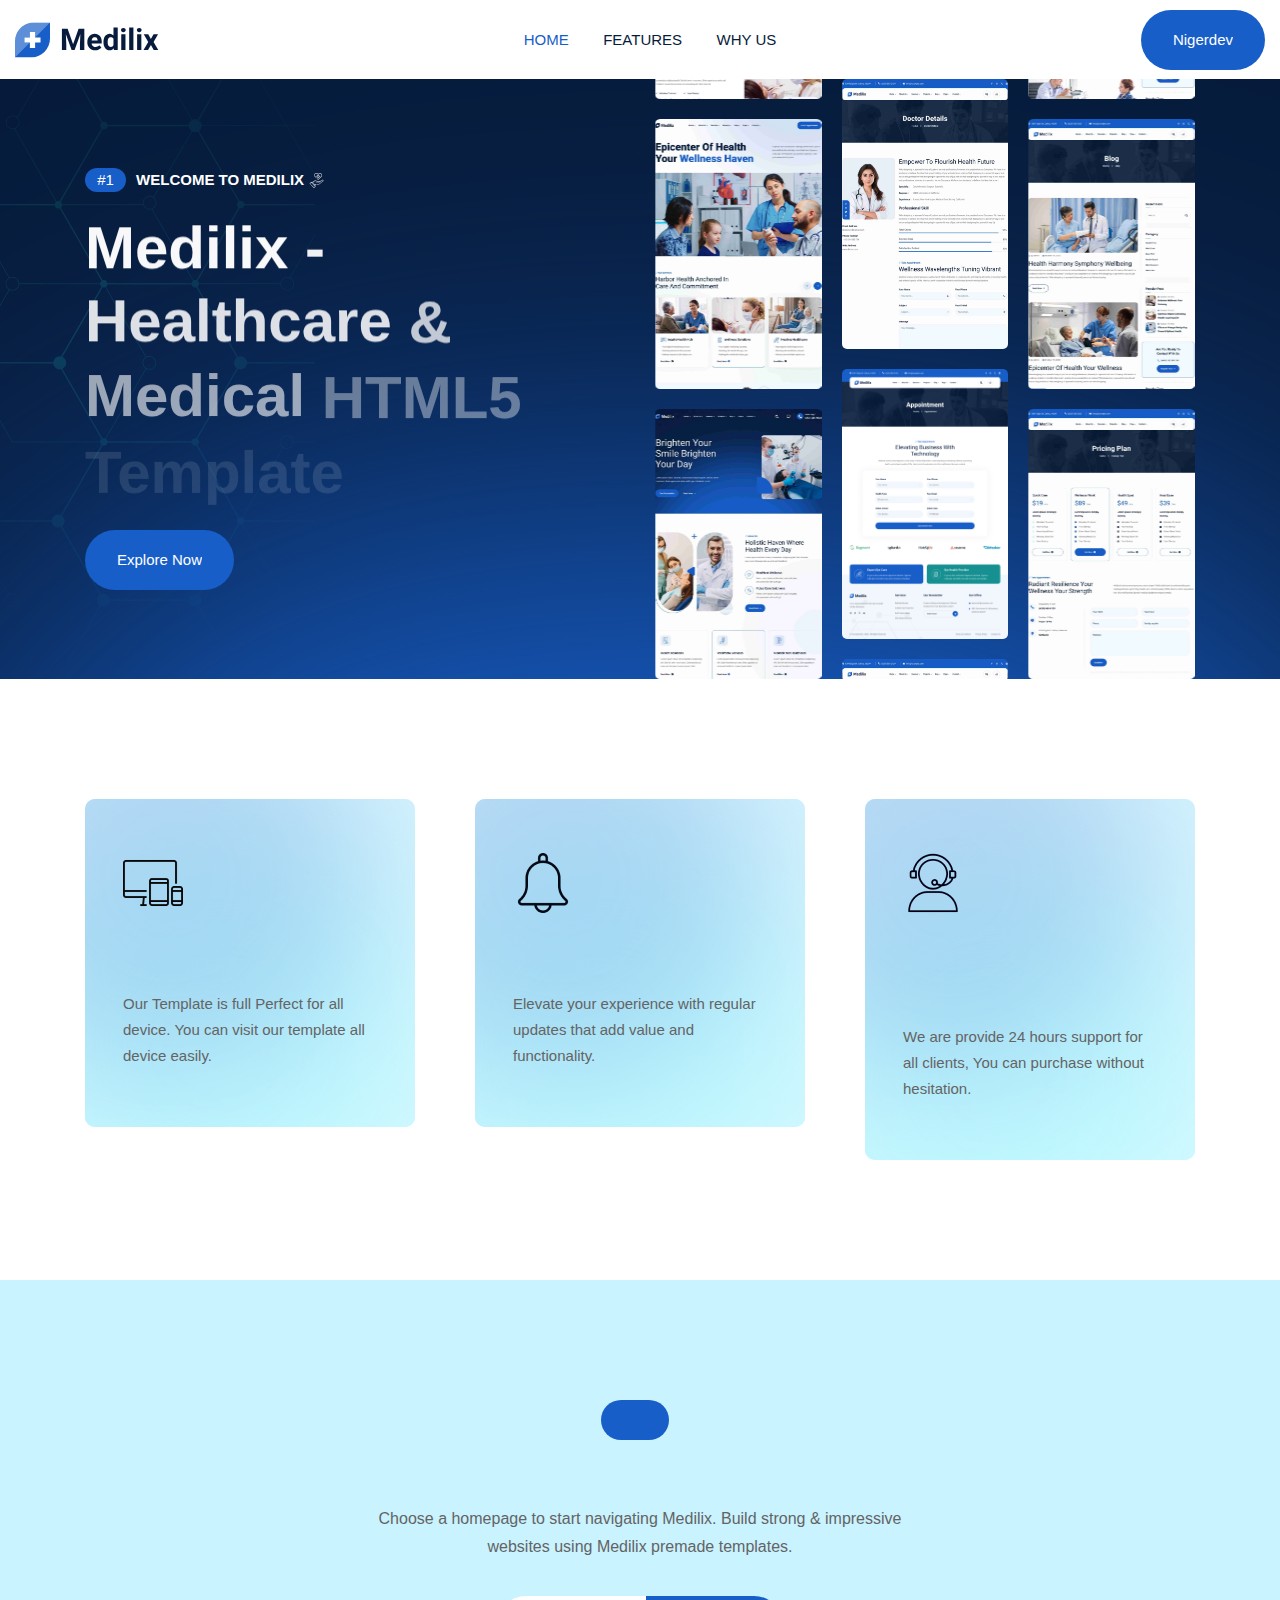
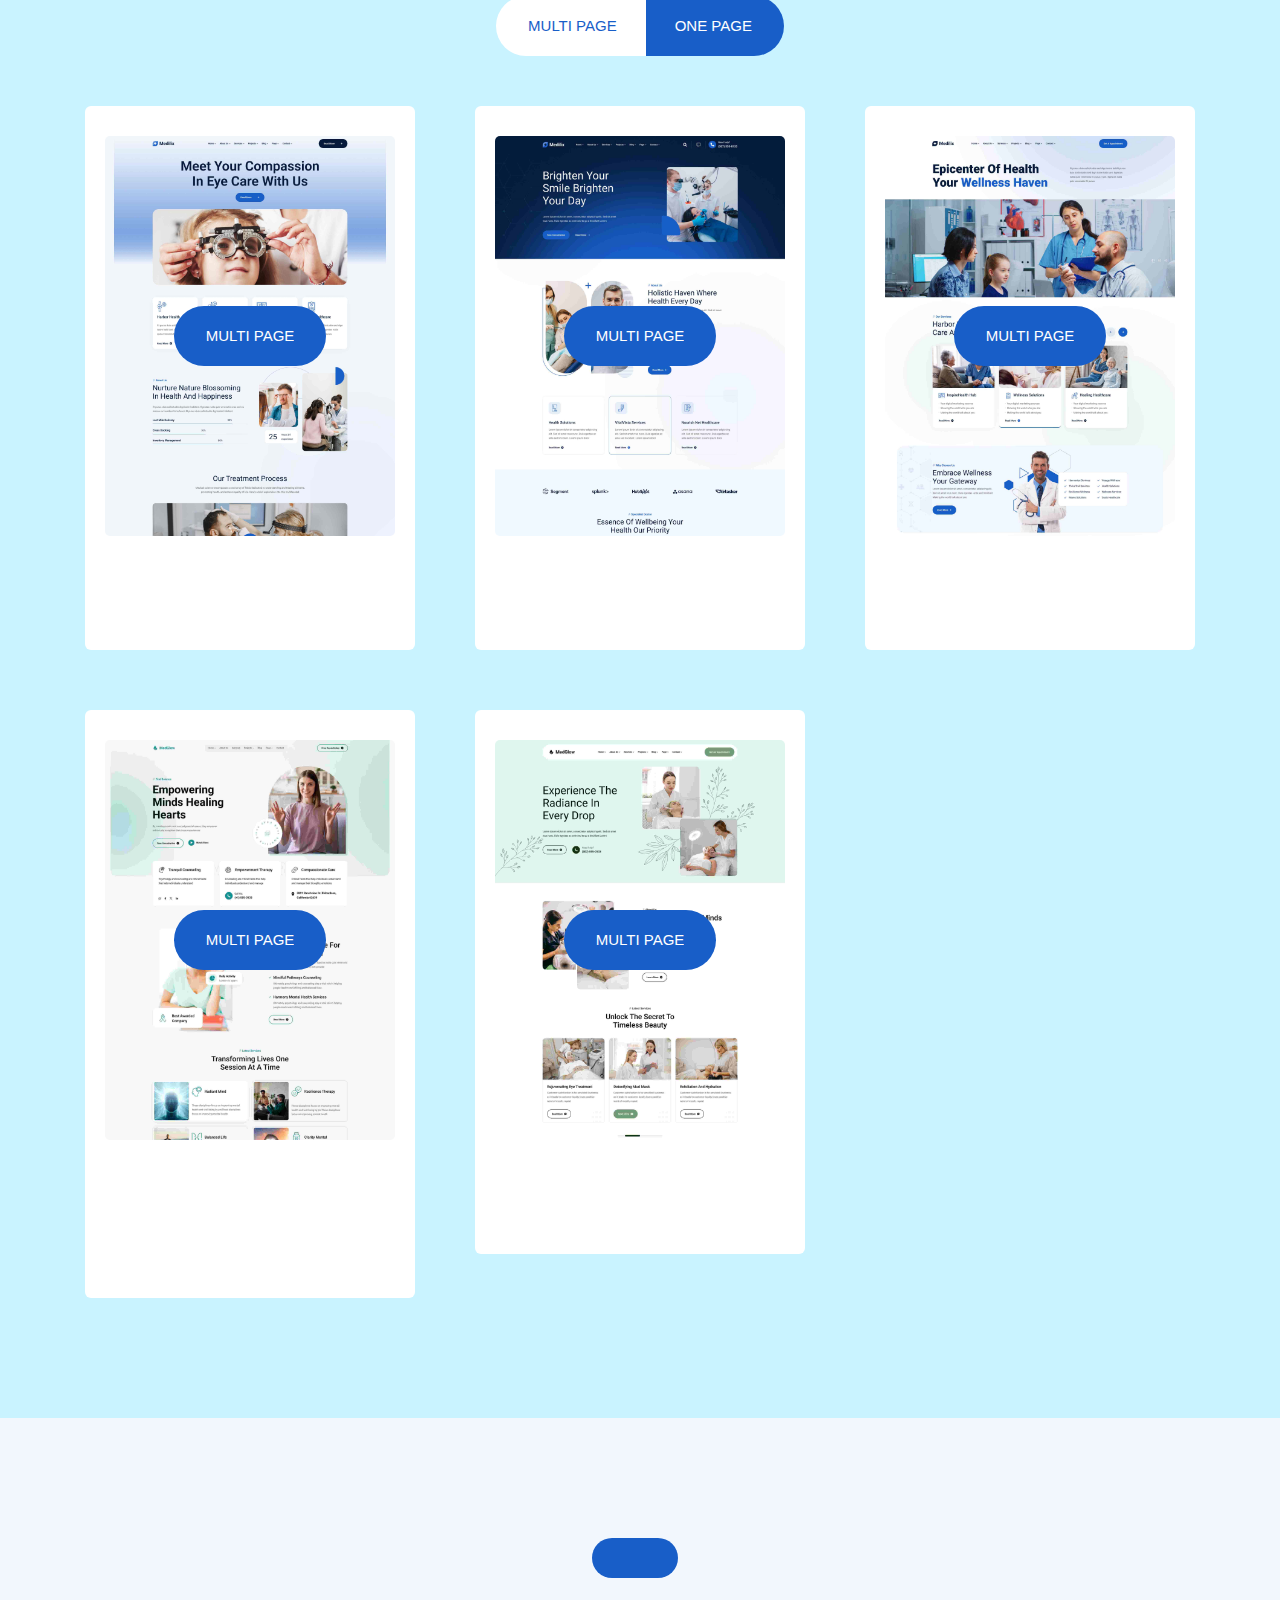
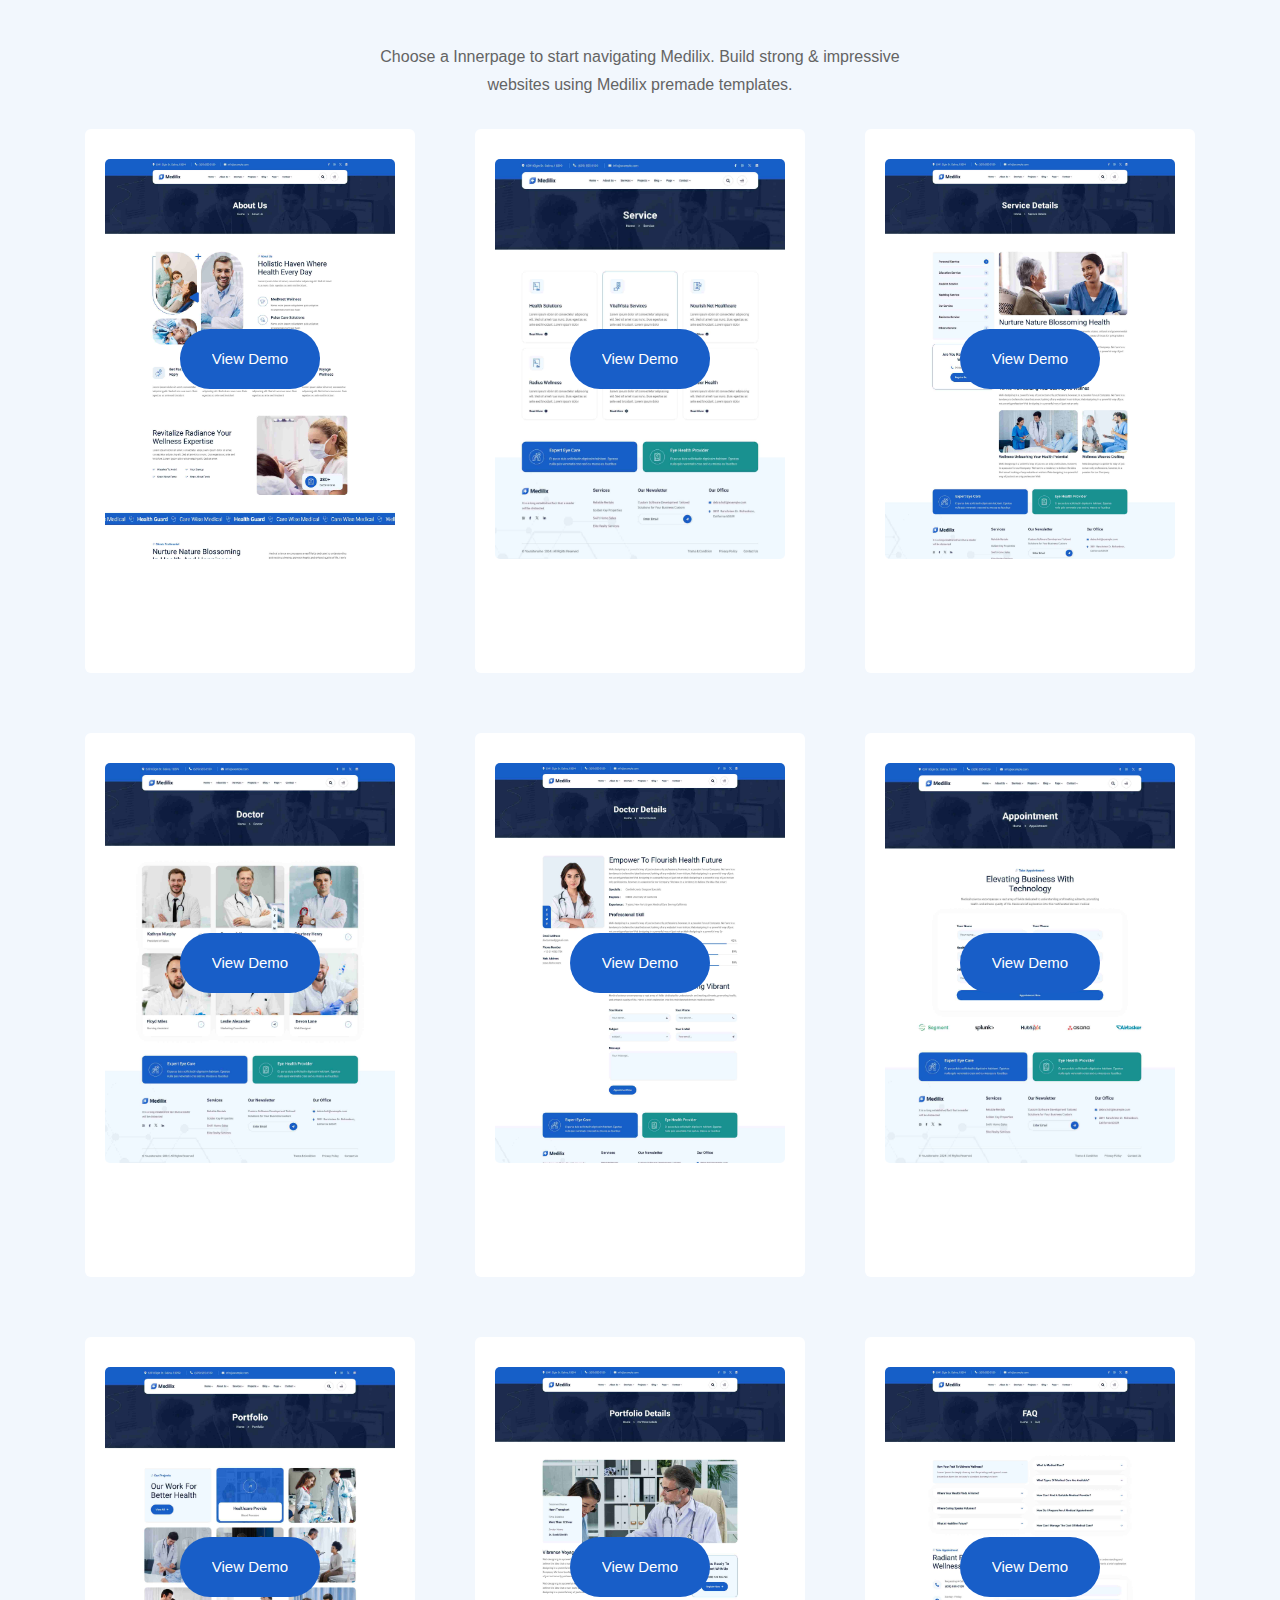
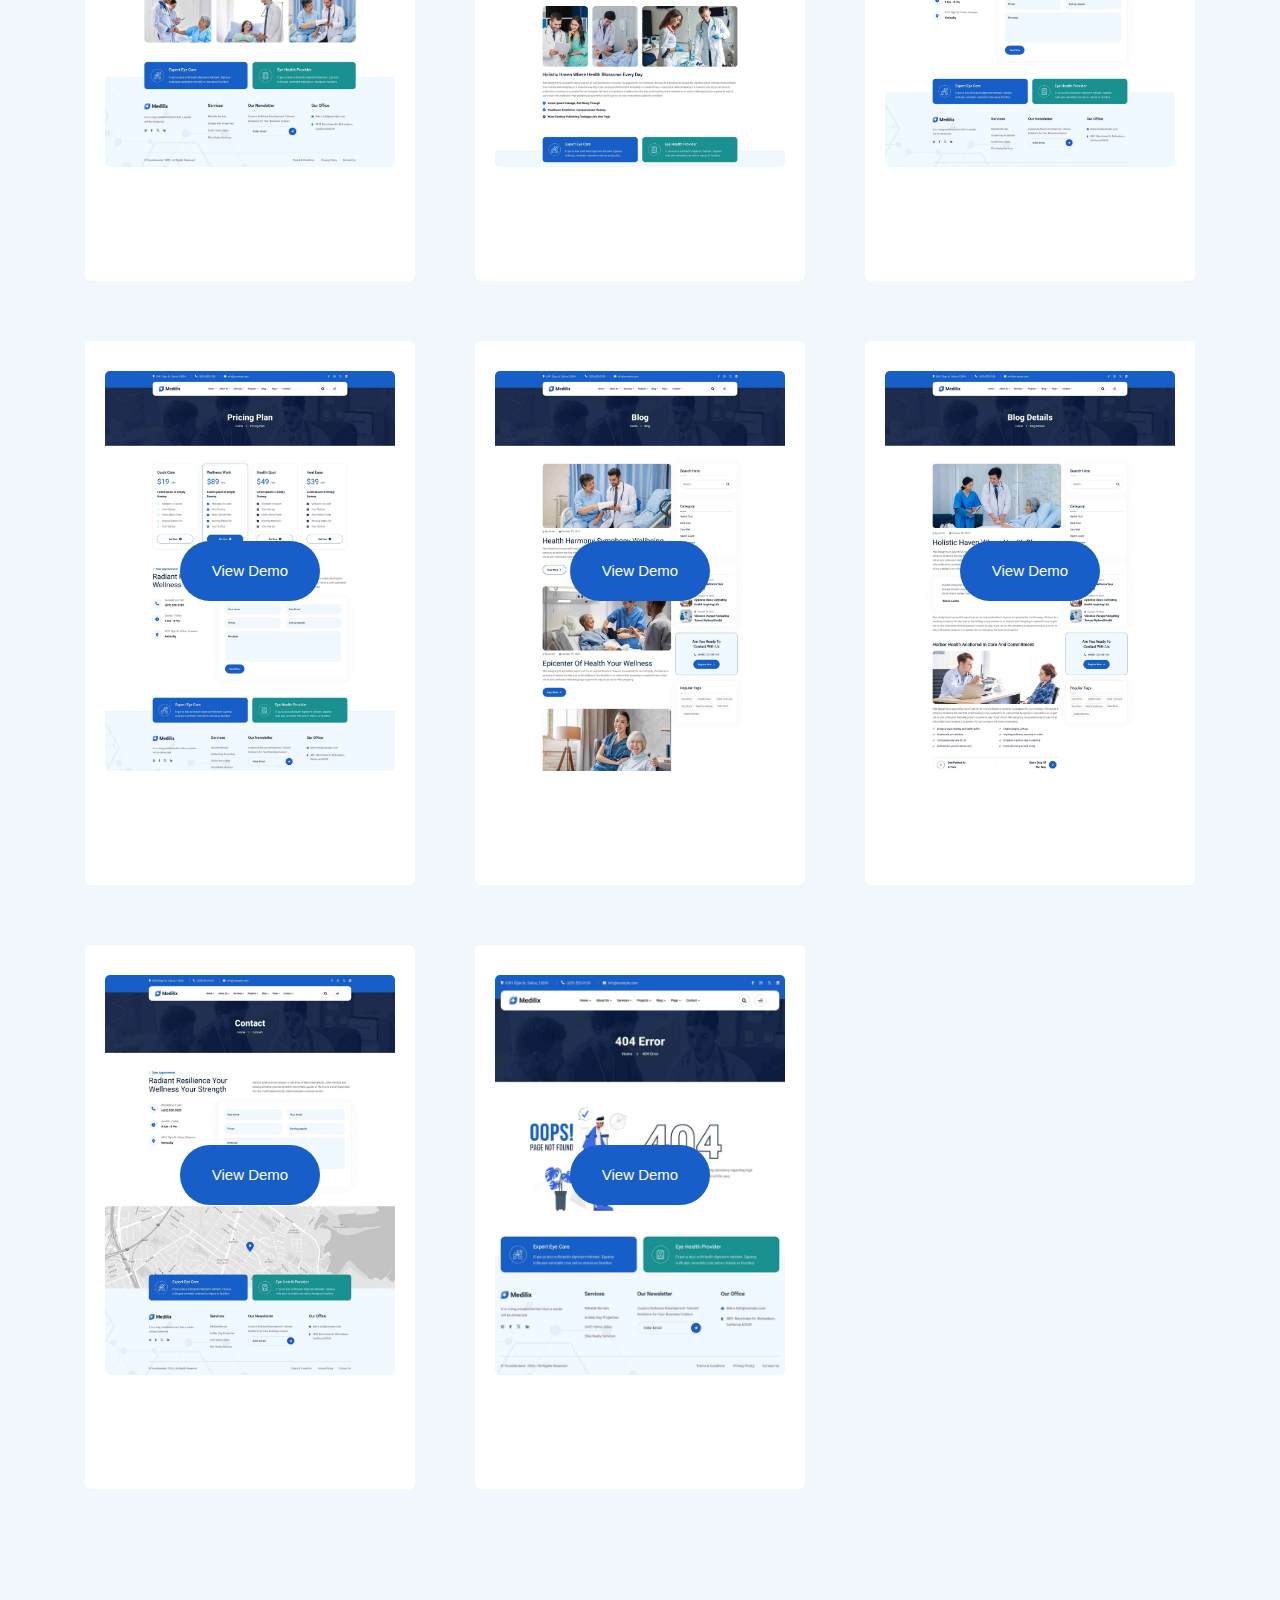
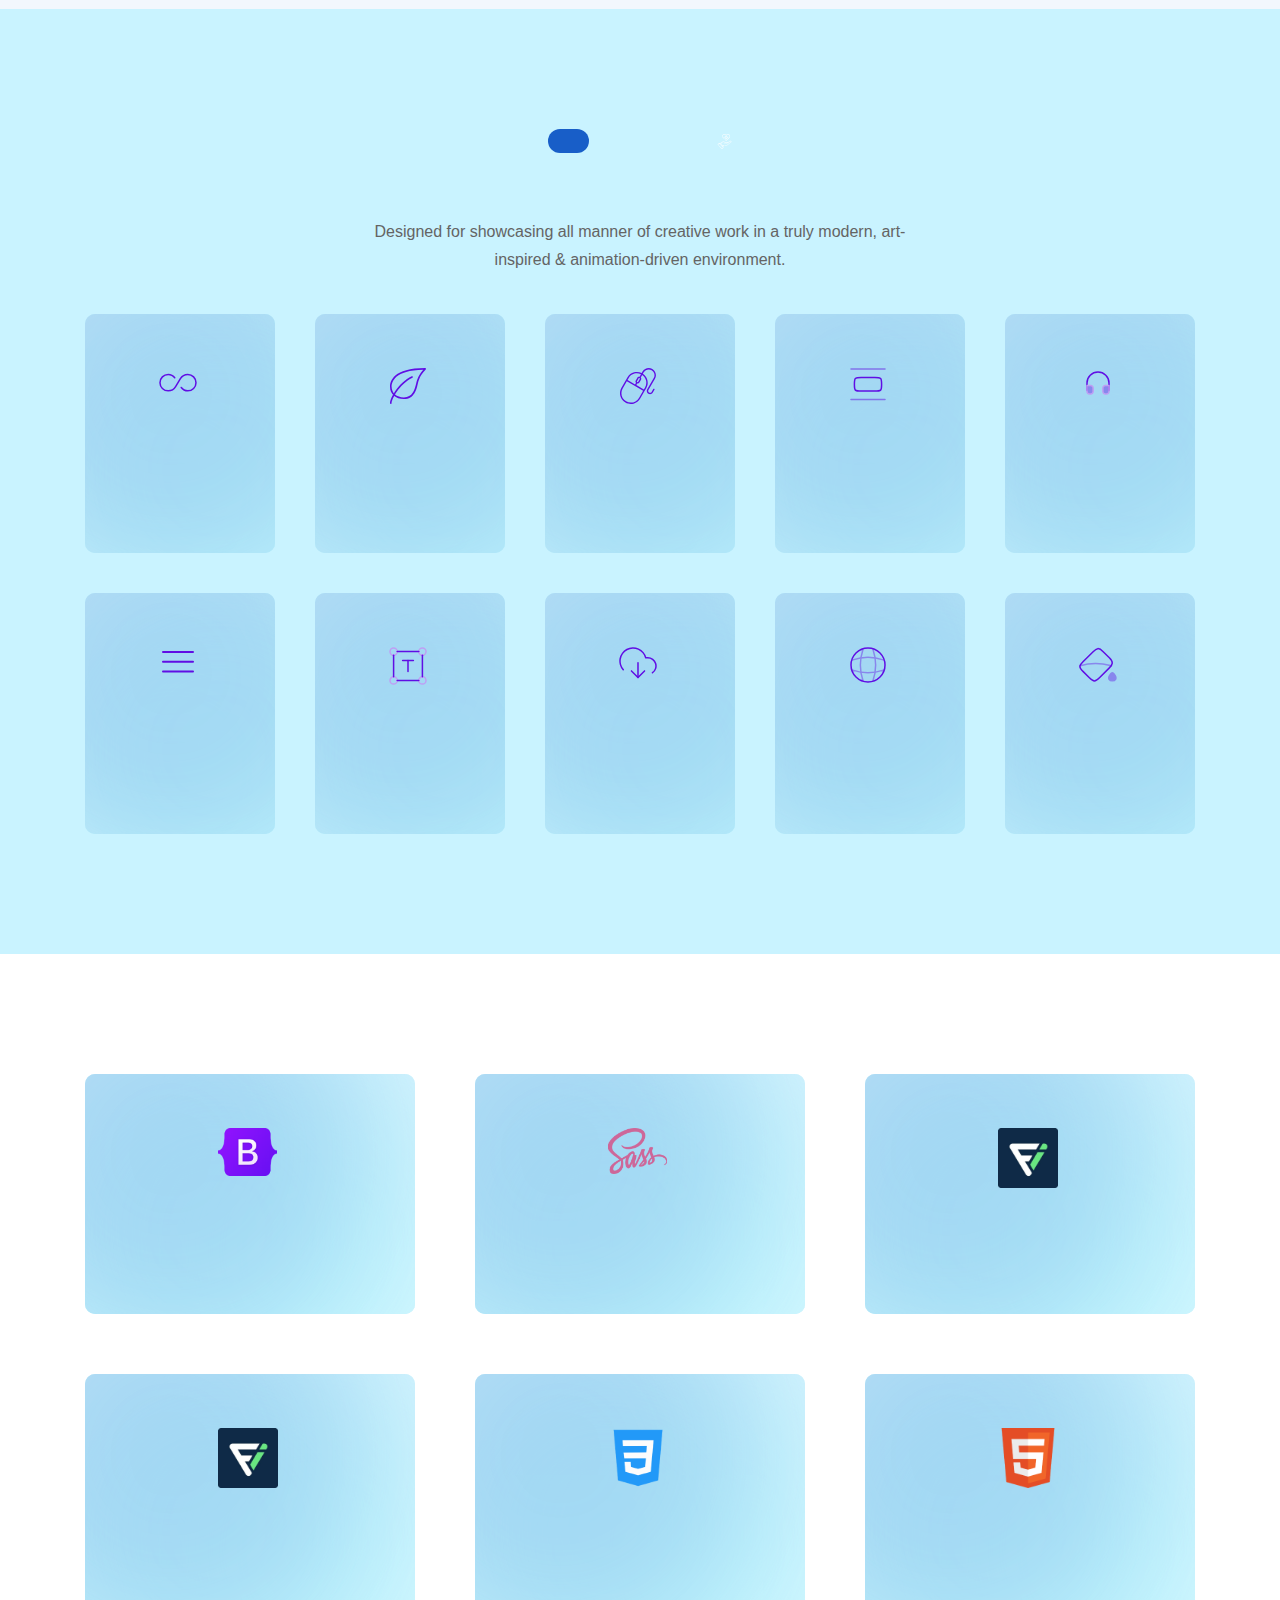
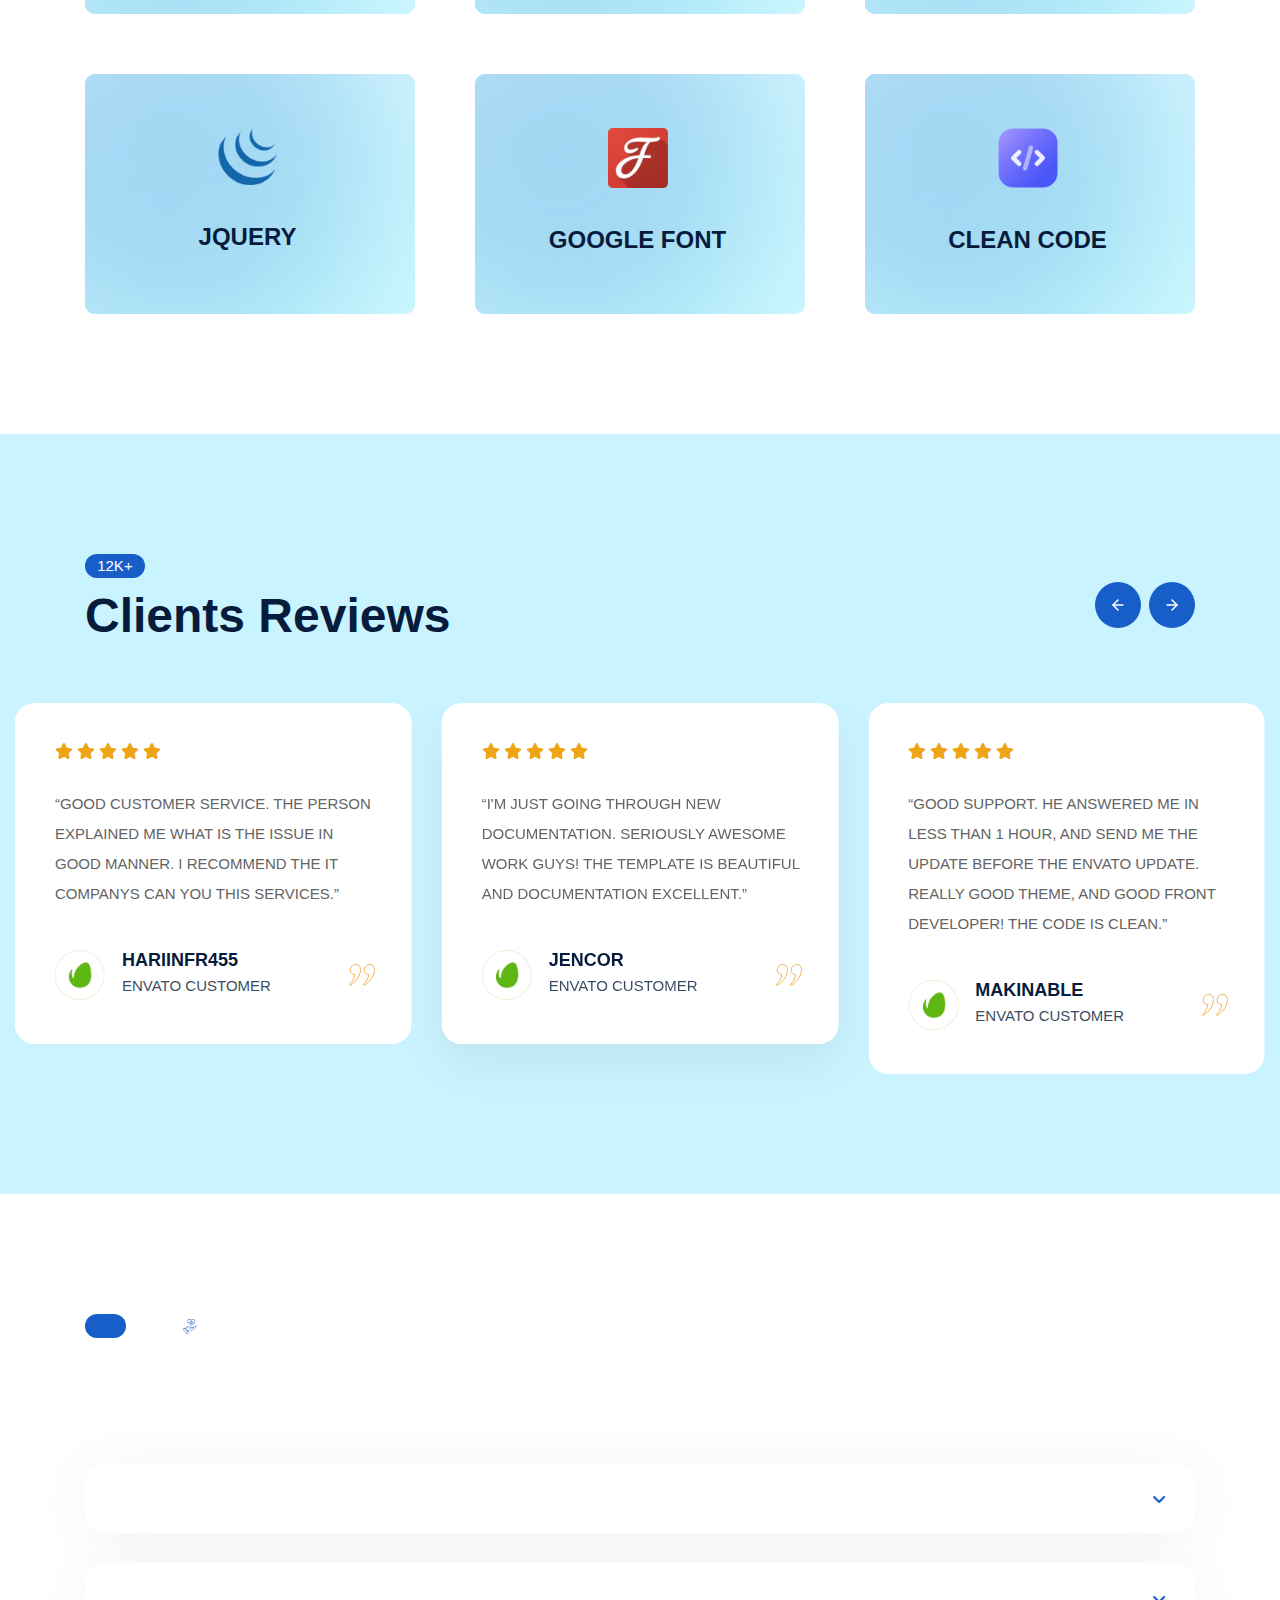
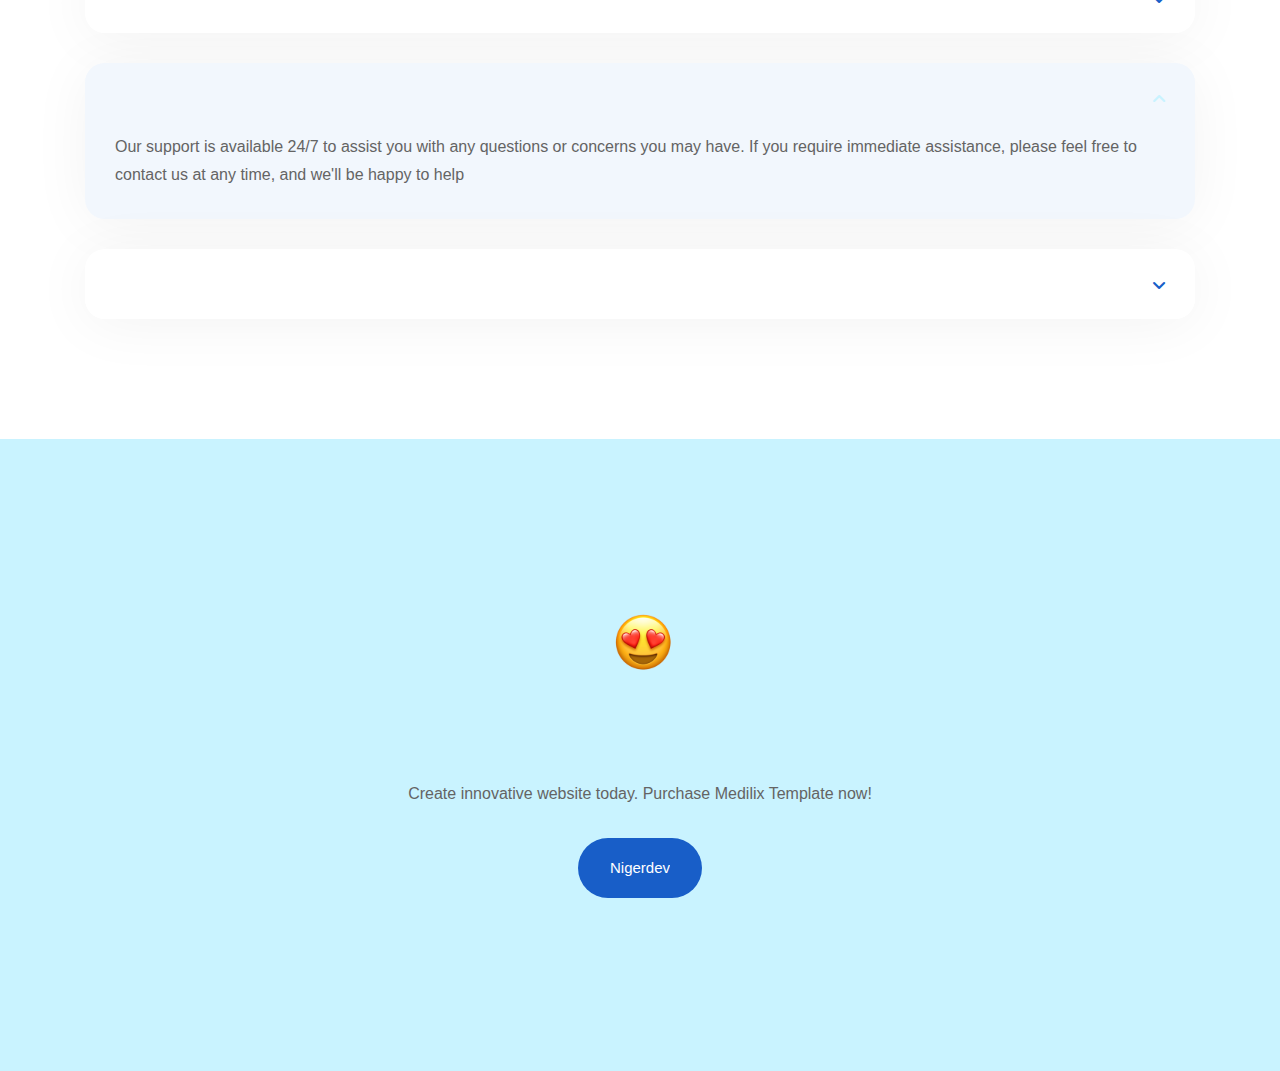
<file: index.html>
<!doctype html>
<html class="no-js" lang="zxx">


<!-- Mirrored from html.rrdevs.net/preview/medilix/ by HTTrack Website Copier/3.x [XR&CO'2014], Sat, 19 Oct 2024 17:55:50 GMT -->
<head>
    <meta charset="utf-8">
    <meta http-equiv="x-ua-compatible" content="ie=edge">
    <title> Medilix - Healthcare & Medical HTML5 Template</title>
    <meta name="description" content="Medilix - SaaS Landing HTML5 Template">
    <meta name="author" content="ahmmedsabbirbd">
    <meta name="viewport" content="width=device-width, initial-scale=1">
    <!-- Place favicon.ico in the root directory -->
    <link rel="shortcut icon" type="image/x-icon" href="assets/imgs/favicon.svg">
    <!-- CSS here -->
    <link rel="stylesheet" href="assets/css/vendor/bootstrap.min.css">
    <link rel="stylesheet" href="assets/css/vendor/animate.min.css">
    <link rel="stylesheet" href="assets/css/plugins/swiper.min.css">
    <link rel="stylesheet" href="assets/css/vendor/magnific-popup.css">
    <link rel="stylesheet" href="assets/css/vendor/fontawesome-pro.css"> 
    <link rel="stylesheet" href="assets/css/vendor/spacing.css">
    <link rel="stylesheet" href="assets/css/plugins/slick.min.css">
    <link rel="stylesheet" href="assets/css/plugins/odometer-theme-default.css">
    <link rel="stylesheet" href="assets/css/main.css">
</head>

<body>

<!--[if lte IE 9]>
<p class="browserupgrade">You are using an <strong>outdated</strong> browser. Please <a href="https://browsehappy.com/">upgrade your browser</a> to improve your experience and security.</p>
<![endif]-->

<!-- preloader start -->
<div id="preloader">
    <div class="preloader-close">x</div>
    <div class="sk-three-bounce">
        <div class="sk-child sk-bounce1"></div>
        <div class="sk-child sk-bounce2"></div>
        <div class="sk-child sk-bounce3"></div>
    </div>
</div>
<!-- preloader start -->

<!-- Backtotop start -->
<div class="backtotop-wrap cursor-pointer">
    <svg class="backtotop-wrap d-none">
        <path class="btn-wrap" d="M0 0 L10 10" />
    </svg>
    <span class="btn-wrap">
        <span class="text-one"><i class="fa-solid fa-angle-up"></i></span>
        <span class="text-two"><i class="fa-solid fa-angle-up"></i></span>
    </span>
</div>
<!-- Backtotop end -->

<!-- Offcanvas area start -->
<div class="fix">
    <div class="offcanvas__area">
        <div class="offcanvas__wrapper">
            <div class="offcanvas__content">
                <div class="offcanvas__top d-flex justify-content-between align-items-center">
                    <div class="offcanvas__logo">
                        <a href="index-2.html">
                            <img src="assets/imgs/logo/logo-white.svg" alt="logo not found">
                        </a>
                    </div>
                    <div class="offcanvas__close">
                        <button class="offcanvas-close-icon animation--flip">
                                <span class="offcanvas-m-lines">
                              <span class="offcanvas-m-line line--1"></span><span class="offcanvas-m-line line--2"></span><span class="offcanvas-m-line line--3"></span>
                                </span>
                        </button>
                    </div>
                </div>
                <div class="mobile-menu fix"></div>
                <div class="offcanvas__social">
                    <h4 class="offcanvas__title mb-20">Subscribe & Follow</h4>
                    <ul class="header-top-socail-menu d-flex">
                        <li><a href="https://www.facebook.com/"><i class="fab fa-facebook-f"></i></a></li>
                        <li><a href="https://twitter.com/"><i class="fab fa-twitter"></i></a></li>
                        <li><a href="https://www.pinterest.com/"><i class="fa-brands fa-pinterest-p"></i></a></li>
                        <li><a href="https://vimeo.com/"><i class="fa-brands fa-vimeo-v"></i></a></li>
                    </ul>
                </div>
                <div class="offcanvas__btn d-sm-none">
                    <div class="header__btn-wrap">
                        <a href="https://nigerdev.com" target="_blank" class="rr-btn  -white mt-40 mt-sm-35 mt-xs-30">
                            <span class="btn-wrap">
                                <span class="text-one">Nigerdev</span>
                                <span class="text-two">Nigerdev</span>
                            </span>
                        </a>
                    </div>
                </div>
            </div>
        </div>
    </div>
</div>
<div class="offcanvas__overlay"></div>
<div class="offcanvas__overlay-white"></div>
<!-- Offcanvas area start -->

<!-- Header area start -->
<header>
    <div id="header-sticky" class="header__area header-1">
        <div class="container">
            <div class="mega__menu-wrapper p-relative">
                <div class="header__main">
                    <div class="header__logo">
                        <a href="index-2.html">
                            <div class="logo">
                                <img src="assets/imgs/logo/logo.svg" alt="logo not found">
                            </div>
                        </a>
                    </div>

                    <div class="mean__menu-wrapper d-none d-lg-block">
                        <div class="main-menu onepagenav">
                            <nav id="mobile-menu">
                                <ul>
                                    <li class="active"><a href="#home">Home</a></li>
                                    <li><a href="#features">Features</a></li>
                                    <li><a href="#why-us">Why Us</a></li>
                                </ul>
                            </nav>
                        </div>
                    </div>

                    <div class="header__action d-flex align-items-center">
                            <div class="header__btn-wrap d-none d-sm-inline-flex">
                                <a href="https://nigerdev.com" target="_blank" class="rr-btn ">
                                    <span class="btn-wrap">
                                        <span class="text-one">Nigerdev</span>
                                        <span class="text-two">Nigerdev</span>
                                    </span>
                                </a>
                            </div>

                            <div class="header__hamburger ml-20 d-lg-none">
                                <div class="sidebar__toggle">
                                    <a class="bar-icon" href="avascript:void(0)">
                                        <span></span>
                                        <span></span>
                                        <span></span>
                                    </a>
                                </div>
                            </div>
                        </div>
                </div>
            </div>
        </div>
    </div>
</header>
<!-- Header area end -->

<!-- Body main wrapper start -->
<main class="position-relative z-1 white-bg">
    <!-- Banner area start -->
    <section class="banner banner__space overflow-hidden theme-bg-3 parallax-element" data-background="assets/imgs/banner/banner-shape.png">
        <div class="container container-xxl">
            <div class="banner__shape"></div>
            <div class="row align-items-center">
                <div class="col-md-6">
                    <div class="banner__content">
                        <span class="banner__sub-title mb-20 mb-xs-10 "><span>#1</span>Welcome To Medilix<img class="rightLeft" src="assets/imgs/icons/arrow-right.svg" alt="arrow not found"></span>
                        <h1 class=" banner__title mb-30 mb-xs-25  text-capitalize title-animation">Medilix - Healthcare & Medical HTML5 Template</h1>

                        <a href="#home" class="rr-btn">
                            <span class="btn-wrap">
                                <span class="text-one">Explore Now</span>
                                <span class="text-two">Explore Now</span>
                            </span>
                        </a>
                    </div>
                </div>
                <div class="col-md-6">
                    <div class="banner__slider">
                        <div class="banner__slider-wrapper d-flex">
                            <div class="swiper banner__slider-1 swiper banner__slider-1-first-reverse">
                                <div class="swiper-wrapper">
                                    <div class="swiper-slide">
                                        <div class="banner__slider-1__item">
                                            <a href="https://html.rrdevs.net/medilix/index.html">
                                                <img src="assets/imgs/banner/home-1.jpg" alt="demo Images"/>
                                            </a>
                                        </div>
                                    </div>
                                    <div class="swiper-slide">
                                        <div class="banner__slider-1__item">
                                            <a href="https://html.rrdevs.net/medilix/index-2.html">
                                                <img src="assets/imgs/banner/home-2.jpg" alt="demo Images"/>
                                            </a>
                                        </div>
                                    </div>
                                    <div class="swiper-slide">
                                        <div class="banner__slider-1__item">
                                            <a href="https://html.rrdevs.net/medilix/index-3.html">
                                                <img src="assets/imgs/banner/home-3.jpg" alt="demo Images"/>
                                            </a>
                                        </div>
                                    </div>
                                    <div class="swiper-slide">
                                        <div class="banner__slider-1__item">
                                            <a href="https://html.rrdevs.net/medilix/about-us.html">
                                                <img src="assets/imgs/banner/about-us.jpg" alt="demo Images"/>
                                            </a>
                                        </div>
                                    </div>
                                    <div class="swiper-slide">
                                        <div class="banner__slider-1__item">
                                            <a href="https://html.rrdevs.net/medilix/service.html">
                                                <img src="assets/imgs/banner/service.jpg" alt="demo Images"/>
                                            </a>
                                        </div>
                                    </div>
                                    <div class="swiper-slide">
                                        <div class="banner__slider-1__item">
                                            <a href="https://html.rrdevs.net/medilix/service-details.html">
                                                <img src="assets/imgs/banner/service-details.jpg" alt="demo Images"/>
                                            </a>
                                        </div>
                                    </div>
                                </div>
                            </div>
                            <div class="swiper banner__slider-2">
                                <div class="swiper-wrapper">
                                    <div class="swiper-slide">
                                        <div class="banner__slider-1__item">
                                            <a href="https://html.rrdevs.net/medilix/doctor.html">
                                                <img src="assets/imgs/banner/doctor.jpg" alt="demo Images"/>
                                            </a>
                                        </div>
                                    </div>
                                    <div class="swiper-slide">
                                        <div class="banner__slider-1__item">
                                            <a href="https://html.rrdevs.net/medilix/doctor-details.html">
                                                <img src="assets/imgs/banner/doctor-details.jpg" alt="demo Images"/>
                                            </a>
                                        </div>
                                    </div>
                                    <div class="swiper-slide">
                                        <div class="banner__slider-1__item">
                                            <a href="https://html.rrdevs.net/medilix/appoinment.html">
                                                <img src="assets/imgs/banner/appoinment.jpg" alt="demo Images"/>
                                            </a>
                                        </div>
                                    </div>
                                    <div class="swiper-slide">
                                        <div class="banner__slider-1__item">
                                            <a href="https://html.rrdevs.net/medilix/portfolio.html">
                                                <img src="assets/imgs/banner/portfolio.jpg" alt="demo Images"/>
                                            </a>
                                        </div>
                                    </div>
                                    <div class="swiper-slide">
                                        <div class="banner__slider-1__item">
                                            <a href="https://html.rrdevs.net/medilix/portfolio-details.html">
                                                <img src="assets/imgs/banner/portfolio-details.jpg" alt="demo Images"/>
                                            </a>
                                        </div>
                                    </div>
                                </div>
                            </div>
                            <div class="swiper banner__slider-3 banner__slider-3-first-reverse">
                                <div class="swiper-wrapper">

                                    <div class="swiper-slide">
                                        <div class="banner__slider-1__item">
                                            <a href="https://html.rrdevs.net/medilix/faq.html">
                                                <img src="assets/imgs/banner/faq.jpg" alt="demo Images"/>
                                            </a>
                                        </div>
                                    </div>
                                    <div class="swiper-slide">
                                        <div class="banner__slider-1__item">
                                            <a href="https://html.rrdevs.net/medilix/pricing.html">
                                                <img src="assets/imgs/banner/pricing.jpg" alt="demo Images"/>
                                            </a>
                                        </div>
                                    </div>
                                    <div class="swiper-slide">
                                        <div class="banner__slider-1__item">
                                            <a href="https://html.rrdevs.net/medilix/blog.html">
                                                <img src="assets/imgs/banner/blog.jpg" alt="demo Images"/>
                                            </a>
                                        </div>
                                    </div>
                                    <div class="swiper-slide">
                                        <div class="banner__slider-1__item">
                                            <a href="https://html.rrdevs.net/medilix/blog-details.html">
                                                <img src="assets/imgs/banner/blog-details.jpg" alt="demo Images"/>
                                            </a>
                                        </div>
                                    </div>
                                    <div class="swiper-slide">
                                        <div class="banner__slider-1__item">
                                            <a href="https://html.rrdevs.net/medilix/contact.html">
                                                <img src="assets/imgs/banner/contact-us.jpg" alt="demo Images"/>
                                            </a>
                                        </div>
                                    </div>
                                    <div class="swiper-slide">
                                        <div class="banner__slider-1__item">
                                            <a href="https://html.rrdevs.net/medilix/404.html">
                                                <img src="assets/imgs/banner/error.jpg" alt="demo Images"/>
                                            </a>
                                        </div>
                                    </div>
                                </div>
                            </div>
                        </div>
                    </div>
                </div>
            </div>
        </div>
    </section>
    <!-- Banner area end -->

    <!--service-2 start-->
    <section id="why-us" class="service-2 section-space overflow-hidden parallax-element">
        <div class="container">
            <div class="row gx-60 mb-minus-60">
                <div class="col-xl-4 col-md-6">
                    <div class="service-2__item mb-60 theme-bg-1">
                        <div class="service-2__item-circle">
                            <span></span>
                            <span></span>
                            <span></span>
                        </div>
                        <div class="service-2__item-icon mb-35 mb-sm-30 mb-xs-25">
                            <img src="assets/imgs/icons/devices.png" alt="icon not found">
                        </div>
                        <h4 class="mb-10 mb-xs-5 title-animation">Perfect Responsive</h4>

                        <p class="mb-0">Our Template is full Perfect for all device. You can visit our template all device easily.</p>
                    </div>
                </div>
                <div class="col-xl-4 col-md-6">
                    <div class="service-2__item mb-60 theme-bg-1">
                        <div class="service-2__item-circle">
                            <span></span>
                            <span></span>
                            <span></span>
                        </div>
                        <div class="service-2__item-icon mb-35 mb-sm-30 mb-xs-25">
                            <img src="assets/imgs/icons/bell.png" alt="icon not found">
                        </div>
                        <h4 class="mb-10 mb-xs-5 title-animation">Free Lifetime Update</h4>

                        <p class="mb-0">Elevate your experience with regular updates that add value and functionality.
                        </p>
                    </div>
                </div>
                <div class="col-xl-4 col-md-6">
                    <div class="service-2__item mb-60 theme-bg-1">
                        <div class="service-2__item-circle">
                            <span></span>
                            <span></span>
                            <span></span>
                        </div>
                        <div class="service-2__item-icon mb-35 mb-sm-30 mb-xs-25">
                            <img src="assets/imgs/icons/customer-support.png" alt="icon not found">
                        </div>
                        <h4 class="mb-10 mb-xs-5 title-animation">Fast & Friendly Support</h4>

                        <p class="mb-0">We are provide 24 hours support for all clients, You can purchase without hesitation.</p>
                    </div>
                </div>
            </div>
        </div>

    </section>
    <!--service-2 end-->

    <!--home-demo-->
    <section id="home" class="home-demo section-space theme-bg-1 overflow-hidden">
        <div class="container">
            <div class="row">
                <div class="col-12">
                    <div class="home-demo__content text-center">
                        <div class="section__title-wrapper mb-15 mb-xs-10">
                            <span class="section__subtitle justify-content-center mb-10 mb-xs-5 title-animation"><span>5+</span></span>
                            <h2 class="section__title text-capitalize title-animation">Stunning Home Pages</h2>
                            <p>Choose a homepage to start navigating Medilix. Build strong & impressive websites
                                using Medilix premade templates.</p>
                        </div>

                        <div class="multione__toggler_button mt-35 mt-md-30 mt-sm-25 mt-xs-20 mb-50 mb-md-45 mb-sm-45 mb-xs-40 d-flex justify-content-center">
                            <button id="multipage-btn" class="rr-btn active">
                                <span class="btn-wrap">
                                    <span class="text-one">MULTI PAGE</span>
                                    <span class="text-two">MULTI PAGE</span>
                                </span>
                            </button>
                            <button id="onepage-btn" class="rr-btn">
                                <span class="btn-wrap">
                                    <span class="text-one">ONE PAGE</span>
                                    <span class="text-two">ONE PAGE</span>
                                </span>
                            </button>
                        </div>
                    </div>
                </div>
            </div>

            <div class="row gx-60 mb-minus-60">
                <!-- light -->
                <div class="col-lg-4 col-md-6 col-sm-6">
                    <div class="demo-wrapper mb-60 text-center wow fadeInUp">
                        <div class="demo-thumb" data-background="assets/imgs/page/01_home.jpg">
                            <div class="demo-link">
                                <a class="rr-btn  multipage-page" href="https://html.rrdevs.net/medilix/index.html" target="_blank">
                                    <span class="btn-wrap">
                                        <span class="text-one">MULTI PAGE </span>
                                        <span class="text-two">MULTI PAGE </span>
                                    </span>
                                </a>
                                <a class="rr-btn  onepage-page" href="https://html.rrdevs.net/medilix/index-one-page.html" target="_blank">
                                    <span class="btn-wrap">
                                        <span class="text-one">ONE PAGE </span>
                                        <span class="text-two">ONE PAGE </span>
                                    </span>
                                </a>
                            </div>
                        </div>
                        <div class="demo-title">
                            <h3 class="title-animation">Eye Care</h3>
                        </div>
                    </div>
                </div>

                <!-- light -->
                <div class="col-lg-4 col-md-6 col-sm-6">
                    <div class="demo-wrapper mb-60 text-center wow fadeInUp">
                        <div class="demo-thumb" data-background="assets/imgs/page/02_home.jpg">
                            <div class="demo-link">
                                <a class="rr-btn multipage-page" href="https://html.rrdevs.net/medilix/index-2.html" target="_blank">
                                    <span class="btn-wrap">
                                        <span class="text-one">MULTI PAGE </span>
                                        <span class="text-two">MULTI PAGE </span>
                                    </span>
                                </a>
                                <a class="rr-btn onepage-page" href="https://html.rrdevs.net/medilix/index-2-one-page.html" target="_blank">
                                    <span class="btn-wrap">
                                        <span class="text-one">ONE PAGE </span>
                                        <span class="text-two">ONE PAGE </span>
                                    </span>
                                </a>
                            </div>
                        </div>
                        <div class="demo-title">
                            <h3 class="title-animation">Denta Care</h3>
                        </div>
                    </div>
                </div>

                <!-- light -->
                <div class="col-lg-4 col-md-6 col-sm-6">
                    <div class="demo-wrapper mb-60 text-center wow fadeInUp">
                        <div class="demo-thumb" data-background="assets/imgs/page/03_home.jpg">
                            <div class="demo-link">
                                <a class="rr-btn multipage-page" href="https://html.rrdevs.net/medilix/index-3.html" target="_blank">
                                    <span class="btn-wrap">
                                        <span class="text-one">MULTI PAGE </span>
                                        <span class="text-two">MULTI PAGE </span>
                                    </span>
                                </a>
                                <a class="rr-btn onepage-page" href="https://html.rrdevs.net/medilix/index-3-one-page.html" target="_blank">
                                    <span class="btn-wrap">
                                        <span class="text-one">ONE PAGE </span>
                                        <span class="text-two">ONE PAGE </span>
                                    </span>
                                </a>
                            </div>
                        </div>
                        <div class="demo-title">
                            <h3 class="title-animation">Medical Care</h3>
                        </div>
                    </div>
                </div>
                  <!-- light -->
                  <div class="col-lg-4 col-md-6 col-sm-6">
                    <div class="demo-wrapper mb-60 text-center wow fadeInUp">
                        <div class="demo-thumb" data-background="assets/imgs/page/04_home.jpg">
                            <div class="demo-link">
                                <a class="rr-btn multipage-page" href="https://rrdevs.net/html/medilix/index-4.html" target="_blank">
                                    <span class="btn-wrap">
                                        <span class="text-one">MULTI PAGE </span>
                                        <span class="text-two">MULTI PAGE </span>
                                    </span>
                                </a>
                                <a class="rr-btn onepage-page" href="https://rrdevs.net/html/medilix/index-4-one-page.html" target="_blank">
                                    <span class="btn-wrap">
                                        <span class="text-one">ONE PAGE </span>
                                        <span class="text-two">ONE PAGE </span>
                                    </span>
                                </a>
                            </div>
                        </div>
                        <div class="demo-title">
                            <h3 class="title-animation">Psycology & Counseling</h3>
                        </div>
                    </div>
                </div>
                 <!-- light -->
                 <div class="col-lg-4 col-md-6 col-sm-6">
                    <div class="demo-wrapper mb-60 text-center wow fadeInUp">
                        <div class="demo-thumb" data-background="assets/imgs/page/05_home.jpg">
                            <div class="demo-link">
                                <a class="rr-btn multipage-page" href="https://rrdevs.net/html/medilix/index-5.html" target="_blank">
                                    <span class="btn-wrap">
                                        <span class="text-one">MULTI PAGE </span>
                                        <span class="text-two">MULTI PAGE </span>
                                    </span>
                                </a>
                                <a class="rr-btn onepage-page" href="https://rrdevs.net/html/medilix/index-5-one-page.html" target="_blank">
                                    <span class="btn-wrap">
                                        <span class="text-one">ONE PAGE </span>
                                        <span class="text-two">ONE PAGE </span>
                                    </span>
                                </a>
                            </div>
                        </div>
                        <div class="demo-title">
                            <h3 class="title-animation">Skin Care</h3>
                        </div>
                    </div>
                </div>
            </div>
        </div>
    </section>
    <!--home-demo-->

    <!--home-demo-->
    <section class="home-demo section-space theme-bg-2 overflow-hidden">
        <div class="container">
            <div class="row">
                <div class="col-12">
                    <div class="home-demo__content text-center">
                        <div class="section__title-wrapper mb-15 mb-xs-10">
                            <span class="section__subtitle justify-content-center mb-10 mb-xs-5 title-animation"><span>14+</span></span>
                            <h2 class="section__title text-capitalize title-animation">Stunning Inner Pages</h2>
                            <p>Choose a Innerpage to start navigating Medilix. Build strong & impressive websites using Medilix premade templates.</p>
                        </div>
                    </div>
                </div>
            </div>

            <div class="row gx-60 mb-minus-60">
                <!-- light -->
                <div class="col-lg-4 col-md-6 col-sm-6">
                    <div class="demo-wrapper mb-60 text-center wow fadeInUp">
                        <div class="demo-thumb" data-background="assets/imgs/page/04_about-us.jpg">
                            <div class="demo-link">
                                <a class="rr-btn" href="https://html.rrdevs.net/medilix/about-us.html" target="_blank">
                                    <span class="btn-wrap">
                                        <span class="text-one">View Demo </span>
                                        <span class="text-two">View Demo </span>
                                    </span>
                                </a>
                            </div>
                        </div>
                        <div class="demo-title">
                            <h3 class="title-animation">About Us</h3>
                        </div>
                    </div>
                </div>

                <!-- light -->
                <div class="col-lg-4 col-md-6 col-sm-6">
                    <div class="demo-wrapper mb-60 text-center wow fadeInUp">
                        <div class="demo-thumb" data-background="assets/imgs/page/05_service.jpg">
                            <div class="demo-link">
                                <a class="rr-btn  " href="https://html.rrdevs.net/medilix/service.html" target="_blank">
                                    <span class="btn-wrap">
                                        <span class="text-one">View Demo </span>
                                        <span class="text-two">View Demo </span>
                                    </span>
                                </a>
                            </div>
                        </div>
                        <div class="demo-title">
                            <h3 class="title-animation">Service</h3>
                        </div>
                    </div>
                </div>

                <!-- light -->
                <div class="col-lg-4 col-md-6 col-sm-6">
                    <div class="demo-wrapper mb-60 text-center wow fadeInUp">
                        <div class="demo-thumb" data-background="assets/imgs/page/06_service_details.jpg">
                            <div class="demo-link">
                                <a class="rr-btn" href="https://html.rrdevs.net/medilix/service-details.html" target="_blank">
                                    <span class="btn-wrap">
                                        <span class="text-one">View Demo </span>
                                        <span class="text-two">View Demo </span>
                                    </span>
                                </a>
                            </div>
                        </div>
                        <div class="demo-title">
                            <h3 class="title-animation">Service Details</h3>
                        </div>
                    </div>
                </div>

                <!-- light -->
                <div class="col-lg-4 col-md-6 col-sm-6">
                    <div class="demo-wrapper mb-60 text-center wow fadeInUp">
                        <div class="demo-thumb" data-background="assets/imgs/page/07_doctor.jpg">
                            <div class="demo-link">
                                <a class="rr-btn" href="https://html.rrdevs.net/medilix/doctor.html" target="_blank">
                                    <span class="btn-wrap">
                                        <span class="text-one">View Demo </span>
                                        <span class="text-two">View Demo </span>
                                    </span>
                                </a>
                            </div>
                        </div>
                        <div class="demo-title">
                            <h3 class="title-animation">Doctor</h3>
                        </div>
                    </div>
                </div>

                <!-- light -->
                <div class="col-lg-4 col-md-6 col-sm-6">
                    <div class="demo-wrapper mb-60 text-center wow fadeInUp">
                        <div class="demo-thumb" data-background="assets/imgs/page/08_doctor-details.jpg">
                            <div class="demo-link">
                                <a class="rr-btn" href="https://html.rrdevs.net/medilix/doctor-details.html" target="_blank">
                                    <span class="btn-wrap">
                                        <span class="text-one">View Demo </span>
                                        <span class="text-two">View Demo </span>
                                    </span>
                                </a>
                            </div>
                        </div>
                        <div class="demo-title">
                            <h3 class="title-animation">Doctor Details</h3>
                        </div>
                    </div>
                </div>

                <!-- light -->
                <div class="col-lg-4 col-md-6 col-sm-6">
                    <div class="demo-wrapper mb-60 text-center wow fadeInUp">
                        <div class="demo-thumb" data-background="assets/imgs/page/09_appoinment.jpg">
                            <div class="demo-link">
                                <a class="rr-btn" href="https://html.rrdevs.net/medilix/appoinment.html" target="_blank">
                                    <span class="btn-wrap">
                                        <span class="text-one">View Demo </span>
                                        <span class="text-two">View Demo </span>
                                    </span>
                                </a>
                            </div>
                        </div>
                        <div class="demo-title">
                            <h3 class="title-animation">Appoinment</h3>
                        </div>
                    </div>
                </div>

                <!-- light -->
                <div class="col-lg-4 col-md-6 col-sm-6">
                    <div class="demo-wrapper mb-60 text-center wow fadeInUp">
                        <div class="demo-thumb" data-background="assets/imgs/page/10_portfolio.jpg">
                            <div class="demo-link">
                                <a class="rr-btn" href="https://html.rrdevs.net/medilix/portfolio.html" target="_blank">
                                    <span class="btn-wrap">
                                        <span class="text-one">View Demo </span>
                                        <span class="text-two">View Demo </span>
                                    </span>
                                </a>
                            </div>
                        </div>
                        <div class="demo-title">
                            <h3 class="title-animation">Portfolio </h3>
                        </div>
                    </div>
                </div>

                <!-- light -->
                <div class="col-lg-4 col-md-6 col-sm-6">
                    <div class="demo-wrapper mb-60 text-center wow fadeInUp">
                        <div class="demo-thumb" data-background="assets/imgs/page/11_portfolio_details.jpg">
                            <div class="demo-link">
                                <a class="rr-btn" href="https://html.rrdevs.net/medilix/portfolio-details.html" target="_blank">
                                    <span class="btn-wrap">
                                        <span class="text-one">View Demo </span>
                                        <span class="text-two">View Demo </span>
                                    </span>
                                </a>
                            </div>
                        </div>
                        <div class="demo-title">
                            <h3 class="title-animation">Portfolio Details </h3>
                        </div>
                    </div>
                </div>

                <!-- light -->
                <div class="col-lg-4 col-md-6 col-sm-6">
                    <div class="demo-wrapper mb-60 text-center wow fadeInUp">
                        <div class="demo-thumb" data-background="assets/imgs/page/12_faq.jpg">
                            <div class="demo-link">
                                <a class="rr-btn" href="https://html.rrdevs.net/medilix/faq.html" target="_blank">
                                    <span class="btn-wrap">
                                        <span class="text-one">View Demo </span>
                                        <span class="text-two">View Demo </span>
                                    </span>
                                </a>
                            </div>
                        </div>
                        <div class="demo-title">
                            <h3 class="title-animation">FAQ</h3>
                        </div>
                    </div>
                </div>

                <!-- light -->
                <div class="col-lg-4 col-md-6 col-sm-6">
                    <div class="demo-wrapper mb-60 text-center wow fadeInUp">
                        <div class="demo-thumb" data-background="assets/imgs/page/13_pricing_plan.jpg">
                            <div class="demo-link">
                                <a class="rr-btn" href="https://html.rrdevs.net/medilix/pricing.html" target="_blank">
                                    <span class="btn-wrap">
                                        <span class="text-one">View Demo </span>
                                        <span class="text-two">View Demo </span>
                                    </span>
                                </a>
                            </div>
                        </div>
                        <div class="demo-title">
                            <h3 class="title-animation">Pricing Plan</h3>
                        </div>
                    </div>
                </div>

                <!-- light -->
                <div class="col-lg-4 col-md-6 col-sm-6">
                    <div class="demo-wrapper mb-60 text-center wow fadeInUp">
                        <div class="demo-thumb" data-background="assets/imgs/page/14_blog.jpg">
                            <div class="demo-link">
                                <a class="rr-btn" href="https://html.rrdevs.net/medilix/blog.html" target="_blank">
                                    <span class="btn-wrap">
                                        <span class="text-one">View Demo </span>
                                        <span class="text-two">View Demo </span>
                                    </span>
                                </a>
                            </div>
                        </div>
                        <div class="demo-title">
                            <h3 class="title-animation">Blog</h3>
                        </div>
                    </div>
                </div>

                <!-- light -->
                <div class="col-lg-4 col-md-6 col-sm-6">
                    <div class="demo-wrapper mb-60 text-center wow fadeInUp">
                        <div class="demo-thumb" data-background="assets/imgs/page/15_blog_details.jpg">
                            <div class="demo-link">
                                <a class="rr-btn" href="https://html.rrdevs.net/medilix/blog-details.html" target="_blank">
                                    <span class="btn-wrap">
                                        <span class="text-one">View Demo </span>
                                        <span class="text-two">View Demo </span>
                                    </span>
                                </a>
                            </div>
                        </div>
                        <div class="demo-title">
                            <h3 class="title-animation">Blog Details</h3>
                        </div>
                    </div>
                </div>

                <!-- light -->
                <div class="col-lg-4 col-md-6 col-sm-6">
                    <div class="demo-wrapper mb-60 text-center wow fadeInUp">
                        <div class="demo-thumb" data-background="assets/imgs/page/16_contact_us.jpg">
                            <div class="demo-link">
                                <a class="rr-btn" href="https://html.rrdevs.net/medilix/contact.html" target="_blank">
                                    <span class="btn-wrap">
                                        <span class="text-one">View Demo </span>
                                        <span class="text-two">View Demo </span>
                                    </span>
                                </a>
                            </div>
                        </div>
                        <div class="demo-title">
                            <h3 class="title-animation">Contact Us</h3>
                        </div>
                    </div>
                </div>

                <!-- light -->
                <div class="col-lg-4 col-md-6 col-sm-6">
                    <div class="demo-wrapper mb-60 text-center wow fadeInUp">
                        <div class="demo-thumb" data-background="assets/imgs/page/17_404.jpg">
                            <div class="demo-link">
                                <a class="rr-btn" href="https://html.rrdevs.net/medilix/404.html" target="_blank">
                                    <span class="btn-wrap">
                                        <span class="text-one">View Demo </span>
                                        <span class="text-two">View Demo </span>
                                    </span>
                                </a>
                            </div>
                        </div>
                        <div class="demo-title">
                            <h3 class="title-animation">Error Page</h3>
                        </div>
                    </div>
                </div>
            </div>
        </div>
    </section>
    <!--home-demo-->

    <!--service-2 start-->
    <section id="features" class="service-2 section-space theme-bg-1 overflow-hidden parallax-element">
        <div class="container">
            <div class="row">
                <div class="col-12">
                    <div class="service-2__content mb-40 mb-sm-35 mb-xs-30">
                        <div class="section__title-wrapper text-center">
                        <span class="section__subtitle justify-content-center mb-10 mb-xs-5 title-animation"><span class="layer" data-depth="0.009">#5</span> Our fEATURES<img class="rightLeft" src="assets/imgs/icons/arrow-right.svg" alt="arrow not found"></span>
                        <h2 class="section__title text-capitalize title-animation">Useful Features</h2>
                        <p>Designed for showcasing all manner of creative work in a truly modern, art-inspired & animation-driven environment.</p>
                    </div>
                    </div>
                </div>
            </div>

            <div class="row row-cols-xl-5 row-cols-lg-4 row-cols-md-3 row-cols-2 gx-40 mb-minus-40">
                <div class="col">
                    <div class="service-2__item service-2__item-3 text-center mb-40 theme-bg-1">
                        <div class="service-2__item-circle">
                            <span></span>
                            <span></span>
                            <span></span>
                        </div>
                        <div class="service-2__item-icon mb-35 mb-sm-30 mb-xs-25">
                            <img src="assets/imgs/feature-svg/1.svg" alt="icon not found">
                        </div>
                        <h6 class="title-animation">Unlimited Options</h6>
                    </div>
                </div>

                <div class="col">
                    <div class="service-2__item service-2__item-3 text-center mb-40 theme-bg-1">
                        <div class="service-2__item-circle">
                            <span></span>
                            <span></span>
                            <span></span>
                        </div>
                        <div class="service-2__item-icon mb-35 mb-sm-30 mb-xs-25">
                            <img src="assets/imgs/feature-svg/2.svg" alt="icon not found">
                        </div>
                        <h6 class="title-animation">Creative Design</h6>
                    </div>
                </div>

                <div class="col">
                    <div class="service-2__item service-2__item-3 text-center mb-40 theme-bg-1">
                        <div class="service-2__item-circle">
                            <span></span>
                            <span></span>
                            <span></span>
                        </div>
                        <div class="service-2__item-icon mb-35 mb-sm-30 mb-xs-25">
                            <img src="assets/imgs/feature-svg/3.svg" alt="icon not found">
                        </div>
                        <h6 class="title-animation">Color Options</h6>
                    </div>
                </div>

                <div class="col">
                    <div class="service-2__item service-2__item-3 text-center mb-40 theme-bg-1">
                        <div class="service-2__item-circle">
                            <span></span>
                            <span></span>
                            <span></span>
                        </div>
                        <div class="service-2__item-icon mb-35 mb-sm-30 mb-xs-25">
                            <img src="assets/imgs/feature-svg/4.svg" alt="icon not found">
                        </div>
                        <h6 class="title-animation">Perfectly
                            Aligned Code</h6>
                    </div>
                </div>

                <div class="col">
                    <div class="service-2__item service-2__item-3 text-center mb-40 theme-bg-1">
                        <div class="service-2__item-circle">
                            <span></span>
                            <span></span>
                            <span></span>
                        </div>
                        <div class="service-2__item-icon mb-35 mb-sm-30 mb-xs-25">
                            <img src="assets/imgs/feature-svg/fea-7.svg" alt="icon not found">
                        </div>
                        <h6 class="title-animation">Amazing
                            Support</h6>
                    </div>
                </div>

                <div class="col">
                    <div class="service-2__item service-2__item-3 text-center mb-40 theme-bg-1">
                        <div class="service-2__item-circle">
                            <span></span>
                            <span></span>
                            <span></span>
                        </div>
                        <div class="service-2__item-icon mb-35 mb-sm-30 mb-xs-25">
                            <img src="assets/imgs/feature-svg/5.svg" alt="icon not found">
                        </div>
                        <h6 class="title-animation">Creative sliders</h6>
                    </div>
                </div>

                <div class="col">
                    <div class="service-2__item service-2__item-3 text-center mb-40 theme-bg-1">
                        <div class="service-2__item-circle">
                            <span></span>
                            <span></span>
                            <span></span>
                        </div>
                        <div class="service-2__item-icon mb-35 mb-sm-30 mb-xs-25">
                            <img src="assets/imgs/feature-svg/6.svg" alt="icon not found">
                        </div>
                        <h6 class="title-animation">Advanced
                            Typography</h6>
                    </div>
                </div>

                <div class="col">
                    <div class="service-2__item service-2__item-3 text-center mb-40 theme-bg-1">
                        <div class="service-2__item-circle">
                            <span></span>
                            <span></span>
                            <span></span>
                        </div>
                        <div class="service-2__item-icon mb-35 mb-sm-30 mb-xs-25">
                            <img src="assets/imgs/feature-svg/7.svg" alt="icon not found">
                        </div>
                        <h6 class="title-animation">Lifetime Updates</h6>
                    </div>
                </div>

                <div class="col">
                    <div class="service-2__item service-2__item-3 text-center mb-40 theme-bg-1">
                        <div class="service-2__item-circle">
                            <span></span>
                            <span></span>
                            <span></span>
                        </div>
                        <div class="service-2__item-icon mb-35 mb-sm-30 mb-xs-25">
                            <img src="assets/imgs/feature-svg/8.svg" alt="icon not found">
                        </div>
                        <h6 class="title-animation">Browser Friendly Code</h6>
                    </div>
                </div>

                <div class="col">
                    <div class="service-2__item service-2__item-3 text-center mb-40 theme-bg-1">
                        <div class="service-2__item-circle">
                            <span></span>
                            <span></span>
                            <span></span>
                        </div>
                        <div class="service-2__item-icon mb-35 mb-sm-30 mb-xs-25">
                            <img src="assets/imgs/feature-svg/9.svg" alt="icon not found">
                        </div>
                        <h6 class="title-animation">Standard Colors</h6>
                    </div>
                </div>
            </div>
        </div>
    </section>
    <!--service-2 end-->

    <!--service-2 start-->
    <section class="service-2 section-space overflow-h title-animationidden parallax-element">
        <div class="container">
            <div class="row gx-60 mb-minus-60">
                <div class="col-xl-4 col-md-6">
                    <div class="service-2__item service-2__item-2 text-center mb-60 theme-bg-1">
                        <div class="service-2__item-circle">
                            <span></span>
                            <span></span>
                            <span></span>
                        </div>
                        <div class="service-2__item-icon mb-35 mb-sm-30 mb-xs-25">
                            <img src="assets/imgs/core-feature/bootstrap.png" alt="icon not found">
                        </div>
                        <h4 class="text-uppercase title-animation">bootstrap v5.0</h4>
                    </div>
                </div>
                <div class="col-xl-4 col-md-6">
                    <div class="service-2__item service-2__item-2 text-center mb-60 theme-bg-1">
                        <div class="service-2__item-circle">
                            <span></span>
                            <span></span>
                            <span></span>
                        </div>
                        <div class="service-2__item-icon mb-35 mb-sm-30 mb-xs-25">
                            <img src="assets/imgs/core-feature/sass.png" alt="icon not found">
                        </div>
                        <h4 class="text-uppercase title-animation">Sass</h4>
                    </div>
                </div>
                <div class="col-xl-4 col-md-6">
                    <div class="service-2__item service-2__item-2 text-center mb-60 theme-bg-1">
                        <div class="service-2__item-circle">
                            <span></span>
                            <span></span>
                            <span></span>
                        </div>
                        <div class="service-2__item-icon mb-35 mb-sm-30 mb-xs-25">
                            <img src="assets/imgs/core-feature/flaticon.png" alt="icon not found">
                        </div>
                        <h4 class="text-uppercase title-animation">Flat Icon</h4>
                    </div>
                </div>
                <div class="col-xl-4 col-md-6">
                    <div class="service-2__item service-2__item-2 text-center mb-60 theme-bg-1">
                        <div class="service-2__item-circle">
                            <span></span>
                            <span></span>
                            <span></span>
                        </div>
                        <div class="service-2__item-icon mb-35 mb-sm-30 mb-xs-25">
                            <img src="assets/imgs/core-feature/flaticon.png" alt="icon not found">
                        </div>
                        <h4 class="text-uppercase title-animation">Unicons Icon</h4>
                    </div>
                </div>
                <div class="col-xl-4 col-md-6">
                    <div class="service-2__item service-2__item-2 text-center mb-60 theme-bg-1">
                        <div class="service-2__item-circle">
                            <span></span>
                            <span></span>
                            <span></span>
                        </div>
                        <div class="service-2__item-icon mb-35 mb-sm-30 mb-xs-25">
                            <img src="assets/imgs/core-feature/css.png" alt="icon not found">
                        </div>
                        <h4 class="text-uppercase title-animation">Css3</h4>
                    </div>
                </div>
                <div class="col-xl-4 col-md-6">
                    <div class="service-2__item service-2__item-2 text-center mb-60 theme-bg-1">
                        <div class="service-2__item-circle">
                            <span></span>
                            <span></span>
                            <span></span>
                        </div>
                        <div class="service-2__item-icon mb-35 mb-sm-30 mb-xs-25">
                            <img src="assets/imgs/core-feature/html.png" alt="icon not found">
                        </div>
                        <h4 class="text-uppercase title-animation">Html5</h4>
                    </div>
                </div>
                <div class="col-xl-4 col-md-6">
                    <div class="service-2__item service-2__item-2 text-center mb-60 theme-bg-1">
                        <div class="service-2__item-circle">
                            <span></span>
                            <span></span>
                            <span></span>
                        </div>
                        <div class="service-2__item-icon mb-35 mb-sm-30 mb-xs-25">
                            <img src="assets/imgs/core-feature/jquary.png" alt="icon not found">
                        </div>
                        <h4 class="text-uppercase">Jquery</h4>
                    </div>
                </div>
                <div class="col-xl-4 col-md-6">
                    <div class="service-2__item service-2__item-2 text-center mb-60 theme-bg-1">
                        <div class="service-2__item-circle">
                            <span></span>
                            <span></span>
                            <span></span>
                        </div>
                        <div class="service-2__item-icon mb-35 mb-sm-30 mb-xs-25">
                            <img src="assets/imgs/core-feature/font.png" alt="icon not found">
                        </div>
                        <h4 class="text-uppercase">Google Font</h4>
                    </div>
                </div>
                <div class="col-xl-4 col-md-6">
                    <div class="service-2__item service-2__item-2 text-center mb-60 theme-bg-1">
                        <div class="service-2__item-circle">
                            <span></span>
                            <span></span>
                            <span></span>
                        </div>
                        <div class="service-2__item-icon mb-35 mb-sm-30 mb-xs-25">
                            <img src="assets/imgs/core-feature/code.png" alt="icon not found">
                        </div>
                        <h4 class="text-uppercase">Clean Code</h4>
                    </div>
                </div>
            </div>
        </div>
    </section>
    <!--service-2 end-->

    <!--our-testimonial start-->
    <section class="our-testimonial section-space theme-bg-1 parallax-element">
        <div class="container">
            <div class="row">
                <div class="col-12">
                    <div class="our-testimonial__content-wrapper mb-60 mb-sm-50 mb-xs-40 d-flex justify-content-start justify-content-sm-between align-items-sm-end align-items-start flex-column flex-sm-row">
                        <div class="section__title-wrapper">
                            <span class="section__subtitle mb-10 mb-xs-5"><span class="layer" data-depth="0.009">12k+</span></span>
                            <h2 class="section__title text-capitalize">Clients Reviews</h2>
                        </div>

                        <div class="feedback__item__button-slider d-flex align-items-center">
                            <div class="feedback__item__button-prev rr-btn">
                                <span class="btn-wrap">
                                    <span class="text-one">
                                        <svg width="12" height="12" viewBox="0 0 12 12" fill="none" xmlns="http://www.w3.org/2000/svg">
                                        <path d="M11 6L1 6" stroke="#ffff" stroke-width="1.5" stroke-linecap="round" stroke-linejoin="round"/>
                                        <path d="M6 1L1 6L6 11" stroke="#ffff" stroke-width="1.5" stroke-linecap="round" stroke-linejoin="round"/>
                                        </svg>
                                    </span>
                                    <span class="text-two">
                                       <svg width="12" height="12" viewBox="0 0 12 12" fill="none" xmlns="http://www.w3.org/2000/svg">
                                        <path d="M11 6L1 6" stroke="white" stroke-width="1.5" stroke-linecap="round" stroke-linejoin="round"/>
                                        <path d="M6 1L1 6L6 11" stroke="white" stroke-width="1.5" stroke-linecap="round" stroke-linejoin="round"/>
                                        </svg>
                                    </span>
                                </span>
                            </div>
                            <div class="feedback__item__button-next rr-btn">
                                <span class="btn-wrap">
                                    <span class="text-one">
                                       <svg width="12" height="12" viewBox="0 0 12 12" fill="none" xmlns="http://www.w3.org/2000/svg">
                                        <path d="M1 6L11 6" stroke="#ffff" stroke-width="1.5" stroke-linecap="round" stroke-linejoin="round"/>
                                        <path d="M6 1L11 6L6 11" stroke="#ffff" stroke-width="1.5" stroke-linecap="round" stroke-linejoin="round"/>
                                        </svg>
                                    </span>
                                    <span class="text-two">
                                       <svg width="12" height="12" viewBox="0 0 12 12" fill="none" xmlns="http://www.w3.org/2000/svg">
                                        <path d="M1 6L11 6" stroke="white" stroke-width="1.5" stroke-linecap="round" stroke-linejoin="round"/>
                                        <path d="M6 1L11 6L6 11" stroke="white" stroke-width="1.5" stroke-linecap="round" stroke-linejoin="round"/>
                                        </svg>
                                    </span>
                                </span>
                            </div>
                        </div>
                    </div>
                </div>
            </div>
        </div>

        <div class="swiper feedback__active">
            <div class="swiper-wrapper">
                <div class="swiper-slide">
                    <div class="feedback__item">
                        <div class="feedback__item-qoute mb-30 mb-xs-20">
                            <i class="fa-solid fa-star"></i>
                            <i class="fa-solid fa-star"></i>
                            <i class="fa-solid fa-star"></i>
                            <i class="fa-solid fa-star"></i>
                            <i class="fa-solid fa-star"></i>
                        </div>

                        <div class="feedback__item-content mb-40 mb-sm-30 mb-xs-25">
                            <p>“I'm just going through new documentation. Seriously awesome work guys! The template is beautiful and documentation excellent.”</p>
                        </div>

                        <div class="feedback__item-author d-flex align-items-center justify-content-between">
                            <div class="feedback__item-author__left d-flex align-items-center">
                                <div class="feedback__item-thumb overflow-hidden position-relative">
                                    <img src="assets/imgs/testimonial/envato.png" class="img-fluid" alt="image not found">
                                    <div class="panel wow"></div>
                                </div>
                                <div class="feedback__item-info">
                                    <h4 class="text-uppercase">jencor</h4>
                                    <span>Envato Customer</span>
                                </div>
                            </div>

                            <div class="feedback__item-author__right">
                                <div class="icon">
                                    <svg width="27" height="22" viewBox="0 0 27 22" fill="none" xmlns="http://www.w3.org/2000/svg">
                                        <path d="M14.6226 20.6297L15.209 21.4327C18.5213 19.5153 21.1171 17.1283 22.981 14.2673C24.8408 11.4123 25.7856 8.49411 25.7856 5.51977C25.7856 3.93556 25.3875 2.65568 24.5036 1.77562C23.6346 0.910439 22.4762 0.5 21.0867 0.5C19.5223 0.5 18.1833 1.03837 17.1024 2.11461L17.0959 2.12114L17.0895 2.12791C16.0155 3.27956 15.4799 4.68381 15.4799 6.31073C15.4799 7.49233 15.9076 8.48997 16.7615 9.26435C17.5393 10.1146 18.5403 10.5395 19.7249 10.5395C19.8798 10.5395 20.0279 10.5355 20.1677 10.5264C19.6085 14.4125 17.7679 17.7763 14.6226 20.6297ZM0.663986 20.6297L1.25043 21.4327C4.56266 19.5153 7.15848 17.1283 9.02234 14.2673C10.8822 11.4123 11.827 8.49411 11.827 5.51977C11.827 3.93556 11.4289 2.65568 10.545 1.77563C9.67603 0.910439 8.51758 0.5 7.12811 0.5C5.56367 0.5 4.22472 1.03837 3.14381 2.11461L3.13725 2.12114L3.13094 2.12791C2.0569 3.27956 1.5213 4.68381 1.5213 6.31073C1.5213 7.49233 1.94903 8.48997 2.80292 9.26435C3.58067 10.1146 4.58165 10.5395 5.76629 10.5395C5.92123 10.5395 6.06929 10.5355 6.2091 10.5264C5.64985 14.4125 3.80928 17.7763 0.663986 20.6297Z" stroke="#F3B351"/>
                                    </svg>
                                </div>
                            </div>
                        </div>
                    </div>
                </div>
                <div class="swiper-slide">
                    <div class="feedback__item">
                        <div class="feedback__item-qoute mb-30 mb-xs-20">
                            <i class="fa-solid fa-star"></i>
                            <i class="fa-solid fa-star"></i>
                            <i class="fa-solid fa-star"></i>
                            <i class="fa-solid fa-star"></i>
                            <i class="fa-solid fa-star"></i>
                        </div>

                        <div class="feedback__item-content mb-40 mb-sm-30 mb-xs-25">
                            <p>“Good support. He answered me in less than 1 hour, and send me the update before the envato update. Really good theme, and good front developer! The code is clean.”</p>
                        </div>

                        <div class="feedback__item-author d-flex align-items-center justify-content-between">
                            <div class="feedback__item-author__left d-flex align-items-center">
                                <div class="feedback__item-thumb overflow-hidden position-relative">
                                    <img src="assets/imgs/testimonial/envato.png" class="img-fluid" alt="image not found">
                                    <div class="panel wow"></div>
                                </div>
                                <div class="feedback__item-info">
                                    <h4 class="text-uppercase">makinable</h4>
                                    <span>Envato Customer</span>
                                </div>
                            </div>

                            <div class="feedback__item-author__right">
                                <div class="icon">
                                    <svg width="27" height="22" viewBox="0 0 27 22" fill="none" xmlns="http://www.w3.org/2000/svg">
                                        <path d="M14.6226 20.6297L15.209 21.4327C18.5213 19.5153 21.1171 17.1283 22.981 14.2673C24.8408 11.4123 25.7856 8.49411 25.7856 5.51977C25.7856 3.93556 25.3875 2.65568 24.5036 1.77562C23.6346 0.910439 22.4762 0.5 21.0867 0.5C19.5223 0.5 18.1833 1.03837 17.1024 2.11461L17.0959 2.12114L17.0895 2.12791C16.0155 3.27956 15.4799 4.68381 15.4799 6.31073C15.4799 7.49233 15.9076 8.48997 16.7615 9.26435C17.5393 10.1146 18.5403 10.5395 19.7249 10.5395C19.8798 10.5395 20.0279 10.5355 20.1677 10.5264C19.6085 14.4125 17.7679 17.7763 14.6226 20.6297ZM0.663986 20.6297L1.25043 21.4327C4.56266 19.5153 7.15848 17.1283 9.02234 14.2673C10.8822 11.4123 11.827 8.49411 11.827 5.51977C11.827 3.93556 11.4289 2.65568 10.545 1.77563C9.67603 0.910439 8.51758 0.5 7.12811 0.5C5.56367 0.5 4.22472 1.03837 3.14381 2.11461L3.13725 2.12114L3.13094 2.12791C2.0569 3.27956 1.5213 4.68381 1.5213 6.31073C1.5213 7.49233 1.94903 8.48997 2.80292 9.26435C3.58067 10.1146 4.58165 10.5395 5.76629 10.5395C5.92123 10.5395 6.06929 10.5355 6.2091 10.5264C5.64985 14.4125 3.80928 17.7763 0.663986 20.6297Z" stroke="#F3B351"/>
                                    </svg>
                                </div>
                            </div>
                        </div>
                    </div>
                </div>
                <div class="swiper-slide">
                    <div class="feedback__item">
                        <div class="feedback__item-qoute mb-30 mb-xs-20">
                            <i class="fa-solid fa-star"></i>
                            <i class="fa-solid fa-star"></i>
                            <i class="fa-solid fa-star"></i>
                            <i class="fa-solid fa-star"></i>
                            <i class="fa-solid fa-star"></i>
                        </div>

                        <div class="feedback__item-content mb-40 mb-sm-30 mb-xs-25">
                            <p>“This is a pretty good & solid UI. It's got some little bugs here and there, but the average developer won't have a problem with it. Nice work guys!”</p>
                        </div>

                        <div class="feedback__item-author d-flex align-items-center justify-content-between">
                            <div class="feedback__item-author__left d-flex align-items-center">
                                <div class="feedback__item-thumb overflow-hidden position-relative">
                                    <img src="assets/imgs/testimonial/envato.png" class="img-fluid" alt="image not found">
                                    <div class="panel wow"></div>
                                </div>
                                <div class="feedback__item-info">
                                    <h4 class="text-uppercase">alkestudio</h4>
                                    <span>Envato Customer</span>
                                </div>
                            </div>

                            <div class="feedback__item-author__right">
                                <div class="icon">
                                    <svg width="27" height="22" viewBox="0 0 27 22" fill="none" xmlns="http://www.w3.org/2000/svg">
                                        <path d="M14.6226 20.6297L15.209 21.4327C18.5213 19.5153 21.1171 17.1283 22.981 14.2673C24.8408 11.4123 25.7856 8.49411 25.7856 5.51977C25.7856 3.93556 25.3875 2.65568 24.5036 1.77562C23.6346 0.910439 22.4762 0.5 21.0867 0.5C19.5223 0.5 18.1833 1.03837 17.1024 2.11461L17.0959 2.12114L17.0895 2.12791C16.0155 3.27956 15.4799 4.68381 15.4799 6.31073C15.4799 7.49233 15.9076 8.48997 16.7615 9.26435C17.5393 10.1146 18.5403 10.5395 19.7249 10.5395C19.8798 10.5395 20.0279 10.5355 20.1677 10.5264C19.6085 14.4125 17.7679 17.7763 14.6226 20.6297ZM0.663986 20.6297L1.25043 21.4327C4.56266 19.5153 7.15848 17.1283 9.02234 14.2673C10.8822 11.4123 11.827 8.49411 11.827 5.51977C11.827 3.93556 11.4289 2.65568 10.545 1.77563C9.67603 0.910439 8.51758 0.5 7.12811 0.5C5.56367 0.5 4.22472 1.03837 3.14381 2.11461L3.13725 2.12114L3.13094 2.12791C2.0569 3.27956 1.5213 4.68381 1.5213 6.31073C1.5213 7.49233 1.94903 8.48997 2.80292 9.26435C3.58067 10.1146 4.58165 10.5395 5.76629 10.5395C5.92123 10.5395 6.06929 10.5355 6.2091 10.5264C5.64985 14.4125 3.80928 17.7763 0.663986 20.6297Z" stroke="#F3B351"/>
                                    </svg>
                                </div>
                            </div>
                        </div>
                    </div>
                </div>
                <div class="swiper-slide">
                    <div class="feedback__item">
                        <div class="feedback__item-qoute mb-30 mb-xs-20">
                            <i class="fa-solid fa-star"></i>
                            <i class="fa-solid fa-star"></i>
                            <i class="fa-solid fa-star"></i>
                            <i class="fa-solid fa-star"></i>
                            <i class="fa-solid fa-star"></i>
                        </div>

                        <div class="feedback__item-content mb-40 mb-sm-30 mb-xs-25">
                            <p>“Good Customer service. The person explained me what is the issue in good manner. I recommend the IT companys can you this services.”</p>
                        </div>

                        <div class="feedback__item-author d-flex align-items-center justify-content-between">
                            <div class="feedback__item-author__left d-flex align-items-center">
                                <div class="feedback__item-thumb overflow-hidden position-relative">
                                    <img src="assets/imgs/testimonial/envato.png" class="img-fluid" alt="image not found">
                                    <div class="panel wow"></div>
                                </div>
                                <div class="feedback__item-info">
                                    <h4 class="text-uppercase">hariinfr455</h4>
                                    <span>Envato Customer</span>
                                </div>
                            </div>

                            <div class="feedback__item-author__right">
                                <div class="icon">
                                    <svg width="27" height="22" viewBox="0 0 27 22" fill="none" xmlns="http://www.w3.org/2000/svg">
                                        <path d="M14.6226 20.6297L15.209 21.4327C18.5213 19.5153 21.1171 17.1283 22.981 14.2673C24.8408 11.4123 25.7856 8.49411 25.7856 5.51977C25.7856 3.93556 25.3875 2.65568 24.5036 1.77562C23.6346 0.910439 22.4762 0.5 21.0867 0.5C19.5223 0.5 18.1833 1.03837 17.1024 2.11461L17.0959 2.12114L17.0895 2.12791C16.0155 3.27956 15.4799 4.68381 15.4799 6.31073C15.4799 7.49233 15.9076 8.48997 16.7615 9.26435C17.5393 10.1146 18.5403 10.5395 19.7249 10.5395C19.8798 10.5395 20.0279 10.5355 20.1677 10.5264C19.6085 14.4125 17.7679 17.7763 14.6226 20.6297ZM0.663986 20.6297L1.25043 21.4327C4.56266 19.5153 7.15848 17.1283 9.02234 14.2673C10.8822 11.4123 11.827 8.49411 11.827 5.51977C11.827 3.93556 11.4289 2.65568 10.545 1.77563C9.67603 0.910439 8.51758 0.5 7.12811 0.5C5.56367 0.5 4.22472 1.03837 3.14381 2.11461L3.13725 2.12114L3.13094 2.12791C2.0569 3.27956 1.5213 4.68381 1.5213 6.31073C1.5213 7.49233 1.94903 8.48997 2.80292 9.26435C3.58067 10.1146 4.58165 10.5395 5.76629 10.5395C5.92123 10.5395 6.06929 10.5355 6.2091 10.5264C5.64985 14.4125 3.80928 17.7763 0.663986 20.6297Z" stroke="#F3B351"/>
                                    </svg>
                                </div>
                            </div>
                        </div>
                    </div>
                </div>
            </div>
        </div>
    </section>
    <!--our-testimonial end-->

    <!--faq 1 start-->
    <section class="section-space overflow-hidden parallax-element">
        <div class="container">
            <div class="row">
                <div class="col-12">
                    <div class="section__title-wrapper mb-60 mb-sm-50 mb-xs-40">
                        <span class="banner__sub-title mb-10 mb-xs-5 title-animation color-heading-primary"><span class="layer " data-depth="0.009">#8</span> FAQs<img class="rightLeft" src="assets/imgs/icons/arrow-right-gray.svg" alt="arrow not found"></span>
                        <h2 class="section__title text-capitalize title-animation">Quick answers to your questions</h2>
                    </div>

                    <div class="faq__content">
                        <div class="rr__faq">
                            <div class="accordion" id="accordionExample">
                                <div class="accordion-item">
                                    <h5 class="accordion-header title-animation" id="headingThree">
                                        <button class="accordion-button collapsed" type="button" data-bs-toggle="collapse" data-bs-target="#collapseThree" aria-expanded="true" aria-controls="collapseThree">
                                            What Type Of Websites Can I Build With This Template?
                                        </button>
                                    </h5>
                                    <div id="collapseThree" class="accordion-collapse collapse" aria-labelledby="headingThree" data-bs-parent="#accordionExample">
                                        <div class="accordion-body">
                                            <p>Medilix is an excellent solution for startups, Software Landng Page,APP landing or Creative Agencies and Digital agency and Ads Agencies.</p>
                                        </div>
                                    </div>
                                </div>

                                <div class="accordion-item">
                                    <h5 class="accordion-header title-animation" id="headingOne">
                                        <button class="accordion-button collapsed" type="button" data-bs-toggle="collapse" data-bs-target="#collapseOne" aria-expanded="true" aria-controls="collapseOne">
                                            Do I get all the demos and template library with a single license?
                                        </button>
                                    </h5>
                                    <div id="collapseOne" class="accordion-collapse collapse" aria-labelledby="headingOne" data-bs-parent="#accordionExample">
                                        <div class="accordion-body">
                                            <p>Yes, you will get all the pre-made demos with this package in a single purchase for lifetime validity. As our customer, you will also be eligible to use the new demos we regularly update at no extra charge.</p>
                                        </div>
                                    </div>
                                </div>

                                <div class="accordion-item">
                                    <h5 class="accordion-header title-animation" id="headingTwo">
                                        <button class="accordion-button collapse" type="button" data-bs-toggle="collapse" data-bs-target="#collapseTwo" aria-expanded="true" aria-controls="collapseTwo">
                                            How Fast Is Your Support?
                                        </button>
                                    </h5>
                                    <div id="collapseTwo" class="accordion-collapse collapse show" aria-labelledby="headingTwo" data-bs-parent="#accordionExample">
                                        <div class="accordion-body">
                                            <p>Our support is available 24/7 to assist you with any questions or concerns you may have. If you require immediate assistance, please feel free to contact us at any time, and we'll be happy to help</p>
                                        </div>
                                    </div>
                                </div>

                                <div class="accordion-item">
                                    <h5 class="accordion-header title-animation" id="headingFour">
                                        <button class="accordion-button collapsed" type="button" data-bs-toggle="collapse" data-bs-target="#collapseFour" aria-expanded="true" aria-controls="collapseFour">
                                            Do I Get All Designs and Images Shown in Demos?
                                        </button>
                                    </h5>
                                    <div id="collapseFour" class="accordion-collapse collapse" aria-labelledby="headingFour" data-bs-parent="#accordionExample">
                                        <div class="accordion-body">
                                            <p>Yes, you’ll receive all demo designs, pages and all assets we have shown in our demos.</p>
                                        </div>
                                    </div>
                                </div>
                            </div>
                        </div>
                    </div>
                </div>
            </div>
        </div>
    </section>
    <!--faq 1 end-->

    <!--our-features 1 start-->
    <section class="our-features-1 our-features-1__section-space theme-bg-1 overflow-hidden parallax-element">
        <div class="container">
            <div class="row">
                <div class="col-12">
                    <div class="our-features-1__content text-center">
                        <div class="section__title-wrapper mb-15 mb-xs-10">
                            <span class="section__subtitle justify-content-center mb-10 mb-xs-5 title-animation"><img class="rightLeft" src="assets/imgs/our-feature-1/lovely.svg" alt=""></span>
                            <h3 class="section__title text-capitalize title-animation mb-10">feeling in love! let’s start your business today!</h3>
                            <p>Create innovative website today. Purchase Medilix Template now!</p>
                        </div>

                        <a href="https://nigerdev.com" target="_blank" class="rr-btn">
                            <span class="btn-wrap">
                                <span class="text-one">Nigerdev</span>
                                <span class="text-two">Nigerdev</span>
                            </span>
                        </a>
                    </div>
                </div>
            </div>
        </div>
    </section>
    <!--our-features 1 end-->

</main>
<!-- Body main wrapper end -->

<!-- JS here -->
<script src="assets/js/vendor/jquery-3.7.1.min.js"></script>
<script src="assets/js/plugins/waypoints.min.js"></script>
<script src="assets/js/vendor/bootstrap.bundle.min.js"></script>
<script src="assets/js/plugins/meanmenu.min.js"></script>
<script src="assets/js/plugins/odometer.min.js"></script>
<script src="assets/js/plugins/swiper.min.js"></script>
<script src="assets/js/plugins/wow.js"></script>
<script src="assets/js/vendor/magnific-popup.min.js"></script>
<script src="assets/js/vendor/type.js"></script>
<script src="assets/js/plugins/imagesloaded-pkgd.js"></script>
<script src="assets/js/plugins/isotope-pkgd.js"></script>
<script src="assets/js/plugins/counterup.js"></script>
<script src="assets/js/plugins/nice-select.min.js"></script>
<script src="assets/js/vendor/jquery-ui.min.js"></script>
<script src="assets/js/plugins/parallax.min.js"></script>
<script src="assets/js/plugins/parallax-scroll.js"></script>
<script src="assets/js/plugins/gsap.min.js"></script>
<script src="assets/js/plugins/ScrollTrigger.min.js"></script>
<script src="assets/js/plugins/SplitText.js"></script>
<script src="assets/js/plugins/slick.min.js"></script>
<script src="assets/js/vendor/ajax-form.js"></script>
<script src="assets/js/main.js"></script>
</body>


<!-- Mirrored from html.rrdevs.net/preview/medilix/ by HTTrack Website Copier/3.x [XR&CO'2014], Sat, 19 Oct 2024 17:57:27 GMT -->
</html>
</file>
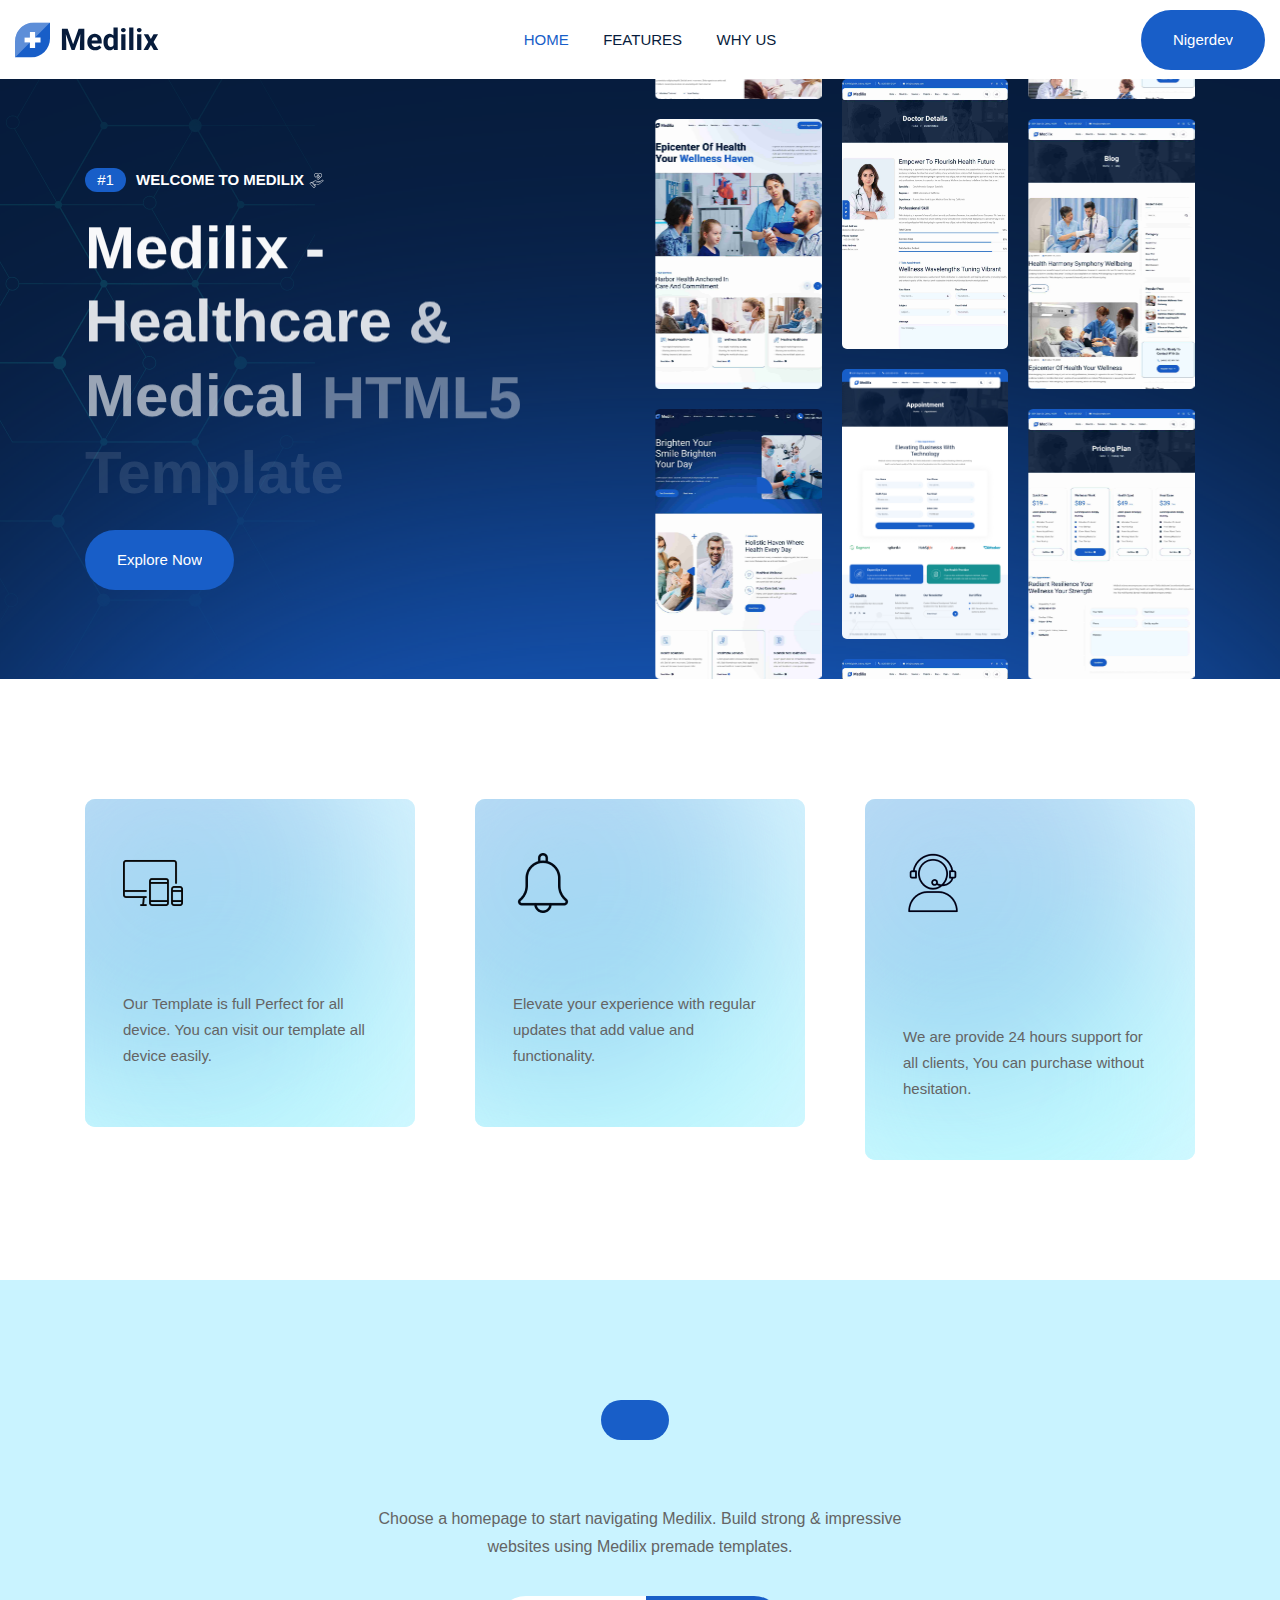
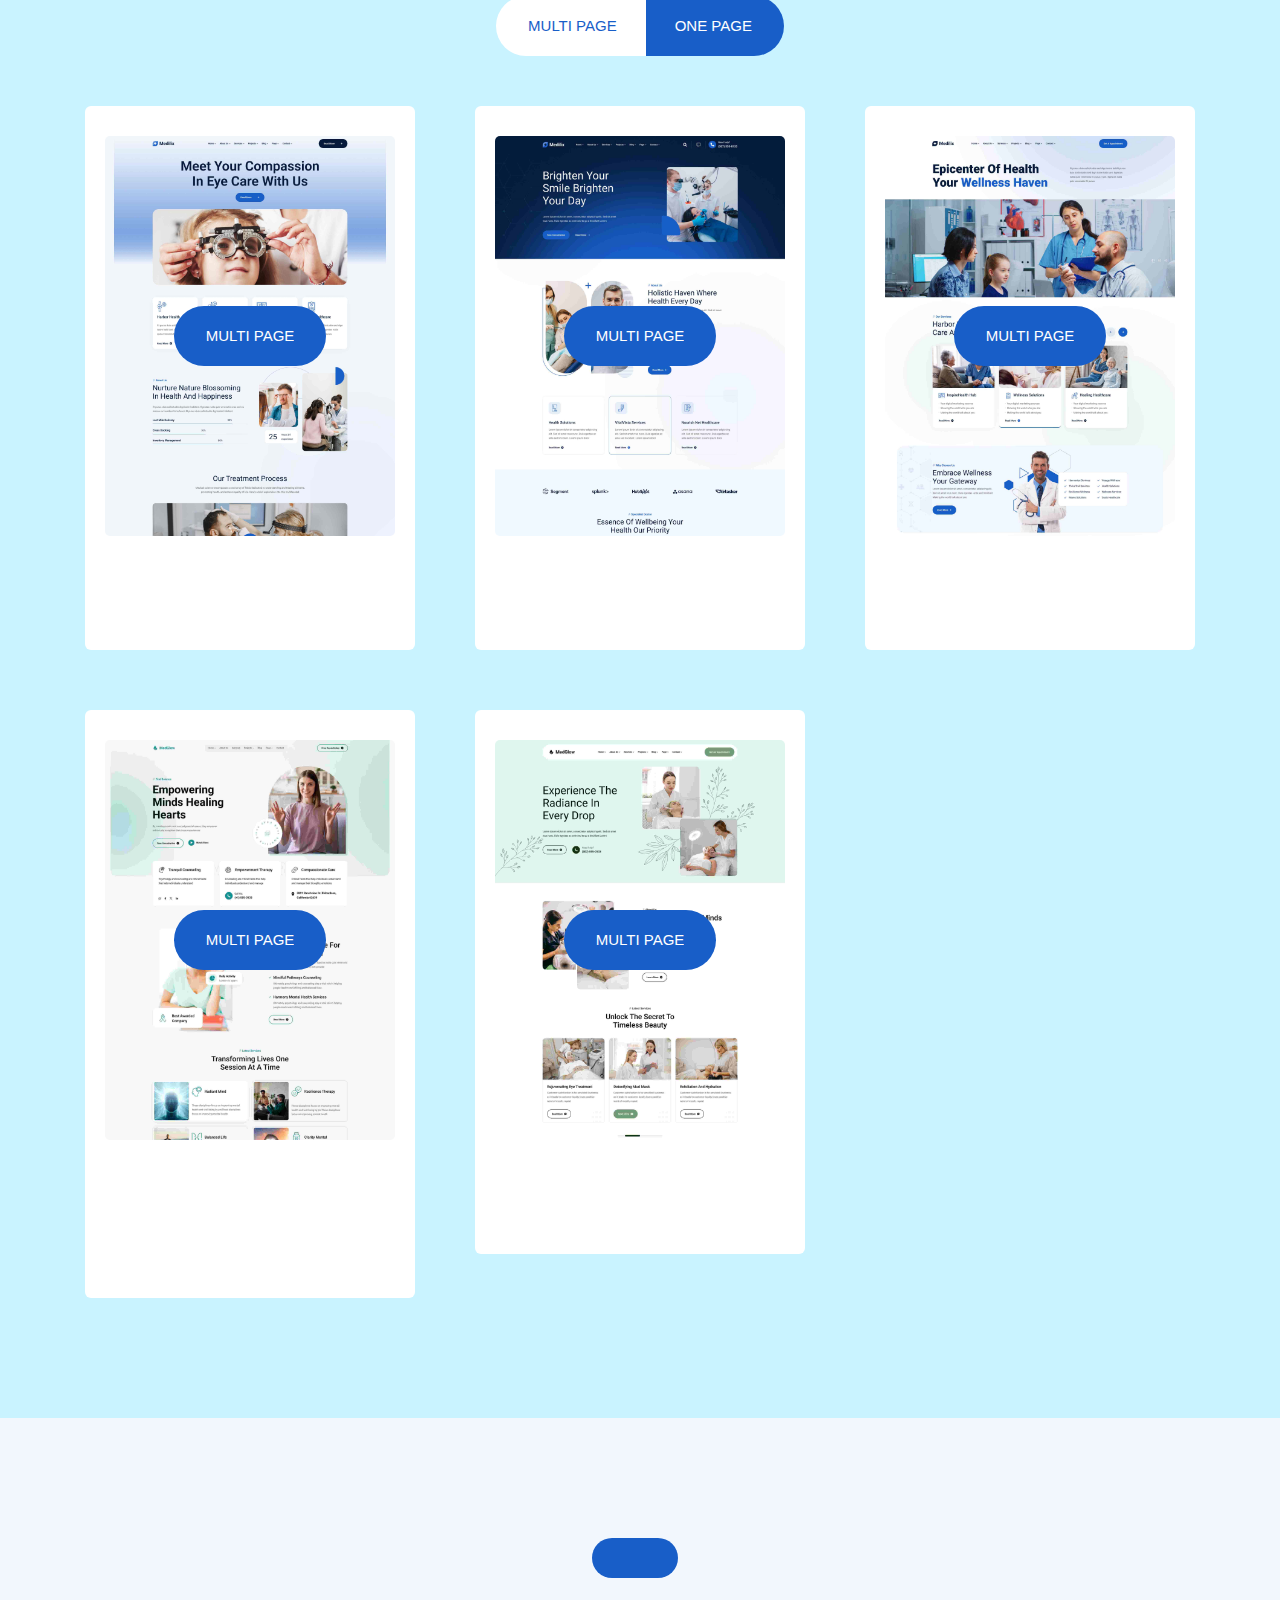
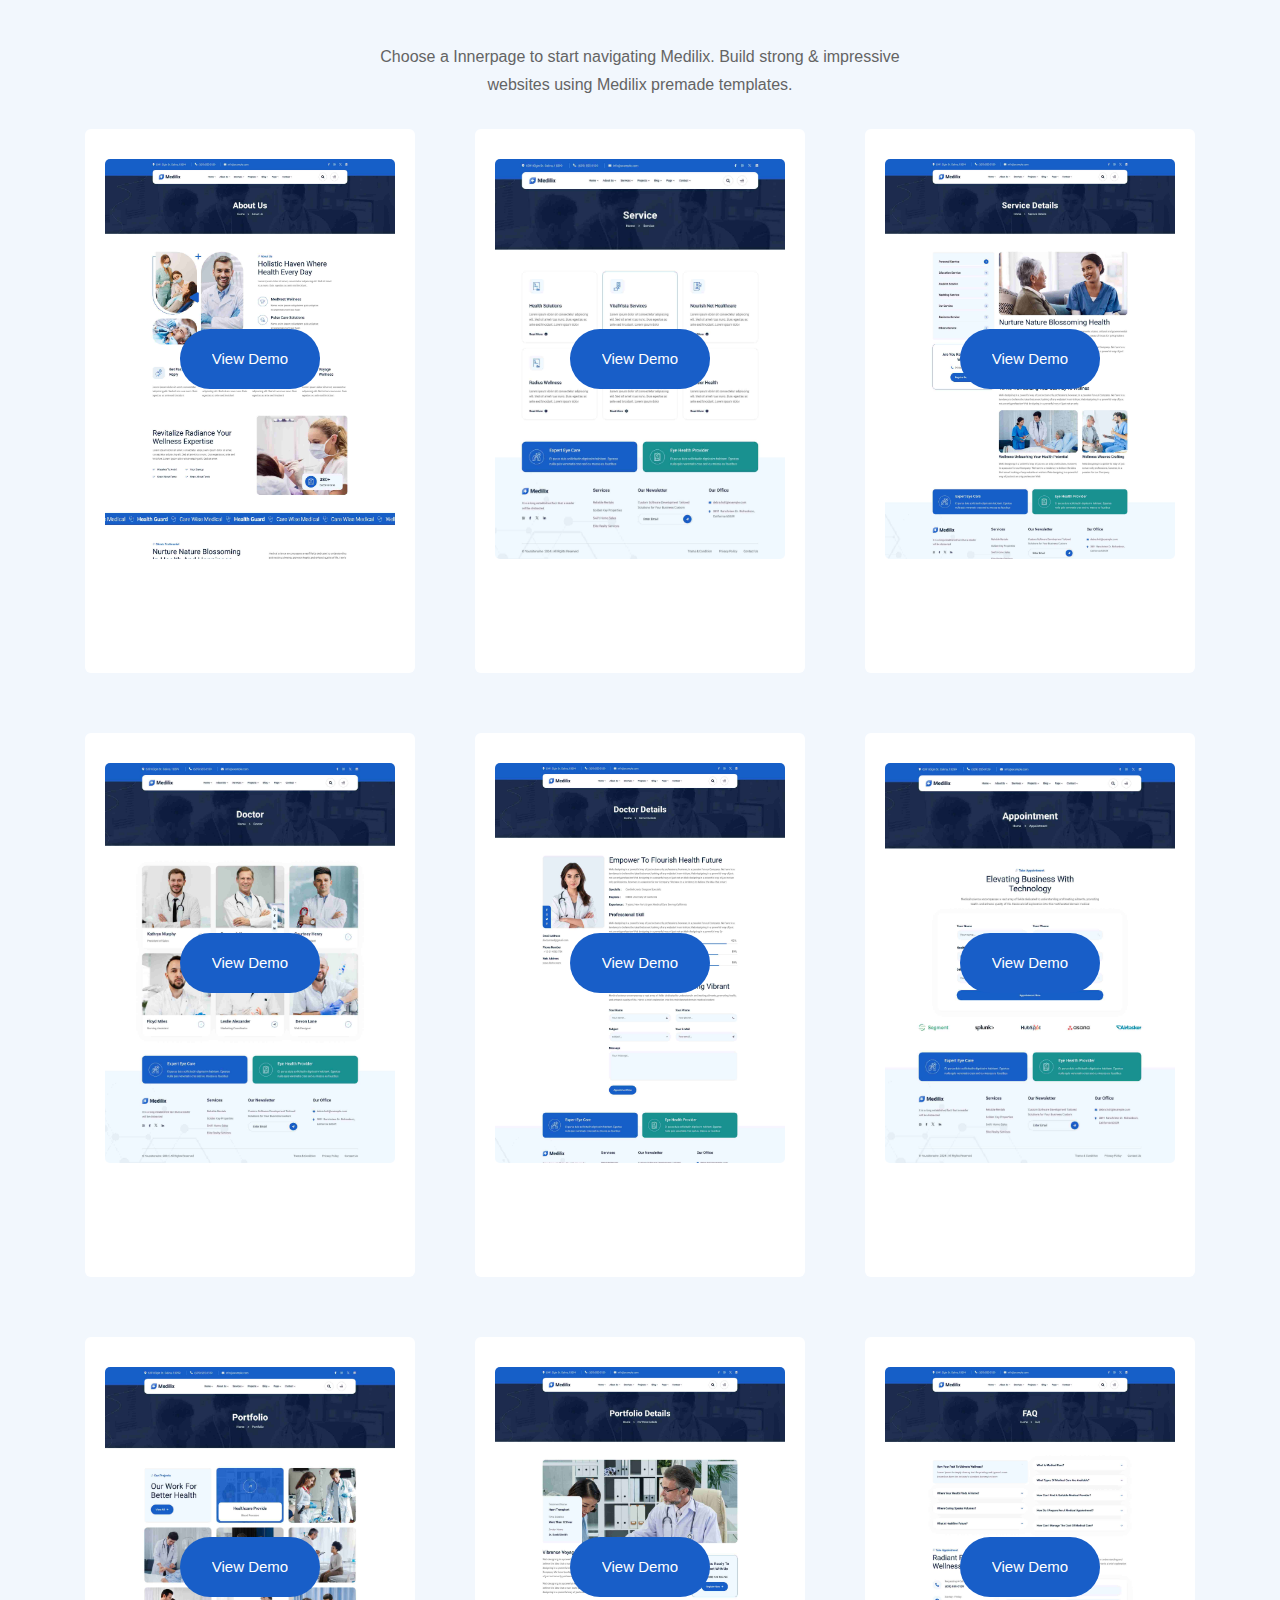
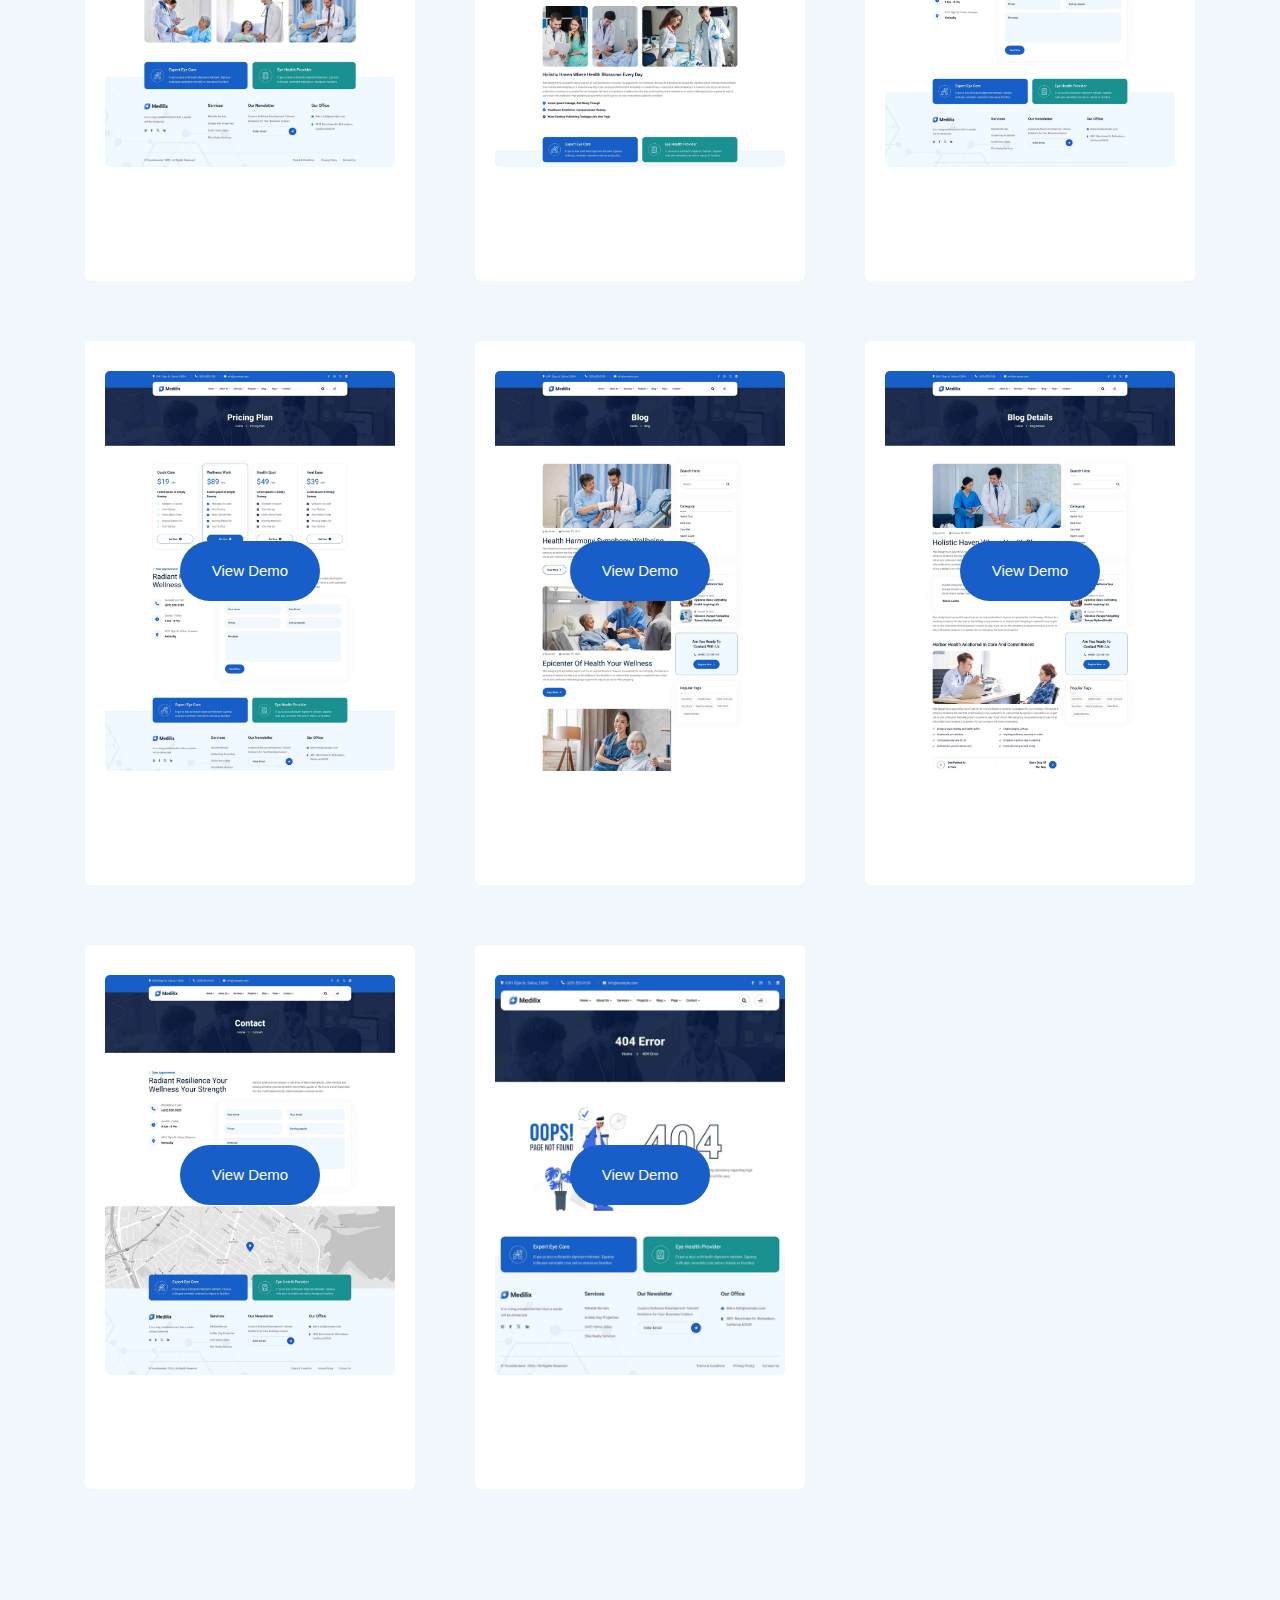
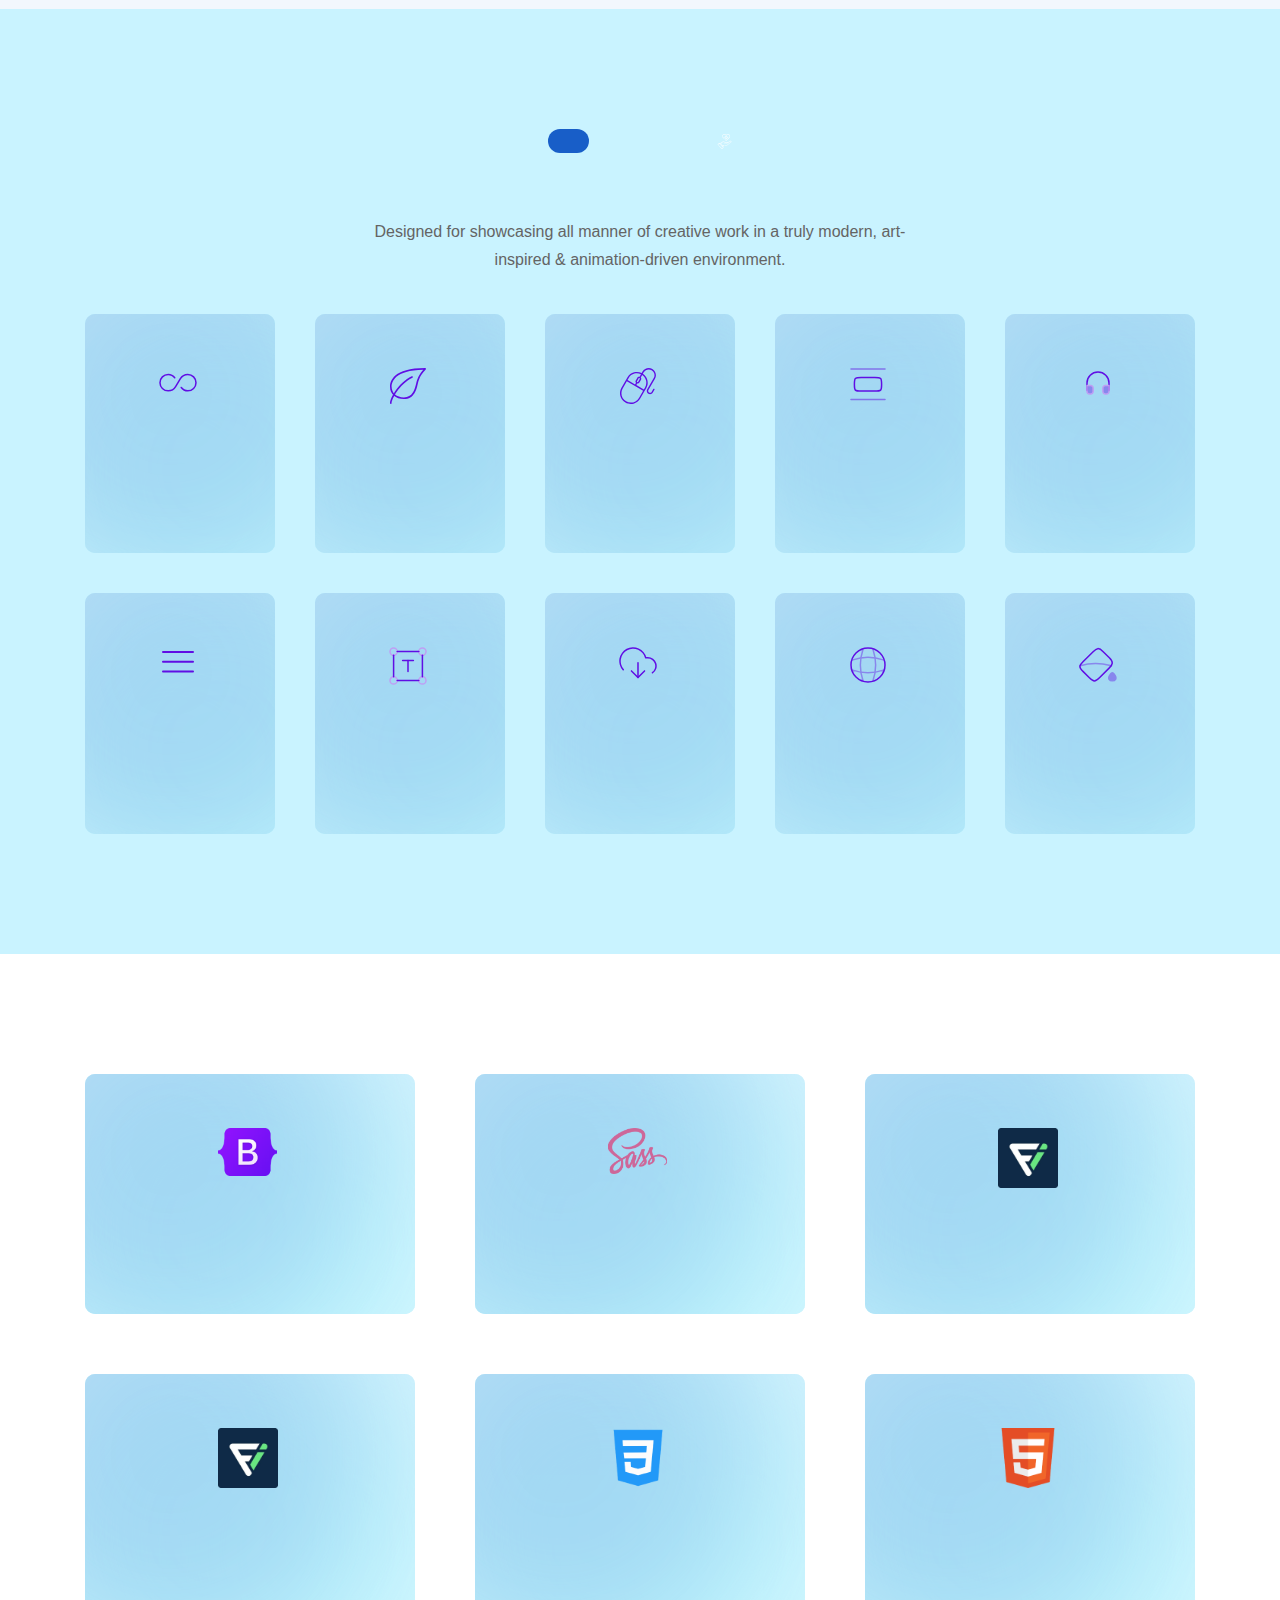
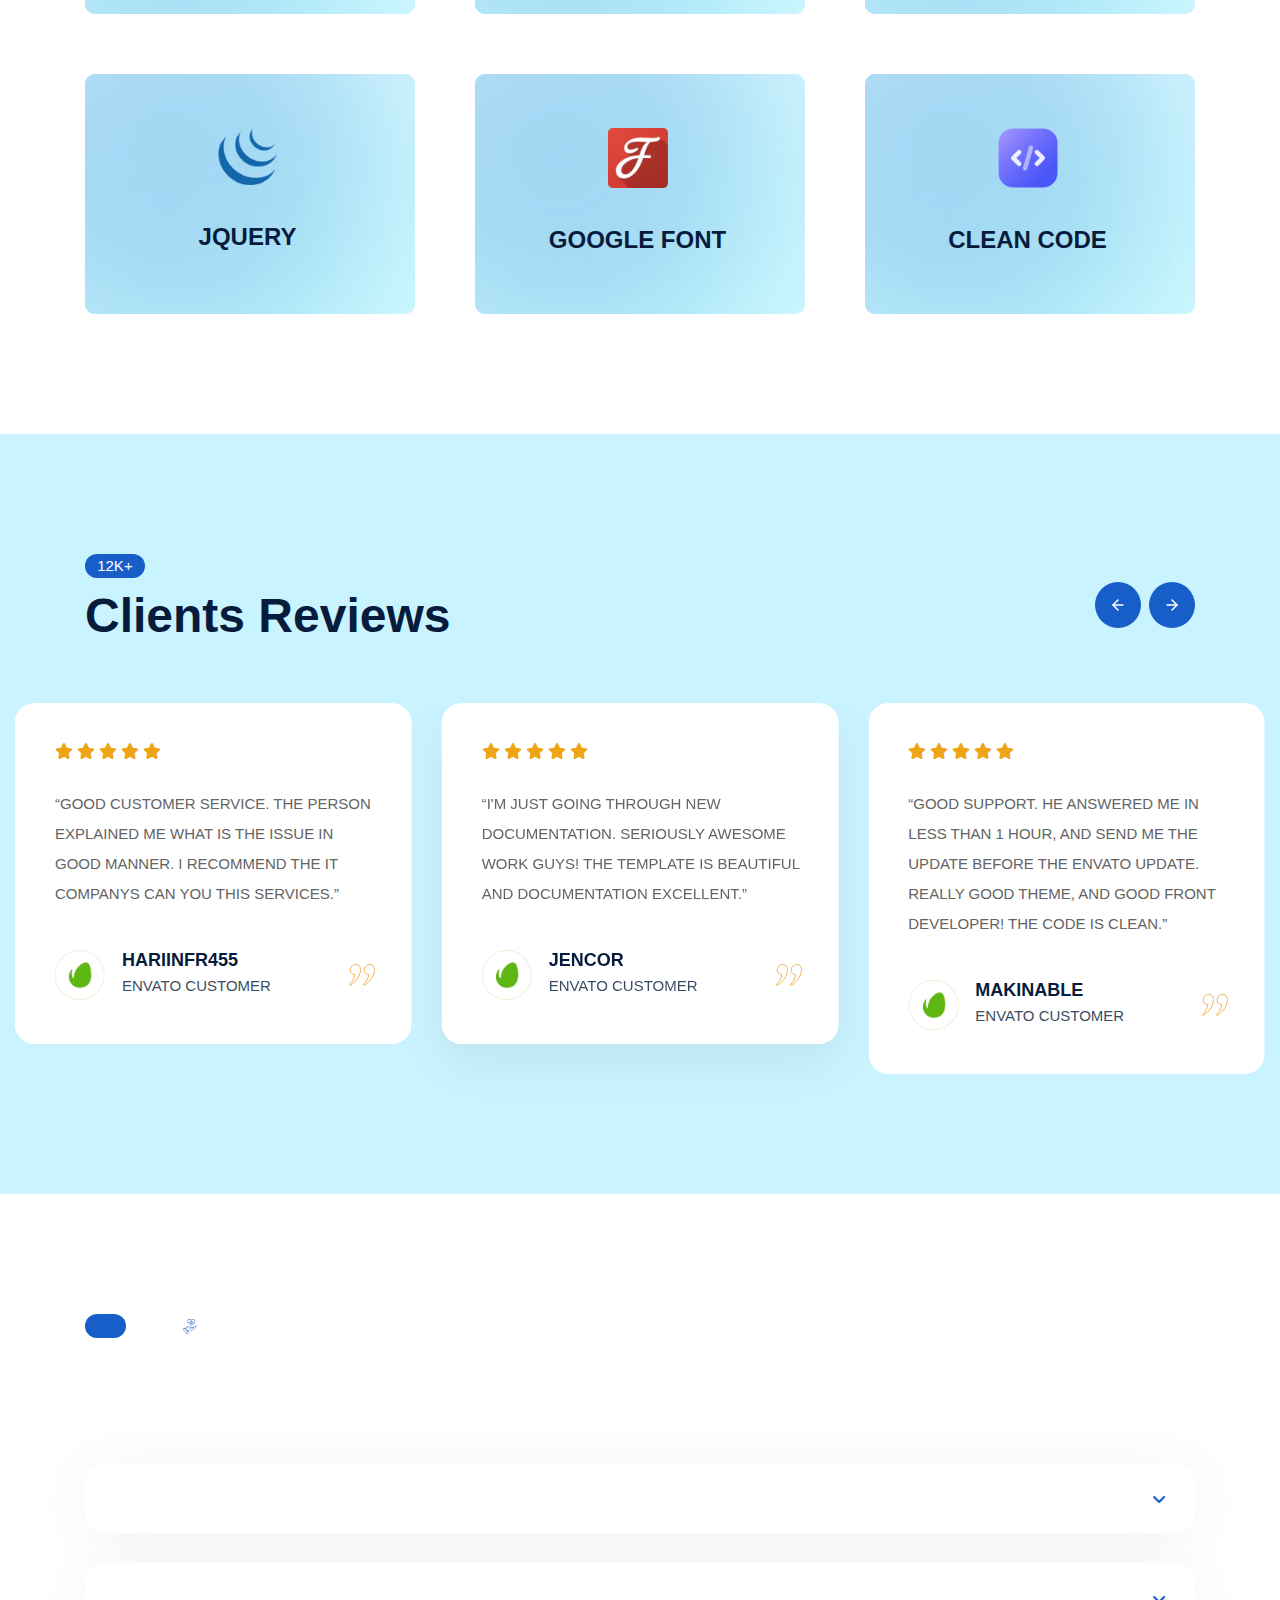
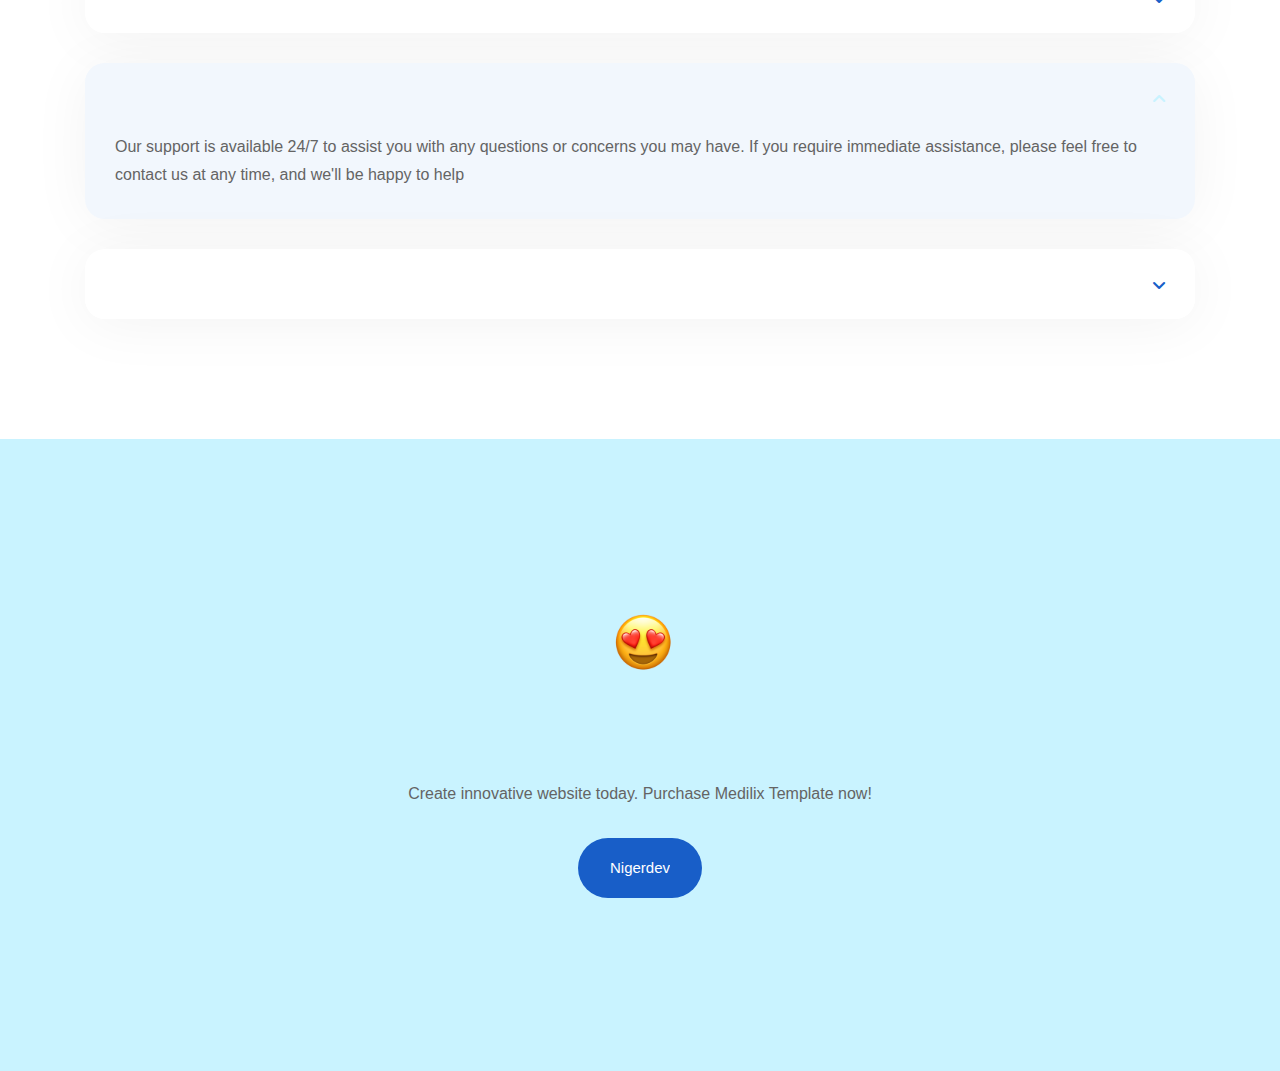
<file: index-2.html>
<!doctype html>
<html class="no-js" lang="zxx">


<!-- Mirrored from html.rrdevs.net/preview/medilix/index.html by HTTrack Website Copier/3.x [XR&CO'2014], Sat, 19 Oct 2024 17:57:48 GMT -->
<head>
    <meta charset="utf-8">
    <meta http-equiv="x-ua-compatible" content="ie=edge">
    <title> Medilix - Healthcare & Medical HTML5 Template</title>
    <meta name="description" content="Medilix - SaaS Landing HTML5 Template">
    <meta name="author" content="ahmmedsabbirbd">
    <meta name="viewport" content="width=device-width, initial-scale=1">
    <!-- Place favicon.ico in the root directory -->
    <link rel="shortcut icon" type="image/x-icon" href="assets/imgs/favicon.svg">
    <!-- CSS here -->
    <link rel="stylesheet" href="assets/css/vendor/bootstrap.min.css">
    <link rel="stylesheet" href="assets/css/vendor/animate.min.css">
    <link rel="stylesheet" href="assets/css/plugins/swiper.min.css">
    <link rel="stylesheet" href="assets/css/vendor/magnific-popup.css">
    <link rel="stylesheet" href="assets/css/vendor/fontawesome-pro.css"> 
    <link rel="stylesheet" href="assets/css/vendor/spacing.css">
    <link rel="stylesheet" href="assets/css/plugins/slick.min.css">
    <link rel="stylesheet" href="assets/css/plugins/odometer-theme-default.css">
    <link rel="stylesheet" href="assets/css/main.css">
</head>

<body>

<!--[if lte IE 9]>
<p class="browserupgrade">You are using an <strong>outdated</strong> browser. Please <a href="https://browsehappy.com/">upgrade your browser</a> to improve your experience and security.</p>
<![endif]-->

<!-- preloader start -->
<div id="preloader">
    <div class="preloader-close">x</div>
    <div class="sk-three-bounce">
        <div class="sk-child sk-bounce1"></div>
        <div class="sk-child sk-bounce2"></div>
        <div class="sk-child sk-bounce3"></div>
    </div>
</div>
<!-- preloader start -->

<!-- Backtotop start -->
<div class="backtotop-wrap cursor-pointer">
    <svg class="backtotop-wrap d-none">
        <path class="btn-wrap" d="M0 0 L10 10" />
    </svg>
    <span class="btn-wrap">
        <span class="text-one"><i class="fa-solid fa-angle-up"></i></span>
        <span class="text-two"><i class="fa-solid fa-angle-up"></i></span>
    </span>
</div>
<!-- Backtotop end -->

<!-- Offcanvas area start -->
<div class="fix">
    <div class="offcanvas__area">
        <div class="offcanvas__wrapper">
            <div class="offcanvas__content">
                <div class="offcanvas__top d-flex justify-content-between align-items-center">
                    <div class="offcanvas__logo">
                        <a href="index-2.html">
                            <img src="assets/imgs/logo/logo-white.svg" alt="logo not found">
                        </a>
                    </div>
                    <div class="offcanvas__close">
                        <button class="offcanvas-close-icon animation--flip">
                                <span class="offcanvas-m-lines">
                              <span class="offcanvas-m-line line--1"></span><span class="offcanvas-m-line line--2"></span><span class="offcanvas-m-line line--3"></span>
                                </span>
                        </button>
                    </div>
                </div>
                <div class="mobile-menu fix"></div>
                <div class="offcanvas__social">
                    <h4 class="offcanvas__title mb-20">Subscribe & Follow</h4>
                    <ul class="header-top-socail-menu d-flex">
                        <li><a href="https://www.facebook.com/"><i class="fab fa-facebook-f"></i></a></li>
                        <li><a href="https://twitter.com/"><i class="fab fa-twitter"></i></a></li>
                        <li><a href="https://www.pinterest.com/"><i class="fa-brands fa-pinterest-p"></i></a></li>
                        <li><a href="https://vimeo.com/"><i class="fa-brands fa-vimeo-v"></i></a></li>
                    </ul>
                </div>
                <div class="offcanvas__btn d-sm-none">
                    <div class="header__btn-wrap">
                        <a href="https://nigerdev.com" target="_blank" class="rr-btn  -white mt-40 mt-sm-35 mt-xs-30">
                            <span class="btn-wrap">
                                <span class="text-one">Nigerdev</span>
                                <span class="text-two">Nigerdev</span>
                            </span>
                        </a>
                    </div>
                </div>
            </div>
        </div>
    </div>
</div>
<div class="offcanvas__overlay"></div>
<div class="offcanvas__overlay-white"></div>
<!-- Offcanvas area start -->

<!-- Header area start -->
<header>
    <div id="header-sticky" class="header__area header-1">
        <div class="container">
            <div class="mega__menu-wrapper p-relative">
                <div class="header__main">
                    <div class="header__logo">
                        <a href="index-2.html">
                            <div class="logo">
                                <img src="assets/imgs/logo/logo.svg" alt="logo not found">
                            </div>
                        </a>
                    </div>

                    <div class="mean__menu-wrapper d-none d-lg-block">
                        <div class="main-menu onepagenav">
                            <nav id="mobile-menu">
                                <ul>
                                    <li class="active"><a href="#home">Home</a></li>
                                    <li><a href="#features">Features</a></li>
                                    <li><a href="#why-us">Why Us</a></li>
                                </ul>
                            </nav>
                        </div>
                    </div>

                    <div class="header__action d-flex align-items-center">
                            <div class="header__btn-wrap d-none d-sm-inline-flex">
                                <a href="https://nigerdev.com" target="_blank" class="rr-btn ">
                                    <span class="btn-wrap">
                                        <span class="text-one">Nigerdev</span>
                                        <span class="text-two">Nigerdev</span>
                                    </span>
                                </a>
                            </div>

                            <div class="header__hamburger ml-20 d-lg-none">
                                <div class="sidebar__toggle">
                                    <a class="bar-icon" href="avascript:void(0)">
                                        <span></span>
                                        <span></span>
                                        <span></span>
                                    </a>
                                </div>
                            </div>
                        </div>
                </div>
            </div>
        </div>
    </div>
</header>
<!-- Header area end -->

<!-- Body main wrapper start -->
<main class="position-relative z-1 white-bg">
    <!-- Banner area start -->
    <section class="banner banner__space overflow-hidden theme-bg-3 parallax-element" data-background="assets/imgs/banner/banner-shape.png">
        <div class="container container-xxl">
            <div class="banner__shape"></div>
            <div class="row align-items-center">
                <div class="col-md-6">
                    <div class="banner__content">
                        <span class="banner__sub-title mb-20 mb-xs-10 "><span>#1</span>Welcome To Medilix<img class="rightLeft" src="assets/imgs/icons/arrow-right.svg" alt="arrow not found"></span>
                        <h1 class=" banner__title mb-30 mb-xs-25  text-capitalize title-animation">Medilix - Healthcare & Medical HTML5 Template</h1>

                        <a href="#home" class="rr-btn">
                            <span class="btn-wrap">
                                <span class="text-one">Explore Now</span>
                                <span class="text-two">Explore Now</span>
                            </span>
                        </a>
                    </div>
                </div>
                <div class="col-md-6">
                    <div class="banner__slider">
                        <div class="banner__slider-wrapper d-flex">
                            <div class="swiper banner__slider-1 swiper banner__slider-1-first-reverse">
                                <div class="swiper-wrapper">
                                    <div class="swiper-slide">
                                        <div class="banner__slider-1__item">
                                            <a href="https://html.rrdevs.net/medilix/index.html">
                                                <img src="assets/imgs/banner/home-1.jpg" alt="demo Images"/>
                                            </a>
                                        </div>
                                    </div>
                                    <div class="swiper-slide">
                                        <div class="banner__slider-1__item">
                                            <a href="https://html.rrdevs.net/medilix/index-2.html">
                                                <img src="assets/imgs/banner/home-2.jpg" alt="demo Images"/>
                                            </a>
                                        </div>
                                    </div>
                                    <div class="swiper-slide">
                                        <div class="banner__slider-1__item">
                                            <a href="https://html.rrdevs.net/medilix/index-3.html">
                                                <img src="assets/imgs/banner/home-3.jpg" alt="demo Images"/>
                                            </a>
                                        </div>
                                    </div>
                                    <div class="swiper-slide">
                                        <div class="banner__slider-1__item">
                                            <a href="https://html.rrdevs.net/medilix/about-us.html">
                                                <img src="assets/imgs/banner/about-us.jpg" alt="demo Images"/>
                                            </a>
                                        </div>
                                    </div>
                                    <div class="swiper-slide">
                                        <div class="banner__slider-1__item">
                                            <a href="https://html.rrdevs.net/medilix/service.html">
                                                <img src="assets/imgs/banner/service.jpg" alt="demo Images"/>
                                            </a>
                                        </div>
                                    </div>
                                    <div class="swiper-slide">
                                        <div class="banner__slider-1__item">
                                            <a href="https://html.rrdevs.net/medilix/service-details.html">
                                                <img src="assets/imgs/banner/service-details.jpg" alt="demo Images"/>
                                            </a>
                                        </div>
                                    </div>
                                </div>
                            </div>
                            <div class="swiper banner__slider-2">
                                <div class="swiper-wrapper">
                                    <div class="swiper-slide">
                                        <div class="banner__slider-1__item">
                                            <a href="https://html.rrdevs.net/medilix/doctor.html">
                                                <img src="assets/imgs/banner/doctor.jpg" alt="demo Images"/>
                                            </a>
                                        </div>
                                    </div>
                                    <div class="swiper-slide">
                                        <div class="banner__slider-1__item">
                                            <a href="https://html.rrdevs.net/medilix/doctor-details.html">
                                                <img src="assets/imgs/banner/doctor-details.jpg" alt="demo Images"/>
                                            </a>
                                        </div>
                                    </div>
                                    <div class="swiper-slide">
                                        <div class="banner__slider-1__item">
                                            <a href="https://html.rrdevs.net/medilix/appoinment.html">
                                                <img src="assets/imgs/banner/appoinment.jpg" alt="demo Images"/>
                                            </a>
                                        </div>
                                    </div>
                                    <div class="swiper-slide">
                                        <div class="banner__slider-1__item">
                                            <a href="https://html.rrdevs.net/medilix/portfolio.html">
                                                <img src="assets/imgs/banner/portfolio.jpg" alt="demo Images"/>
                                            </a>
                                        </div>
                                    </div>
                                    <div class="swiper-slide">
                                        <div class="banner__slider-1__item">
                                            <a href="https://html.rrdevs.net/medilix/portfolio-details.html">
                                                <img src="assets/imgs/banner/portfolio-details.jpg" alt="demo Images"/>
                                            </a>
                                        </div>
                                    </div>
                                </div>
                            </div>
                            <div class="swiper banner__slider-3 banner__slider-3-first-reverse">
                                <div class="swiper-wrapper">

                                    <div class="swiper-slide">
                                        <div class="banner__slider-1__item">
                                            <a href="https://html.rrdevs.net/medilix/faq.html">
                                                <img src="assets/imgs/banner/faq.jpg" alt="demo Images"/>
                                            </a>
                                        </div>
                                    </div>
                                    <div class="swiper-slide">
                                        <div class="banner__slider-1__item">
                                            <a href="https://html.rrdevs.net/medilix/pricing.html">
                                                <img src="assets/imgs/banner/pricing.jpg" alt="demo Images"/>
                                            </a>
                                        </div>
                                    </div>
                                    <div class="swiper-slide">
                                        <div class="banner__slider-1__item">
                                            <a href="https://html.rrdevs.net/medilix/blog.html">
                                                <img src="assets/imgs/banner/blog.jpg" alt="demo Images"/>
                                            </a>
                                        </div>
                                    </div>
                                    <div class="swiper-slide">
                                        <div class="banner__slider-1__item">
                                            <a href="https://html.rrdevs.net/medilix/blog-details.html">
                                                <img src="assets/imgs/banner/blog-details.jpg" alt="demo Images"/>
                                            </a>
                                        </div>
                                    </div>
                                    <div class="swiper-slide">
                                        <div class="banner__slider-1__item">
                                            <a href="https://html.rrdevs.net/medilix/contact.html">
                                                <img src="assets/imgs/banner/contact-us.jpg" alt="demo Images"/>
                                            </a>
                                        </div>
                                    </div>
                                    <div class="swiper-slide">
                                        <div class="banner__slider-1__item">
                                            <a href="https://html.rrdevs.net/medilix/404.html">
                                                <img src="assets/imgs/banner/error.jpg" alt="demo Images"/>
                                            </a>
                                        </div>
                                    </div>
                                </div>
                            </div>
                        </div>
                    </div>
                </div>
            </div>
        </div>
    </section>
    <!-- Banner area end -->

    <!--service-2 start-->
    <section id="why-us" class="service-2 section-space overflow-hidden parallax-element">
        <div class="container">
            <div class="row gx-60 mb-minus-60">
                <div class="col-xl-4 col-md-6">
                    <div class="service-2__item mb-60 theme-bg-1">
                        <div class="service-2__item-circle">
                            <span></span>
                            <span></span>
                            <span></span>
                        </div>
                        <div class="service-2__item-icon mb-35 mb-sm-30 mb-xs-25">
                            <img src="assets/imgs/icons/devices.png" alt="icon not found">
                        </div>
                        <h4 class="mb-10 mb-xs-5 title-animation">Perfect Responsive</h4>

                        <p class="mb-0">Our Template is full Perfect for all device. You can visit our template all device easily.</p>
                    </div>
                </div>
                <div class="col-xl-4 col-md-6">
                    <div class="service-2__item mb-60 theme-bg-1">
                        <div class="service-2__item-circle">
                            <span></span>
                            <span></span>
                            <span></span>
                        </div>
                        <div class="service-2__item-icon mb-35 mb-sm-30 mb-xs-25">
                            <img src="assets/imgs/icons/bell.png" alt="icon not found">
                        </div>
                        <h4 class="mb-10 mb-xs-5 title-animation">Free Lifetime Update</h4>

                        <p class="mb-0">Elevate your experience with regular updates that add value and functionality.
                        </p>
                    </div>
                </div>
                <div class="col-xl-4 col-md-6">
                    <div class="service-2__item mb-60 theme-bg-1">
                        <div class="service-2__item-circle">
                            <span></span>
                            <span></span>
                            <span></span>
                        </div>
                        <div class="service-2__item-icon mb-35 mb-sm-30 mb-xs-25">
                            <img src="assets/imgs/icons/customer-support.png" alt="icon not found">
                        </div>
                        <h4 class="mb-10 mb-xs-5 title-animation">Fast & Friendly Support</h4>

                        <p class="mb-0">We are provide 24 hours support for all clients, You can purchase without hesitation.</p>
                    </div>
                </div>
            </div>
        </div>

    </section>
    <!--service-2 end-->

    <!--home-demo-->
    <section id="home" class="home-demo section-space theme-bg-1 overflow-hidden">
        <div class="container">
            <div class="row">
                <div class="col-12">
                    <div class="home-demo__content text-center">
                        <div class="section__title-wrapper mb-15 mb-xs-10">
                            <span class="section__subtitle justify-content-center mb-10 mb-xs-5 title-animation"><span>5+</span></span>
                            <h2 class="section__title text-capitalize title-animation">Stunning Home Pages</h2>
                            <p>Choose a homepage to start navigating Medilix. Build strong & impressive websites
                                using Medilix premade templates.</p>
                        </div>

                        <div class="multione__toggler_button mt-35 mt-md-30 mt-sm-25 mt-xs-20 mb-50 mb-md-45 mb-sm-45 mb-xs-40 d-flex justify-content-center">
                            <button id="multipage-btn" class="rr-btn active">
                                <span class="btn-wrap">
                                    <span class="text-one">MULTI PAGE</span>
                                    <span class="text-two">MULTI PAGE</span>
                                </span>
                            </button>
                            <button id="onepage-btn" class="rr-btn">
                                <span class="btn-wrap">
                                    <span class="text-one">ONE PAGE</span>
                                    <span class="text-two">ONE PAGE</span>
                                </span>
                            </button>
                        </div>
                    </div>
                </div>
            </div>

            <div class="row gx-60 mb-minus-60">
                <!-- light -->
                <div class="col-lg-4 col-md-6 col-sm-6">
                    <div class="demo-wrapper mb-60 text-center wow fadeInUp">
                        <div class="demo-thumb" data-background="assets/imgs/page/01_home.jpg">
                            <div class="demo-link">
                                <a class="rr-btn  multipage-page" href="https://html.rrdevs.net/medilix/index.html" target="_blank">
                                    <span class="btn-wrap">
                                        <span class="text-one">MULTI PAGE </span>
                                        <span class="text-two">MULTI PAGE </span>
                                    </span>
                                </a>
                                <a class="rr-btn  onepage-page" href="https://html.rrdevs.net/medilix/index-one-page.html" target="_blank">
                                    <span class="btn-wrap">
                                        <span class="text-one">ONE PAGE </span>
                                        <span class="text-two">ONE PAGE </span>
                                    </span>
                                </a>
                            </div>
                        </div>
                        <div class="demo-title">
                            <h3 class="title-animation">Eye Care</h3>
                        </div>
                    </div>
                </div>

                <!-- light -->
                <div class="col-lg-4 col-md-6 col-sm-6">
                    <div class="demo-wrapper mb-60 text-center wow fadeInUp">
                        <div class="demo-thumb" data-background="assets/imgs/page/02_home.jpg">
                            <div class="demo-link">
                                <a class="rr-btn multipage-page" href="https://html.rrdevs.net/medilix/index-2.html" target="_blank">
                                    <span class="btn-wrap">
                                        <span class="text-one">MULTI PAGE </span>
                                        <span class="text-two">MULTI PAGE </span>
                                    </span>
                                </a>
                                <a class="rr-btn onepage-page" href="https://html.rrdevs.net/medilix/index-2-one-page.html" target="_blank">
                                    <span class="btn-wrap">
                                        <span class="text-one">ONE PAGE </span>
                                        <span class="text-two">ONE PAGE </span>
                                    </span>
                                </a>
                            </div>
                        </div>
                        <div class="demo-title">
                            <h3 class="title-animation">Denta Care</h3>
                        </div>
                    </div>
                </div>

                <!-- light -->
                <div class="col-lg-4 col-md-6 col-sm-6">
                    <div class="demo-wrapper mb-60 text-center wow fadeInUp">
                        <div class="demo-thumb" data-background="assets/imgs/page/03_home.jpg">
                            <div class="demo-link">
                                <a class="rr-btn multipage-page" href="https://html.rrdevs.net/medilix/index-3.html" target="_blank">
                                    <span class="btn-wrap">
                                        <span class="text-one">MULTI PAGE </span>
                                        <span class="text-two">MULTI PAGE </span>
                                    </span>
                                </a>
                                <a class="rr-btn onepage-page" href="https://html.rrdevs.net/medilix/index-3-one-page.html" target="_blank">
                                    <span class="btn-wrap">
                                        <span class="text-one">ONE PAGE </span>
                                        <span class="text-two">ONE PAGE </span>
                                    </span>
                                </a>
                            </div>
                        </div>
                        <div class="demo-title">
                            <h3 class="title-animation">Medical Care</h3>
                        </div>
                    </div>
                </div>
                  <!-- light -->
                  <div class="col-lg-4 col-md-6 col-sm-6">
                    <div class="demo-wrapper mb-60 text-center wow fadeInUp">
                        <div class="demo-thumb" data-background="assets/imgs/page/04_home.jpg">
                            <div class="demo-link">
                                <a class="rr-btn multipage-page" href="https://rrdevs.net/html/medilix/index-4.html" target="_blank">
                                    <span class="btn-wrap">
                                        <span class="text-one">MULTI PAGE </span>
                                        <span class="text-two">MULTI PAGE </span>
                                    </span>
                                </a>
                                <a class="rr-btn onepage-page" href="https://rrdevs.net/html/medilix/index-4-one-page.html" target="_blank">
                                    <span class="btn-wrap">
                                        <span class="text-one">ONE PAGE </span>
                                        <span class="text-two">ONE PAGE </span>
                                    </span>
                                </a>
                            </div>
                        </div>
                        <div class="demo-title">
                            <h3 class="title-animation">Psycology & Counseling</h3>
                        </div>
                    </div>
                </div>
                 <!-- light -->
                 <div class="col-lg-4 col-md-6 col-sm-6">
                    <div class="demo-wrapper mb-60 text-center wow fadeInUp">
                        <div class="demo-thumb" data-background="assets/imgs/page/05_home.jpg">
                            <div class="demo-link">
                                <a class="rr-btn multipage-page" href="https://rrdevs.net/html/medilix/index-5.html" target="_blank">
                                    <span class="btn-wrap">
                                        <span class="text-one">MULTI PAGE </span>
                                        <span class="text-two">MULTI PAGE </span>
                                    </span>
                                </a>
                                <a class="rr-btn onepage-page" href="https://rrdevs.net/html/medilix/index-5-one-page.html" target="_blank">
                                    <span class="btn-wrap">
                                        <span class="text-one">ONE PAGE </span>
                                        <span class="text-two">ONE PAGE </span>
                                    </span>
                                </a>
                            </div>
                        </div>
                        <div class="demo-title">
                            <h3 class="title-animation">Skin Care</h3>
                        </div>
                    </div>
                </div>
            </div>
        </div>
    </section>
    <!--home-demo-->

    <!--home-demo-->
    <section class="home-demo section-space theme-bg-2 overflow-hidden">
        <div class="container">
            <div class="row">
                <div class="col-12">
                    <div class="home-demo__content text-center">
                        <div class="section__title-wrapper mb-15 mb-xs-10">
                            <span class="section__subtitle justify-content-center mb-10 mb-xs-5 title-animation"><span>14+</span></span>
                            <h2 class="section__title text-capitalize title-animation">Stunning Inner Pages</h2>
                            <p>Choose a Innerpage to start navigating Medilix. Build strong & impressive websites using Medilix premade templates.</p>
                        </div>
                    </div>
                </div>
            </div>

            <div class="row gx-60 mb-minus-60">
                <!-- light -->
                <div class="col-lg-4 col-md-6 col-sm-6">
                    <div class="demo-wrapper mb-60 text-center wow fadeInUp">
                        <div class="demo-thumb" data-background="assets/imgs/page/04_about-us.jpg">
                            <div class="demo-link">
                                <a class="rr-btn" href="https://html.rrdevs.net/medilix/about-us.html" target="_blank">
                                    <span class="btn-wrap">
                                        <span class="text-one">View Demo </span>
                                        <span class="text-two">View Demo </span>
                                    </span>
                                </a>
                            </div>
                        </div>
                        <div class="demo-title">
                            <h3 class="title-animation">About Us</h3>
                        </div>
                    </div>
                </div>

                <!-- light -->
                <div class="col-lg-4 col-md-6 col-sm-6">
                    <div class="demo-wrapper mb-60 text-center wow fadeInUp">
                        <div class="demo-thumb" data-background="assets/imgs/page/05_service.jpg">
                            <div class="demo-link">
                                <a class="rr-btn  " href="https://html.rrdevs.net/medilix/service.html" target="_blank">
                                    <span class="btn-wrap">
                                        <span class="text-one">View Demo </span>
                                        <span class="text-two">View Demo </span>
                                    </span>
                                </a>
                            </div>
                        </div>
                        <div class="demo-title">
                            <h3 class="title-animation">Service</h3>
                        </div>
                    </div>
                </div>

                <!-- light -->
                <div class="col-lg-4 col-md-6 col-sm-6">
                    <div class="demo-wrapper mb-60 text-center wow fadeInUp">
                        <div class="demo-thumb" data-background="assets/imgs/page/06_service_details.jpg">
                            <div class="demo-link">
                                <a class="rr-btn" href="https://html.rrdevs.net/medilix/service-details.html" target="_blank">
                                    <span class="btn-wrap">
                                        <span class="text-one">View Demo </span>
                                        <span class="text-two">View Demo </span>
                                    </span>
                                </a>
                            </div>
                        </div>
                        <div class="demo-title">
                            <h3 class="title-animation">Service Details</h3>
                        </div>
                    </div>
                </div>

                <!-- light -->
                <div class="col-lg-4 col-md-6 col-sm-6">
                    <div class="demo-wrapper mb-60 text-center wow fadeInUp">
                        <div class="demo-thumb" data-background="assets/imgs/page/07_doctor.jpg">
                            <div class="demo-link">
                                <a class="rr-btn" href="https://html.rrdevs.net/medilix/doctor.html" target="_blank">
                                    <span class="btn-wrap">
                                        <span class="text-one">View Demo </span>
                                        <span class="text-two">View Demo </span>
                                    </span>
                                </a>
                            </div>
                        </div>
                        <div class="demo-title">
                            <h3 class="title-animation">Doctor</h3>
                        </div>
                    </div>
                </div>

                <!-- light -->
                <div class="col-lg-4 col-md-6 col-sm-6">
                    <div class="demo-wrapper mb-60 text-center wow fadeInUp">
                        <div class="demo-thumb" data-background="assets/imgs/page/08_doctor-details.jpg">
                            <div class="demo-link">
                                <a class="rr-btn" href="https://html.rrdevs.net/medilix/doctor-details.html" target="_blank">
                                    <span class="btn-wrap">
                                        <span class="text-one">View Demo </span>
                                        <span class="text-two">View Demo </span>
                                    </span>
                                </a>
                            </div>
                        </div>
                        <div class="demo-title">
                            <h3 class="title-animation">Doctor Details</h3>
                        </div>
                    </div>
                </div>

                <!-- light -->
                <div class="col-lg-4 col-md-6 col-sm-6">
                    <div class="demo-wrapper mb-60 text-center wow fadeInUp">
                        <div class="demo-thumb" data-background="assets/imgs/page/09_appoinment.jpg">
                            <div class="demo-link">
                                <a class="rr-btn" href="https://html.rrdevs.net/medilix/appoinment.html" target="_blank">
                                    <span class="btn-wrap">
                                        <span class="text-one">View Demo </span>
                                        <span class="text-two">View Demo </span>
                                    </span>
                                </a>
                            </div>
                        </div>
                        <div class="demo-title">
                            <h3 class="title-animation">Appoinment</h3>
                        </div>
                    </div>
                </div>

                <!-- light -->
                <div class="col-lg-4 col-md-6 col-sm-6">
                    <div class="demo-wrapper mb-60 text-center wow fadeInUp">
                        <div class="demo-thumb" data-background="assets/imgs/page/10_portfolio.jpg">
                            <div class="demo-link">
                                <a class="rr-btn" href="https://html.rrdevs.net/medilix/portfolio.html" target="_blank">
                                    <span class="btn-wrap">
                                        <span class="text-one">View Demo </span>
                                        <span class="text-two">View Demo </span>
                                    </span>
                                </a>
                            </div>
                        </div>
                        <div class="demo-title">
                            <h3 class="title-animation">Portfolio </h3>
                        </div>
                    </div>
                </div>

                <!-- light -->
                <div class="col-lg-4 col-md-6 col-sm-6">
                    <div class="demo-wrapper mb-60 text-center wow fadeInUp">
                        <div class="demo-thumb" data-background="assets/imgs/page/11_portfolio_details.jpg">
                            <div class="demo-link">
                                <a class="rr-btn" href="https://html.rrdevs.net/medilix/portfolio-details.html" target="_blank">
                                    <span class="btn-wrap">
                                        <span class="text-one">View Demo </span>
                                        <span class="text-two">View Demo </span>
                                    </span>
                                </a>
                            </div>
                        </div>
                        <div class="demo-title">
                            <h3 class="title-animation">Portfolio Details </h3>
                        </div>
                    </div>
                </div>

                <!-- light -->
                <div class="col-lg-4 col-md-6 col-sm-6">
                    <div class="demo-wrapper mb-60 text-center wow fadeInUp">
                        <div class="demo-thumb" data-background="assets/imgs/page/12_faq.jpg">
                            <div class="demo-link">
                                <a class="rr-btn" href="https://html.rrdevs.net/medilix/faq.html" target="_blank">
                                    <span class="btn-wrap">
                                        <span class="text-one">View Demo </span>
                                        <span class="text-two">View Demo </span>
                                    </span>
                                </a>
                            </div>
                        </div>
                        <div class="demo-title">
                            <h3 class="title-animation">FAQ</h3>
                        </div>
                    </div>
                </div>

                <!-- light -->
                <div class="col-lg-4 col-md-6 col-sm-6">
                    <div class="demo-wrapper mb-60 text-center wow fadeInUp">
                        <div class="demo-thumb" data-background="assets/imgs/page/13_pricing_plan.jpg">
                            <div class="demo-link">
                                <a class="rr-btn" href="https://html.rrdevs.net/medilix/pricing.html" target="_blank">
                                    <span class="btn-wrap">
                                        <span class="text-one">View Demo </span>
                                        <span class="text-two">View Demo </span>
                                    </span>
                                </a>
                            </div>
                        </div>
                        <div class="demo-title">
                            <h3 class="title-animation">Pricing Plan</h3>
                        </div>
                    </div>
                </div>

                <!-- light -->
                <div class="col-lg-4 col-md-6 col-sm-6">
                    <div class="demo-wrapper mb-60 text-center wow fadeInUp">
                        <div class="demo-thumb" data-background="assets/imgs/page/14_blog.jpg">
                            <div class="demo-link">
                                <a class="rr-btn" href="https://html.rrdevs.net/medilix/blog.html" target="_blank">
                                    <span class="btn-wrap">
                                        <span class="text-one">View Demo </span>
                                        <span class="text-two">View Demo </span>
                                    </span>
                                </a>
                            </div>
                        </div>
                        <div class="demo-title">
                            <h3 class="title-animation">Blog</h3>
                        </div>
                    </div>
                </div>

                <!-- light -->
                <div class="col-lg-4 col-md-6 col-sm-6">
                    <div class="demo-wrapper mb-60 text-center wow fadeInUp">
                        <div class="demo-thumb" data-background="assets/imgs/page/15_blog_details.jpg">
                            <div class="demo-link">
                                <a class="rr-btn" href="https://html.rrdevs.net/medilix/blog-details.html" target="_blank">
                                    <span class="btn-wrap">
                                        <span class="text-one">View Demo </span>
                                        <span class="text-two">View Demo </span>
                                    </span>
                                </a>
                            </div>
                        </div>
                        <div class="demo-title">
                            <h3 class="title-animation">Blog Details</h3>
                        </div>
                    </div>
                </div>

                <!-- light -->
                <div class="col-lg-4 col-md-6 col-sm-6">
                    <div class="demo-wrapper mb-60 text-center wow fadeInUp">
                        <div class="demo-thumb" data-background="assets/imgs/page/16_contact_us.jpg">
                            <div class="demo-link">
                                <a class="rr-btn" href="https://html.rrdevs.net/medilix/contact.html" target="_blank">
                                    <span class="btn-wrap">
                                        <span class="text-one">View Demo </span>
                                        <span class="text-two">View Demo </span>
                                    </span>
                                </a>
                            </div>
                        </div>
                        <div class="demo-title">
                            <h3 class="title-animation">Contact Us</h3>
                        </div>
                    </div>
                </div>

                <!-- light -->
                <div class="col-lg-4 col-md-6 col-sm-6">
                    <div class="demo-wrapper mb-60 text-center wow fadeInUp">
                        <div class="demo-thumb" data-background="assets/imgs/page/17_404.jpg">
                            <div class="demo-link">
                                <a class="rr-btn" href="https://html.rrdevs.net/medilix/404.html" target="_blank">
                                    <span class="btn-wrap">
                                        <span class="text-one">View Demo </span>
                                        <span class="text-two">View Demo </span>
                                    </span>
                                </a>
                            </div>
                        </div>
                        <div class="demo-title">
                            <h3 class="title-animation">Error Page</h3>
                        </div>
                    </div>
                </div>
            </div>
        </div>
    </section>
    <!--home-demo-->

    <!--service-2 start-->
    <section id="features" class="service-2 section-space theme-bg-1 overflow-hidden parallax-element">
        <div class="container">
            <div class="row">
                <div class="col-12">
                    <div class="service-2__content mb-40 mb-sm-35 mb-xs-30">
                        <div class="section__title-wrapper text-center">
                        <span class="section__subtitle justify-content-center mb-10 mb-xs-5 title-animation"><span class="layer" data-depth="0.009">#5</span> Our fEATURES<img class="rightLeft" src="assets/imgs/icons/arrow-right.svg" alt="arrow not found"></span>
                        <h2 class="section__title text-capitalize title-animation">Useful Features</h2>
                        <p>Designed for showcasing all manner of creative work in a truly modern, art-inspired & animation-driven environment.</p>
                    </div>
                    </div>
                </div>
            </div>

            <div class="row row-cols-xl-5 row-cols-lg-4 row-cols-md-3 row-cols-2 gx-40 mb-minus-40">
                <div class="col">
                    <div class="service-2__item service-2__item-3 text-center mb-40 theme-bg-1">
                        <div class="service-2__item-circle">
                            <span></span>
                            <span></span>
                            <span></span>
                        </div>
                        <div class="service-2__item-icon mb-35 mb-sm-30 mb-xs-25">
                            <img src="assets/imgs/feature-svg/1.svg" alt="icon not found">
                        </div>
                        <h6 class="title-animation">Unlimited Options</h6>
                    </div>
                </div>

                <div class="col">
                    <div class="service-2__item service-2__item-3 text-center mb-40 theme-bg-1">
                        <div class="service-2__item-circle">
                            <span></span>
                            <span></span>
                            <span></span>
                        </div>
                        <div class="service-2__item-icon mb-35 mb-sm-30 mb-xs-25">
                            <img src="assets/imgs/feature-svg/2.svg" alt="icon not found">
                        </div>
                        <h6 class="title-animation">Creative Design</h6>
                    </div>
                </div>

                <div class="col">
                    <div class="service-2__item service-2__item-3 text-center mb-40 theme-bg-1">
                        <div class="service-2__item-circle">
                            <span></span>
                            <span></span>
                            <span></span>
                        </div>
                        <div class="service-2__item-icon mb-35 mb-sm-30 mb-xs-25">
                            <img src="assets/imgs/feature-svg/3.svg" alt="icon not found">
                        </div>
                        <h6 class="title-animation">Color Options</h6>
                    </div>
                </div>

                <div class="col">
                    <div class="service-2__item service-2__item-3 text-center mb-40 theme-bg-1">
                        <div class="service-2__item-circle">
                            <span></span>
                            <span></span>
                            <span></span>
                        </div>
                        <div class="service-2__item-icon mb-35 mb-sm-30 mb-xs-25">
                            <img src="assets/imgs/feature-svg/4.svg" alt="icon not found">
                        </div>
                        <h6 class="title-animation">Perfectly
                            Aligned Code</h6>
                    </div>
                </div>

                <div class="col">
                    <div class="service-2__item service-2__item-3 text-center mb-40 theme-bg-1">
                        <div class="service-2__item-circle">
                            <span></span>
                            <span></span>
                            <span></span>
                        </div>
                        <div class="service-2__item-icon mb-35 mb-sm-30 mb-xs-25">
                            <img src="assets/imgs/feature-svg/fea-7.svg" alt="icon not found">
                        </div>
                        <h6 class="title-animation">Amazing
                            Support</h6>
                    </div>
                </div>

                <div class="col">
                    <div class="service-2__item service-2__item-3 text-center mb-40 theme-bg-1">
                        <div class="service-2__item-circle">
                            <span></span>
                            <span></span>
                            <span></span>
                        </div>
                        <div class="service-2__item-icon mb-35 mb-sm-30 mb-xs-25">
                            <img src="assets/imgs/feature-svg/5.svg" alt="icon not found">
                        </div>
                        <h6 class="title-animation">Creative sliders</h6>
                    </div>
                </div>

                <div class="col">
                    <div class="service-2__item service-2__item-3 text-center mb-40 theme-bg-1">
                        <div class="service-2__item-circle">
                            <span></span>
                            <span></span>
                            <span></span>
                        </div>
                        <div class="service-2__item-icon mb-35 mb-sm-30 mb-xs-25">
                            <img src="assets/imgs/feature-svg/6.svg" alt="icon not found">
                        </div>
                        <h6 class="title-animation">Advanced
                            Typography</h6>
                    </div>
                </div>

                <div class="col">
                    <div class="service-2__item service-2__item-3 text-center mb-40 theme-bg-1">
                        <div class="service-2__item-circle">
                            <span></span>
                            <span></span>
                            <span></span>
                        </div>
                        <div class="service-2__item-icon mb-35 mb-sm-30 mb-xs-25">
                            <img src="assets/imgs/feature-svg/7.svg" alt="icon not found">
                        </div>
                        <h6 class="title-animation">Lifetime Updates</h6>
                    </div>
                </div>

                <div class="col">
                    <div class="service-2__item service-2__item-3 text-center mb-40 theme-bg-1">
                        <div class="service-2__item-circle">
                            <span></span>
                            <span></span>
                            <span></span>
                        </div>
                        <div class="service-2__item-icon mb-35 mb-sm-30 mb-xs-25">
                            <img src="assets/imgs/feature-svg/8.svg" alt="icon not found">
                        </div>
                        <h6 class="title-animation">Browser Friendly Code</h6>
                    </div>
                </div>

                <div class="col">
                    <div class="service-2__item service-2__item-3 text-center mb-40 theme-bg-1">
                        <div class="service-2__item-circle">
                            <span></span>
                            <span></span>
                            <span></span>
                        </div>
                        <div class="service-2__item-icon mb-35 mb-sm-30 mb-xs-25">
                            <img src="assets/imgs/feature-svg/9.svg" alt="icon not found">
                        </div>
                        <h6 class="title-animation">Standard Colors</h6>
                    </div>
                </div>
            </div>
        </div>
    </section>
    <!--service-2 end-->

    <!--service-2 start-->
    <section class="service-2 section-space overflow-h title-animationidden parallax-element">
        <div class="container">
            <div class="row gx-60 mb-minus-60">
                <div class="col-xl-4 col-md-6">
                    <div class="service-2__item service-2__item-2 text-center mb-60 theme-bg-1">
                        <div class="service-2__item-circle">
                            <span></span>
                            <span></span>
                            <span></span>
                        </div>
                        <div class="service-2__item-icon mb-35 mb-sm-30 mb-xs-25">
                            <img src="assets/imgs/core-feature/bootstrap.png" alt="icon not found">
                        </div>
                        <h4 class="text-uppercase title-animation">bootstrap v5.0</h4>
                    </div>
                </div>
                <div class="col-xl-4 col-md-6">
                    <div class="service-2__item service-2__item-2 text-center mb-60 theme-bg-1">
                        <div class="service-2__item-circle">
                            <span></span>
                            <span></span>
                            <span></span>
                        </div>
                        <div class="service-2__item-icon mb-35 mb-sm-30 mb-xs-25">
                            <img src="assets/imgs/core-feature/sass.png" alt="icon not found">
                        </div>
                        <h4 class="text-uppercase title-animation">Sass</h4>
                    </div>
                </div>
                <div class="col-xl-4 col-md-6">
                    <div class="service-2__item service-2__item-2 text-center mb-60 theme-bg-1">
                        <div class="service-2__item-circle">
                            <span></span>
                            <span></span>
                            <span></span>
                        </div>
                        <div class="service-2__item-icon mb-35 mb-sm-30 mb-xs-25">
                            <img src="assets/imgs/core-feature/flaticon.png" alt="icon not found">
                        </div>
                        <h4 class="text-uppercase title-animation">Flat Icon</h4>
                    </div>
                </div>
                <div class="col-xl-4 col-md-6">
                    <div class="service-2__item service-2__item-2 text-center mb-60 theme-bg-1">
                        <div class="service-2__item-circle">
                            <span></span>
                            <span></span>
                            <span></span>
                        </div>
                        <div class="service-2__item-icon mb-35 mb-sm-30 mb-xs-25">
                            <img src="assets/imgs/core-feature/flaticon.png" alt="icon not found">
                        </div>
                        <h4 class="text-uppercase title-animation">Unicons Icon</h4>
                    </div>
                </div>
                <div class="col-xl-4 col-md-6">
                    <div class="service-2__item service-2__item-2 text-center mb-60 theme-bg-1">
                        <div class="service-2__item-circle">
                            <span></span>
                            <span></span>
                            <span></span>
                        </div>
                        <div class="service-2__item-icon mb-35 mb-sm-30 mb-xs-25">
                            <img src="assets/imgs/core-feature/css.png" alt="icon not found">
                        </div>
                        <h4 class="text-uppercase title-animation">Css3</h4>
                    </div>
                </div>
                <div class="col-xl-4 col-md-6">
                    <div class="service-2__item service-2__item-2 text-center mb-60 theme-bg-1">
                        <div class="service-2__item-circle">
                            <span></span>
                            <span></span>
                            <span></span>
                        </div>
                        <div class="service-2__item-icon mb-35 mb-sm-30 mb-xs-25">
                            <img src="assets/imgs/core-feature/html.png" alt="icon not found">
                        </div>
                        <h4 class="text-uppercase title-animation">Html5</h4>
                    </div>
                </div>
                <div class="col-xl-4 col-md-6">
                    <div class="service-2__item service-2__item-2 text-center mb-60 theme-bg-1">
                        <div class="service-2__item-circle">
                            <span></span>
                            <span></span>
                            <span></span>
                        </div>
                        <div class="service-2__item-icon mb-35 mb-sm-30 mb-xs-25">
                            <img src="assets/imgs/core-feature/jquary.png" alt="icon not found">
                        </div>
                        <h4 class="text-uppercase">Jquery</h4>
                    </div>
                </div>
                <div class="col-xl-4 col-md-6">
                    <div class="service-2__item service-2__item-2 text-center mb-60 theme-bg-1">
                        <div class="service-2__item-circle">
                            <span></span>
                            <span></span>
                            <span></span>
                        </div>
                        <div class="service-2__item-icon mb-35 mb-sm-30 mb-xs-25">
                            <img src="assets/imgs/core-feature/font.png" alt="icon not found">
                        </div>
                        <h4 class="text-uppercase">Google Font</h4>
                    </div>
                </div>
                <div class="col-xl-4 col-md-6">
                    <div class="service-2__item service-2__item-2 text-center mb-60 theme-bg-1">
                        <div class="service-2__item-circle">
                            <span></span>
                            <span></span>
                            <span></span>
                        </div>
                        <div class="service-2__item-icon mb-35 mb-sm-30 mb-xs-25">
                            <img src="assets/imgs/core-feature/code.png" alt="icon not found">
                        </div>
                        <h4 class="text-uppercase">Clean Code</h4>
                    </div>
                </div>
            </div>
        </div>
    </section>
    <!--service-2 end-->

    <!--our-testimonial start-->
    <section class="our-testimonial section-space theme-bg-1 parallax-element">
        <div class="container">
            <div class="row">
                <div class="col-12">
                    <div class="our-testimonial__content-wrapper mb-60 mb-sm-50 mb-xs-40 d-flex justify-content-start justify-content-sm-between align-items-sm-end align-items-start flex-column flex-sm-row">
                        <div class="section__title-wrapper">
                            <span class="section__subtitle mb-10 mb-xs-5"><span class="layer" data-depth="0.009">12k+</span></span>
                            <h2 class="section__title text-capitalize">Clients Reviews</h2>
                        </div>

                        <div class="feedback__item__button-slider d-flex align-items-center">
                            <div class="feedback__item__button-prev rr-btn">
                                <span class="btn-wrap">
                                    <span class="text-one">
                                        <svg width="12" height="12" viewBox="0 0 12 12" fill="none" xmlns="http://www.w3.org/2000/svg">
                                        <path d="M11 6L1 6" stroke="#ffff" stroke-width="1.5" stroke-linecap="round" stroke-linejoin="round"/>
                                        <path d="M6 1L1 6L6 11" stroke="#ffff" stroke-width="1.5" stroke-linecap="round" stroke-linejoin="round"/>
                                        </svg>
                                    </span>
                                    <span class="text-two">
                                       <svg width="12" height="12" viewBox="0 0 12 12" fill="none" xmlns="http://www.w3.org/2000/svg">
                                        <path d="M11 6L1 6" stroke="white" stroke-width="1.5" stroke-linecap="round" stroke-linejoin="round"/>
                                        <path d="M6 1L1 6L6 11" stroke="white" stroke-width="1.5" stroke-linecap="round" stroke-linejoin="round"/>
                                        </svg>
                                    </span>
                                </span>
                            </div>
                            <div class="feedback__item__button-next rr-btn">
                                <span class="btn-wrap">
                                    <span class="text-one">
                                       <svg width="12" height="12" viewBox="0 0 12 12" fill="none" xmlns="http://www.w3.org/2000/svg">
                                        <path d="M1 6L11 6" stroke="#ffff" stroke-width="1.5" stroke-linecap="round" stroke-linejoin="round"/>
                                        <path d="M6 1L11 6L6 11" stroke="#ffff" stroke-width="1.5" stroke-linecap="round" stroke-linejoin="round"/>
                                        </svg>
                                    </span>
                                    <span class="text-two">
                                       <svg width="12" height="12" viewBox="0 0 12 12" fill="none" xmlns="http://www.w3.org/2000/svg">
                                        <path d="M1 6L11 6" stroke="white" stroke-width="1.5" stroke-linecap="round" stroke-linejoin="round"/>
                                        <path d="M6 1L11 6L6 11" stroke="white" stroke-width="1.5" stroke-linecap="round" stroke-linejoin="round"/>
                                        </svg>
                                    </span>
                                </span>
                            </div>
                        </div>
                    </div>
                </div>
            </div>
        </div>

        <div class="swiper feedback__active">
            <div class="swiper-wrapper">
                <div class="swiper-slide">
                    <div class="feedback__item">
                        <div class="feedback__item-qoute mb-30 mb-xs-20">
                            <i class="fa-solid fa-star"></i>
                            <i class="fa-solid fa-star"></i>
                            <i class="fa-solid fa-star"></i>
                            <i class="fa-solid fa-star"></i>
                            <i class="fa-solid fa-star"></i>
                        </div>

                        <div class="feedback__item-content mb-40 mb-sm-30 mb-xs-25">
                            <p>“I'm just going through new documentation. Seriously awesome work guys! The template is beautiful and documentation excellent.”</p>
                        </div>

                        <div class="feedback__item-author d-flex align-items-center justify-content-between">
                            <div class="feedback__item-author__left d-flex align-items-center">
                                <div class="feedback__item-thumb overflow-hidden position-relative">
                                    <img src="assets/imgs/testimonial/envato.png" class="img-fluid" alt="image not found">
                                    <div class="panel wow"></div>
                                </div>
                                <div class="feedback__item-info">
                                    <h4 class="text-uppercase">jencor</h4>
                                    <span>Envato Customer</span>
                                </div>
                            </div>

                            <div class="feedback__item-author__right">
                                <div class="icon">
                                    <svg width="27" height="22" viewBox="0 0 27 22" fill="none" xmlns="http://www.w3.org/2000/svg">
                                        <path d="M14.6226 20.6297L15.209 21.4327C18.5213 19.5153 21.1171 17.1283 22.981 14.2673C24.8408 11.4123 25.7856 8.49411 25.7856 5.51977C25.7856 3.93556 25.3875 2.65568 24.5036 1.77562C23.6346 0.910439 22.4762 0.5 21.0867 0.5C19.5223 0.5 18.1833 1.03837 17.1024 2.11461L17.0959 2.12114L17.0895 2.12791C16.0155 3.27956 15.4799 4.68381 15.4799 6.31073C15.4799 7.49233 15.9076 8.48997 16.7615 9.26435C17.5393 10.1146 18.5403 10.5395 19.7249 10.5395C19.8798 10.5395 20.0279 10.5355 20.1677 10.5264C19.6085 14.4125 17.7679 17.7763 14.6226 20.6297ZM0.663986 20.6297L1.25043 21.4327C4.56266 19.5153 7.15848 17.1283 9.02234 14.2673C10.8822 11.4123 11.827 8.49411 11.827 5.51977C11.827 3.93556 11.4289 2.65568 10.545 1.77563C9.67603 0.910439 8.51758 0.5 7.12811 0.5C5.56367 0.5 4.22472 1.03837 3.14381 2.11461L3.13725 2.12114L3.13094 2.12791C2.0569 3.27956 1.5213 4.68381 1.5213 6.31073C1.5213 7.49233 1.94903 8.48997 2.80292 9.26435C3.58067 10.1146 4.58165 10.5395 5.76629 10.5395C5.92123 10.5395 6.06929 10.5355 6.2091 10.5264C5.64985 14.4125 3.80928 17.7763 0.663986 20.6297Z" stroke="#F3B351"/>
                                    </svg>
                                </div>
                            </div>
                        </div>
                    </div>
                </div>
                <div class="swiper-slide">
                    <div class="feedback__item">
                        <div class="feedback__item-qoute mb-30 mb-xs-20">
                            <i class="fa-solid fa-star"></i>
                            <i class="fa-solid fa-star"></i>
                            <i class="fa-solid fa-star"></i>
                            <i class="fa-solid fa-star"></i>
                            <i class="fa-solid fa-star"></i>
                        </div>

                        <div class="feedback__item-content mb-40 mb-sm-30 mb-xs-25">
                            <p>“Good support. He answered me in less than 1 hour, and send me the update before the envato update. Really good theme, and good front developer! The code is clean.”</p>
                        </div>

                        <div class="feedback__item-author d-flex align-items-center justify-content-between">
                            <div class="feedback__item-author__left d-flex align-items-center">
                                <div class="feedback__item-thumb overflow-hidden position-relative">
                                    <img src="assets/imgs/testimonial/envato.png" class="img-fluid" alt="image not found">
                                    <div class="panel wow"></div>
                                </div>
                                <div class="feedback__item-info">
                                    <h4 class="text-uppercase">makinable</h4>
                                    <span>Envato Customer</span>
                                </div>
                            </div>

                            <div class="feedback__item-author__right">
                                <div class="icon">
                                    <svg width="27" height="22" viewBox="0 0 27 22" fill="none" xmlns="http://www.w3.org/2000/svg">
                                        <path d="M14.6226 20.6297L15.209 21.4327C18.5213 19.5153 21.1171 17.1283 22.981 14.2673C24.8408 11.4123 25.7856 8.49411 25.7856 5.51977C25.7856 3.93556 25.3875 2.65568 24.5036 1.77562C23.6346 0.910439 22.4762 0.5 21.0867 0.5C19.5223 0.5 18.1833 1.03837 17.1024 2.11461L17.0959 2.12114L17.0895 2.12791C16.0155 3.27956 15.4799 4.68381 15.4799 6.31073C15.4799 7.49233 15.9076 8.48997 16.7615 9.26435C17.5393 10.1146 18.5403 10.5395 19.7249 10.5395C19.8798 10.5395 20.0279 10.5355 20.1677 10.5264C19.6085 14.4125 17.7679 17.7763 14.6226 20.6297ZM0.663986 20.6297L1.25043 21.4327C4.56266 19.5153 7.15848 17.1283 9.02234 14.2673C10.8822 11.4123 11.827 8.49411 11.827 5.51977C11.827 3.93556 11.4289 2.65568 10.545 1.77563C9.67603 0.910439 8.51758 0.5 7.12811 0.5C5.56367 0.5 4.22472 1.03837 3.14381 2.11461L3.13725 2.12114L3.13094 2.12791C2.0569 3.27956 1.5213 4.68381 1.5213 6.31073C1.5213 7.49233 1.94903 8.48997 2.80292 9.26435C3.58067 10.1146 4.58165 10.5395 5.76629 10.5395C5.92123 10.5395 6.06929 10.5355 6.2091 10.5264C5.64985 14.4125 3.80928 17.7763 0.663986 20.6297Z" stroke="#F3B351"/>
                                    </svg>
                                </div>
                            </div>
                        </div>
                    </div>
                </div>
                <div class="swiper-slide">
                    <div class="feedback__item">
                        <div class="feedback__item-qoute mb-30 mb-xs-20">
                            <i class="fa-solid fa-star"></i>
                            <i class="fa-solid fa-star"></i>
                            <i class="fa-solid fa-star"></i>
                            <i class="fa-solid fa-star"></i>
                            <i class="fa-solid fa-star"></i>
                        </div>

                        <div class="feedback__item-content mb-40 mb-sm-30 mb-xs-25">
                            <p>“This is a pretty good & solid UI. It's got some little bugs here and there, but the average developer won't have a problem with it. Nice work guys!”</p>
                        </div>

                        <div class="feedback__item-author d-flex align-items-center justify-content-between">
                            <div class="feedback__item-author__left d-flex align-items-center">
                                <div class="feedback__item-thumb overflow-hidden position-relative">
                                    <img src="assets/imgs/testimonial/envato.png" class="img-fluid" alt="image not found">
                                    <div class="panel wow"></div>
                                </div>
                                <div class="feedback__item-info">
                                    <h4 class="text-uppercase">alkestudio</h4>
                                    <span>Envato Customer</span>
                                </div>
                            </div>

                            <div class="feedback__item-author__right">
                                <div class="icon">
                                    <svg width="27" height="22" viewBox="0 0 27 22" fill="none" xmlns="http://www.w3.org/2000/svg">
                                        <path d="M14.6226 20.6297L15.209 21.4327C18.5213 19.5153 21.1171 17.1283 22.981 14.2673C24.8408 11.4123 25.7856 8.49411 25.7856 5.51977C25.7856 3.93556 25.3875 2.65568 24.5036 1.77562C23.6346 0.910439 22.4762 0.5 21.0867 0.5C19.5223 0.5 18.1833 1.03837 17.1024 2.11461L17.0959 2.12114L17.0895 2.12791C16.0155 3.27956 15.4799 4.68381 15.4799 6.31073C15.4799 7.49233 15.9076 8.48997 16.7615 9.26435C17.5393 10.1146 18.5403 10.5395 19.7249 10.5395C19.8798 10.5395 20.0279 10.5355 20.1677 10.5264C19.6085 14.4125 17.7679 17.7763 14.6226 20.6297ZM0.663986 20.6297L1.25043 21.4327C4.56266 19.5153 7.15848 17.1283 9.02234 14.2673C10.8822 11.4123 11.827 8.49411 11.827 5.51977C11.827 3.93556 11.4289 2.65568 10.545 1.77563C9.67603 0.910439 8.51758 0.5 7.12811 0.5C5.56367 0.5 4.22472 1.03837 3.14381 2.11461L3.13725 2.12114L3.13094 2.12791C2.0569 3.27956 1.5213 4.68381 1.5213 6.31073C1.5213 7.49233 1.94903 8.48997 2.80292 9.26435C3.58067 10.1146 4.58165 10.5395 5.76629 10.5395C5.92123 10.5395 6.06929 10.5355 6.2091 10.5264C5.64985 14.4125 3.80928 17.7763 0.663986 20.6297Z" stroke="#F3B351"/>
                                    </svg>
                                </div>
                            </div>
                        </div>
                    </div>
                </div>
                <div class="swiper-slide">
                    <div class="feedback__item">
                        <div class="feedback__item-qoute mb-30 mb-xs-20">
                            <i class="fa-solid fa-star"></i>
                            <i class="fa-solid fa-star"></i>
                            <i class="fa-solid fa-star"></i>
                            <i class="fa-solid fa-star"></i>
                            <i class="fa-solid fa-star"></i>
                        </div>

                        <div class="feedback__item-content mb-40 mb-sm-30 mb-xs-25">
                            <p>“Good Customer service. The person explained me what is the issue in good manner. I recommend the IT companys can you this services.”</p>
                        </div>

                        <div class="feedback__item-author d-flex align-items-center justify-content-between">
                            <div class="feedback__item-author__left d-flex align-items-center">
                                <div class="feedback__item-thumb overflow-hidden position-relative">
                                    <img src="assets/imgs/testimonial/envato.png" class="img-fluid" alt="image not found">
                                    <div class="panel wow"></div>
                                </div>
                                <div class="feedback__item-info">
                                    <h4 class="text-uppercase">hariinfr455</h4>
                                    <span>Envato Customer</span>
                                </div>
                            </div>

                            <div class="feedback__item-author__right">
                                <div class="icon">
                                    <svg width="27" height="22" viewBox="0 0 27 22" fill="none" xmlns="http://www.w3.org/2000/svg">
                                        <path d="M14.6226 20.6297L15.209 21.4327C18.5213 19.5153 21.1171 17.1283 22.981 14.2673C24.8408 11.4123 25.7856 8.49411 25.7856 5.51977C25.7856 3.93556 25.3875 2.65568 24.5036 1.77562C23.6346 0.910439 22.4762 0.5 21.0867 0.5C19.5223 0.5 18.1833 1.03837 17.1024 2.11461L17.0959 2.12114L17.0895 2.12791C16.0155 3.27956 15.4799 4.68381 15.4799 6.31073C15.4799 7.49233 15.9076 8.48997 16.7615 9.26435C17.5393 10.1146 18.5403 10.5395 19.7249 10.5395C19.8798 10.5395 20.0279 10.5355 20.1677 10.5264C19.6085 14.4125 17.7679 17.7763 14.6226 20.6297ZM0.663986 20.6297L1.25043 21.4327C4.56266 19.5153 7.15848 17.1283 9.02234 14.2673C10.8822 11.4123 11.827 8.49411 11.827 5.51977C11.827 3.93556 11.4289 2.65568 10.545 1.77563C9.67603 0.910439 8.51758 0.5 7.12811 0.5C5.56367 0.5 4.22472 1.03837 3.14381 2.11461L3.13725 2.12114L3.13094 2.12791C2.0569 3.27956 1.5213 4.68381 1.5213 6.31073C1.5213 7.49233 1.94903 8.48997 2.80292 9.26435C3.58067 10.1146 4.58165 10.5395 5.76629 10.5395C5.92123 10.5395 6.06929 10.5355 6.2091 10.5264C5.64985 14.4125 3.80928 17.7763 0.663986 20.6297Z" stroke="#F3B351"/>
                                    </svg>
                                </div>
                            </div>
                        </div>
                    </div>
                </div>
            </div>
        </div>
    </section>
    <!--our-testimonial end-->

    <!--faq 1 start-->
    <section class="section-space overflow-hidden parallax-element">
        <div class="container">
            <div class="row">
                <div class="col-12">
                    <div class="section__title-wrapper mb-60 mb-sm-50 mb-xs-40">
                        <span class="banner__sub-title mb-10 mb-xs-5 title-animation color-heading-primary"><span class="layer " data-depth="0.009">#8</span> FAQs<img class="rightLeft" src="assets/imgs/icons/arrow-right-gray.svg" alt="arrow not found"></span>
                        <h2 class="section__title text-capitalize title-animation">Quick answers to your questions</h2>
                    </div>

                    <div class="faq__content">
                        <div class="rr__faq">
                            <div class="accordion" id="accordionExample">
                                <div class="accordion-item">
                                    <h5 class="accordion-header title-animation" id="headingThree">
                                        <button class="accordion-button collapsed" type="button" data-bs-toggle="collapse" data-bs-target="#collapseThree" aria-expanded="true" aria-controls="collapseThree">
                                            What Type Of Websites Can I Build With This Template?
                                        </button>
                                    </h5>
                                    <div id="collapseThree" class="accordion-collapse collapse" aria-labelledby="headingThree" data-bs-parent="#accordionExample">
                                        <div class="accordion-body">
                                            <p>Medilix is an excellent solution for startups, Software Landng Page,APP landing or Creative Agencies and Digital agency and Ads Agencies.</p>
                                        </div>
                                    </div>
                                </div>

                                <div class="accordion-item">
                                    <h5 class="accordion-header title-animation" id="headingOne">
                                        <button class="accordion-button collapsed" type="button" data-bs-toggle="collapse" data-bs-target="#collapseOne" aria-expanded="true" aria-controls="collapseOne">
                                            Do I get all the demos and template library with a single license?
                                        </button>
                                    </h5>
                                    <div id="collapseOne" class="accordion-collapse collapse" aria-labelledby="headingOne" data-bs-parent="#accordionExample">
                                        <div class="accordion-body">
                                            <p>Yes, you will get all the pre-made demos with this package in a single purchase for lifetime validity. As our customer, you will also be eligible to use the new demos we regularly update at no extra charge.</p>
                                        </div>
                                    </div>
                                </div>

                                <div class="accordion-item">
                                    <h5 class="accordion-header title-animation" id="headingTwo">
                                        <button class="accordion-button collapse" type="button" data-bs-toggle="collapse" data-bs-target="#collapseTwo" aria-expanded="true" aria-controls="collapseTwo">
                                            How Fast Is Your Support?
                                        </button>
                                    </h5>
                                    <div id="collapseTwo" class="accordion-collapse collapse show" aria-labelledby="headingTwo" data-bs-parent="#accordionExample">
                                        <div class="accordion-body">
                                            <p>Our support is available 24/7 to assist you with any questions or concerns you may have. If you require immediate assistance, please feel free to contact us at any time, and we'll be happy to help</p>
                                        </div>
                                    </div>
                                </div>

                                <div class="accordion-item">
                                    <h5 class="accordion-header title-animation" id="headingFour">
                                        <button class="accordion-button collapsed" type="button" data-bs-toggle="collapse" data-bs-target="#collapseFour" aria-expanded="true" aria-controls="collapseFour">
                                            Do I Get All Designs and Images Shown in Demos?
                                        </button>
                                    </h5>
                                    <div id="collapseFour" class="accordion-collapse collapse" aria-labelledby="headingFour" data-bs-parent="#accordionExample">
                                        <div class="accordion-body">
                                            <p>Yes, you’ll receive all demo designs, pages and all assets we have shown in our demos.</p>
                                        </div>
                                    </div>
                                </div>
                            </div>
                        </div>
                    </div>
                </div>
            </div>
        </div>
    </section>
    <!--faq 1 end-->

    <!--our-features 1 start-->
    <section class="our-features-1 our-features-1__section-space theme-bg-1 overflow-hidden parallax-element">
        <div class="container">
            <div class="row">
                <div class="col-12">
                    <div class="our-features-1__content text-center">
                        <div class="section__title-wrapper mb-15 mb-xs-10">
                            <span class="section__subtitle justify-content-center mb-10 mb-xs-5 title-animation"><img class="rightLeft" src="assets/imgs/our-feature-1/lovely.svg" alt=""></span>
                            <h3 class="section__title text-capitalize title-animation mb-10">feeling in love! let’s start your business today!</h3>
                            <p>Create innovative website today. Purchase Medilix Template now!</p>
                        </div>

                        <a href="https://nigerdev.com" target="_blank" class="rr-btn">
                            <span class="btn-wrap">
                                <span class="text-one">Nigerdev</span>
                                <span class="text-two">Nigerdev</span>
                            </span>
                        </a>
                    </div>
                </div>
            </div>
        </div>
    </section>
    <!--our-features 1 end-->

</main>
<!-- Body main wrapper end -->

<!-- JS here -->
<script src="assets/js/vendor/jquery-3.7.1.min.js"></script>
<script src="assets/js/plugins/waypoints.min.js"></script>
<script src="assets/js/vendor/bootstrap.bundle.min.js"></script>
<script src="assets/js/plugins/meanmenu.min.js"></script>
<script src="assets/js/plugins/odometer.min.js"></script>
<script src="assets/js/plugins/swiper.min.js"></script>
<script src="assets/js/plugins/wow.js"></script>
<script src="assets/js/vendor/magnific-popup.min.js"></script>
<script src="assets/js/vendor/type.js"></script>
<script src="assets/js/plugins/imagesloaded-pkgd.js"></script>
<script src="assets/js/plugins/isotope-pkgd.js"></script>
<script src="assets/js/plugins/counterup.js"></script>
<script src="assets/js/plugins/nice-select.min.js"></script>
<script src="assets/js/vendor/jquery-ui.min.js"></script>
<script src="assets/js/plugins/parallax.min.js"></script>
<script src="assets/js/plugins/parallax-scroll.js"></script>
<script src="assets/js/plugins/gsap.min.js"></script>
<script src="assets/js/plugins/ScrollTrigger.min.js"></script>
<script src="assets/js/plugins/SplitText.js"></script>
<script src="assets/js/plugins/slick.min.js"></script>
<script src="assets/js/vendor/ajax-form.js"></script>
<script src="assets/js/main.js"></script>
</body>


<!-- Mirrored from html.rrdevs.net/preview/medilix/index.html by HTTrack Website Copier/3.x [XR&CO'2014], Sat, 19 Oct 2024 17:57:48 GMT -->
</html>
</file>
<file: assets/css/vendor/spacing.css>
/***
Spacing

xs : 0 - 575
sm:576- 767
md:768 - 991
lg: 992 - 1199
xl:1200 - 1359

mt : margin-top
ml: margin-left
mr: margin-right
mb: margin-bottom

*/
.mt-5{margin-top:5px}.mb-5{margin-bottom:5px}.ml-5{margin-left:5px}.mr-5{margin-right:5px}.pt-5{padding-top:5px}.pb-5{padding-bottom:5px}.pl-5{padding-left:5px}.pr-5{padding-right:5px}.mt-10{margin-top:10px}.mb-10{margin-bottom:10px}.ml-10{margin-left:10px}.mr-10{margin-right:10px}.pt-10{padding-top:10px}.pb-10{padding-bottom:10px}.pl-10{padding-left:10px}.pr-10{padding-right:10px}.mt-15{margin-top:15px}.mb-15{margin-bottom:15px}.ml-15{margin-left:15px}.mr-15{margin-right:15px}.pt-15{padding-top:15px}.pb-15{padding-bottom:15px}.pl-15{padding-left:15px}.pr-15{padding-right:15px}.mt-20{margin-top:20px}.mb-20{margin-bottom:20px}.ml-20{margin-left:20px}.mr-20{margin-right:20px}.pt-20{padding-top:20px}.pb-20{padding-bottom:20px}.pl-20{padding-left:20px}.pr-20{padding-right:20px}.mt-25{margin-top:25px}.mb-25{margin-bottom:25px}.ml-25{margin-left:25px}.mr-25{margin-right:25px}.pt-25{padding-top:25px}.pb-25{padding-bottom:25px}.pl-25{padding-left:25px}.pr-25{padding-right:25px}.mt-30{margin-top:30px}.mb-30{margin-bottom:30px}.ml-30{margin-left:30px}.mr-30{margin-right:30px}.pt-30{padding-top:30px}.pb-30{padding-bottom:30px}.pl-30{padding-left:30px}.pr-30{padding-right:30px}.mt-35{margin-top:35px}.mb-35{margin-bottom:35px}.ml-35{margin-left:35px}.mr-35{margin-right:35px}.pt-35{padding-top:35px}.pb-35{padding-bottom:35px}.pl-35{padding-left:35px}.pr-35{padding-right:35px}.mt-40{margin-top:40px}.mb-40{margin-bottom:40px}.ml-40{margin-left:40px}.mr-40{margin-right:40px}.pt-40{padding-top:40px}.pb-40{padding-bottom:40px}.pl-40{padding-left:40px}.pr-40{padding-right:40px}.mt-45{margin-top:45px}.mb-45{margin-bottom:45px}.ml-45{margin-left:45px}.mr-45{margin-right:45px}.pt-45{padding-top:45px}.pb-45{padding-bottom:45px}.pl-45{padding-left:45px}.pr-45{padding-right:45px}.mt-50{margin-top:50px}.mb-50{margin-bottom:50px}.ml-50{margin-left:50px}.mr-50{margin-right:50px}.pt-50{padding-top:50px}.pb-50{padding-bottom:50px}.pl-50{padding-left:50px}.pr-50{padding-right:50px}.mt-55{margin-top:55px}.mb-55{margin-bottom:55px}.ml-55{margin-left:55px}.mr-55{margin-right:55px}.pt-55{padding-top:55px}.pb-55{padding-bottom:55px}.pl-55{padding-left:55px}.pr-55{padding-right:55px}.mt-60{margin-top:60px}.mb-60{margin-bottom:60px}.ml-60{margin-left:60px}.mr-60{margin-right:60px}.pt-60{padding-top:60px}.pb-60{padding-bottom:60px}.pl-60{padding-left:60px}.pr-60{padding-right:60px}.mt-65{margin-top:65px}.mb-65{margin-bottom:65px}.ml-65{margin-left:65px}.mr-65{margin-right:65px}.pt-65{padding-top:65px}.pb-65{padding-bottom:65px}.pl-65{padding-left:65px}.pr-65{padding-right:65px}.mt-70{margin-top:70px}.mb-70{margin-bottom:70px}.ml-70{margin-left:70px}.mr-70{margin-right:70px}.pt-70{padding-top:70px}.pb-70{padding-bottom:70px}.pl-70{padding-left:70px}.pr-70{padding-right:70px}.mt-75{margin-top:75px}.mb-75{margin-bottom:75px}.ml-75{margin-left:75px}.mr-75{margin-right:75px}.pt-75{padding-top:75px}.pb-75{padding-bottom:75px}.pl-75{padding-left:75px}.pr-75{padding-right:75px}.mt-80{margin-top:80px}.mb-80{margin-bottom:80px}.ml-80{margin-left:80px}.mr-80{margin-right:80px}.pt-80{padding-top:80px}.pb-80{padding-bottom:80px}.pl-80{padding-left:80px}.pr-80{padding-right:80px}.mt-85{margin-top:85px}.mb-85{margin-bottom:85px}.ml-85{margin-left:85px}.mr-85{margin-right:85px}.pt-85{padding-top:85px}.pb-85{padding-bottom:85px}.pl-85{padding-left:85px}.pr-85{padding-right:85px}.mt-90{margin-top:90px}.mb-90{margin-bottom:90px}.ml-90{margin-left:90px}.mr-90{margin-right:90px}.pt-90{padding-top:90px}.pb-90{padding-bottom:90px}.pl-90{padding-left:90px}.pr-90{padding-right:90px}.mt-95{margin-top:95px}.mb-95{margin-bottom:95px}.ml-95{margin-left:95px}.mr-95{margin-right:95px}.pt-95{padding-top:95px}.pb-95{padding-bottom:95px}.pl-95{padding-left:95px}.pr-95{padding-right:95px}.mt-100{margin-top:100px}.mb-100{margin-bottom:100px}.ml-100{margin-left:100px}.mr-100{margin-right:100px}.pt-100{padding-top:100px}.pb-100{padding-bottom:100px}.pl-100{padding-left:100px}.pr-100{padding-right:100px}.mt-105{margin-top:105px}.mb-105{margin-bottom:105px}.ml-105{margin-left:105px}.mr-105{margin-right:105px}.pt-105{padding-top:105px}.pb-105{padding-bottom:105px}.pl-105{padding-left:105px}.pr-105{padding-right:105px}.mt-110{margin-top:110px}.mb-110{margin-bottom:110px}.ml-110{margin-left:110px}.mr-110{margin-right:110px}.pt-110{padding-top:110px}.pb-110{padding-bottom:110px}.pl-110{padding-left:110px}.pr-110{padding-right:110px}.mt-115{margin-top:115px}.mb-115{margin-bottom:115px}.ml-115{margin-left:115px}.mr-115{margin-right:115px}.pt-115{padding-top:115px}.pb-115{padding-bottom:115px}.pl-115{padding-left:115px}.pr-115{padding-right:115px}.mt-120{margin-top:120px}.mb-120{margin-bottom:120px}.ml-120{margin-left:120px}.mr-120{margin-right:120px}.pt-120{padding-top:120px}.pb-120{padding-bottom:120px}.pl-120{padding-left:120px}.pr-120{padding-right:120px}.mt-125{margin-top:125px}.mb-125{margin-bottom:125px}.ml-125{margin-left:125px}.mr-125{margin-right:125px}.pt-125{padding-top:125px}.pb-125{padding-bottom:125px}.pl-125{padding-left:125px}.pr-125{padding-right:125px}.mt-130{margin-top:130px}.mb-130{margin-bottom:130px}.ml-130{margin-left:130px}.mr-130{margin-right:130px}.pt-130{padding-top:130px}.pb-130{padding-bottom:130px}.pl-130{padding-left:130px}.pr-130{padding-right:130px}.mt-135{margin-top:135px}.mb-135{margin-bottom:135px}.ml-135{margin-left:135px}.mr-135{margin-right:135px}.pt-135{padding-top:135px}.pb-135{padding-bottom:135px}.pl-135{padding-left:135px}.pr-135{padding-right:135px}.mt-140{margin-top:140px}.mb-140{margin-bottom:140px}.ml-140{margin-left:140px}.mr-140{margin-right:140px}.pt-140{padding-top:140px}.pb-140{padding-bottom:140px}.pl-140{padding-left:140px}.pr-140{padding-right:140px}.mt-145{margin-top:145px}.mb-145{margin-bottom:145px}.ml-145{margin-left:145px}.mr-145{margin-right:145px}.pt-145{padding-top:145px}.pb-145{padding-bottom:145px}.pl-145{padding-left:145px}.pr-145{padding-right:145px}.mt-150{margin-top:150px}.mb-150{margin-bottom:150px}.ml-150{margin-left:150px}.mr-150{margin-right:150px}.pt-150{padding-top:150px}.pb-150{padding-bottom:150px}.pl-150{padding-left:150px}.pr-150{padding-right:150px}.mt-155{margin-top:155px}.mb-155{margin-bottom:155px}.ml-155{margin-left:155px}.mr-155{margin-right:155px}.pt-155{padding-top:155px}.pb-155{padding-bottom:155px}.pl-155{padding-left:155px}.pr-155{padding-right:155px}.mt-160{margin-top:160px}.mb-160{margin-bottom:160px}.ml-160{margin-left:160px}.mr-160{margin-right:160px}.pt-160{padding-top:160px}.pb-160{padding-bottom:160px}.pl-160{padding-left:160px}.pr-160{padding-right:160px}.mt-165{margin-top:165px}.mb-165{margin-bottom:165px}.ml-165{margin-left:165px}.mr-165{margin-right:165px}.pt-165{padding-top:165px}.pb-165{padding-bottom:165px}.pl-165{padding-left:165px}.pr-165{padding-right:165px}.mt-170{margin-top:170px}.mb-170{margin-bottom:170px}.ml-170{margin-left:170px}.mr-170{margin-right:170px}.pt-170{padding-top:170px}.pb-170{padding-bottom:170px}.pl-170{padding-left:170px}.pr-170{padding-right:170px}.mt-175{margin-top:175px}.mb-175{margin-bottom:175px}.ml-175{margin-left:175px}.mr-175{margin-right:175px}.pt-175{padding-top:175px}.pb-175{padding-bottom:175px}.pl-175{padding-left:175px}.pr-175{padding-right:175px}.mt-180{margin-top:180px}.mb-180{margin-bottom:180px}.ml-180{margin-left:180px}.mr-180{margin-right:180px}.pt-180{padding-top:180px}.pb-180{padding-bottom:180px}.pl-180{padding-left:180px}.pr-180{padding-right:180px}.mt-185{margin-top:185px}.mb-185{margin-bottom:185px}.ml-185{margin-left:185px}.mr-185{margin-right:185px}.pt-185{padding-top:185px}.pb-185{padding-bottom:185px}.pl-185{padding-left:185px}.pr-185{padding-right:185px}.mt-190{margin-top:190px}.mb-190{margin-bottom:190px}.ml-190{margin-left:190px}.mr-190{margin-right:190px}.pt-190{padding-top:190px}.pb-190{padding-bottom:190px}.pl-190{padding-left:190px}.pr-190{padding-right:190px}.mt-195{margin-top:195px}.mb-195{margin-bottom:195px}.ml-195{margin-left:195px}.mr-195{margin-right:195px}.pt-195{padding-top:195px}.pb-195{padding-bottom:195px}.pl-195{padding-left:195px}.pr-195{padding-right:195px}.mt-200{margin-top:200px}.mb-200{margin-bottom:200px}.ml-200{margin-left:200px}.mr-200{margin-right:200px}.pt-200{padding-top:200px}.pb-200{padding-bottom:200px}.pl-200{padding-left:200px}.pr-200{padding-right:200px}.mt-205{margin-top:205px}.mb-205{margin-bottom:205px}.ml-205{margin-left:205px}.mr-205{margin-right:205px}.pt-205{padding-top:205px}.pb-205{padding-bottom:205px}.pl-205{padding-left:205px}.pr-205{padding-right:205px}.mt-210{margin-top:210px}.mb-210{margin-bottom:210px}.ml-210{margin-left:210px}.mr-210{margin-right:210px}.pt-210{padding-top:210px}.pb-210{padding-bottom:210px}.pl-210{padding-left:210px}.pr-210{padding-right:210px}.mt-215{margin-top:215px}.mb-215{margin-bottom:215px}.ml-215{margin-left:215px}.mr-215{margin-right:215px}.pt-215{padding-top:215px}.pb-215{padding-bottom:215px}.pl-215{padding-left:215px}.pr-215{padding-right:215px}.mt-220{margin-top:220px}.mb-220{margin-bottom:220px}.ml-220{margin-left:220px}.mr-220{margin-right:220px}.pt-220{padding-top:220px}.pb-220{padding-bottom:220px}.pl-220{padding-left:220px}.pr-220{padding-right:220px}@media (min-width:576px) and (max-width:767px){.mt-sm-5{margin-top:5px}.mb-sm-5{margin-bottom:5px}.ml-sm-5{margin-left:5px}.mr-sm-5{margin-right:5px}.pt-sm-5{padding-top:5px}.pb-sm-5{padding-bottom:5px}.pl-sm-5{padding-left:5px}.pr-sm-5{padding-right:5px}.mt-sm-10{margin-top:10px}.mb-sm-10{margin-bottom:10px}.ml-sm-10{margin-left:10px}.mr-sm-10{margin-right:10px}.pt-sm-10{padding-top:10px}.pb-sm-10{padding-bottom:10px}.pl-sm-10{padding-left:10px}.pr-sm-10{padding-right:10px}.mt-sm-15{margin-top:15px}.mb-sm-15{margin-bottom:15px}.ml-sm-15{margin-left:15px}.mr-sm-15{margin-right:15px}.pt-sm-15{padding-top:15px}.pb-sm-15{padding-bottom:15px}.pl-sm-15{padding-left:15px}.pr-sm-15{padding-right:15px}.mt-sm-20{margin-top:20px}.mb-sm-20{margin-bottom:20px}.ml-sm-20{margin-left:20px}.mr-sm-20{margin-right:20px}.pt-sm-20{padding-top:20px}.pb-sm-20{padding-bottom:20px}.pl-sm-20{padding-left:20px}.pr-sm-20{padding-right:20px}.mt-sm-25{margin-top:25px}.mb-sm-25{margin-bottom:25px}.ml-sm-25{margin-left:25px}.mr-sm-25{margin-right:25px}.pt-sm-25{padding-top:25px}.pb-sm-25{padding-bottom:25px}.pl-sm-25{padding-left:25px}.pr-sm-25{padding-right:25px}.mt-sm-30{margin-top:30px}.mb-sm-30{margin-bottom:30px}.ml-sm-30{margin-left:30px}.mr-sm-30{margin-right:30px}.pt-sm-30{padding-top:30px}.pb-sm-30{padding-bottom:30px}.pl-sm-30{padding-left:30px}.pr-sm-30{padding-right:30px}.mt-sm-35{margin-top:35px}.mb-sm-35{margin-bottom:35px}.ml-sm-35{margin-left:35px}.mr-sm-35{margin-right:35px}.pt-sm-35{padding-top:35px}.pb-sm-35{padding-bottom:35px}.pl-sm-35{padding-left:35px}.pr-sm-35{padding-right:35px}.mt-sm-40{margin-top:40px}.mb-sm-40{margin-bottom:40px}.ml-sm-40{margin-left:40px}.mr-sm-40{margin-right:40px}.pt-sm-40{padding-top:40px}.pb-sm-40{padding-bottom:40px}.pl-sm-40{padding-left:40px}.pr-sm-40{padding-right:40px}.mt-sm-45{margin-top:45px}.mb-sm-45{margin-bottom:45px}.ml-sm-45{margin-left:45px}.mr-sm-45{margin-right:45px}.pt-sm-45{padding-top:45px}.pb-sm-45{padding-bottom:45px}.pl-sm-45{padding-left:45px}.pr-sm-45{padding-right:45px}.mt-sm-50{margin-top:50px}.mb-sm-50{margin-bottom:50px}.ml-sm-50{margin-left:50px}.mr-sm-50{margin-right:50px}.pt-sm-50{padding-top:50px}.pb-sm-50{padding-bottom:50px}.pl-sm-50{padding-left:50px}.pr-sm-50{padding-right:50px}.mt-sm-55{margin-top:55px}.mb-sm-55{margin-bottom:55px}.ml-sm-55{margin-left:55px}.mr-sm-55{margin-right:55px}.pt-sm-55{padding-top:55px}.pb-sm-55{padding-bottom:55px}.pl-sm-55{padding-left:55px}.pr-sm-55{padding-right:55px}.mt-sm-60{margin-top:60px}.mb-sm-60{margin-bottom:60px}.ml-sm-60{margin-left:60px}.mr-sm-60{margin-right:60px}.pt-sm-60{padding-top:60px}.pb-sm-60{padding-bottom:60px}.pl-sm-60{padding-left:60px}.pr-sm-60{padding-right:60px}.mt-sm-65{margin-top:65px}.mb-sm-65{margin-bottom:65px}.ml-sm-65{margin-left:65px}.mr-sm-65{margin-right:65px}.pt-sm-65{padding-top:65px}.pb-sm-65{padding-bottom:65px}.pl-sm-65{padding-left:65px}.pr-sm-65{padding-right:65px}.mt-sm-70{margin-top:70px}.mb-sm-70{margin-bottom:70px}.ml-sm-70{margin-left:70px}.mr-sm-70{margin-right:70px}.pt-sm-70{padding-top:70px}.pb-sm-70{padding-bottom:70px}.pl-sm-70{padding-left:70px}.pr-sm-70{padding-right:70px}.mt-sm-75{margin-top:75px}.mb-sm-75{margin-bottom:75px}.ml-sm-75{margin-left:75px}.mr-sm-75{margin-right:75px}.pt-sm-75{padding-top:75px}.pb-sm-75{padding-bottom:75px}.pl-sm-75{padding-left:75px}.pr-sm-75{padding-right:75px}.mt-sm-80{margin-top:80px}.mb-sm-80{margin-bottom:80px}.ml-sm-80{margin-left:80px}.mr-sm-80{margin-right:80px}.pt-sm-80{padding-top:80px}.pb-sm-80{padding-bottom:80px}.pl-sm-80{padding-left:80px}.pr-sm-80{padding-right:80px}.mt-sm-85{margin-top:85px}.mb-sm-85{margin-bottom:85px}.ml-sm-85{margin-left:85px}.mr-sm-85{margin-right:85px}.pt-sm-85{padding-top:85px}.pb-sm-85{padding-bottom:85px}.pl-sm-85{padding-left:85px}.pr-sm-85{padding-right:85px}.mt-sm-90{margin-top:90px}.mb-sm-90{margin-bottom:90px}.ml-sm-90{margin-left:90px}.mr-sm-90{margin-right:90px}.pt-sm-90{padding-top:90px}.pb-sm-90{padding-bottom:90px}.pl-sm-90{padding-left:90px}.pr-sm-90{padding-right:90px}.mt-sm-95{margin-top:95px}.mb-sm-95{margin-bottom:95px}.ml-sm-95{margin-left:95px}.mr-sm-95{margin-right:95px}.pt-sm-95{padding-top:95px}.pb-sm-95{padding-bottom:95px}.pl-sm-95{padding-left:95px}.pr-sm-95{padding-right:95px}.mt-sm-100{margin-top:100px}.mb-sm-100{margin-bottom:100px}.ml-sm-100{margin-left:100px}.mr-sm-100{margin-right:100px}.pt-sm-100{padding-top:100px}.pb-sm-100{padding-bottom:100px}.pl-sm-100{padding-left:100px}.pr-sm-100{padding-right:100px}.mt-sm-105{margin-top:105px}.mb-sm-105{margin-bottom:105px}.ml-sm-105{margin-left:105px}.mr-sm-105{margin-right:105px}.pt-sm-105{padding-top:105px}.pb-sm-105{padding-bottom:105px}.pl-sm-105{padding-left:105px}.pr-sm-105{padding-right:105px}.mt-sm-110{margin-top:110px}.mb-sm-110{margin-bottom:110px}.ml-sm-110{margin-left:110px}.mr-sm-110{margin-right:110px}.pt-sm-110{padding-top:110px}.pb-sm-110{padding-bottom:110px}.pl-sm-110{padding-left:110px}.pr-sm-110{padding-right:110px}.mt-sm-115{margin-top:115px}.mb-sm-115{margin-bottom:115px}.ml-sm-115{margin-left:115px}.mr-sm-115{margin-right:115px}.pt-sm-115{padding-top:115px}.pb-sm-115{padding-bottom:115px}.pl-sm-115{padding-left:115px}.pr-sm-115{padding-right:115px}.mt-sm-120{margin-top:120px}.mb-sm-120{margin-bottom:120px}.ml-sm-120{margin-left:120px}.mr-sm-120{margin-right:120px}.pt-sm-120{padding-top:120px}.pb-sm-120{padding-bottom:120px}.pl-sm-120{padding-left:120px}.pr-sm-120{padding-right:120px}.mt-sm-125{margin-top:125px}.mb-sm-125{margin-bottom:125px}.ml-sm-125{margin-left:125px}.mr-sm-125{margin-right:125px}.pt-sm-125{padding-top:125px}.pb-sm-125{padding-bottom:125px}.pl-sm-125{padding-left:125px}.pr-sm-125{padding-right:125px}.mt-sm-130{margin-top:130px}.mb-sm-130{margin-bottom:130px}.ml-sm-130{margin-left:130px}.mr-sm-130{margin-right:130px}.pt-sm-130{padding-top:130px}.pb-sm-130{padding-bottom:130px}.pl-sm-130{padding-left:130px}.pr-sm-130{padding-right:130px}.mt-sm-135{margin-top:135px}.mb-sm-135{margin-bottom:135px}.ml-sm-135{margin-left:135px}.mr-sm-135{margin-right:135px}.pt-sm-135{padding-top:135px}.pb-sm-135{padding-bottom:135px}.pl-sm-135{padding-left:135px}.pr-sm-135{padding-right:135px}.mt-sm-140{margin-top:140px}.mb-sm-140{margin-bottom:140px}.ml-sm-140{margin-left:140px}.mr-sm-140{margin-right:140px}.pt-sm-140{padding-top:140px}.pb-sm-140{padding-bottom:140px}.pl-sm-140{padding-left:140px}.pr-sm-140{padding-right:140px}.mt-sm-145{margin-top:145px}.mb-sm-145{margin-bottom:145px}.ml-sm-145{margin-left:145px}.mr-sm-145{margin-right:145px}.pt-sm-145{padding-top:145px}.pb-sm-145{padding-bottom:145px}.pl-sm-145{padding-left:145px}.pr-sm-145{padding-right:145px}.mt-sm-150{margin-top:150px}.mb-sm-150{margin-bottom:150px}.ml-sm-150{margin-left:150px}.mr-sm-150{margin-right:150px}.pt-sm-150{padding-top:150px}.pb-sm-150{padding-bottom:150px}.pl-sm-150{padding-left:150px}.pr-sm-150{padding-right:150px}.mt-sm-155{margin-top:155px}.mb-sm-155{margin-bottom:155px}.ml-sm-155{margin-left:155px}.mr-sm-155{margin-right:155px}.pt-sm-155{padding-top:155px}.pb-sm-155{padding-bottom:155px}.pl-sm-155{padding-left:155px}.pr-sm-155{padding-right:155px}.mt-sm-160{margin-top:160px}.mb-sm-160{margin-bottom:160px}.ml-sm-160{margin-left:160px}.mr-sm-160{margin-right:160px}.pt-sm-160{padding-top:160px}.pb-sm-160{padding-bottom:160px}.pl-sm-160{padding-left:160px}.pr-sm-160{padding-right:160px}.mt-sm-165{margin-top:165px}.mb-sm-165{margin-bottom:165px}.ml-sm-165{margin-left:165px}.mr-sm-165{margin-right:165px}.pt-sm-165{padding-top:165px}.pb-sm-165{padding-bottom:165px}.pl-sm-165{padding-left:165px}.pr-sm-165{padding-right:165px}.mt-sm-170{margin-top:170px}.mb-sm-170{margin-bottom:170px}.ml-sm-170{margin-left:170px}.mr-sm-170{margin-right:170px}.pt-sm-170{padding-top:170px}.pb-sm-170{padding-bottom:170px}.pl-sm-170{padding-left:170px}.pr-sm-170{padding-right:170px}.mt-sm-175{margin-top:175px}.mb-sm-175{margin-bottom:175px}.ml-sm-175{margin-left:175px}.mr-sm-175{margin-right:175px}.pt-sm-175{padding-top:175px}.pb-sm-175{padding-bottom:175px}.pl-sm-175{padding-left:175px}.pr-sm-175{padding-right:175px}.mt-sm-180{margin-top:180px}.mb-sm-180{margin-bottom:180px}.ml-sm-180{margin-left:180px}.mr-sm-180{margin-right:180px}.pt-sm-180{padding-top:180px}.pb-sm-180{padding-bottom:180px}.pl-sm-180{padding-left:180px}.pr-sm-180{padding-right:180px}.mt-sm-185{margin-top:185px}.mb-sm-185{margin-bottom:185px}.ml-sm-185{margin-left:185px}.mr-sm-185{margin-right:185px}.pt-sm-185{padding-top:185px}.pb-sm-185{padding-bottom:185px}.pl-sm-185{padding-left:185px}.pr-sm-185{padding-right:185px}.mt-sm-190{margin-top:190px}.mb-sm-190{margin-bottom:190px}.ml-sm-190{margin-left:190px}.mr-sm-190{margin-right:190px}.pt-sm-190{padding-top:190px}.pb-sm-190{padding-bottom:190px}.pl-sm-190{padding-left:190px}.pr-sm-190{padding-right:190px}.mt-sm-195{margin-top:195px}.mb-sm-195{margin-bottom:195px}.ml-sm-195{margin-left:195px}.mr-sm-195{margin-right:195px}.pt-sm-195{padding-top:195px}.pb-sm-195{padding-bottom:195px}.pl-sm-195{padding-left:195px}.pr-sm-195{padding-right:195px}.mt-sm-200{margin-top:200px}.mb-sm-200{margin-bottom:200px}.ml-sm-200{margin-left:200px}.mr-sm-200{margin-right:200px}.pt-sm-200{padding-top:200px}.pb-sm-200{padding-bottom:200px}.pl-sm-200{padding-left:200px}.pr-sm-200{padding-right:200px}.mt-sm-205{margin-top:205px}.mb-sm-205{margin-bottom:205px}.ml-sm-205{margin-left:205px}.mr-sm-205{margin-right:205px}.pt-sm-205{padding-top:205px}.pb-sm-205{padding-bottom:205px}.pl-sm-205{padding-left:205px}.pr-sm-205{padding-right:205px}.mt-sm-210{margin-top:210px}.mb-sm-210{margin-bottom:210px}.ml-sm-210{margin-left:210px}.mr-sm-210{margin-right:210px}.pt-sm-210{padding-top:210px}.pb-sm-210{padding-bottom:210px}.pl-sm-210{padding-left:210px}.pr-sm-210{padding-right:210px}.mt-sm-215{margin-top:215px}.mb-sm-215{margin-bottom:215px}.ml-sm-215{margin-left:215px}.mr-sm-215{margin-right:215px}.pt-sm-215{padding-top:215px}.pb-sm-215{padding-bottom:215px}.pl-sm-215{padding-left:215px}.pr-sm-215{padding-right:215px}.mt-sm-220{margin-top:220px}.mb-sm-220{margin-bottom:220px}.ml-sm-220{margin-left:220px}.mr-sm-220{margin-right:220px}.pt-sm-220{padding-top:220px}.pb-sm-220{padding-bottom:220px}.pl-sm-220{padding-left:220px}.pr-sm-220{padding-right:220px}}@media (min-width:768px) and (max-width:991px){.mt-md-5{margin-top:5px}.mb-md-5{margin-bottom:5px}.ml-md-5{margin-left:5px}.mr-md-5{margin-right:5px}.pt-md-5{padding-top:5px}.pb-md-5{padding-bottom:5px}.pl-md-5{padding-left:5px}.pr-md-5{padding-right:5px}.mt-md-10{margin-top:10px}.mb-md-10{margin-bottom:10px}.ml-md-10{margin-left:10px}.mr-md-10{margin-right:10px}.pt-md-10{padding-top:10px}.pb-md-10{padding-bottom:10px}.pl-md-10{padding-left:10px}.pr-md-10{padding-right:10px}.mt-md-15{margin-top:15px}.mb-md-15{margin-bottom:15px}.ml-md-15{margin-left:15px}.mr-md-15{margin-right:15px}.pt-md-15{padding-top:15px}.pb-md-15{padding-bottom:15px}.pl-md-15{padding-left:15px}.pr-md-15{padding-right:15px}.mt-md-20{margin-top:20px}.mb-md-20{margin-bottom:20px}.ml-md-20{margin-left:20px}.mr-md-20{margin-right:20px}.pt-md-20{padding-top:20px}.pb-md-20{padding-bottom:20px}.pl-md-20{padding-left:20px}.pr-md-20{padding-right:20px}.mt-md-25{margin-top:25px}.mb-md-25{margin-bottom:25px}.ml-md-25{margin-left:25px}.mr-md-25{margin-right:25px}.pt-md-25{padding-top:25px}.pb-md-25{padding-bottom:25px}.pl-md-25{padding-left:25px}.pr-md-25{padding-right:25px}.mt-md-30{margin-top:30px}.mb-md-30{margin-bottom:30px}.ml-md-30{margin-left:30px}.mr-md-30{margin-right:30px}.pt-md-30{padding-top:30px}.pb-md-30{padding-bottom:30px}.pl-md-30{padding-left:30px}.pr-md-30{padding-right:30px}.mt-md-35{margin-top:35px}.mb-md-35{margin-bottom:35px}.ml-md-35{margin-left:35px}.mr-md-35{margin-right:35px}.pt-md-35{padding-top:35px}.pb-md-35{padding-bottom:35px}.pl-md-35{padding-left:35px}.pr-md-35{padding-right:35px}.mt-md-40{margin-top:40px}.mb-md-40{margin-bottom:40px}.ml-md-40{margin-left:40px}.mr-md-40{margin-right:40px}.pt-md-40{padding-top:40px}.pb-md-40{padding-bottom:40px}.pl-md-40{padding-left:40px}.pr-md-40{padding-right:40px}.mt-md-45{margin-top:45px}.mb-md-45{margin-bottom:45px}.ml-md-45{margin-left:45px}.mr-md-45{margin-right:45px}.pt-md-45{padding-top:45px}.pb-md-45{padding-bottom:45px}.pl-md-45{padding-left:45px}.pr-md-45{padding-right:45px}.mt-md-50{margin-top:50px}.mb-md-50{margin-bottom:50px}.ml-md-50{margin-left:50px}.mr-md-50{margin-right:50px}.pt-md-50{padding-top:50px}.pb-md-50{padding-bottom:50px}.pl-md-50{padding-left:50px}.pr-md-50{padding-right:50px}.mt-md-55{margin-top:55px}.mb-md-55{margin-bottom:55px}.ml-md-55{margin-left:55px}.mr-md-55{margin-right:55px}.pt-md-55{padding-top:55px}.pb-md-55{padding-bottom:55px}.pl-md-55{padding-left:55px}.pr-md-55{padding-right:55px}.mt-md-60{margin-top:60px}.mb-md-60{margin-bottom:60px}.ml-md-60{margin-left:60px}.mr-md-60{margin-right:60px}.pt-md-60{padding-top:60px}.pb-md-60{padding-bottom:60px}.pl-md-60{padding-left:60px}.pr-md-60{padding-right:60px}.mt-md-65{margin-top:65px}.mb-md-65{margin-bottom:65px}.ml-md-65{margin-left:65px}.mr-md-65{margin-right:65px}.pt-md-65{padding-top:65px}.pb-md-65{padding-bottom:65px}.pl-md-65{padding-left:65px}.pr-md-65{padding-right:65px}.mt-md-70{margin-top:70px}.mb-md-70{margin-bottom:70px}.ml-md-70{margin-left:70px}.mr-md-70{margin-right:70px}.pt-md-70{padding-top:70px}.pb-md-70{padding-bottom:70px}.pl-md-70{padding-left:70px}.pr-md-70{padding-right:70px}.mt-md-75{margin-top:75px}.mb-md-75{margin-bottom:75px}.ml-md-75{margin-left:75px}.mr-md-75{margin-right:75px}.pt-md-75{padding-top:75px}.pb-md-75{padding-bottom:75px}.pl-md-75{padding-left:75px}.pr-md-75{padding-right:75px}.mt-md-80{margin-top:80px}.mb-md-80{margin-bottom:80px}.ml-md-80{margin-left:80px}.mr-md-80{margin-right:80px}.pt-md-80{padding-top:80px}.pb-md-80{padding-bottom:80px}.pl-md-80{padding-left:80px}.pr-md-80{padding-right:80px}.mt-md-85{margin-top:85px}.mb-md-85{margin-bottom:85px}.ml-md-85{margin-left:85px}.mr-md-85{margin-right:85px}.pt-md-85{padding-top:85px}.pb-md-85{padding-bottom:85px}.pl-md-85{padding-left:85px}.pr-md-85{padding-right:85px}.mt-md-90{margin-top:90px}.mb-md-90{margin-bottom:90px}.ml-md-90{margin-left:90px}.mr-md-90{margin-right:90px}.pt-md-90{padding-top:90px}.pb-md-90{padding-bottom:90px}.pl-md-90{padding-left:90px}.pr-md-90{padding-right:90px}.mt-md-95{margin-top:95px}.mb-md-95{margin-bottom:95px}.ml-md-95{margin-left:95px}.mr-md-95{margin-right:95px}.pt-md-95{padding-top:95px}.pb-md-95{padding-bottom:95px}.pl-md-95{padding-left:95px}.pr-md-95{padding-right:95px}.mt-md-100{margin-top:100px}.mb-md-100{margin-bottom:100px}.ml-md-100{margin-left:100px}.mr-md-100{margin-right:100px}.pt-md-100{padding-top:100px}.pb-md-100{padding-bottom:100px}.pl-md-100{padding-left:100px}.pr-md-100{padding-right:100px}.mt-md-105{margin-top:105px}.mb-md-105{margin-bottom:105px}.ml-md-105{margin-left:105px}.mr-md-105{margin-right:105px}.pt-md-105{padding-top:105px}.pb-md-105{padding-bottom:105px}.pl-md-105{padding-left:105px}.pr-md-105{padding-right:105px}.mt-md-110{margin-top:110px}.mb-md-110{margin-bottom:110px}.ml-md-110{margin-left:110px}.mr-md-110{margin-right:110px}.pt-md-110{padding-top:110px}.pb-md-110{padding-bottom:110px}.pl-md-110{padding-left:110px}.pr-md-110{padding-right:110px}.mt-md-115{margin-top:115px}.mb-md-115{margin-bottom:115px}.ml-md-115{margin-left:115px}.mr-md-115{margin-right:115px}.pt-md-115{padding-top:115px}.pb-md-115{padding-bottom:115px}.pl-md-115{padding-left:115px}.pr-md-115{padding-right:115px}.mt-md-120{margin-top:120px}.mb-md-120{margin-bottom:120px}.ml-md-120{margin-left:120px}.mr-md-120{margin-right:120px}.pt-md-120{padding-top:120px}.pb-md-120{padding-bottom:120px}.pl-md-120{padding-left:120px}.pr-md-120{padding-right:120px}.mt-md-125{margin-top:125px}.mb-md-125{margin-bottom:125px}.ml-md-125{margin-left:125px}.mr-md-125{margin-right:125px}.pt-md-125{padding-top:125px}.pb-md-125{padding-bottom:125px}.pl-md-125{padding-left:125px}.pr-md-125{padding-right:125px}.mt-md-130{margin-top:130px}.mb-md-130{margin-bottom:130px}.ml-md-130{margin-left:130px}.mr-md-130{margin-right:130px}.pt-md-130{padding-top:130px}.pb-md-130{padding-bottom:130px}.pl-md-130{padding-left:130px}.pr-md-130{padding-right:130px}.mt-md-135{margin-top:135px}.mb-md-135{margin-bottom:135px}.ml-md-135{margin-left:135px}.mr-md-135{margin-right:135px}.pt-md-135{padding-top:135px}.pb-md-135{padding-bottom:135px}.pl-md-135{padding-left:135px}.pr-md-135{padding-right:135px}.mt-md-140{margin-top:140px}.mb-md-140{margin-bottom:140px}.ml-md-140{margin-left:140px}.mr-md-140{margin-right:140px}.pt-md-140{padding-top:140px}.pb-md-140{padding-bottom:140px}.pl-md-140{padding-left:140px}.pr-md-140{padding-right:140px}.mt-md-145{margin-top:145px}.mb-md-145{margin-bottom:145px}.ml-md-145{margin-left:145px}.mr-md-145{margin-right:145px}.pt-md-145{padding-top:145px}.pb-md-145{padding-bottom:145px}.pl-md-145{padding-left:145px}.pr-md-145{padding-right:145px}.mt-md-150{margin-top:150px}.mb-md-150{margin-bottom:150px}.ml-md-150{margin-left:150px}.mr-md-150{margin-right:150px}.pt-md-150{padding-top:150px}.pb-md-150{padding-bottom:150px}.pl-md-150{padding-left:150px}.pr-md-150{padding-right:150px}.mt-md-155{margin-top:155px}.mb-md-155{margin-bottom:155px}.ml-md-155{margin-left:155px}.mr-md-155{margin-right:155px}.pt-md-155{padding-top:155px}.pb-md-155{padding-bottom:155px}.pl-md-155{padding-left:155px}.pr-md-155{padding-right:155px}.mt-md-160{margin-top:160px}.mb-md-160{margin-bottom:160px}.ml-md-160{margin-left:160px}.mr-md-160{margin-right:160px}.pt-md-160{padding-top:160px}.pb-md-160{padding-bottom:160px}.pl-md-160{padding-left:160px}.pr-md-160{padding-right:160px}.mt-md-165{margin-top:165px}.mb-md-165{margin-bottom:165px}.ml-md-165{margin-left:165px}.mr-md-165{margin-right:165px}.pt-md-165{padding-top:165px}.pb-md-165{padding-bottom:165px}.pl-md-165{padding-left:165px}.pr-md-165{padding-right:165px}.mt-md-170{margin-top:170px}.mb-md-170{margin-bottom:170px}.ml-md-170{margin-left:170px}.mr-md-170{margin-right:170px}.pt-md-170{padding-top:170px}.pb-md-170{padding-bottom:170px}.pl-md-170{padding-left:170px}.pr-md-170{padding-right:170px}.mt-md-175{margin-top:175px}.mb-md-175{margin-bottom:175px}.ml-md-175{margin-left:175px}.mr-md-175{margin-right:175px}.pt-md-175{padding-top:175px}.pb-md-175{padding-bottom:175px}.pl-md-175{padding-left:175px}.pr-md-175{padding-right:175px}.mt-md-180{margin-top:180px}.mb-md-180{margin-bottom:180px}.ml-md-180{margin-left:180px}.mr-md-180{margin-right:180px}.pt-md-180{padding-top:180px}.pb-md-180{padding-bottom:180px}.pl-md-180{padding-left:180px}.pr-md-180{padding-right:180px}.mt-md-185{margin-top:185px}.mb-md-185{margin-bottom:185px}.ml-md-185{margin-left:185px}.mr-md-185{margin-right:185px}.pt-md-185{padding-top:185px}.pb-md-185{padding-bottom:185px}.pl-md-185{padding-left:185px}.pr-md-185{padding-right:185px}.mt-md-190{margin-top:190px}.mb-md-190{margin-bottom:190px}.ml-md-190{margin-left:190px}.mr-md-190{margin-right:190px}.pt-md-190{padding-top:190px}.pb-md-190{padding-bottom:190px}.pl-md-190{padding-left:190px}.pr-md-190{padding-right:190px}.mt-md-195{margin-top:195px}.mb-md-195{margin-bottom:195px}.ml-md-195{margin-left:195px}.mr-md-195{margin-right:195px}.pt-md-195{padding-top:195px}.pb-md-195{padding-bottom:195px}.pl-md-195{padding-left:195px}.pr-md-195{padding-right:195px}.mt-md-200{margin-top:200px}.mb-md-200{margin-bottom:200px}.ml-md-200{margin-left:200px}.mr-md-200{margin-right:200px}.pt-md-200{padding-top:200px}.pb-md-200{padding-bottom:200px}.pl-md-200{padding-left:200px}.pr-md-200{padding-right:200px}.mt-md-205{margin-top:205px}.mb-md-205{margin-bottom:205px}.ml-md-205{margin-left:205px}.mr-md-205{margin-right:205px}.pt-md-205{padding-top:205px}.pb-md-205{padding-bottom:205px}.pl-md-205{padding-left:205px}.pr-md-205{padding-right:205px}.mt-md-210{margin-top:210px}.mb-md-210{margin-bottom:210px}.ml-md-210{margin-left:210px}.mr-md-210{margin-right:210px}.pt-md-210{padding-top:210px}.pb-md-210{padding-bottom:210px}.pl-md-210{padding-left:210px}.pr-md-210{padding-right:210px}.mt-md-215{margin-top:215px}.mb-md-215{margin-bottom:215px}.ml-md-215{margin-left:215px}.mr-md-215{margin-right:215px}.pt-md-215{padding-top:215px}.pb-md-215{padding-bottom:215px}.pl-md-215{padding-left:215px}.pr-md-215{padding-right:215px}.mt-md-220{margin-top:220px}.mb-md-220{margin-bottom:220px}.ml-md-220{margin-left:220px}.mr-md-220{margin-right:220px}.pt-md-220{padding-top:220px}.pb-md-220{padding-bottom:220px}.pl-md-220{padding-left:220px}.pr-md-220{padding-right:220px}}@media (min-width:992px) and (max-width:1199px){.mt-lg-5{margin-top:5px}.mb-lg-5{margin-bottom:5px}.ml-lg-5{margin-left:5px}.mr-lg-5{margin-right:5px}.pt-lg-5{padding-top:5px}.pb-lg-5{padding-bottom:5px}.pl-lg-5{padding-left:5px}.pr-lg-5{padding-right:5px}.mt-lg-10{margin-top:10px}.mb-lg-10{margin-bottom:10px}.ml-lg-10{margin-left:10px}.mr-lg-10{margin-right:10px}.pt-lg-10{padding-top:10px}.pb-lg-10{padding-bottom:10px}.pl-lg-10{padding-left:10px}.pr-lg-10{padding-right:10px}.mt-lg-15{margin-top:15px}.mb-lg-15{margin-bottom:15px}.ml-lg-15{margin-left:15px}.mr-lg-15{margin-right:15px}.pt-lg-15{padding-top:15px}.pb-lg-15{padding-bottom:15px}.pl-lg-15{padding-left:15px}.pr-lg-15{padding-right:15px}.mt-lg-20{margin-top:20px}.mb-lg-20{margin-bottom:20px}.ml-lg-20{margin-left:20px}.mr-lg-20{margin-right:20px}.pt-lg-20{padding-top:20px}.pb-lg-20{padding-bottom:20px}.pl-lg-20{padding-left:20px}.pr-lg-20{padding-right:20px}.mt-lg-25{margin-top:25px}.mb-lg-25{margin-bottom:25px}.ml-lg-25{margin-left:25px}.mr-lg-25{margin-right:25px}.pt-lg-25{padding-top:25px}.pb-lg-25{padding-bottom:25px}.pl-lg-25{padding-left:25px}.pr-lg-25{padding-right:25px}.mt-lg-30{margin-top:30px}.mb-lg-30{margin-bottom:30px}.ml-lg-30{margin-left:30px}.mr-lg-30{margin-right:30px}.pt-lg-30{padding-top:30px}.pb-lg-30{padding-bottom:30px}.pl-lg-30{padding-left:30px}.pr-lg-30{padding-right:30px}.mt-lg-35{margin-top:35px}.mb-lg-35{margin-bottom:35px}.ml-lg-35{margin-left:35px}.mr-lg-35{margin-right:35px}.pt-lg-35{padding-top:35px}.pb-lg-35{padding-bottom:35px}.pl-lg-35{padding-left:35px}.pr-lg-35{padding-right:35px}.mt-lg-40{margin-top:40px}.mb-lg-40{margin-bottom:40px}.ml-lg-40{margin-left:40px}.mr-lg-40{margin-right:40px}.pt-lg-40{padding-top:40px}.pb-lg-40{padding-bottom:40px}.pl-lg-40{padding-left:40px}.pr-lg-40{padding-right:40px}.mt-lg-45{margin-top:45px}.mb-lg-45{margin-bottom:45px}.ml-lg-45{margin-left:45px}.mr-lg-45{margin-right:45px}.pt-lg-45{padding-top:45px}.pb-lg-45{padding-bottom:45px}.pl-lg-45{padding-left:45px}.pr-lg-45{padding-right:45px}.mt-lg-50{margin-top:50px}.mb-lg-50{margin-bottom:50px}.ml-lg-50{margin-left:50px}.mr-lg-50{margin-right:50px}.pt-lg-50{padding-top:50px}.pb-lg-50{padding-bottom:50px}.pl-lg-50{padding-left:50px}.pr-lg-50{padding-right:50px}.mt-lg-55{margin-top:55px}.mb-lg-55{margin-bottom:55px}.ml-lg-55{margin-left:55px}.mr-lg-55{margin-right:55px}.pt-lg-55{padding-top:55px}.pb-lg-55{padding-bottom:55px}.pl-lg-55{padding-left:55px}.pr-lg-55{padding-right:55px}.mt-lg-60{margin-top:60px}.mb-lg-60{margin-bottom:60px}.ml-lg-60{margin-left:60px}.mr-lg-60{margin-right:60px}.pt-lg-60{padding-top:60px}.pb-lg-60{padding-bottom:60px}.pl-lg-60{padding-left:60px}.pr-lg-60{padding-right:60px}.mt-lg-65{margin-top:65px}.mb-lg-65{margin-bottom:65px}.ml-lg-65{margin-left:65px}.mr-lg-65{margin-right:65px}.pt-lg-65{padding-top:65px}.pb-lg-65{padding-bottom:65px}.pl-lg-65{padding-left:65px}.pr-lg-65{padding-right:65px}.mt-lg-70{margin-top:70px}.mb-lg-70{margin-bottom:70px}.ml-lg-70{margin-left:70px}.mr-lg-70{margin-right:70px}.pt-lg-70{padding-top:70px}.pb-lg-70{padding-bottom:70px}.pl-lg-70{padding-left:70px}.pr-lg-70{padding-right:70px}.mt-lg-75{margin-top:75px}.mb-lg-75{margin-bottom:75px}.ml-lg-75{margin-left:75px}.mr-lg-75{margin-right:75px}.pt-lg-75{padding-top:75px}.pb-lg-75{padding-bottom:75px}.pl-lg-75{padding-left:75px}.pr-lg-75{padding-right:75px}.mt-lg-80{margin-top:80px}.mb-lg-80{margin-bottom:80px}.ml-lg-80{margin-left:80px}.mr-lg-80{margin-right:80px}.pt-lg-80{padding-top:80px}.pb-lg-80{padding-bottom:80px}.pl-lg-80{padding-left:80px}.pr-lg-80{padding-right:80px}.mt-lg-85{margin-top:85px}.mb-lg-85{margin-bottom:85px}.ml-lg-85{margin-left:85px}.mr-lg-85{margin-right:85px}.pt-lg-85{padding-top:85px}.pb-lg-85{padding-bottom:85px}.pl-lg-85{padding-left:85px}.pr-lg-85{padding-right:85px}.mt-lg-90{margin-top:90px}.mb-lg-90{margin-bottom:90px}.ml-lg-90{margin-left:90px}.mr-lg-90{margin-right:90px}.pt-lg-90{padding-top:90px}.pb-lg-90{padding-bottom:90px}.pl-lg-90{padding-left:90px}.pr-lg-90{padding-right:90px}.mt-lg-95{margin-top:95px}.mb-lg-95{margin-bottom:95px}.ml-lg-95{margin-left:95px}.mr-lg-95{margin-right:95px}.pt-lg-95{padding-top:95px}.pb-lg-95{padding-bottom:95px}.pl-lg-95{padding-left:95px}.pr-lg-95{padding-right:95px}.mt-lg-100{margin-top:100px}.mb-lg-100{margin-bottom:100px}.ml-lg-100{margin-left:100px}.mr-lg-100{margin-right:100px}.pt-lg-100{padding-top:100px}.pb-lg-100{padding-bottom:100px}.pl-lg-100{padding-left:100px}.pr-lg-100{padding-right:100px}.mt-lg-105{margin-top:105px}.mb-lg-105{margin-bottom:105px}.ml-lg-105{margin-left:105px}.mr-lg-105{margin-right:105px}.pt-lg-105{padding-top:105px}.pb-lg-105{padding-bottom:105px}.pl-lg-105{padding-left:105px}.pr-lg-105{padding-right:105px}.mt-lg-110{margin-top:110px}.mb-lg-110{margin-bottom:110px}.ml-lg-110{margin-left:110px}.mr-lg-110{margin-right:110px}.pt-lg-110{padding-top:110px}.pb-lg-110{padding-bottom:110px}.pl-lg-110{padding-left:110px}.pr-lg-110{padding-right:110px}.mt-lg-115{margin-top:115px}.mb-lg-115{margin-bottom:115px}.ml-lg-115{margin-left:115px}.mr-lg-115{margin-right:115px}.pt-lg-115{padding-top:115px}.pb-lg-115{padding-bottom:115px}.pl-lg-115{padding-left:115px}.pr-lg-115{padding-right:115px}.mt-lg-120{margin-top:120px}.mb-lg-120{margin-bottom:120px}.ml-lg-120{margin-left:120px}.mr-lg-120{margin-right:120px}.pt-lg-120{padding-top:120px}.pb-lg-120{padding-bottom:120px}.pl-lg-120{padding-left:120px}.pr-lg-120{padding-right:120px}.mt-lg-125{margin-top:125px}.mb-lg-125{margin-bottom:125px}.ml-lg-125{margin-left:125px}.mr-lg-125{margin-right:125px}.pt-lg-125{padding-top:125px}.pb-lg-125{padding-bottom:125px}.pl-lg-125{padding-left:125px}.pr-lg-125{padding-right:125px}.mt-lg-130{margin-top:130px}.mb-lg-130{margin-bottom:130px}.ml-lg-130{margin-left:130px}.mr-lg-130{margin-right:130px}.pt-lg-130{padding-top:130px}.pb-lg-130{padding-bottom:130px}.pl-lg-130{padding-left:130px}.pr-lg-130{padding-right:130px}.mt-lg-135{margin-top:135px}.mb-lg-135{margin-bottom:135px}.ml-lg-135{margin-left:135px}.mr-lg-135{margin-right:135px}.pt-lg-135{padding-top:135px}.pb-lg-135{padding-bottom:135px}.pl-lg-135{padding-left:135px}.pr-lg-135{padding-right:135px}.mt-lg-140{margin-top:140px}.mb-lg-140{margin-bottom:140px}.ml-lg-140{margin-left:140px}.mr-lg-140{margin-right:140px}.pt-lg-140{padding-top:140px}.pb-lg-140{padding-bottom:140px}.pl-lg-140{padding-left:140px}.pr-lg-140{padding-right:140px}.mt-lg-145{margin-top:145px}.mb-lg-145{margin-bottom:145px}.ml-lg-145{margin-left:145px}.mr-lg-145{margin-right:145px}.pt-lg-145{padding-top:145px}.pb-lg-145{padding-bottom:145px}.pl-lg-145{padding-left:145px}.pr-lg-145{padding-right:145px}.mt-lg-150{margin-top:150px}.mb-lg-150{margin-bottom:150px}.ml-lg-150{margin-left:150px}.mr-lg-150{margin-right:150px}.pt-lg-150{padding-top:150px}.pb-lg-150{padding-bottom:150px}.pl-lg-150{padding-left:150px}.pr-lg-150{padding-right:150px}.mt-lg-155{margin-top:155px}.mb-lg-155{margin-bottom:155px}.ml-lg-155{margin-left:155px}.mr-lg-155{margin-right:155px}.pt-lg-155{padding-top:155px}.pb-lg-155{padding-bottom:155px}.pl-lg-155{padding-left:155px}.pr-lg-155{padding-right:155px}.mt-lg-160{margin-top:160px}.mb-lg-160{margin-bottom:160px}.ml-lg-160{margin-left:160px}.mr-lg-160{margin-right:160px}.pt-lg-160{padding-top:160px}.pb-lg-160{padding-bottom:160px}.pl-lg-160{padding-left:160px}.pr-lg-160{padding-right:160px}.mt-lg-165{margin-top:165px}.mb-lg-165{margin-bottom:165px}.ml-lg-165{margin-left:165px}.mr-lg-165{margin-right:165px}.pt-lg-165{padding-top:165px}.pb-lg-165{padding-bottom:165px}.pl-lg-165{padding-left:165px}.pr-lg-165{padding-right:165px}.mt-lg-170{margin-top:170px}.mb-lg-170{margin-bottom:170px}.ml-lg-170{margin-left:170px}.mr-lg-170{margin-right:170px}.pt-lg-170{padding-top:170px}.pb-lg-170{padding-bottom:170px}.pl-lg-170{padding-left:170px}.pr-lg-170{padding-right:170px}.mt-lg-175{margin-top:175px}.mb-lg-175{margin-bottom:175px}.ml-lg-175{margin-left:175px}.mr-lg-175{margin-right:175px}.pt-lg-175{padding-top:175px}.pb-lg-175{padding-bottom:175px}.pl-lg-175{padding-left:175px}.pr-lg-175{padding-right:175px}.mt-lg-180{margin-top:180px}.mb-lg-180{margin-bottom:180px}.ml-lg-180{margin-left:180px}.mr-lg-180{margin-right:180px}.pt-lg-180{padding-top:180px}.pb-lg-180{padding-bottom:180px}.pl-lg-180{padding-left:180px}.pr-lg-180{padding-right:180px}.mt-lg-185{margin-top:185px}.mb-lg-185{margin-bottom:185px}.ml-lg-185{margin-left:185px}.mr-lg-185{margin-right:185px}.pt-lg-185{padding-top:185px}.pb-lg-185{padding-bottom:185px}.pl-lg-185{padding-left:185px}.pr-lg-185{padding-right:185px}.mt-lg-190{margin-top:190px}.mb-lg-190{margin-bottom:190px}.ml-lg-190{margin-left:190px}.mr-lg-190{margin-right:190px}.pt-lg-190{padding-top:190px}.pb-lg-190{padding-bottom:190px}.pl-lg-190{padding-left:190px}.pr-lg-190{padding-right:190px}.mt-lg-195{margin-top:195px}.mb-lg-195{margin-bottom:195px}.ml-lg-195{margin-left:195px}.mr-lg-195{margin-right:195px}.pt-lg-195{padding-top:195px}.pb-lg-195{padding-bottom:195px}.pl-lg-195{padding-left:195px}.pr-lg-195{padding-right:195px}.mt-lg-200{margin-top:200px}.mb-lg-200{margin-bottom:200px}.ml-lg-200{margin-left:200px}.mr-lg-200{margin-right:200px}.pt-lg-200{padding-top:200px}.pb-lg-200{padding-bottom:200px}.pl-lg-200{padding-left:200px}.pr-lg-200{padding-right:200px}.mt-lg-205{margin-top:205px}.mb-lg-205{margin-bottom:205px}.ml-lg-205{margin-left:205px}.mr-lg-205{margin-right:205px}.pt-lg-205{padding-top:205px}.pb-lg-205{padding-bottom:205px}.pl-lg-205{padding-left:205px}.pr-lg-205{padding-right:205px}.mt-lg-210{margin-top:210px}.mb-lg-210{margin-bottom:210px}.ml-lg-210{margin-left:210px}.mr-lg-210{margin-right:210px}.pt-lg-210{padding-top:210px}.pb-lg-210{padding-bottom:210px}.pl-lg-210{padding-left:210px}.pr-lg-210{padding-right:210px}.mt-lg-215{margin-top:215px}.mb-lg-215{margin-bottom:215px}.ml-lg-215{margin-left:215px}.mr-lg-215{margin-right:215px}.pt-lg-215{padding-top:215px}.pb-lg-215{padding-bottom:215px}.pl-lg-215{padding-left:215px}.pr-lg-215{padding-right:215px}.mt-lg-220{margin-top:220px}.mb-lg-220{margin-bottom:220px}.ml-lg-220{margin-left:220px}.mr-lg-220{margin-right:220px}.pt-lg-220{padding-top:220px}.pb-lg-220{padding-bottom:220px}.pl-lg-220{padding-left:220px}.pr-lg-220{padding-right:220px}}@media (min-width:1200px) and (max-width:1400px){.mt-xl-5{margin-top:5px}.mb-xl-5{margin-bottom:5px}.ml-xl-5{margin-left:5px}.mr-xl-5{margin-right:5px}.pt-xl-5{padding-top:5px}.pb-xl-5{padding-bottom:5px}.pl-xl-5{padding-left:5px}.pr-xl-5{padding-right:5px}.mt-xl-10{margin-top:10px}.mb-xl-10{margin-bottom:10px}.ml-xl-10{margin-left:10px}.mr-xl-10{margin-right:10px}.pt-xl-10{padding-top:10px}.pb-xl-10{padding-bottom:10px}.pl-xl-10{padding-left:10px}.pr-xl-10{padding-right:10px}.mt-xl-15{margin-top:15px}.mb-xl-15{margin-bottom:15px}.ml-xl-15{margin-left:15px}.mr-xl-15{margin-right:15px}.pt-xl-15{padding-top:15px}.pb-xl-15{padding-bottom:15px}.pl-xl-15{padding-left:15px}.pr-xl-15{padding-right:15px}.mt-xl-20{margin-top:20px}.mb-xl-20{margin-bottom:20px}.ml-xl-20{margin-left:20px}.mr-xl-20{margin-right:20px}.pt-xl-20{padding-top:20px}.pb-xl-20{padding-bottom:20px}.pl-xl-20{padding-left:20px}.pr-xl-20{padding-right:20px}.mt-xl-25{margin-top:25px}.mb-xl-25{margin-bottom:25px}.ml-xl-25{margin-left:25px}.mr-xl-25{margin-right:25px}.pt-xl-25{padding-top:25px}.pb-xl-25{padding-bottom:25px}.pl-xl-25{padding-left:25px}.pr-xl-25{padding-right:25px}.mt-xl-30{margin-top:30px}.mb-xl-30{margin-bottom:30px}.ml-xl-30{margin-left:30px}.mr-xl-30{margin-right:30px}.pt-xl-30{padding-top:30px}.pb-xl-30{padding-bottom:30px}.pl-xl-30{padding-left:30px}.pr-xl-30{padding-right:30px}.mt-xl-35{margin-top:35px}.mb-xl-35{margin-bottom:35px}.ml-xl-35{margin-left:35px}.mr-xl-35{margin-right:35px}.pt-xl-35{padding-top:35px}.pb-xl-35{padding-bottom:35px}.pl-xl-35{padding-left:35px}.pr-xl-35{padding-right:35px}.mt-xl-40{margin-top:40px}.mb-xl-40{margin-bottom:40px}.ml-xl-40{margin-left:40px}.mr-xl-40{margin-right:40px}.pt-xl-40{padding-top:40px}.pb-xl-40{padding-bottom:40px}.pl-xl-40{padding-left:40px}.pr-xl-40{padding-right:40px}.mt-xl-45{margin-top:45px}.mb-xl-45{margin-bottom:45px}.ml-xl-45{margin-left:45px}.mr-xl-45{margin-right:45px}.pt-xl-45{padding-top:45px}.pb-xl-45{padding-bottom:45px}.pl-xl-45{padding-left:45px}.pr-xl-45{padding-right:45px}.mt-xl-50{margin-top:50px}.mb-xl-50{margin-bottom:50px}.ml-xl-50{margin-left:50px}.mr-xl-50{margin-right:50px}.pt-xl-50{padding-top:50px}.pb-xl-50{padding-bottom:50px}.pl-xl-50{padding-left:50px}.pr-xl-50{padding-right:50px}.mt-xl-55{margin-top:55px}.mb-xl-55{margin-bottom:55px}.ml-xl-55{margin-left:55px}.mr-xl-55{margin-right:55px}.pt-xl-55{padding-top:55px}.pb-xl-55{padding-bottom:55px}.pl-xl-55{padding-left:55px}.pr-xl-55{padding-right:55px}.mt-xl-60{margin-top:60px}.mb-xl-60{margin-bottom:60px}.ml-xl-60{margin-left:60px}.mr-xl-60{margin-right:60px}.pt-xl-60{padding-top:60px}.pb-xl-60{padding-bottom:60px}.pl-xl-60{padding-left:60px}.pr-xl-60{padding-right:60px}.mt-xl-65{margin-top:65px}.mb-xl-65{margin-bottom:65px}.ml-xl-65{margin-left:65px}.mr-xl-65{margin-right:65px}.pt-xl-65{padding-top:65px}.pb-xl-65{padding-bottom:65px}.pl-xl-65{padding-left:65px}.pr-xl-65{padding-right:65px}.mt-xl-70{margin-top:70px}.mb-xl-70{margin-bottom:70px}.ml-xl-70{margin-left:70px}.mr-xl-70{margin-right:70px}.pt-xl-70{padding-top:70px}.pb-xl-70{padding-bottom:70px}.pl-xl-70{padding-left:70px}.pr-xl-70{padding-right:70px}.mt-xl-75{margin-top:75px}.mb-xl-75{margin-bottom:75px}.ml-xl-75{margin-left:75px}.mr-xl-75{margin-right:75px}.pt-xl-75{padding-top:75px}.pb-xl-75{padding-bottom:75px}.pl-xl-75{padding-left:75px}.pr-xl-75{padding-right:75px}.mt-xl-80{margin-top:80px}.mb-xl-80{margin-bottom:80px}.ml-xl-80{margin-left:80px}.mr-xl-80{margin-right:80px}.pt-xl-80{padding-top:80px}.pb-xl-80{padding-bottom:80px}.pl-xl-80{padding-left:80px}.pr-xl-80{padding-right:80px}.mt-xl-85{margin-top:85px}.mb-xl-85{margin-bottom:85px}.ml-xl-85{margin-left:85px}.mr-xl-85{margin-right:85px}.pt-xl-85{padding-top:85px}.pb-xl-85{padding-bottom:85px}.pl-xl-85{padding-left:85px}.pr-xl-85{padding-right:85px}.mt-xl-90{margin-top:90px}.mb-xl-90{margin-bottom:90px}.ml-xl-90{margin-left:90px}.mr-xl-90{margin-right:90px}.pt-xl-90{padding-top:90px}.pb-xl-90{padding-bottom:90px}.pl-xl-90{padding-left:90px}.pr-xl-90{padding-right:90px}.mt-xl-95{margin-top:95px}.mb-xl-95{margin-bottom:95px}.ml-xl-95{margin-left:95px}.mr-xl-95{margin-right:95px}.pt-xl-95{padding-top:95px}.pb-xl-95{padding-bottom:95px}.pl-xl-95{padding-left:95px}.pr-xl-95{padding-right:95px}.mt-xl-100{margin-top:100px}.mb-xl-100{margin-bottom:100px}.ml-xl-100{margin-left:100px}.mr-xl-100{margin-right:100px}.pt-xl-100{padding-top:100px}.pb-xl-100{padding-bottom:100px}.pl-xl-100{padding-left:100px}.pr-xl-100{padding-right:100px}.mt-xl-105{margin-top:105px}.mb-xl-105{margin-bottom:105px}.ml-xl-105{margin-left:105px}.mr-xl-105{margin-right:105px}.pt-xl-105{padding-top:105px}.pb-xl-105{padding-bottom:105px}.pl-xl-105{padding-left:105px}.pr-xl-105{padding-right:105px}.mt-xl-110{margin-top:110px}.mb-xl-110{margin-bottom:110px}.ml-xl-110{margin-left:110px}.mr-xl-110{margin-right:110px}.pt-xl-110{padding-top:110px}.pb-xl-110{padding-bottom:110px}.pl-xl-110{padding-left:110px}.pr-xl-110{padding-right:110px}.mt-xl-115{margin-top:115px}.mb-xl-115{margin-bottom:115px}.ml-xl-115{margin-left:115px}.mr-xl-115{margin-right:115px}.pt-xl-115{padding-top:115px}.pb-xl-115{padding-bottom:115px}.pl-xl-115{padding-left:115px}.pr-xl-115{padding-right:115px}.mt-xl-120{margin-top:120px}.mb-xl-120{margin-bottom:120px}.ml-xl-120{margin-left:120px}.mr-xl-120{margin-right:120px}.pt-xl-120{padding-top:120px}.pb-xl-120{padding-bottom:120px}.pl-xl-120{padding-left:120px}.pr-xl-120{padding-right:120px}.mt-xl-125{margin-top:125px}.mb-xl-125{margin-bottom:125px}.ml-xl-125{margin-left:125px}.mr-xl-125{margin-right:125px}.pt-xl-125{padding-top:125px}.pb-xl-125{padding-bottom:125px}.pl-xl-125{padding-left:125px}.pr-xl-125{padding-right:125px}.mt-xl-130{margin-top:130px}.mb-xl-130{margin-bottom:130px}.ml-xl-130{margin-left:130px}.mr-xl-130{margin-right:130px}.pt-xl-130{padding-top:130px}.pb-xl-130{padding-bottom:130px}.pl-xl-130{padding-left:130px}.pr-xl-130{padding-right:130px}.mt-xl-135{margin-top:135px}.mb-xl-135{margin-bottom:135px}.ml-xl-135{margin-left:135px}.mr-xl-135{margin-right:135px}.pt-xl-135{padding-top:135px}.pb-xl-135{padding-bottom:135px}.pl-xl-135{padding-left:135px}.pr-xl-135{padding-right:135px}.mt-xl-140{margin-top:140px}.mb-xl-140{margin-bottom:140px}.ml-xl-140{margin-left:140px}.mr-xl-140{margin-right:140px}.pt-xl-140{padding-top:140px}.pb-xl-140{padding-bottom:140px}.pl-xl-140{padding-left:140px}.pr-xl-140{padding-right:140px}.mt-xl-145{margin-top:145px}.mb-xl-145{margin-bottom:145px}.ml-xl-145{margin-left:145px}.mr-xl-145{margin-right:145px}.pt-xl-145{padding-top:145px}.pb-xl-145{padding-bottom:145px}.pl-xl-145{padding-left:145px}.pr-xl-145{padding-right:145px}.mt-xl-150{margin-top:150px}.mb-xl-150{margin-bottom:150px}.ml-xl-150{margin-left:150px}.mr-xl-150{margin-right:150px}.pt-xl-150{padding-top:150px}.pb-xl-150{padding-bottom:150px}.pl-xl-150{padding-left:150px}.pr-xl-150{padding-right:150px}.mt-xl-155{margin-top:155px}.mb-xl-155{margin-bottom:155px}.ml-xl-155{margin-left:155px}.mr-xl-155{margin-right:155px}.pt-xl-155{padding-top:155px}.pb-xl-155{padding-bottom:155px}.pl-xl-155{padding-left:155px}.pr-xl-155{padding-right:155px}.mt-xl-160{margin-top:160px}.mb-xl-160{margin-bottom:160px}.ml-xl-160{margin-left:160px}.mr-xl-160{margin-right:160px}.pt-xl-160{padding-top:160px}.pb-xl-160{padding-bottom:160px}.pl-xl-160{padding-left:160px}.pr-xl-160{padding-right:160px}.mt-xl-165{margin-top:165px}.mb-xl-165{margin-bottom:165px}.ml-xl-165{margin-left:165px}.mr-xl-165{margin-right:165px}.pt-xl-165{padding-top:165px}.pb-xl-165{padding-bottom:165px}.pl-xl-165{padding-left:165px}.pr-xl-165{padding-right:165px}.mt-xl-170{margin-top:170px}.mb-xl-170{margin-bottom:170px}.ml-xl-170{margin-left:170px}.mr-xl-170{margin-right:170px}.pt-xl-170{padding-top:170px}.pb-xl-170{padding-bottom:170px}.pl-xl-170{padding-left:170px}.pr-xl-170{padding-right:170px}.mt-xl-175{margin-top:175px}.mb-xl-175{margin-bottom:175px}.ml-xl-175{margin-left:175px}.mr-xl-175{margin-right:175px}.pt-xl-175{padding-top:175px}.pb-xl-175{padding-bottom:175px}.pl-xl-175{padding-left:175px}.pr-xl-175{padding-right:175px}.mt-xl-180{margin-top:180px}.mb-xl-180{margin-bottom:180px}.ml-xl-180{margin-left:180px}.mr-xl-180{margin-right:180px}.pt-xl-180{padding-top:180px}.pb-xl-180{padding-bottom:180px}.pl-xl-180{padding-left:180px}.pr-xl-180{padding-right:180px}.mt-xl-185{margin-top:185px}.mb-xl-185{margin-bottom:185px}.ml-xl-185{margin-left:185px}.mr-xl-185{margin-right:185px}.pt-xl-185{padding-top:185px}.pb-xl-185{padding-bottom:185px}.pl-xl-185{padding-left:185px}.pr-xl-185{padding-right:185px}.mt-xl-190{margin-top:190px}.mb-xl-190{margin-bottom:190px}.ml-xl-190{margin-left:190px}.mr-xl-190{margin-right:190px}.pt-xl-190{padding-top:190px}.pb-xl-190{padding-bottom:190px}.pl-xl-190{padding-left:190px}.pr-xl-190{padding-right:190px}.mt-xl-195{margin-top:195px}.mb-xl-195{margin-bottom:195px}.ml-xl-195{margin-left:195px}.mr-xl-195{margin-right:195px}.pt-xl-195{padding-top:195px}.pb-xl-195{padding-bottom:195px}.pl-xl-195{padding-left:195px}.pr-xl-195{padding-right:195px}.mt-xl-200{margin-top:200px}.mb-xl-200{margin-bottom:200px}.ml-xl-200{margin-left:200px}.mr-xl-200{margin-right:200px}.pt-xl-200{padding-top:200px}.pb-xl-200{padding-bottom:200px}.pl-xl-200{padding-left:200px}.pr-xl-200{padding-right:200px}.mt-xl-205{margin-top:205px}.mb-xl-205{margin-bottom:205px}.ml-xl-205{margin-left:205px}.mr-xl-205{margin-right:205px}.pt-xl-205{padding-top:205px}.pb-xl-205{padding-bottom:205px}.pl-xl-205{padding-left:205px}.pr-xl-205{padding-right:205px}.mt-xl-210{margin-top:210px}.mb-xl-210{margin-bottom:210px}.ml-xl-210{margin-left:210px}.mr-xl-210{margin-right:210px}.pt-xl-210{padding-top:210px}.pb-xl-210{padding-bottom:210px}.pl-xl-210{padding-left:210px}.pr-xl-210{padding-right:210px}.mt-xl-215{margin-top:215px}.mb-xl-215{margin-bottom:215px}.ml-xl-215{margin-left:215px}.mr-xl-215{margin-right:215px}.pt-xl-215{padding-top:215px}.pb-xl-215{padding-bottom:215px}.pl-xl-215{padding-left:215px}.pr-xl-215{padding-right:215px}.mt-xl-220{margin-top:220px}.mb-xl-220{margin-bottom:220px}.ml-xl-220{margin-left:220px}.mr-xl-220{margin-right:220px}.pt-xl-220{padding-top:220px}.pb-xl-220{padding-bottom:220px}.pl-xl-220{padding-left:220px}.pr-xl-220{padding-right:220px}}@media (max-width:575px){.mt-xs-5{margin-top:5px}.mb-xs-5{margin-bottom:5px}.ml-xs-5{margin-left:5px}.mr-xs-5{margin-right:5px}.pt-xs-5{padding-top:5px}.pb-xs-5{padding-bottom:5px}.pl-xs-5{padding-left:5px}.pr-xs-5{padding-right:5px}.mt-xs-10{margin-top:10px}.mb-xs-10{margin-bottom:10px}.ml-xs-10{margin-left:10px}.mr-xs-10{margin-right:10px}.pt-xs-10{padding-top:10px}.pb-xs-10{padding-bottom:10px}.pl-xs-10{padding-left:10px}.pr-xs-10{padding-right:10px}.mt-xs-15{margin-top:15px}.mb-xs-15{margin-bottom:15px}.ml-xs-15{margin-left:15px}.mr-xs-15{margin-right:15px}.pt-xs-15{padding-top:15px}.pb-xs-15{padding-bottom:15px}.pl-xs-15{padding-left:15px}.pr-xs-15{padding-right:15px}.mt-xs-20{margin-top:20px}.mb-xs-20{margin-bottom:20px}.ml-xs-20{margin-left:20px}.mr-xs-20{margin-right:20px}.pt-xs-20{padding-top:20px}.pb-xs-20{padding-bottom:20px}.pl-xs-20{padding-left:20px}.pr-xs-20{padding-right:20px}.mt-xs-25{margin-top:25px}.mb-xs-25{margin-bottom:25px}.ml-xs-25{margin-left:25px}.mr-xs-25{margin-right:25px}.pt-xs-25{padding-top:25px}.pb-xs-25{padding-bottom:25px}.pl-xs-25{padding-left:25px}.pr-xs-25{padding-right:25px}.mt-xs-30{margin-top:30px}.mb-xs-30{margin-bottom:30px}.ml-xs-30{margin-left:30px}.mr-xs-30{margin-right:30px}.pt-xs-30{padding-top:30px}.pb-xs-30{padding-bottom:30px}.pl-xs-30{padding-left:30px}.pr-xs-30{padding-right:30px}.mt-xs-35{margin-top:35px}.mb-xs-35{margin-bottom:35px}.ml-xs-35{margin-left:35px}.mr-xs-35{margin-right:35px}.pt-xs-35{padding-top:35px}.pb-xs-35{padding-bottom:35px}.pl-xs-35{padding-left:35px}.pr-xs-35{padding-right:35px}.mt-xs-40{margin-top:40px}.mb-xs-40{margin-bottom:40px}.ml-xs-40{margin-left:40px}.mr-xs-40{margin-right:40px}.pt-xs-40{padding-top:40px}.pb-xs-40{padding-bottom:40px}.pl-xs-40{padding-left:40px}.pr-xs-40{padding-right:40px}.mt-xs-45{margin-top:45px}.mb-xs-45{margin-bottom:45px}.ml-xs-45{margin-left:45px}.mr-xs-45{margin-right:45px}.pt-xs-45{padding-top:45px}.pb-xs-45{padding-bottom:45px}.pl-xs-45{padding-left:45px}.pr-xs-45{padding-right:45px}.mt-xs-50{margin-top:50px}.mb-xs-50{margin-bottom:50px}.ml-xs-50{margin-left:50px}.mr-xs-50{margin-right:50px}.pt-xs-50{padding-top:50px}.pb-xs-50{padding-bottom:50px}.pl-xs-50{padding-left:50px}.pr-xs-50{padding-right:50px}.mt-xs-55{margin-top:55px}.mb-xs-55{margin-bottom:55px}.ml-xs-55{margin-left:55px}.mr-xs-55{margin-right:55px}.pt-xs-55{padding-top:55px}.pb-xs-55{padding-bottom:55px}.pl-xs-55{padding-left:55px}.pr-xs-55{padding-right:55px}.mt-xs-60{margin-top:60px}.mb-xs-60{margin-bottom:60px}.ml-xs-60{margin-left:60px}.mr-xs-60{margin-right:60px}.pt-xs-60{padding-top:60px}.pb-xs-60{padding-bottom:60px}.pl-xs-60{padding-left:60px}.pr-xs-60{padding-right:60px}.mt-xs-65{margin-top:65px}.mb-xs-65{margin-bottom:65px}.ml-xs-65{margin-left:65px}.mr-xs-65{margin-right:65px}.pt-xs-65{padding-top:65px}.pb-xs-65{padding-bottom:65px}.pl-xs-65{padding-left:65px}.pr-xs-65{padding-right:65px}.mt-xs-70{margin-top:70px}.mb-xs-70{margin-bottom:70px}.ml-xs-70{margin-left:70px}.mr-xs-70{margin-right:70px}.pt-xs-70{padding-top:70px}.pb-xs-70{padding-bottom:70px}.pl-xs-70{padding-left:70px}.pr-xs-70{padding-right:70px}.mt-xs-75{margin-top:75px}.mb-xs-75{margin-bottom:75px}.ml-xs-75{margin-left:75px}.mr-xs-75{margin-right:75px}.pt-xs-75{padding-top:75px}.pb-xs-75{padding-bottom:75px}.pl-xs-75{padding-left:75px}.pr-xs-75{padding-right:75px}.mt-xs-80{margin-top:80px}.mb-xs-80{margin-bottom:80px}.ml-xs-80{margin-left:80px}.mr-xs-80{margin-right:80px}.pt-xs-80{padding-top:80px}.pb-xs-80{padding-bottom:80px}.pl-xs-80{padding-left:80px}.pr-xs-80{padding-right:80px}.mt-xs-85{margin-top:85px}.mb-xs-85{margin-bottom:85px}.ml-xs-85{margin-left:85px}.mr-xs-85{margin-right:85px}.pt-xs-85{padding-top:85px}.pb-xs-85{padding-bottom:85px}.pl-xs-85{padding-left:85px}.pr-xs-85{padding-right:85px}.mt-xs-90{margin-top:90px}.mb-xs-90{margin-bottom:90px}.ml-xs-90{margin-left:90px}.mr-xs-90{margin-right:90px}.pt-xs-90{padding-top:90px}.pb-xs-90{padding-bottom:90px}.pl-xs-90{padding-left:90px}.pr-xs-90{padding-right:90px}.mt-xs-95{margin-top:95px}.mb-xs-95{margin-bottom:95px}.ml-xs-95{margin-left:95px}.mr-xs-95{margin-right:95px}.pt-xs-95{padding-top:95px}.pb-xs-95{padding-bottom:95px}.pl-xs-95{padding-left:95px}.pr-xs-95{padding-right:95px}.mt-xs-100{margin-top:100px}.mb-xs-100{margin-bottom:100px}.ml-xs-100{margin-left:100px}.mr-xs-100{margin-right:100px}.pt-xs-100{padding-top:100px}.pb-xs-100{padding-bottom:100px}.pl-xs-100{padding-left:100px}.pr-xs-100{padding-right:100px}.mt-xs-105{margin-top:105px}.mb-xs-105{margin-bottom:105px}.ml-xs-105{margin-left:105px}.mr-xs-105{margin-right:105px}.pt-xs-105{padding-top:105px}.pb-xs-105{padding-bottom:105px}.pl-xs-105{padding-left:105px}.pr-xs-105{padding-right:105px}.mt-xs-110{margin-top:110px}.mb-xs-110{margin-bottom:110px}.ml-xs-110{margin-left:110px}.mr-xs-110{margin-right:110px}.pt-xs-110{padding-top:110px}.pb-xs-110{padding-bottom:110px}.pl-xs-110{padding-left:110px}.pr-xs-110{padding-right:110px}.mt-xs-115{margin-top:115px}.mb-xs-115{margin-bottom:115px}.ml-xs-115{margin-left:115px}.mr-xs-115{margin-right:115px}.pt-xs-115{padding-top:115px}.pb-xs-115{padding-bottom:115px}.pl-xs-115{padding-left:115px}.pr-xs-115{padding-right:115px}.mt-xs-120{margin-top:120px}.mb-xs-120{margin-bottom:120px}.ml-xs-120{margin-left:120px}.mr-xs-120{margin-right:120px}.pt-xs-120{padding-top:120px}.pb-xs-120{padding-bottom:120px}.pl-xs-120{padding-left:120px}.pr-xs-120{padding-right:120px}.mt-xs-125{margin-top:125px}.mb-xs-125{margin-bottom:125px}.ml-xs-125{margin-left:125px}.mr-xs-125{margin-right:125px}.pt-xs-125{padding-top:125px}.pb-xs-125{padding-bottom:125px}.pl-xs-125{padding-left:125px}.pr-xs-125{padding-right:125px}.mt-xs-130{margin-top:130px}.mb-xs-130{margin-bottom:130px}.ml-xs-130{margin-left:130px}.mr-xs-130{margin-right:130px}.pt-xs-130{padding-top:130px}.pb-xs-130{padding-bottom:130px}.pl-xs-130{padding-left:130px}.pr-xs-130{padding-right:130px}.mt-xs-135{margin-top:135px}.mb-xs-135{margin-bottom:135px}.ml-xs-135{margin-left:135px}.mr-xs-135{margin-right:135px}.pt-xs-135{padding-top:135px}.pb-xs-135{padding-bottom:135px}.pl-xs-135{padding-left:135px}.pr-xs-135{padding-right:135px}.mt-xs-140{margin-top:140px}.mb-xs-140{margin-bottom:140px}.ml-xs-140{margin-left:140px}.mr-xs-140{margin-right:140px}.pt-xs-140{padding-top:140px}.pb-xs-140{padding-bottom:140px}.pl-xs-140{padding-left:140px}.pr-xs-140{padding-right:140px}.mt-xs-145{margin-top:145px}.mb-xs-145{margin-bottom:145px}.ml-xs-145{margin-left:145px}.mr-xs-145{margin-right:145px}.pt-xs-145{padding-top:145px}.pb-xs-145{padding-bottom:145px}.pl-xs-145{padding-left:145px}.pr-xs-145{padding-right:145px}.mt-xs-150{margin-top:150px}.mb-xs-150{margin-bottom:150px}.ml-xs-150{margin-left:150px}.mr-xs-150{margin-right:150px}.pt-xs-150{padding-top:150px}.pb-xs-150{padding-bottom:150px}.pl-xs-150{padding-left:150px}.pr-xs-150{padding-right:150px}.mt-xs-155{margin-top:155px}.mb-xs-155{margin-bottom:155px}.ml-xs-155{margin-left:155px}.mr-xs-155{margin-right:155px}.pt-xs-155{padding-top:155px}.pb-xs-155{padding-bottom:155px}.pl-xs-155{padding-left:155px}.pr-xs-155{padding-right:155px}.mt-xs-160{margin-top:160px}.mb-xs-160{margin-bottom:160px}.ml-xs-160{margin-left:160px}.mr-xs-160{margin-right:160px}.pt-xs-160{padding-top:160px}.pb-xs-160{padding-bottom:160px}.pl-xs-160{padding-left:160px}.pr-xs-160{padding-right:160px}.mt-xs-165{margin-top:165px}.mb-xs-165{margin-bottom:165px}.ml-xs-165{margin-left:165px}.mr-xs-165{margin-right:165px}.pt-xs-165{padding-top:165px}.pb-xs-165{padding-bottom:165px}.pl-xs-165{padding-left:165px}.pr-xs-165{padding-right:165px}.mt-xs-170{margin-top:170px}.mb-xs-170{margin-bottom:170px}.ml-xs-170{margin-left:170px}.mr-xs-170{margin-right:170px}.pt-xs-170{padding-top:170px}.pb-xs-170{padding-bottom:170px}.pl-xs-170{padding-left:170px}.pr-xs-170{padding-right:170px}.mt-xs-175{margin-top:175px}.mb-xs-175{margin-bottom:175px}.ml-xs-175{margin-left:175px}.mr-xs-175{margin-right:175px}.pt-xs-175{padding-top:175px}.pb-xs-175{padding-bottom:175px}.pl-xs-175{padding-left:175px}.pr-xs-175{padding-right:175px}.mt-xs-180{margin-top:180px}.mb-xs-180{margin-bottom:180px}.ml-xs-180{margin-left:180px}.mr-xs-180{margin-right:180px}.pt-xs-180{padding-top:180px}.pb-xs-180{padding-bottom:180px}.pl-xs-180{padding-left:180px}.pr-xs-180{padding-right:180px}.mt-xs-185{margin-top:185px}.mb-xs-185{margin-bottom:185px}.ml-xs-185{margin-left:185px}.mr-xs-185{margin-right:185px}.pt-xs-185{padding-top:185px}.pb-xs-185{padding-bottom:185px}.pl-xs-185{padding-left:185px}.pr-xs-185{padding-right:185px}.mt-xs-190{margin-top:190px}.mb-xs-190{margin-bottom:190px}.ml-xs-190{margin-left:190px}.mr-xs-190{margin-right:190px}.pt-xs-190{padding-top:190px}.pb-xs-190{padding-bottom:190px}.pl-xs-190{padding-left:190px}.pr-xs-190{padding-right:190px}.mt-xs-195{margin-top:195px}.mb-xs-195{margin-bottom:195px}.ml-xs-195{margin-left:195px}.mr-xs-195{margin-right:195px}.pt-xs-195{padding-top:195px}.pb-xs-195{padding-bottom:195px}.pl-xs-195{padding-left:195px}.pr-xs-195{padding-right:195px}.mt-xs-200{margin-top:200px}.mb-xs-200{margin-bottom:200px}.ml-xs-200{margin-left:200px}.mr-xs-200{margin-right:200px}.pt-xs-200{padding-top:200px}.pb-xs-200{padding-bottom:200px}.pl-xs-200{padding-left:200px}.pr-xs-200{padding-right:200px}.mt-xs-205{margin-top:205px}.mb-xs-205{margin-bottom:205px}.ml-xs-205{margin-left:205px}.mr-xs-205{margin-right:205px}.pt-xs-205{padding-top:205px}.pb-xs-205{padding-bottom:205px}.pl-xs-205{padding-left:205px}.pr-xs-205{padding-right:205px}.mt-xs-210{margin-top:210px}.mb-xs-210{margin-bottom:210px}.ml-xs-210{margin-left:210px}.mr-xs-210{margin-right:210px}.pt-xs-210{padding-top:210px}.pb-xs-210{padding-bottom:210px}.pl-xs-210{padding-left:210px}.pr-xs-210{padding-right:210px}.mt-xs-215{margin-top:215px}.mb-xs-215{margin-bottom:215px}.ml-xs-215{margin-left:215px}.mr-xs-215{margin-right:215px}.pt-xs-215{padding-top:215px}.pb-xs-215{padding-bottom:215px}.pl-xs-215{padding-left:215px}.pr-xs-215{padding-right:215px}.mt-xs-220{margin-top:220px}.mb-xs-220{margin-bottom:220px}.ml-xs-220{margin-left:220px}.mr-xs-220{margin-right:220px}.pt-xs-220{padding-top:220px}.pb-xs-220{padding-bottom:220px}.pl-xs-220{padding-left:220px}.pr-xs-220{padding-right:220px}}
</file>
<file: assets/css/plugins/odometer-theme-default.css>
.odometer.odometer-auto-theme, .odometer.odometer-theme-default {
  display: inline-block;
  vertical-align: middle;
  *vertical-align: auto;
  *zoom: 1;
  *display: inline;
  position: relative;
}
.odometer.odometer-auto-theme .odometer-digit, .odometer.odometer-theme-default .odometer-digit {
  display: inline-block;
  vertical-align: middle;
  *vertical-align: auto;
  *zoom: 1;
  *display: inline;
  position: relative;
}
.odometer.odometer-auto-theme .odometer-digit .odometer-digit-spacer, .odometer.odometer-theme-default .odometer-digit .odometer-digit-spacer {
  display: inline-block;
  vertical-align: middle;
  *vertical-align: auto;
  *zoom: 1;
  *display: inline;
  visibility: hidden;
}
.odometer.odometer-auto-theme .odometer-digit .odometer-digit-inner, .odometer.odometer-theme-default .odometer-digit .odometer-digit-inner {
  text-align: left;
  display: block;
  position: absolute;
  top: 0;
  left: 0;
  right: 0;
  bottom: 0;
  overflow: hidden;
}
.odometer.odometer-auto-theme .odometer-digit .odometer-ribbon, .odometer.odometer-theme-default .odometer-digit .odometer-ribbon {
  display: block;
}
.odometer.odometer-auto-theme .odometer-digit .odometer-ribbon-inner, .odometer.odometer-theme-default .odometer-digit .odometer-ribbon-inner {
  display: block;
  -webkit-backface-visibility: hidden;
}
.odometer.odometer-auto-theme .odometer-digit .odometer-value, .odometer.odometer-theme-default .odometer-digit .odometer-value {
  display: block;
  -webkit-transform: translateZ(0);
}
.odometer.odometer-auto-theme .odometer-digit .odometer-value.odometer-last-value, .odometer.odometer-theme-default .odometer-digit .odometer-value.odometer-last-value {
  position: absolute;
}
.odometer.odometer-auto-theme.odometer-animating-up .odometer-ribbon-inner, .odometer.odometer-theme-default.odometer-animating-up .odometer-ribbon-inner {
  -webkit-transition: -webkit-transform 2s;
  -moz-transition: -moz-transform 2s;
  -ms-transition: -ms-transform 2s;
  -o-transition: -o-transform 2s;
  transition: transform 2s;
}
.odometer.odometer-auto-theme.odometer-animating-up.odometer-animating .odometer-ribbon-inner, .odometer.odometer-theme-default.odometer-animating-up.odometer-animating .odometer-ribbon-inner {
  -webkit-transform: translateY(-100%);
  -moz-transform: translateY(-100%);
  -ms-transform: translateY(-100%);
  -o-transform: translateY(-100%);
  transform: translateY(-100%);
}
.odometer.odometer-auto-theme.odometer-animating-down .odometer-ribbon-inner, .odometer.odometer-theme-default.odometer-animating-down .odometer-ribbon-inner {
  -webkit-transform: translateY(-100%);
  -moz-transform: translateY(-100%);
  -ms-transform: translateY(-100%);
  -o-transform: translateY(-100%);
  transform: translateY(-100%);
}
.odometer.odometer-auto-theme.odometer-animating-down.odometer-animating .odometer-ribbon-inner, .odometer.odometer-theme-default.odometer-animating-down.odometer-animating .odometer-ribbon-inner {
  -webkit-transition: -webkit-transform 2s;
  -moz-transition: -moz-transform 2s;
  -ms-transition: -ms-transform 2s;
  -o-transition: -o-transform 2s;
  transition: transform 2s;
  -webkit-transform: translateY(0);
  -moz-transform: translateY(0);
  -ms-transform: translateY(0);
  -o-transform: translateY(0);
  transform: translateY(0);
}

.odometer.odometer-auto-theme, .odometer.odometer-theme-default {
  font-family: "Helvetica Neue", sans-serif;
  line-height: 1.1em;
}
.odometer.odometer-auto-theme .odometer-value, .odometer.odometer-theme-default .odometer-value {
  text-align: center;
}
</file>
<file: assets/css/main.css>
/*-----------------------------------------------------------------------------------

    Template Name: Medilix - Healthcare & Medical HTML5 Template
    Author: RRDevs
    Support: https://support.rrdevs.net
    Description: Medilix - Healthcare & Medical HTML5 Template.
    Version: 1.0
	Developer: Sabbir Ahmmed & Rana Ahmead

-----------------------------------------------------------------------------------

/************ TABLE OF CONTENTS ***************

	-----------------
    01. THEME CSS
	-----------------
		1.1 colors
		1.2 mixins
		1.3 extends
		1.4 breakpoints
		1.5 typography
		1.6 root
		1 index

	-----------------
    02. COMPONENTS CSS
	-----------------
		2.1 custom-class
		2.2 background
		2.3 buttons
		2.4 offcanvas
		2.5 nice-select
		2.6 section-title
		2.7 breadcrumb
		2.8 backtotop
		2.9 animation
		2.10 preloader
		2.11 rangeSlider
		2 index

	-----------------
    03. HEADER CSS
	-----------------
		3.1 header-common
		3.2 header-1
		3.3 header-2
		3.4 header-3
		3 index

    ---------------------------------
	04. MENU CSS
	---------------------------------
		4.1 Meanmenu
		4.2 Menu
		4 index

	---------------------------------
	05. BLOG CSS
	---------------------------------
		5.1 blog
		5.2 sidebar
		5.3 blog-details
		5.4 blog-2
		5.5 blog-3
		5 index

	---------------------------------
	06. FOOTER CSS
	---------------------------------
		6.1 footer
		6.2 footer-copyright
		6.3 footer-2
		6.4 footer-3
		6 index

	---------------------------------
	07. CTA CSS
	---------------------------------
		7.1 cta
		7.2 cta-2
		7 index

	---------------------------------
	08. BRAND CSS
	---------------------------------
		8.1 brand
		8 index

	---------------------------------
	09. Banner CSS
	---------------------------------
		9.1 banner-1
		9.2 banner-2
		9.3 banner-3
		9 index

	---------------------------------
	10. PAGES CSS
	---------------------------------
		10.1 404
		10.2 faq
		10.3 feedback
		10.4 service-details
		10.5 portfolio-details
		10.6 home1
		10.7 contact
		10.8 work-step
		10.9 cool-amazing
		10.10 services-provided
		10.11 cursor
		10.12 play-video
		10.13 case-studies
		10.14 specialists
		10.15 what-we-do
		10.16 customer-feedback
		10.17 recent-works
		10.18 service-2
		10.19 pricing-plan
		10.20 customers-solutions
		10.21 why-choose-us
		10.22 client-testimonial
		10.23 horizental-bar
		10.24 portfolio
		10.25 team
		10.26 operationl-procedures
		10.27 decision-making
		10.28 team-details
		10 index
 */
/*----------------------------------------*/
/*  1.1 Theme Default
/*----------------------------------------*/
@import url("https://fonts.googleapis.com/css2?family=DM+Sans:ital,wght@0,100;0,200;0,300;0,400;0,500;0,600;0,700;0,800;0,900;0,1000;1,100;1,200;1,300;1,400;1,500;1,600;1,700;1,800;1,900;1,1000&amp;family=Roboto:ital,wght@0,100;0,300;0,400;0,500;0,700;0,900;1,100;1,300;1,400;1,500;1,700;1,900&amp;display=swap");
.rr__faq .accordion-button::after {
  border-radius: 500px;
}

.rr__faq .accordion-item, .feedback__item, .mean-container .mean-nav ul li > a.mean-expand i, .main-menu ul li.has-dropdown > a::after, .main-menu ul li .submenu, .main-menu ul li .submenu li a::before, .main-menu ul li .mega-menu, .main-menu ul li .mega-menu li ul li a::before, .backtotop-wrap, .backtotop-wrap i, .backtotop-wrap .btn-wrap .text-one, .backtotop-wrap .btn-wrap .text-two, .offcanvas__overlay, .offcanvas__navigation button svg, .rr-btn .btn-wrap .text-one, .rr-btn .btn-wrap .text-two, .body__overlay, a,
.btn,
button,
span,
sub,
sup,
p,
input,
select,
textarea,
li,
img,
svg,
.transition-3,
h1,
h2,
h3,
h4,
h5,
h6,
svg path {
  -webkit-transition: all 0.3s 0s ease-out;
  transition: all 0.3s 0s ease-out;
}

/* transform */
.rr__faq .accordion-button::after, .nice-select::after {
  -webkit-transform: translateY(-50%);
  transform: translateY(-50%);
}

:root {
  /**
  @font family declaration
  */
  --rr-ff-body: 'Roboto', sans-serif;
  --rr-ff-heading: 'Roboto', sans-serif;
  --rr-ff-roboto: 'Roboto', sans-serif;
  --rr-ff-fontawesome: "Font Awesome 6 Pro";
  /**
  @color declaration
  */
  --rr-common-white: #FFFFFF;
  --rr-common-black: #000000;
  --rr-common-placeholder: #4A5764;
  --rr-common-selection: #3C66FA;
  --rr-color-white: #000;
  --rr-color-900: #071C3C;
  --rr-color-800: #646464;
  --rr-color-700: #2A2A2A;
  --rr-color-200: #E4E5E5;
  --rr-color-100: #F2F7FD;
  --rr-body-primary: #ffffff;
  --rr-theme-primary: #185EC8;
  --rr-theme-secondary: #C9F3FF;
  --rr-theme-glow: #169091;
  --rr-heading-primary: #071C3C;
  --rr-text-body: #646464;
  --rr-shadow-primary: 0px 5px 60px rgba(0, 0, 0, 0.05);
  --rr-border-primary: 1px solid #185EC8;
  --rr-section-1: #185EC8;
  --rr-menu-primary: #071C3C;
  /**
  @font weight declaration
  */
  --rr-fw-normal: normal;
  --rr-fw-thin: 100;
  --rr-fw-elight: 200;
  --rr-fw-light: 300;
  --rr-fw-regular: 400;
  --rr-fw-medium: 500;
  --rr-fw-sbold: 600;
  --rr-fw-bold: 700;
  --rr-fw-ebold: 800;
  --rr-fw-black: 900;
  /**
  @font size declaration
  */
  --rr-fs-p: 16px;
  --rr-fs-body: 16px;
  --rr-fs-h1: 55px;
  --rr-fs-h2: 48px;
  --rr-fs-h3: 30px;
  --rr-fs-h4: 24px;
  --rr-fs-h5: 18px;
  --rr-fs-h6: 16px;
  --rr-lh-p: 28px;
  --rr-lh-body: 28px;
  --rr-lh-h1: 60px;
  --rr-lh-h2: 55px;
  --rr-lh-h3: 44px;
  --rr-lh-h4: 33px;
  --rr-lh-h5: 30px;
  --rr-lh-h6: 28px;
}

* {
  margin: 0;
  padding: 0;
  -webkit-box-sizing: border-box;
  box-sizing: border-box;
}

html {
  font-size: 10px;
}

/*---------------------------------
    Typography css start 
---------------------------------*/
body {
  font-family: var(--rr-ff-body);
  font-size: var(--rr-fs-body);
  font-weight: normal;
  color: var(--rr-text-body);
  line-height: var(--rr-lh-body);
  background: var(--rr-body-primary);
  -webkit-font-smoothing: antialiased;
  -moz-osx-font-smoothing: grayscale;
}

h1, .h1,
h2, .h2,
h3, .h3,
h4, .h4,
h5, .h5,
h6, .h6 {
  font-family: var(--rr-ff-heading);
  color: var(--rr-heading-primary);
  margin-top: 0;
  margin-bottom: 0;
  font-weight: var(--rr-fw-bold);
  word-break: break-word;
}

h1, .h1 {
  font-size: var(--rr-fs-h1);
  line-height: var(--rr-lh-h1);
}
@media only screen and (min-width: 1200px) and (max-width: 1399px) {
  h1, .h1 {
    font-size: 60px;
    line-height: 72px;
  }
}
@media only screen and (min-width: 992px) and (max-width: 1199px) {
  h1, .h1 {
    font-size: 52px;
    line-height: 64px;
  }
}
@media only screen and (min-width: 768px) and (max-width: 991px) {
  h1, .h1 {
    font-size: 50px;
    line-height: 52px;
  }
}
@media only screen and (min-width: 576px) and (max-width: 767px) {
  h1, .h1 {
    font-size: 38px;
    line-height: 50px;
  }
}
@media (max-width: 575px) {
  h1, .h1 {
    font-size: 32px;
    line-height: 44px;
  }
}

h2, .h2 {
  font-size: var(--rr-fs-h2);
  line-height: var(--rr-lh-h2);
}
@media only screen and (min-width: 992px) and (max-width: 1199px), only screen and (min-width: 768px) and (max-width: 991px), only screen and (min-width: 576px) and (max-width: 767px) {
  h2, .h2 {
    font-size: 38px;
    line-height: 50px;
  }
}
@media (max-width: 575px) {
  h2, .h2 {
    font-size: 30px;
    line-height: 42px;
  }
}
@media (max-width:450px) {
  h2, .h2 {
    font-size: 27px;
    line-height: 37px;
  }
}

h2.xl {
  font-size: var(--rr-fs-h2xl);
  line-height: var(--rr-lh-h2xl);
}
@media only screen and (min-width: 1200px) and (max-width: 1399px) {
  h2.xl {
    font-size: 50px;
    line-height: 68px;
  }
}
@media only screen and (min-width: 992px) and (max-width: 1199px) {
  h2.xl {
    font-size: 38px;
    line-height: 50px;
  }
}
@media only screen and (min-width: 768px) and (max-width: 991px), only screen and (min-width: 576px) and (max-width: 767px) {
  h2.xl {
    font-size: 34px;
    line-height: 46px;
  }
}
@media (max-width: 575px) {
  h2.xl {
    font-size: 30px;
    line-height: 42px;
  }
}
@media (max-width:450px) {
  h2.xl {
    font-size: 22px;
    line-height: 32px;
  }
}

h2.lg {
  font-size: var(--rr-fs-h2lg);
  line-height: var(--rr-lh-h2lg);
}
@media only screen and (min-width: 992px) and (max-width: 1199px) {
  h2.lg {
    font-size: 38px;
    line-height: 50px;
  }
}
@media only screen and (min-width: 768px) and (max-width: 991px), only screen and (min-width: 576px) and (max-width: 767px) {
  h2.lg {
    font-size: 34px;
    line-height: 46px;
  }
}
@media (max-width: 575px) {
  h2.lg {
    font-size: 30px;
    line-height: 42px;
  }
}
@media (max-width:450px) {
  h2.lg {
    font-size: 22px;
    line-height: 32px;
  }
}

h3, .h3 {
  font-size: var(--rr-fs-h3);
  line-height: var(--rr-lh-h3);
}

h4, .h4 {
  font-size: var(--rr-fs-h4);
  line-height: var(--rr-lh-h4);
}

h5, .h5 {
  font-size: var(--rr-fs-h5);
  line-height: var(--rr-lh-h5);
}

h6, .h6 {
  font-size: var(--rr-fs-h6);
  line-height: var(--rr-lh-h6);
}

ul {
  margin: 0px;
  padding: 0px;
}

p {
  font-size: var(--rr-fs-p);
  font-weight: var(--rr-fw-normal);
  color: var(--rr-text-body);
  margin-bottom: 30px;
  line-height: var(--rr-lh-p);
}

a {
  text-decoration: none;
}

a:focus,
.button:focus {
  text-decoration: none;
  outline: none;
}

a:focus,
a:hover {
  text-decoration: none;
  color: inherit;
}

a,
button {
  color: inherit;
  outline: none;
  border: none;
  background: transparent;
}

img {
  width: 100%;
  height: auto;
  -o-object-fit: cover;
     object-fit: cover;
}

button:hover {
  cursor: pointer;
}

button:focus {
  outline: 0;
}

.uppercase {
  text-transform: uppercase;
}

.capitalize {
  text-transform: capitalize;
}

hr:not([size]) {
  margin: 0;
  border-color: var(--rr-border-primary);
  opacity: 1;
  border-width: 1px;
}

input[type=text],
input[type=email],
input[type=tel],
input[type=number],
input[type=password],
input[type=date],
textarea {
  color: var(--rr-text-body) !important;
  font-size: 16px;
  font-style: normal;
  font-weight: 400;
  line-height: 24px;
  outline: none;
  background-color: var(--rr-common-white);
  height: 50px;
  width: 100%;
  padding-left: 20px;
  padding-right: 20px;
  border-radius: 6px;
  border: 1px solid rgba(3, 26, 38, 0.1);
}
input[type=text]::-webkit-input-placeholder,
input[type=email]::-webkit-input-placeholder,
input[type=tel]::-webkit-input-placeholder,
input[type=number]::-webkit-input-placeholder,
input[type=password]::-webkit-input-placeholder,
input[type=date]::-webkit-input-placeholder,
textarea::-webkit-input-placeholder { /* Chrome/Opera/Safari */
  font-size: 16px;
  font-style: normal;
  font-weight: 400;
  line-height: 24px;
  color: var(--rr-text-body) !important;
}
input[type=text]::-moz-placeholder,
input[type=email]::-moz-placeholder,
input[type=tel]::-moz-placeholder,
input[type=number]::-moz-placeholder,
input[type=password]::-moz-placeholder,
input[type=date]::-moz-placeholder,
textarea::-moz-placeholder { /* Firefox 19+ */
  font-size: 16px;
  font-style: normal;
  font-weight: 400;
  line-height: 24px;
  color: var(--rr-text-body) !important;
}
input[type=text]:-ms-input-placeholder,
input[type=email]:-ms-input-placeholder,
input[type=tel]:-ms-input-placeholder,
input[type=number]:-ms-input-placeholder,
input[type=password]:-ms-input-placeholder,
input[type=date]:-ms-input-placeholder,
textarea:-ms-input-placeholder { /* IE 10+  Edge*/
  font-size: 16px;
  font-style: normal;
  font-weight: 400;
  line-height: 24px;
  color: var(--rr-text-body) !important;
}
input[type=text]::-webkit-input-placeholder, input[type=email]::-webkit-input-placeholder, input[type=tel]::-webkit-input-placeholder, input[type=number]::-webkit-input-placeholder, input[type=password]::-webkit-input-placeholder, input[type=date]::-webkit-input-placeholder, textarea::-webkit-input-placeholder { /* MODERN BROWSER */
  font-size: 16px;
  font-style: normal;
  font-weight: 400;
  line-height: 24px;
  color: var(--rr-text-body) !important;
}
input[type=text]::-moz-placeholder, input[type=email]::-moz-placeholder, input[type=tel]::-moz-placeholder, input[type=number]::-moz-placeholder, input[type=password]::-moz-placeholder, input[type=date]::-moz-placeholder, textarea::-moz-placeholder { /* MODERN BROWSER */
  font-size: 16px;
  font-style: normal;
  font-weight: 400;
  line-height: 24px;
  color: var(--rr-text-body) !important;
}
input[type=text]:-ms-input-placeholder, input[type=email]:-ms-input-placeholder, input[type=tel]:-ms-input-placeholder, input[type=number]:-ms-input-placeholder, input[type=password]:-ms-input-placeholder, input[type=date]:-ms-input-placeholder, textarea:-ms-input-placeholder { /* MODERN BROWSER */
  font-size: 16px;
  font-style: normal;
  font-weight: 400;
  line-height: 24px;
  color: var(--rr-text-body) !important;
}
input[type=text]::-ms-input-placeholder, input[type=email]::-ms-input-placeholder, input[type=tel]::-ms-input-placeholder, input[type=number]::-ms-input-placeholder, input[type=password]::-ms-input-placeholder, input[type=date]::-ms-input-placeholder, textarea::-ms-input-placeholder { /* MODERN BROWSER */
  font-size: 16px;
  font-style: normal;
  font-weight: 400;
  line-height: 24px;
  color: var(--rr-text-body) !important;
}
input[type=text]::placeholder,
input[type=email]::placeholder,
input[type=tel]::placeholder,
input[type=number]::placeholder,
input[type=password]::placeholder,
input[type=date]::placeholder,
textarea::placeholder { /* MODERN BROWSER */
  font-size: 16px;
  font-style: normal;
  font-weight: 400;
  line-height: 24px;
  color: var(--rr-text-body) !important;
}
input[type=text]:focus,
input[type=email]:focus,
input[type=tel]:focus,
input[type=number]:focus,
input[type=password]:focus,
input[type=date]:focus,
textarea:focus {
  outline: none;
}

input[type=date i]::-webkit-calendar-picker-indicator {
  -webkit-filter: brightness(0) invert(1);
          filter: brightness(0) invert(1);
  opacity: 0.8;
}

*::-moz-selection {
  background: var(--rr-common-selection);
  color: var(--rr-common-white);
  text-shadow: none;
}

::-moz-selection {
  background: var(--rr-common-selection);
  color: var(--rr-common-white);
  text-shadow: none;
}

::selection {
  background: var(--rr-common-selection);
  color: var(--rr-common-white);
  text-shadow: none;
}

*::-moz-placeholder {
  opacity: 1;
  font-size: 15px;
}
*::-moz-placeholder::-webkit-input-placeholder { /* Chrome/Opera/Safari */
  color: var(--rr-text-body);
}
*::-moz-placeholder::-moz-placeholder { /* Firefox 19+ */
  color: var(--rr-text-body);
}
*::-moz-placeholder:-ms-input-placeholder { /* IE 10+  Edge*/
  color: var(--rr-text-body);
}
*::-moz-placeholder::placeholder { /* MODERN BROWSER */
  color: var(--rr-text-body);
}

*::-webkit-input-placeholder {
  opacity: 1;
  font-size: 15px;
}

*::-moz-placeholder {
  opacity: 1;
  font-size: 15px;
}

*:-ms-input-placeholder {
  opacity: 1;
  font-size: 15px;
}

*::-ms-input-placeholder {
  opacity: 1;
  font-size: 15px;
}

*::placeholder {
  opacity: 1;
  font-size: 15px;
}
*::-webkit-input-placeholder::-webkit-input-placeholder { /* Chrome/Opera/Safari */
  color: var(--rr-menu-primary);
}
*::placeholder::-webkit-input-placeholder { /* Chrome/Opera/Safari */
  color: var(--rr-menu-primary);
}
*::-moz-placeholder::-moz-placeholder { /* Firefox 19+ */
  color: var(--rr-menu-primary);
}
*::placeholder::-moz-placeholder { /* Firefox 19+ */
  color: var(--rr-menu-primary);
}
*:-ms-input-placeholder:-ms-input-placeholder { /* IE 10+  Edge*/
  color: var(--rr-menu-primary);
}
*::-ms-input-placeholder:-ms-input-placeholder { /* IE 10+  Edge*/
  color: var(--rr-menu-primary);
}
*::placeholder:-ms-input-placeholder { /* IE 10+  Edge*/
  color: var(--rr-menu-primary);
}
*::-webkit-input-placeholder::placeholder { /* MODERN BROWSER */
  color: var(--rr-menu-primary);
}
*::-moz-placeholder::placeholder { /* MODERN BROWSER */
  color: var(--rr-menu-primary);
}
*:-ms-input-placeholder::placeholder { /* MODERN BROWSER */
  color: var(--rr-menu-primary);
}
*::-ms-input-placeholder::placeholder { /* MODERN BROWSER */
  color: var(--rr-menu-primary);
}
*::placeholder::placeholder { /* MODERN BROWSER */
  color: var(--rr-menu-primary);
}

/*----------------------------------------
   Bootstrap customize
-----------------------------------------*/
.container, .container-fluid, .container-lg, .container-md, .container-sm, .container-xl, .container-xxl {
  --bs-gutter-x: 30px;
}

@media (min-width: 1400px) {
  .container,
  .container-lg,
  .container-md,
  .container-sm,
  .container-xl,
  .container-xxl {
    max-width: 1320px;
  }
}
@media (min-width: 1400px) {
  .container-xxl {
    max-width: 1630px;
  }
  .container-lg {
    max-width: 1520px;
  }
}
.row {
  --bs-gutter-x: 30px;
}

.gap-30 {
  gap: 30px;
}
@media (max-width: 575px), only screen and (min-width: 576px) and (max-width: 767px) {
  .gap-30 {
    gap: 15px;
  }
}

.g-40,
.gx-40 {
  --bs-gutter-x: 40px;
}

.g-40,
.gy-40 {
  --bs-gutter-y: 40px;
}

.g-50,
.gx-50 {
  --bs-gutter-x: 50px;
}

.g-50,
.gy-50 {
  --bs-gutter-y: 50px;
}

.g-60,
.gy-60 {
  --bs-gutter-y: 60px;
}

.g-60,
.gx-60 {
  --bs-gutter-x: 60px;
}

/*---------------------------------
    1.7 common
---------------------------------*/
.fix {
  overflow: hidden;
}

.clear {
  clear: both;
}

.f-left {
  float: left;
}

.f-right {
  float: right;
}

.z-index-1 {
  z-index: 1;
}

.z-index-11 {
  z-index: 11;
}

.opacity-05 {
  opacity: 0.5;
}

.overflow-y-visible {
  overflow-x: hidden;
  overflow-y: visible;
}

.p-relative {
  position: relative;
}

.p-absolute {
  position: absolute;
}

.include-bg {
  background-position: center;
  background-size: cover;
  background-repeat: no-repeat;
}

.x-clip {
  overflow-x: clip;
}

@media (max-width: 575px) {
  .o-xs {
    overflow-x: hidden;
  }
}

.valign {
  display: -ms-flexbox;
  display: -webkit-box;
  display: flex;
  -webkit-box-align: center;
  -ms-flex-align: center;
  align-items: center;
  -webkit-box-pack: center;
  -ms-flex-pack: center;
  justify-content: center;
  -webkit-box-align: center;
  -ms-flex-align: center;
}

/*----------------------------------------
    Body Overlay 
-----------------------------------------*/
.body__overlay {
  background-color: var(--rr-common-heading);
  height: 100%;
  width: 100%;
  position: fixed;
  top: 0;
  z-index: 9999;
  left: 0;
  opacity: 0;
  visibility: hidden;
}

.body__overlay {
  background-color: var(--rr-common-heading);
  height: 100%;
  width: 100%;
  position: fixed;
  top: 0;
  z-index: 9999;
  left: 0;
  opacity: 0;
  visibility: hidden;
}

.body__overlay.opened {
  opacity: 0.7;
  visibility: visible;
}

/*----------------------------------------
   Mfp customize
-----------------------------------------*/
.mfp-iframe-holder .mfp-content {
  line-height: 0;
  width: 100%;
  max-width: 1280px;
}
@media only screen and (min-width: 1400px) and (max-width: 1600px) {
  .mfp-iframe-holder .mfp-content {
    max-width: 1000px;
  }
}
@media only screen and (min-width: 1200px) and (max-width: 1399px) {
  .mfp-iframe-holder .mfp-content {
    max-width: 850px;
  }
}
@media only screen and (min-width: 992px) and (max-width: 1199px) {
  .mfp-iframe-holder .mfp-content {
    max-width: 820px;
  }
}
@media only screen and (min-width: 768px) and (max-width: 991px) {
  .mfp-iframe-holder .mfp-content {
    max-width: 750px;
  }
}

.mfp-close {
  -webkit-transform: rotate(0deg);
  transform: rotate(0deg);
}
.mfp-close:hover {
  color: var(--rr-common-white);
}
.mfp-close::after {
  position: absolute;
  content: "\f00d";
  height: 100%;
  width: 100%;
  font-family: var(--rr-ff-fontawesome);
  font-size: 31px;
  font-weight: 200;
  right: -20px;
  margin-top: -25px;
}
@media (max-width: 575px), only screen and (min-width: 576px) and (max-width: 767px), only screen and (min-width: 768px) and (max-width: 991px) {
  .mfp-close::after {
    right: 15px;
    margin-top: -30px;
  }
}

.img-cover {
  width: 100%;
  height: 100%;
  -o-object-fit: cover;
     object-fit: cover;
}

/*---------------------------------
	1.8 spacing
---------------------------------*/
.section-space {
  padding-top: 120px;
  padding-bottom: 120px;
}
@media only screen and (min-width: 768px) and (max-width: 991px) {
  .section-space {
    padding-top: 80px;
    padding-bottom: 80px;
  }
}
@media only screen and (min-width: 576px) and (max-width: 767px), (max-width: 575px) {
  .section-space {
    padding-top: 70px;
    padding-bottom: 70px;
  }
}

.section-space__features {
  padding-top: 150px;
  padding-bottom: 126px;
}
@media only screen and (min-width: 992px) and (max-width: 1199px), only screen and (min-width: 768px) and (max-width: 991px) {
  .section-space__features {
    padding-top: 80px;
    padding-bottom: 80px;
  }
}
@media only screen and (min-width: 576px) and (max-width: 767px), (max-width: 575px) {
  .section-space__features {
    padding-top: 70px;
    padding-bottom: 70px;
  }
}

.section-space__faq {
  padding-top: 130px;
  padding-bottom: 221px;
}
@media only screen and (min-width: 992px) and (max-width: 1199px), only screen and (min-width: 768px) and (max-width: 991px) {
  .section-space__faq {
    padding-top: 80px;
    padding-bottom: 80px;
  }
}
@media only screen and (min-width: 576px) and (max-width: 767px), (max-width: 575px) {
  .section-space__faq {
    padding-top: 70px;
    padding-bottom: 70px;
  }
}

.section-space-top {
  padding-top: 120px;
}
@media only screen and (min-width: 768px) and (max-width: 991px) {
  .section-space-top {
    padding-top: 80px;
  }
}
@media only screen and (min-width: 576px) and (max-width: 767px), (max-width: 575px) {
  .section-space-top {
    padding-top: 70px;
  }
}

.section-space-bottom {
  padding-bottom: 120px;
}
@media only screen and (min-width: 768px) and (max-width: 991px) {
  .section-space-bottom {
    padding-bottom: 80px;
  }
}
@media only screen and (min-width: 576px) and (max-width: 767px), (max-width: 575px) {
  .section-space-bottom {
    padding-bottom: 70px;
  }
}

.section__title-space {
  margin-bottom: 50px;
}

.mb-minus-30 {
  margin-bottom: -30px;
}

.mb-minus-40 {
  margin-bottom: -40px;
}

.mb-minus-60 {
  margin-bottom: -60px;
}

.section-space__brand {
  padding: 70px 0;
  border-bottom: 1px solid rgba(1, 9, 21, 0.1);
  border-top: 1px solid rgba(1, 9, 21, 0.1);
}

.section-space__customer-feedback {
  padding-bottom: 150px;
}
@media only screen and (min-width: 768px) and (max-width: 991px) {
  .section-space__customer-feedback {
    padding-bottom: 105px;
  }
}
@media only screen and (min-width: 576px) and (max-width: 767px), (max-width: 575px) {
  .section-space__customer-feedback {
    padding-bottom: 95px;
  }
}

.section-space__contact {
  padding-top: 45px;
}

/*----------------------------------------*/
/*  2.1 custom color
/*----------------------------------------*/
.color-white {
  color: var(--rr-common-white);
}

.color-heading-primary {
  color: var(--rr-heading-primary);
}

.color-text-body {
  color: var(--rr-text-body);
}

.rr-fw-medium {
  font-weight: var(--rr-fw-medium);
}

.rr-fw-regular {
  font-weight: var(--rr-fw-regular);
}

.rr-fw-sbold {
  font-weight: var(--rr-fw-sbold);
}

.rr-fw-black {
  font-weight: var(--rr-fw-black);
}

.rr-ff-heading {
  font-family: var(--rr-ff-heading);
}

.rr-ff-body {
  font-family: var(--rr-ff-body);
}

.body {
  font-size: var(--rr-fs-body);
  line-height: var(--rr-lh-body);
}

/*----------------------------------------*/
/*  2.2 background
/*----------------------------------------*/
.white-bg {
  background-color: var(--rr-common-white);
}

.black-bg {
  background-color: var(--rr-common-black);
}

.theme-bg {
  background-color: var(--rr-theme-primary);
}

.theme-bg-1 {
  background-color: #C9F3FF;
}

.theme-bg-2 {
  background-color: #F2F7FD;
}

.theme-bg-3 {
  background-color: var(--rr-color-900);
}

.theme-footer-bg-1 {
  background-color: #0A2540;
}

.theme-footer-bg-2 {
  background-color: var(--rr-heading-primary);
}

.theme-footer-bg-3 {
  background-color: #23272E;
}

.theme-banner-3 {
  background-color: var(--rr-section-2);
}

/*----------------------------------------*/
/*  2.3 buttons
/*----------------------------------------*/
.rr-btn {
  font-style: normal;
  font-weight: 400;
  font-size: 15px;
  line-height: 20px;
  border-radius: 500px;
  color: var(--rr-common-white);
  font-family: var(--rr-ff-heading);
  display: -webkit-inline-box;
  display: -ms-inline-flexbox;
  display: inline-flex;
  -webkit-box-align: center;
      -ms-flex-align: center;
          align-items: center;
  text-transform: capitalize;
  -webkit-box-pack: center;
      -ms-flex-pack: center;
          justify-content: center;
  position: relative;
  overflow: hidden;
  z-index: 5;
  padding: 20px 32px;
  background-color: var(--rr-theme-primary);
}
.rr-btn.rr-btn__primary {
  background-color: #071C3C;
}
.rr-btn.rr-btn__primary-color {
  background-color: var(--rr-theme-primary);
}
.rr-btn.rr-btn__primary-color .btn-wrap i {
  padding-left: 10px;
}
.rr-btn:after {
  display: block;
  clear: both;
  content: "";
}
.rr-btn .btn-wrap {
  z-index: 1;
  float: left;
  overflow: hidden;
  position: relative;
  display: inline-block;
  border: none !important;
}
.rr-btn .btn-wrap i {
  padding-left: 40px;
  font-style: normal;
  font-weight: 900;
  font-size: 14px;
  line-height: 14px;
}
.rr-btn .btn-wrap .text-one, .rr-btn .btn-wrap .text-two {
  display: -webkit-box !important;
  display: -ms-flexbox !important;
  display: flex !important;
  -webkit-box-align: center;
      -ms-flex-align: center;
          align-items: center;
}
.rr-btn .btn-wrap .text-one {
  position: relative;
  display: block;
  color: var(--rr-common-white);
}
.rr-btn .btn-wrap .text-two {
  position: absolute;
  top: 100%;
  display: block;
  color: var(--rr-common-white);
}
.rr-btn .btn-wrap .text-two img {
  -webkit-filter: brightness(0) invert(1);
          filter: brightness(0) invert(1);
}
.rr-btn:hover .text-one, .rr-btn:focus .text-one {
  -webkit-transform: translateY(-150%);
  transform: translateY(-150%);
}
.rr-btn:hover .text-two, .rr-btn:focus .text-two {
  top: 50%;
  -webkit-transform: translateY(-50%);
  transform: translateY(-50%);
}

/*----------------------------------------*/
/*  2.4 offcanvas
/*----------------------------------------*/
.offcanvas__area {
  background: #0E0A24 none repeat scroll 0 0;
  position: fixed;
  right: 0;
  top: 0;
  width: 500px;
  height: 100%;
  -webkit-transform: translateX(calc(100% + 80px));
  transform: translateX(calc(100% + 80px));
  -webkit-transition: transform 0.45s ease-in-out, opacity 0.45s ease-in-out;
  -webkit-transition: opacity 0.45s ease-in-out, -webkit-transform 0.45s ease-in-out;
  transition: opacity 0.45s ease-in-out, -webkit-transform 0.45s ease-in-out;
  transition: transform 0.45s ease-in-out, opacity 0.45s ease-in-out;
  transition: transform 0.45s ease-in-out, opacity 0.45s ease-in-out, -webkit-transform 0.45s ease-in-out;
  z-index: 9999;
  overflow-y: scroll;
  overscroll-behavior-y: contain;
  scrollbar-width: none;
  border-left: 1px solid var(--rr-border-primary);
}
.offcanvas__area ::-webkit-scrollbar {
  display: none;
}
@media (max-width: 575px) {
  .offcanvas__area {
    width: 400px;
  }
}
@media (max-width:450px) {
  .offcanvas__area {
    width: 100%;
  }
}
.offcanvas__area.info-open {
  opacity: 1;
  -webkit-transform: translateX(0);
  transform: translateX(0);
}
.offcanvas__logo a img {
  width: 160px;
}
@media (max-width: 575px) {
  .offcanvas__logo a img {
    width: 150px;
  }
}
@media (max-width: 575px) {
  .offcanvas__logo a img {
    width: 130px;
  }
}
.offcanvas__content {
  padding-bottom: 45px;
}
.offcanvas__wrapper {
  position: relative;
  height: 100%;
  padding: 35px 40px;
}
@media (max-width: 575px) {
  .offcanvas__wrapper {
    padding: 25px 25px;
  }
}
.offcanvas__top {
  padding-bottom: 20px;
  margin-bottom: 35px;
  border-bottom: 1px solid rgba(255, 255, 255, 0.079);
}
@media (max-width: 575px) {
  .offcanvas__top {
    padding-bottom: 15px;
    margin-bottom: 30px;
  }
}
.offcanvas__search {
  position: relative;
}
.offcanvas__search input {
  width: 100%;
  height: 40px;
  line-height: 40px;
  padding-right: 20px;
  background: transparent;
  border-bottom: 1px solid var(--rr-border-primary);
  font-size: 16px;
  color: var(--rr-common-white);
  padding-bottom: 15px;
}
.offcanvas__search input::-webkit-input-placeholder {
  color: var(--rr-common-white);
}
.offcanvas__search input::-moz-placeholder {
  color: var(--rr-common-white);
}
.offcanvas__search input:-ms-input-placeholder {
  color: var(--rr-common-white);
}
.offcanvas__search input::-ms-input-placeholder {
  color: var(--rr-common-white);
}
.offcanvas__search input::placeholder {
  color: var(--rr-common-white);
}
.offcanvas__search input:focus {
  border-color: var(--rr-common-white);
}
.offcanvas__search button {
  position: absolute;
  top: 2px;
  right: 0;
  font-size: 20px;
  color: var(--rr-common-white);
}
.offcanvas__search button:hover {
  color: var(--rr-theme-primary);
}
.offcanvas__title {
  color: var(--rr-common-white);
}
@media (max-width:450px) {
  .offcanvas__title {
    font-size: 20px;
  }
}
.offcanvas__text p {
  margin-bottom: 25px;
}
.offcanvas__social {
  margin-bottom: 40px;
}
.offcanvas__social ul li {
  display: inline-block;
}
.offcanvas__social ul li:not(:last-child) {
  margin-right: 5px;
}
.offcanvas__social ul li a {
  color: var(--rr-theme-primary);
  display: -ms-flexbox;
  display: -webkit-box;
  display: flex;
  -webkit-box-align: center;
      -ms-flex-align: center;
          align-items: center;
  -webkit-box-pack: center;
      -ms-flex-pack: center;
          justify-content: center;
  width: 36px;
  height: 36px;
  background: var(--rr-common-white);
  font-size: 16px;
  border-radius: 50%;
}
.offcanvas__social ul li a:hover {
  background-color: var(--rr-theme-primary);
  color: var(--rr-common-white);
  -webkit-transform: translateY(-3px);
  transform: translateY(-3px);
}
.offcanvas__notification-icon a {
  font-size: 14px;
  color: var(--rr-common-white);
  position: relative;
}
.offcanvas__notification-icon a .notification-count {
  position: absolute;
  top: -4px;
  right: -13px;
  display: inline-block;
  width: 20px;
  height: 20px;
  line-height: 22px;
  font-size: 12px;
  font-weight: 600;
  background-color: var(--rr-theme-primary);
  border-radius: 50%;
  color: var(--rr-common-white);
  text-align: center;
}
.offcanvas__notification-text p {
  margin-bottom: 0;
  font-weight: 500;
  color: var(--rr-common-white);
  font-size: 14px;
}
.offcanvas__notification-text p .notification-number {
  color: var(--rr-theme-primary);
}
.offcanvas__notification-text p a {
  color: var(--rr-theme-primary);
}
.offcanvas__overlay {
  position: fixed;
  height: 100%;
  width: 100%;
  background: var(--rr-common-black);
  z-index: 900;
  top: 0;
  opacity: 0;
  visibility: hidden;
  right: 0;
}
.offcanvas__overlay.overlay-open {
  opacity: 0.6;
  visibility: visible;
}

.sidebar__toggle {
  cursor: pointer;
}

.offcanvas__contact-icon {
  -webkit-margin-end: 15px;
          margin-inline-end: 15px;
}

.offcanvas__slider-content {
  border: 1px solid var(--rr-border-primary);
  padding: 20px;
}

.offcanvas__navigation {
  display: -webkit-box;
  display: -ms-flexbox;
  display: flex;
  -webkit-box-align: center;
      -ms-flex-align: center;
          align-items: center;
  gap: 20px;
}
.offcanvas__navigation button svg * {
  fill: var(--rr-common-white);
}
.offcanvas__navigation button:hover svg * {
  fill: var(--rr-theme-primary);
}

.offcanvas__post-title {
  font-size: 26px;
  color: var(--rr-common-white);
}
.offcanvas__post-title a:hover {
  color: var(--rr-theme-primary);
}

.offcanvas-close-icon {
  line-height: 1;
  color: var(--rr-common-white);
}
.offcanvas-close-icon .offcanvas-m-lines {
  position: relative;
  display: block;
  height: 12px;
  width: 30px;
}
.offcanvas-close-icon.animation--flip .offcanvas-m-line.line--1 {
  top: 6px;
  -webkit-transform: rotate(45deg);
          transform: rotate(45deg);
}
.offcanvas-close-icon.animation--flip .offcanvas-m-line.line--3 {
  opacity: 0;
  opacity: 0;
}
.offcanvas-close-icon.animation--flip .offcanvas-m-line.line--2 {
  top: 6px;
  -webkit-transform: rotate(-45deg);
          transform: rotate(-45deg);
}
.offcanvas-close-icon .offcanvas-m-line {
  position: absolute;
  left: 0;
  height: 2px;
  width: 100%;
  background-color: currentColor;
  -webkit-transition: top 0.15s ease, -webkit-transform 0.3s ease;
  transition: top 0.15s ease, -webkit-transform 0.3s ease;
  transition: top 0.15s ease, transform 0.3s ease;
  transition: top 0.15s ease, transform 0.3s ease, -webkit-transform 0.3s ease;
}
.offcanvas-close-icon .offcanvas-m-line.line--1 {
  top: 0;
}
.offcanvas-close-icon .offcanvas-m-line.line--2 {
  top: 5px;
}
.offcanvas-close-icon .offcanvas-m-line.line--3 {
  bottom: 0;
  bottom: 0;
}
.offcanvas-close-icon:hover .offcanvas-m-line {
  -webkit-animation: qode-draw 0.8s cubic-bezier(0.44, 1.1, 0.53, 0.99) 1 forwards;
          animation: qode-draw 0.8s cubic-bezier(0.44, 1.1, 0.53, 0.99) 1 forwards;
  animation: qode-draw 0.8s cubic-bezier(0.44, 1.1, 0.53, 0.99) 1 forwards;
}
.offcanvas-close-icon:hover .offcanvas-m-line:nth-of-type(2) {
  -webkit-animation-delay: 0.1s;
          animation-delay: 0.1s;
}

/*----------------------------------------*/
/*  2.5 niceselect
/*----------------------------------------*/
.nice-select {
  -webkit-tap-highlight-color: transparent;
  background-color: #fff;
  border-radius: 5px;
  border: solid 1px #e8e8e8;
  -webkit-box-sizing: border-box;
          box-sizing: border-box;
  clear: both;
  cursor: pointer;
  display: block;
  float: left;
  font-family: inherit;
  font-size: 14px;
  font-weight: normal;
  height: 42px;
  line-height: 40px;
  outline: none;
  padding-left: 18px;
  padding-right: 30px;
  position: relative;
  text-align: left !important;
  -webkit-transition: all 0.2s ease-in-out;
  transition: all 0.2s ease-in-out;
  -webkit-user-select: none;
  -moz-user-select: none;
  -ms-user-select: none;
  user-select: none;
  white-space: nowrap;
  width: auto;
}
.nice-select:hover {
  border-color: #dbdbdb;
}
.nice-select:active, .nice-select.open, .nice-select:focus {
  border-color: #999;
}
.nice-select::after {
  position: absolute;
  content: "\f107";
  top: 50%;
  right: 0;
  font-family: var(--rr-ff-fontawesome);
  color: var(--rr-common-black);
  font-weight: 500;
  pointer-events: none;
  -webkit-transition: all 0.15s ease-in-out;
  transition: all 0.15s ease-in-out;
  margin-top: 0;
  -webkit-transform-origin: center;
          transform-origin: center;
}
.nice-select.open::after {
  -webkit-transform: translateY(-50%) rotate(-180deg);
  transform: translateY(-50%) rotate(-180deg);
}
.nice-select.open .list {
  opacity: 1;
  pointer-events: auto;
  -webkit-transform: scale(1) translateY(0);
  transform: scale(1) translateY(0);
}
.nice-select.disabled {
  border-color: #ededed;
  color: #999;
  pointer-events: none;
}
.nice-select.disabled::after {
  border-color: #cccccc;
}
.nice-select.wide {
  width: 100%;
}
.nice-select.wide .list {
  left: 0 !important;
  right: 0 !important;
}
.nice-select.right {
  float: right;
}
.nice-select.right .list {
  left: auto;
  right: 0;
}
.nice-select.small {
  font-size: 12px;
  height: 36px;
  line-height: 34px;
}
.nice-select.small::after {
  height: 4px;
  width: 4px;
}
.nice-select.small .option {
  line-height: 34px;
  min-height: 34px;
}
.nice-select .list {
  background-color: #fff;
  border-radius: 5px;
  -webkit-box-shadow: 0 0 0 1px rgba(68, 68, 68, 0.11);
          box-shadow: 0 0 0 1px rgba(68, 68, 68, 0.11);
  -webkit-box-sizing: border-box;
          box-sizing: border-box;
  margin-top: 4px;
  opacity: 0;
  overflow: hidden;
  padding: 0;
  pointer-events: none;
  position: absolute;
  top: 100%;
  left: 0;
  -webkit-transform-origin: 50% 0;
  transform-origin: 50% 0;
  -webkit-transform: scale(0.75) translateY(-21px);
  transform: scale(0.75) translateY(-21px);
  -webkit-transition: all 0.2s cubic-bezier(0.5, 0, 0, 1.25), opacity 0.15s ease-out;
  transition: all 0.2s cubic-bezier(0.5, 0, 0, 1.25), opacity 0.15s ease-out;
  z-index: 9;
}
.nice-select .option {
  cursor: pointer;
  font-weight: 400;
  line-height: 40px;
  list-style: none;
  min-height: 40px;
  outline: none;
  padding-left: 18px;
  padding-right: 29px;
  text-align: left;
  -webkit-transition: all 0.2s;
  transition: all 0.2s;
}
.nice-select .option:hover {
  background-color: #f6f7f9;
}
.nice-select .option.selected {
  font-weight: bold;
}
.nice-select .option.disabled {
  background-color: transparent;
  color: #999;
  cursor: default;
}

.no-csspointerevents .nice-select .list {
  display: none;
}
.no-csspointerevents .nice-select.open .list {
  display: block;
}

/*----------------------------------------*/
/*  2.6 sectiontitle
/*----------------------------------------*/
.section__title-wrapper {
  position: relative;
  z-index: 55;
}
.section__subtitle {
  display: -webkit-box;
  display: -ms-flexbox;
  display: flex;
  -webkit-box-align: center;
      -ms-flex-align: center;
          align-items: center;
  font-family: var(--rr-ff-heading);
  font-style: normal;
  font-weight: var(--rr-fw-bold);
  font-size: 15px;
  line-height: 20px;
  text-transform: uppercase;
}
.section__subtitle span {
  margin-right: 10px;
  padding: 3px 12.19px;
  background: var(--rr-theme-primary);
  border-radius: 100px;
  font-family: var(--rr-ff-roboto);
  font-style: normal;
  font-weight: var(--rr-fw-medium);
  font-size: 15px;
  line-height: 18px;
  color: var(--rr-common-white);
}
.section__subtitle img {
  margin-left: 5px;
  width: auto;
}
.section__title {
  text-transform: capitalize;
  color: var(--rr-heading-primary);
}
.section__title.mb-5 {
  margin-bottom: 5px !important;
}

.section-2__title-wrapper {
  position: relative;
  z-index: 55;
}
.section-2__subtitle {
  display: -webkit-inline-box;
  display: -ms-inline-flexbox;
  display: inline-flex;
  -webkit-box-align: center;
      -ms-flex-align: center;
          align-items: center;
  font-family: var(--rr-ff-heading);
  font-style: normal;
  font-weight: var(--rr-fw-medium);
  font-size: 13px;
  line-height: 17px;
  padding: 4.5px 16px;
  text-transform: uppercase;
  background: rgba(1, 9, 21, 0.06);
  color: var(--rr-heading-primary);
}
.section-2__title {
  text-transform: capitalize;
  color: var(--rr-heading-primary);
}
.section-2__title.mb-5 {
  margin-bottom: 5px !important;
}

.section-3__title-wrapper {
  position: relative;
  z-index: 55;
}
.section-3__subtitle {
  display: -webkit-box;
  display: -ms-flexbox;
  display: flex;
  -webkit-box-align: center;
      -ms-flex-align: center;
          align-items: center;
  font-family: var(--rr-ff-heading);
  font-style: normal;
  font-weight: var(--rr-fw-bold);
  font-size: 15px;
  color: var(--rr-text-primary1);
  line-height: 20px;
  text-transform: capitalize;
}
.section-3__subtitle span {
  margin-right: 10px;
  padding: 2px 10.19px;
  background: var(--rr-text-primary1);
  border-radius: 4px;
  font-family: var(--rr-ff-roboto);
  font-style: normal;
  font-weight: var(--rr-fw-medium);
  font-size: 15px;
  line-height: 18px;
  color: var(--rr-heading-primary);
}
.section-3__subtitle img {
  margin-left: 6px;
  width: auto;
}
.section-3__subtitle-2 span {
  margin-right: 0;
  margin-left: 10px;
}
.section-3__subtitle-2 img {
  margin-left: 0px;
  margin-right: 6px;
}
.section-3__title {
  text-transform: capitalize;
  color: var(--rr-heading-primary);
}
.section-3__title.mb-5 {
  margin-bottom: 5px !important;
}

/*----------------------------------------*/
/*  2.7 breadcrumb
/*----------------------------------------*/
.breadcrumb-space {
  padding: 78px 0 106px;
}
@media (max-width: 575px), only screen and (min-width: 576px) and (max-width: 767px), only screen and (min-width: 768px) and (max-width: 991px) {
  .breadcrumb-space {
    padding: 68px 0 100px;
  }
}
@media (max-width: 575px) {
  .breadcrumb-space {
    padding: 58px 0 90px;
  }
}

.breadcrumb {
  position: relative;
  z-index: 3;
  margin: 0;
}
.breadcrumb .container {
  position: relative;
  z-index: 2;
}
.breadcrumb .line-container .line-1 span {
  -webkit-animation: line-to-bottom-360 6s ease-in-out infinite;
          animation: line-to-bottom-360 6s ease-in-out infinite;
  -webkit-animation-delay: 0.5s;
          animation-delay: 0.5s;
}
.breadcrumb .line-container .line-2 span {
  -webkit-animation: line-to-bottom-360 8s ease-in-out infinite;
          animation: line-to-bottom-360 8s ease-in-out infinite;
  -webkit-animation-delay: 0.7s;
          animation-delay: 0.7s;
}
.breadcrumb__background-shape-1 {
  z-index: -1;
  right: 27px;
  top: -40px;
  position: absolute;
}
.breadcrumb__background-shape-2, .breadcrumb__background-shape-3 {
  z-index: -1;
  position: absolute;
}
.breadcrumb__background-shape-2 img, .breadcrumb__background-shape-3 img {
  width: auto;
}
.breadcrumb__background-shape-2 {
  left: 14px;
  top: -91px;
}
@media only screen and (min-width: 1200px) and (max-width: 1399px), only screen and (min-width: 992px) and (max-width: 1199px), only screen and (min-width: 768px) and (max-width: 991px), only screen and (min-width: 576px) and (max-width: 767px), (max-width: 575px) {
  .breadcrumb__background-shape-2 {
    display: none;
  }
}
.breadcrumb__background-shape-3 {
  right: 113px;
  bottom: -29px;
}
@media only screen and (min-width: 1200px) and (max-width: 1399px), only screen and (min-width: 992px) and (max-width: 1199px), only screen and (min-width: 768px) and (max-width: 991px), only screen and (min-width: 576px) and (max-width: 767px), (max-width: 575px) {
  .breadcrumb__background-shape-3 {
    display: none;
  }
}
.breadcrumb__content {
  max-width: 700px;
  margin-left: auto;
  margin-right: auto;
}
.breadcrumb__content-faq {
  max-width: 450px;
}
.breadcrumb__content-testimonial {
  max-width: 610px;
}
.breadcrumb__content-blog {
  max-width: 785px;
}
.breadcrumb__content-blog-details {
  max-width: 850px;
}
.breadcrumb__content-about {
  max-width: 523px;
}
.breadcrumb__title {
  font-style: normal;
  font-weight: 700;
  font-size: 50px;
  line-height: 60px;
  text-align: center;
}
@media only screen and (min-width: 992px) and (max-width: 1199px) {
  .breadcrumb__title {
    font-size: 38px;
    line-height: 50px;
  }
}
@media only screen and (min-width: 768px) and (max-width: 991px), only screen and (min-width: 576px) and (max-width: 767px) {
  .breadcrumb__title {
    font-size: 34px;
    line-height: 46px;
  }
}
@media (max-width: 575px) {
  .breadcrumb__title {
    font-size: 30px;
    line-height: 42px;
  }
}
@media (max-width:450px) {
  .breadcrumb__title {
    font-size: 22px;
    line-height: 32px;
  }
}
.breadcrumb__menu ul {
  display: -webkit-inline-box;
  display: -ms-inline-flexbox;
  display: inline-flexbox;
  display: inline-flex;
  gap: 42px;
  -webkit-box-pack: center;
      -ms-flex-pack: center;
          justify-content: center;
  -webkit-box-orient: horizontal;
  -webkit-box-direction: normal;
      -ms-flex-direction: row;
          flex-direction: row;
  list-style: none;
  -ms-flex-wrap: wrap;
      flex-wrap: wrap;
  -webkit-box-align: center;
      -ms-flex-align: center;
          align-items: center;
}
.breadcrumb__menu ul li {
  font-style: normal;
  font-weight: 500;
  font-size: 16px;
  line-height: 30px;
  position: relative;
  text-transform: uppercase;
  color: var(--rr-heading-primary);
}
.breadcrumb__menu ul li:after {
  position: absolute;
  content: "";
  top: 50%;
  -webkit-transform: translate(0, -50%);
  transform: translate(0, -50%);
  right: -25px;
  width: 12px;
  height: 10px;
  z-index: -1;
  background-size: contain;
  background-position: center center;
  background-image: url("../imgs/breadcump/arrow-right.html");
}
.breadcrumb__menu ul li img {
  width: auto;
  max-width: 17px;
  margin-top: -3px;
}
.breadcrumb__menu ul li a:hover {
  color: var(--rr-theme-primary2);
}
.breadcrumb__menu ul li.active {
  color: var(--rr-theme-primary2);
}
.breadcrumb__menu ul li.active:after {
  display: none;
}

/*----------------------------------------*/
/*  2.10 backtotop
/*----------------------------------------*/
.backtotop-wrap {
  position: fixed;
  bottom: 20px;
  right: 20px;
  opacity: 1;
  visibility: hidden;
  -webkit-transform: translateY(10px);
  transform: translateY(10px);
  -webkit-box-shadow: 0px 20px 60px rgb(1, 9, 21);
          box-shadow: 0px 20px 60px rgb(1, 9, 21);
  color: var(--rr-common-white);
  font-family: var(--rr-ff-heading);
  font-size: var(--rr-ff-body-2);
  line-height: var(--rr-lh-body2);
  font-style: normal;
  font-weight: var(--rr-fw-medium);
  display: -webkit-inline-box;
  display: -ms-inline-flexbox;
  display: inline-flex;
  -webkit-box-align: center;
      -ms-flex-align: center;
          align-items: center;
  cursor: pointer;
  width: 46px;
  height: 46px;
  min-height: 46px;
  min-width: 46px;
  text-transform: capitalize;
  -webkit-box-pack: center;
      -ms-flex-pack: center;
          justify-content: center;
  border-radius: 500px;
  overflow: hidden;
  background: var(--rr-theme-primary);
  z-index: 999;
}
.backtotop-wrap i {
  opacity: 0;
  visibility: visible;
  -webkit-transform: translateY(10px);
  transform: translateY(10px);
}
.backtotop-wrap.active-backtotop {
  opacity: 1;
  visibility: visible;
  -webkit-transform: translatex(0);
  transform: translatex(0);
}
.backtotop-wrap.active-backtotop i {
  visibility: visible;
  -webkit-transform: translateY(0px);
  transform: translateY(0px);
  opacity: 1;
}
.backtotop-wrap:before {
  -webkit-transition-duration: 800ms;
          transition-duration: 800ms;
  position: absolute;
  width: 200%;
  height: 200%;
  content: "";
  top: -200%;
  left: 50%;
  -webkit-transform: translateX(-50%);
  transform: translateX(-50%);
  border-radius: 50%;
  z-index: 1;
  background: var(--rr-theme-primary1);
}
.backtotop-wrap:after {
  display: block;
  clear: both;
  content: "";
}
.backtotop-wrap .btn-wrap {
  position: relative;
  z-index: 1;
  float: left;
  overflow: hidden;
  display: inline-block;
}
.backtotop-wrap .btn-wrap .text-one {
  position: relative;
  display: block;
  color: var(--black-color);
}
.backtotop-wrap .btn-wrap .text-two {
  position: absolute;
  top: 100%;
  display: block;
  color: var(--black-color);
}
.backtotop-wrap:hover {
  color: var(--rr-common-white);
}
.backtotop-wrap:hover:before {
  top: -40%;
}
.backtotop-wrap:hover .text-one {
  -webkit-transform: translateY(-150%);
  transform: translateY(-150%);
}
.backtotop-wrap:hover .text-two {
  top: 50%;
  -webkit-transform: translateY(-50%);
  transform: translateY(-50%);
}

.body-2 .backtotop-wrap {
  background: var(--rr-theme-primary1);
}
.body-2 .backtotop-wrap:before {
  background: var(--rr-theme-primary);
}

.body-3 .backtotop-wrap {
  background: var(--rr-theme-primary2);
}
.body-3 .backtotop-wrap:before {
  background: var(--rr-section-3);
}

/*----------------------------------------*/
/*  2.11 animation
/*----------------------------------------*/
@-webkit-keyframes pulse {
  0% {
    -webkit-box-shadow: 0 0 0 0 rgba(255, 255, 255, 0.4);
  }
  70% {
    -webkit-box-shadow: 0 0 0 45px rgba(255, 255, 255, 0);
  }
  100% {
    -webkit-box-shadow: 0 0 0 0 rgba(255, 255, 255, 0);
  }
}
@keyframes pulse {
  0% {
    -webkit-box-shadow: 0 0 0 0 rgba(255, 255, 255, 0.4);
            box-shadow: 0 0 0 0 rgba(255, 255, 255, 0.4);
  }
  70% {
    -webkit-box-shadow: 0 0 0 45px rgba(255, 255, 255, 0);
            box-shadow: 0 0 0 45px rgba(255, 255, 255, 0);
  }
  100% {
    -webkit-box-shadow: 0 0 0 0 rgba(255, 255, 255, 0);
            box-shadow: 0 0 0 0 rgba(255, 255, 255, 0);
  }
}
.animate-play {
  position: relative;
}
.animate-play::before {
  content: "";
  display: inline-block;
  width: 100%;
  height: 100%;
  border-radius: 50%;
  position: absolute;
  border: 1px solid rgb(134, 134, 134);
  top: 0;
  left: 0;
  right: 0px;
  bottom: 0px;
  z-index: 0;
  -webkit-animation-name: popupBtn;
          animation-name: popupBtn;
  -webkit-animation-duration: 1.6s;
          animation-duration: 1.6s;
  -webkit-animation-timing-function: linear;
          animation-timing-function: linear;
  -webkit-animation-iteration-count: infinite;
          animation-iteration-count: infinite;
  z-index: -1;
}
.animate-play::after {
  content: "";
  display: inline-block;
  width: 100%;
  height: 100%;
  border-radius: 50%;
  position: absolute;
  border: 1px solid rgb(134, 134, 134);
  top: 0;
  left: 0;
  right: 0;
  bottom: 0px;
  z-index: 0;
  -webkit-animation-name: popupBtn;
          animation-name: popupBtn;
  -webkit-animation-duration: 1.8s;
          animation-duration: 1.8s;
  -webkit-animation-timing-function: linear;
          animation-timing-function: linear;
  -webkit-animation-iteration-count: infinite;
          animation-iteration-count: infinite;
  z-index: -1;
}

@-webkit-keyframes popupBtn {
  0% {
    -webkit-transform: scale(1);
            transform: scale(1);
    opacity: 0.6;
  }
  50% {
    -webkit-transform: scale(1.4);
            transform: scale(1.4);
    opacity: 0.3;
  }
  100% {
    -webkit-transform: scale(2);
            transform: scale(2);
    opacity: 0;
  }
}

@keyframes popupBtn {
  0% {
    -webkit-transform: scale(1);
            transform: scale(1);
    opacity: 0.6;
  }
  50% {
    -webkit-transform: scale(1.4);
            transform: scale(1.4);
    opacity: 0.3;
  }
  100% {
    -webkit-transform: scale(2);
            transform: scale(2);
    opacity: 0;
  }
}
@-webkit-keyframes slide-left {
  from {
    -webkit-transform: translateX(0);
    transform: translateX(0);
  }
  to {
    -webkit-transform: translateX(-100%);
    transform: translateX(-100%);
  }
}
@keyframes slide-left {
  from {
    -webkit-transform: translateX(0);
    transform: translateX(0);
  }
  to {
    -webkit-transform: translateX(-100%);
    transform: translateX(-100%);
  }
}
@-webkit-keyframes leftRight {
  0% {
    -webkit-transform: translateX(0px);
    transform: translateX(0px);
  }
  100% {
    -webkit-transform: translateX(-15px);
    transform: translateX(-15px);
  }
}
@keyframes leftRight {
  0% {
    -webkit-transform: translateX(0px);
    transform: translateX(0px);
  }
  100% {
    -webkit-transform: translateX(-15px);
    transform: translateX(-15px);
  }
}
@-webkit-keyframes spin {
  0% {
    -webkit-transform: rotate(0);
    transform: rotate(0);
  }
  100% {
    -webkit-transform: rotate(359deg);
    transform: rotate(359deg);
  }
}
@keyframes spin {
  0% {
    -webkit-transform: rotate(0);
    transform: rotate(0);
  }
  100% {
    -webkit-transform: rotate(359deg);
    transform: rotate(359deg);
  }
}
@-webkit-keyframes qode-draw {
  0%, 100% {
    -webkit-clip-path: inset(-2px 0);
    clip-path: inset(-2px 0);
  }
  42% {
    -webkit-clip-path: inset(-2px 0 -2px 100%);
    clip-path: inset(-2px 0 -2px 100%);
  }
  43% {
    -webkit-clip-path: inset(-2px 100% -2px 0);
    clip-path: inset(-2px 100% -2px 0);
  }
}
@keyframes qode-draw {
  0%, 100% {
    -webkit-clip-path: inset(-2px 0);
    clip-path: inset(-2px 0);
  }
  42% {
    -webkit-clip-path: inset(-2px 0 -2px 100%);
    clip-path: inset(-2px 0 -2px 100%);
  }
  43% {
    -webkit-clip-path: inset(-2px 100% -2px 0);
    clip-path: inset(-2px 100% -2px 0);
  }
}
@-webkit-keyframes scroll {
  0% {
    -webkit-transform: translateY(0px);
    transform: translateY(0px);
  }
  100% {
    -webkit-transform: translateY(16px);
    transform: translateY(16px);
  }
}
@keyframes scroll {
  0% {
    -webkit-transform: translateY(0px);
    transform: translateY(0px);
  }
  100% {
    -webkit-transform: translateY(16px);
    transform: translateY(16px);
  }
}
@-webkit-keyframes bubble {
  0% {
    -webkit-transform: rotate(0deg) translateX(-50px);
    transform: rotate(0deg) translateX(-50px);
  }
  100% {
    -webkit-transform: rotate(360deg) translateY(100px);
    transform: rotate(360deg) translateY(100px);
  }
}
@keyframes bubble {
  0% {
    -webkit-transform: rotate(0deg) translateX(-50px);
    transform: rotate(0deg) translateX(-50px);
  }
  100% {
    -webkit-transform: rotate(360deg) translateY(100px);
    transform: rotate(360deg) translateY(100px);
  }
}
@-webkit-keyframes leftright {
  0% {
    -webkit-transform: translateX(0);
    transform: translateX(0);
  }
  100% {
    -webkit-transform: translateX(-20px);
    transform: translateX(-20px);
  }
}
@keyframes leftright {
  0% {
    -webkit-transform: translateX(0);
    transform: translateX(0);
  }
  100% {
    -webkit-transform: translateX(-20px);
    transform: translateX(-20px);
  }
}
@-webkit-keyframes bounce {
  0%, 10%, 100%, 20%, 50%, 80% {
    -webkit-transform: translateX(0);
            transform: translateX(0);
  }
  40%, 60% {
    -webkit-transform: translateX(-15px);
            transform: translateX(-15px);
  }
}
@keyframes bounce {
  0%, 10%, 100%, 20%, 50%, 80% {
    -webkit-transform: translateX(0);
            transform: translateX(0);
  }
  40%, 60% {
    -webkit-transform: translateX(-15px);
            transform: translateX(-15px);
  }
}
@-webkit-keyframes top-image-bounce {
  0% {
    -webkit-transform: translateY(-8px);
    transform: translateY(-8px);
  }
  50% {
    -webkit-transform: translateY(12px);
    transform: translateY(12px);
  }
  100% {
    -webkit-transform: translateY(-8px);
    transform: translateY(-8px);
  }
}
@keyframes top-image-bounce {
  0% {
    -webkit-transform: translateY(-8px);
    transform: translateY(-8px);
  }
  50% {
    -webkit-transform: translateY(12px);
    transform: translateY(12px);
  }
  100% {
    -webkit-transform: translateY(-8px);
    transform: translateY(-8px);
  }
}
@-webkit-keyframes scroll {
  0% {
    -webkit-transform: translateY(0px);
    transform: translateY(0px);
  }
  100% {
    -webkit-transform: translateY(16px);
    transform: translateY(16px);
  }
}
@keyframes scroll {
  0% {
    -webkit-transform: translateY(0px);
    transform: translateY(0px);
  }
  100% {
    -webkit-transform: translateY(16px);
    transform: translateY(16px);
  }
}
.cd-words-wrapper {
  display: inline-block;
  position: relative;
  text-align: left;
}
.cd-words-wrapper b {
  display: inline-block;
  position: absolute;
  white-space: nowrap;
  left: 0;
  top: 0;
  font-weight: inherit;
}
.cd-words-wrapper b.is-visible {
  position: relative;
}

.no-js .cd-words-wrapper b {
  opacity: 0;
}
.no-js .cd-words-wrapper b.is-visible {
  opacity: 1;
}

.cd-headline.clip span {
  display: inline-block;
  -webkit-transition: none;
  transition: none;
}
.cd-headline.clip .cd-words-wrapper {
  overflow: hidden;
  vertical-align: top;
}
.cd-headline.clip .cd-words-wrapper::after {
  top: 0;
  right: 0;
  width: 2px;
  content: "";
  height: 100%;
  position: absolute;
  background-color: #3b3b3b;
}
.cd-headline.clip b {
  opacity: 0;
}
.cd-headline.clip b.is-visible {
  opacity: 1;
}

.upDown {
  -webkit-animation: upDown 1.3S infinite alternate;
          animation: upDown 1.3S infinite alternate;
}

@-webkit-keyframes upDown {
  0% {
    -webkit-transform: translateY(0px);
    transform: translateY(0px);
  }
  100% {
    -webkit-transform: translateY(-15px);
    transform: translateY(-15px);
  }
}

@keyframes upDown {
  0% {
    -webkit-transform: translateY(0px);
    transform: translateY(0px);
  }
  100% {
    -webkit-transform: translateY(-15px);
    transform: translateY(-15px);
  }
}
.leftRight {
  -webkit-animation: leftRight 1.3S infinite alternate;
          animation: leftRight 1.3S infinite alternate;
}

@-webkit-keyframes rightLeft {
  0% {
    -webkit-transform: translateX(0px);
    transform: translateX(0px);
  }
  100% {
    -webkit-transform: translateX(10px);
    transform: translateX(10px);
  }
}

@keyframes rightLeft {
  0% {
    -webkit-transform: translateX(0px);
    transform: translateX(0px);
  }
  100% {
    -webkit-transform: translateX(10px);
    transform: translateX(10px);
  }
}
.rightLeft {
  -webkit-animation: rightLeft 1.3S infinite alternate;
          animation: rightLeft 1.3S infinite alternate;
}

@-webkit-keyframes zooming {
  0% {
    -webkit-transform: scale(1);
            transform: scale(1);
  }
  50% {
    -webkit-transform: scale(1.1);
            transform: scale(1.1);
  }
  100% {
    -webkit-transform: scale(1);
            transform: scale(1);
  }
}

@keyframes zooming {
  0% {
    -webkit-transform: scale(1);
            transform: scale(1);
  }
  50% {
    -webkit-transform: scale(1.1);
            transform: scale(1.1);
  }
  100% {
    -webkit-transform: scale(1);
            transform: scale(1);
  }
}
@-webkit-keyframes wobble-vertical {
  16.65% {
    -webkit-transform: translateY(8px);
            transform: translateY(8px);
  }
  33.3% {
    -webkit-transform: translateY(-6px);
            transform: translateY(-6px);
  }
  49.95% {
    -webkit-transform: translateY(4px);
            transform: translateY(4px);
  }
  66.6% {
    -webkit-transform: translateY(-2px);
            transform: translateY(-2px);
  }
  83.25% {
    -webkit-transform: translateY(1px);
            transform: translateY(1px);
  }
  100% {
    -webkit-transform: translateY(0);
            transform: translateY(0);
  }
}
@keyframes wobble-vertical {
  16.65% {
    -webkit-transform: translateY(8px);
            transform: translateY(8px);
  }
  33.3% {
    -webkit-transform: translateY(-6px);
            transform: translateY(-6px);
  }
  49.95% {
    -webkit-transform: translateY(4px);
            transform: translateY(4px);
  }
  66.6% {
    -webkit-transform: translateY(-2px);
            transform: translateY(-2px);
  }
  83.25% {
    -webkit-transform: translateY(1px);
            transform: translateY(1px);
  }
  100% {
    -webkit-transform: translateY(0);
            transform: translateY(0);
  }
}
@-webkit-keyframes zooming-8 {
  0% {
    -webkit-transform: scale(1);
            transform: scale(1);
  }
  50% {
    -webkit-transform: scale(1.009);
            transform: scale(1.009);
  }
  100% {
    -webkit-transform: scale(1);
            transform: scale(1);
  }
}
@keyframes zooming-8 {
  0% {
    -webkit-transform: scale(1);
            transform: scale(1);
  }
  50% {
    -webkit-transform: scale(1.009);
            transform: scale(1.009);
  }
  100% {
    -webkit-transform: scale(1);
            transform: scale(1);
  }
}
.zooming-8 {
  -webkit-animation: zooming-8 1.3S infinite alternate;
          animation: zooming-8 1.3S infinite alternate;
}

.zooming {
  -webkit-animation: zooming 1.3S infinite alternate;
          animation: zooming 1.3S infinite alternate;
}

.zooming1 {
  -webkit-animation: zooming 1.5S infinite alternate;
          animation: zooming 1.5S infinite alternate;
}

.zooming2 {
  -webkit-animation: zooming 2.3S infinite alternate;
          animation: zooming 2.3S infinite alternate;
}

.zooming3 {
  -webkit-animation: zooming 3S infinite alternate;
          animation: zooming 3S infinite alternate;
}

.zooming4 {
  -webkit-animation: zooming 1S infinite alternate;
          animation: zooming 1S infinite alternate;
}

@-webkit-keyframes zoominupanimation {
  0% {
    -webkit-transform: scale(1) translate(0, 0);
            transform: scale(1) translate(0, 0);
  }
  50% {
    -webkit-transform: scale(0.8) translate(19px, 19px);
            transform: scale(0.8) translate(19px, 19px);
  }
  100% {
    -webkit-transform: scale(1) translate(0, 0);
            transform: scale(1) translate(0, 0);
  }
}

@keyframes zoominupanimation {
  0% {
    -webkit-transform: scale(1) translate(0, 0);
            transform: scale(1) translate(0, 0);
  }
  50% {
    -webkit-transform: scale(0.8) translate(19px, 19px);
            transform: scale(0.8) translate(19px, 19px);
  }
  100% {
    -webkit-transform: scale(1) translate(0, 0);
            transform: scale(1) translate(0, 0);
  }
}
.zoominupanimation {
  -webkit-animation: zoominupanimation 1.3S infinite alternate;
          animation: zoominupanimation 1.3S infinite alternate;
}

@-webkit-keyframes line-to-bottom {
  0% {
    -webkit-transform: translateY(0%);
            transform: translateY(0%);
  }
  50% {
    -webkit-transform: translateY(800px);
            transform: translateY(800px);
  }
  100% {
    -webkit-transform: translateY(0px);
            transform: translateY(0px);
  }
}

@keyframes line-to-bottom {
  0% {
    -webkit-transform: translateY(0%);
            transform: translateY(0%);
  }
  50% {
    -webkit-transform: translateY(800px);
            transform: translateY(800px);
  }
  100% {
    -webkit-transform: translateY(0px);
            transform: translateY(0px);
  }
}
@-webkit-keyframes line-to-bottom-360 {
  0% {
    -webkit-transform: translateY(0%);
            transform: translateY(0%);
  }
  50% {
    -webkit-transform: translateY(300px);
            transform: translateY(300px);
  }
  100% {
    -webkit-transform: translateY(0px);
            transform: translateY(0px);
  }
}
@keyframes line-to-bottom-360 {
  0% {
    -webkit-transform: translateY(0%);
            transform: translateY(0%);
  }
  50% {
    -webkit-transform: translateY(300px);
            transform: translateY(300px);
  }
  100% {
    -webkit-transform: translateY(0px);
            transform: translateY(0px);
  }
}
@-webkit-keyframes zoominupanimation1 {
  0% {
    -webkit-transform: scale(1);
            transform: scale(1);
  }
  50% {
    -webkit-transform: scale(0.9) translate(6px, 6px);
            transform: scale(0.9) translate(6px, 6px);
  }
  100% {
    -webkit-transform: scale(1);
            transform: scale(1);
  }
}
@keyframes zoominupanimation1 {
  0% {
    -webkit-transform: scale(1);
            transform: scale(1);
  }
  50% {
    -webkit-transform: scale(0.9) translate(6px, 6px);
            transform: scale(0.9) translate(6px, 6px);
  }
  100% {
    -webkit-transform: scale(1);
            transform: scale(1);
  }
}
.zoominupanimation1 {
  -webkit-animation: zoominupanimation1 1.3S infinite alternate;
          animation: zoominupanimation1 1.3S infinite alternate;
}

@-webkit-keyframes panel {
  0% {
    width: 100%;
  }
  100% {
    width: 0;
  }
}

@keyframes panel {
  0% {
    width: 100%;
  }
  100% {
    width: 0;
  }
}
.panel {
  position: absolute;
  top: 0;
  width: 0%;
  height: 100%;
  left: 0;
  background: var(--rr-theme-primary);
  z-index: 10;
  -webkit-transition: -webkit-transform 0.5s ease-in-out;
  transition: -webkit-transform 0.5s ease-in-out;
  transition: transform 0.5s ease-in-out;
  transition: transform 0.5s ease-in-out, -webkit-transform 0.5s ease-in-out;
  -webkit-animation: panel 2s;
          animation: panel 2s;
  -webkit-animation-timing-function: cubic-bezier(0.785, 0.135, 0.15, 0.86);
          animation-timing-function: cubic-bezier(0.785, 0.135, 0.15, 0.86);
}

.body-2 .panel {
  background: var(--rr-theme-primary1);
}

.body-3 .panel {
  background: var(--rr-theme-primary2);
}

/*----------------------------------------*/
/*  2.12 preloader
/*----------------------------------------*/
.preloader-close {
  position: fixed;
  z-index: 99999999;
  font-size: 26px;
  color: var(--rr-common-white);
  background: var(--rr-theme-primary);
  width: 40px;
  height: 40px;
  line-height: 36px;
  text-align: center;
  border-radius: 50%;
  cursor: pointer;
  right: 30px;
  top: 30px;
}

#preloader {
  position: fixed;
  width: 100%;
  height: 100%;
  left: 0;
  top: 0;
  background-color: #121212;
  z-index: 9999;
}

.sk-three-bounce {
  margin: 0;
  width: 100%;
  height: 100%;
  text-align: center;
  background-color: #121212;
}

.sk-three-bounce .sk-child {
  position: relative;
  top: 50%;
  -webkit-transform: translateY(-50%);
          transform: translateY(-50%);
  width: 20px;
  height: 20px;
  background-color: var(--rr-theme-primary);
  border-radius: 100%;
  display: inline-block;
  -webkit-animation: sk-three-bounce 1.4s ease-in-out 0s infinite both;
  animation: sk-three-bounce 1.4s ease-in-out 0s infinite both;
}

.sk-three-bounce.is-primary1.sk-three-bounce .sk-child {
  background-color: var(--rr-theme-primary1);
}

.preloader-close.is-primary1 {
  background: var(--rr-theme-primary1);
}

.sk-three-bounce.is-primary2.sk-three-bounce .sk-child {
  background-color: var(--rr-theme-primary2);
}

.preloader-close.is-primary2 {
  background: var(--rr-theme-primary2);
}

.sk-three-bounce .sk-bounce1 {
  -webkit-animation-delay: -0.32s;
  animation-delay: -0.32s;
}

.sk-three-bounce .sk-bounce2 {
  -webkit-animation-delay: -0.16s;
  animation-delay: -0.16s;
}

@-webkit-keyframes sk-three-bounce {
  0%, 80%, 100% {
    -webkit-transform: scale(0);
    transform: scale(0);
  }
  40% {
    -webkit-transform: scale(1);
    transform: scale(1);
  }
}
@keyframes sk-three-bounce {
  0%, 80%, 100% {
    -webkit-transform: scale(0);
    transform: scale(0);
  }
  40% {
    -webkit-transform: scale(1);
    transform: scale(1);
  }
}
/*----------------------------------------*/
/*  2.13 rangeSlider
/*----------------------------------------*/
.ui-button-icon-only, .ui-controlgroup-vertical .ui-controlgroup-item {
  -webkit-box-sizing: border-box;
          box-sizing: border-box;
}

.ui-checkboxradio-disabled, .ui-state-disabled {
  pointer-events: none;
}

.ui-datepicker .ui-icon, .ui-icon {
  text-indent: -99999px;
  background-repeat: no-repeat;
}

.ui-helper-reset, .ui-menu {
  outline: 0;
  list-style: none;
}

.ui-helper-hidden, .ui-resizable-autohide .ui-resizable-handle, .ui-resizable-disabled .ui-resizable-handle {
  display: none;
}

.ui-helper-hidden-accessible {
  border: 0;
  clip: rect(0 0 0 0);
  height: 1px;
  margin: -1px;
  overflow: hidden;
  padding: 0;
  position: absolute;
  width: 1px;
}

.ui-helper-reset {
  margin: 0;
  padding: 0;
  border: 0;
  line-height: 1.3;
  text-decoration: none;
  font-size: 100%;
}

.ui-helper-clearfix:after, .ui-helper-clearfix:before {
  content: "";
  display: table;
  border-collapse: collapse;
}

.ui-helper-clearfix:after {
  clear: both;
}

.ui-helper-zfix {
  width: 100%;
  height: 100%;
  top: 0;
  left: 0;
  position: absolute;
  opacity: 0;
  filter: Alpha(Opacity=0);
}

.ui-front {
  z-index: 100;
}

.ui-state-disabled {
  cursor: default !important;
}

.ui-icon {
  display: inline-block;
  vertical-align: middle;
  margin-top: -0.25em;
  position: relative;
  overflow: hidden;
}

.ui-widget-icon-block {
  left: 50%;
  margin-left: -8px;
  display: block;
}

.ui-widget-overlay {
  position: fixed;
  top: 0;
  left: 0;
  width: 100%;
  height: 100%;
}

.ui-accordion .ui-accordion-header {
  display: block;
  cursor: pointer;
  position: relative;
  margin: 2px 0 0;
  padding: 0.5em 0.5em 0.5em 0.7em;
  font-size: 100%;
}

.ui-autocomplete, .ui-menu .ui-menu {
  position: absolute;
}

.ui-accordion .ui-accordion-content {
  padding: 1em 2.2em;
  border-top: 0;
  overflow: auto;
}

.ui-autocomplete {
  top: 0;
  left: 0;
  cursor: default;
}

.ui-menu {
  padding: 0;
  margin: 0;
  display: block;
}

.ui-button, .ui-controlgroup {
  display: inline-block;
  vertical-align: middle;
}

.ui-button, .ui-menu-icons, .ui-resizable {
  position: relative;
}

.ui-menu .ui-menu-item {
  margin: 0;
  cursor: pointer;
  list-style-image: url("[data-uri]");
}

.ui-menu .ui-menu-item-wrapper {
  position: relative;
  padding: 3px 1em 3px 0.4em;
}

.ui-menu .ui-menu-divider {
  margin: 5px 0;
  height: 0;
  font-size: 0;
  line-height: 0;
  border-width: 1px 0 0;
}

.ui-menu .ui-state-active, .ui-menu .ui-state-focus {
  margin: -1px;
}

.ui-menu-icons .ui-menu-item-wrapper {
  padding-left: 2em;
}

.ui-button, .ui-controlgroup .ui-controlgroup-label {
  padding: 0.4em 1em;
}

.ui-menu .ui-icon {
  position: absolute;
  top: 0;
  bottom: 0;
  left: 0.2em;
  margin: auto 0;
}

.ui-menu .ui-menu-icon {
  left: auto;
  right: 0;
}

.ui-button {
  line-height: normal;
  margin-right: 0.1em;
  cursor: pointer;
  text-align: center;
  -webkit-user-select: none;
  -moz-user-select: none;
  -ms-user-select: none;
  user-select: none;
  overflow: visible;
}

.ui-button, .ui-button:active, .ui-button:hover, .ui-button:link, .ui-button:visited {
  text-decoration: none;
}

.ui-button-icon-only {
  width: 2em;
  text-indent: -9999px;
  white-space: nowrap;
}

input.ui-button.ui-button-icon-only {
  text-indent: 0;
}

.ui-button-icon-only .ui-icon {
  position: absolute;
  top: 50%;
  left: 50%;
  margin-top: -8px;
  margin-left: -8px;
}

.ui-button.ui-icon-notext .ui-icon {
  padding: 0;
  width: 2.1em;
  height: 2.1em;
  text-indent: -9999px;
  white-space: nowrap;
}

input.ui-button.ui-icon-notext .ui-icon {
  width: auto;
  height: auto;
  text-indent: 0;
  white-space: normal;
  padding: 0.4em 1em;
}

button.ui-button::-moz-focus-inner, input.ui-button::-moz-focus-inner {
  border: 0;
  padding: 0;
}

.ui-controlgroup > .ui-controlgroup-item {
  float: left;
  margin-left: 0;
  margin-right: 0;
}

.ui-controlgroup > .ui-controlgroup-item.ui-visual-focus, .ui-controlgroup > .ui-controlgroup-item:focus {
  z-index: 9999;
}

.ui-controlgroup-vertical > .ui-controlgroup-item {
  display: block;
  float: none;
  width: 100%;
  margin-top: 0;
  margin-bottom: 0;
  text-align: left;
}

.ui-controlgroup .ui-controlgroup-label span {
  font-size: 80%;
}

.ui-controlgroup-horizontal .ui-controlgroup-label + .ui-controlgroup-item {
  border-left: none;
}

.ui-controlgroup-vertical .ui-controlgroup-label + .ui-controlgroup-item {
  border-top: none;
}

.ui-controlgroup-horizontal .ui-controlgroup-label.ui-widget-content {
  border-right: none;
}

.ui-controlgroup-vertical .ui-controlgroup-label.ui-widget-content {
  border-bottom: none;
}

.ui-controlgroup-vertical .ui-spinner-input {
  width: 75%;
  width: calc(100% - 2.4em);
}

.ui-controlgroup-vertical .ui-spinner .ui-spinner-up {
  border-top-style: solid;
}

.ui-checkboxradio-label .ui-icon-background {
  -webkit-box-shadow: inset 1px 1px 1px #ccc;
          box-shadow: inset 1px 1px 1px #ccc;
  border-radius: 0.12em;
  border: none;
}

.ui-checkboxradio-radio-label .ui-icon-background {
  width: 16px;
  height: 16px;
  border-radius: 1em;
  overflow: visible;
  border: none;
}

.ui-checkboxradio-radio-label.ui-checkboxradio-checked .ui-icon, .ui-checkboxradio-radio-label.ui-checkboxradio-checked:hover .ui-icon {
  background-image: none;
  width: 8px;
  height: 8px;
  border-width: 4px;
  border-style: solid;
}

.ui-datepicker {
  width: 17em;
  padding: 0.2em 0.2em 0;
  display: none;
}

.ui-datepicker .ui-datepicker-header {
  position: relative;
  padding: 0.2em 0;
}

.ui-datepicker .ui-datepicker-next, .ui-datepicker .ui-datepicker-prev {
  position: absolute;
  top: 2px;
  width: 1.8em;
  height: 1.8em;
}

.ui-datepicker .ui-datepicker-next-hover, .ui-datepicker .ui-datepicker-prev-hover {
  top: 1px;
}

.ui-datepicker .ui-datepicker-prev {
  left: 2px;
}

.ui-datepicker .ui-datepicker-next {
  right: 2px;
}

.ui-datepicker .ui-datepicker-prev-hover {
  left: 1px;
}

.ui-datepicker .ui-datepicker-next-hover {
  right: 1px;
}

.ui-datepicker .ui-datepicker-next span, .ui-datepicker .ui-datepicker-prev span {
  display: block;
  position: absolute;
  left: 50%;
  margin-left: -8px;
  top: 50%;
  margin-top: -8px;
}

.ui-datepicker .ui-datepicker-title {
  margin: 0 2.3em;
  line-height: 1.8em;
  text-align: center;
}

.ui-datepicker .ui-datepicker-title select {
  font-size: 1em;
  margin: 1px 0;
}

.ui-datepicker select.ui-datepicker-month, .ui-datepicker select.ui-datepicker-year {
  width: 45%;
}

.ui-datepicker table {
  width: 100%;
  font-size: 0.9em;
  border-collapse: collapse;
  margin: 0 0 0.4em;
}

.ui-datepicker th {
  padding: 0.7em 0.3em;
  text-align: center;
  font-weight: 700;
  border: 0;
}

.ui-datepicker td {
  border: 0;
  padding: 1px;
}

.ui-datepicker td a, .ui-datepicker td span {
  display: block;
  padding: 0.2em;
  text-align: right;
  text-decoration: none;
}

.ui-datepicker .ui-datepicker-buttonpane {
  background-image: none;
  margin: 0.7em 0 0;
  padding: 0 0.2em;
  border-left: 0;
  border-right: 0;
  border-bottom: 0;
}

.ui-datepicker .ui-datepicker-buttonpane button {
  float: right;
  margin: 0.5em 0.2em 0.4em;
  cursor: pointer;
  padding: 0.2em 0.6em 0.3em;
  width: auto;
  overflow: visible;
}

.ui-datepicker .ui-datepicker-buttonpane button.ui-datepicker-current, .ui-datepicker-multi .ui-datepicker-group, .ui-datepicker-rtl .ui-datepicker-buttonpane button {
  float: left;
}

.ui-datepicker.ui-datepicker-multi {
  width: auto;
}

.ui-datepicker-multi .ui-datepicker-group table {
  width: 95%;
  margin: 0 auto 0.4em;
}

.ui-datepicker-multi-2 .ui-datepicker-group {
  width: 50%;
}

.ui-datepicker-multi-3 .ui-datepicker-group {
  width: 33.3%;
}

.ui-datepicker-multi-4 .ui-datepicker-group {
  width: 25%;
}

.ui-datepicker-multi .ui-datepicker-group-last .ui-datepicker-header, .ui-datepicker-multi .ui-datepicker-group-middle .ui-datepicker-header {
  border-left-width: 0;
}

.ui-datepicker-multi .ui-datepicker-buttonpane {
  clear: left;
}

.ui-datepicker-row-break {
  clear: both;
  width: 100%;
  font-size: 0;
}

.ui-datepicker-rtl {
  direction: rtl;
}

.ui-datepicker-rtl .ui-datepicker-prev {
  right: 2px;
  left: auto;
}

.ui-datepicker-rtl .ui-datepicker-next {
  left: 2px;
  right: auto;
}

.ui-datepicker-rtl .ui-datepicker-prev:hover {
  right: 1px;
  left: auto;
}

.ui-datepicker-rtl .ui-datepicker-next:hover {
  left: 1px;
  right: auto;
}

.ui-datepicker-rtl .ui-datepicker-buttonpane {
  clear: right;
}

.ui-datepicker-rtl .ui-datepicker-buttonpane button.ui-datepicker-current, .ui-datepicker-rtl .ui-datepicker-group, .ui-dialog .ui-dialog-buttonpane .ui-dialog-buttonset {
  float: right;
}

.ui-datepicker-rtl .ui-datepicker-group-last .ui-datepicker-header, .ui-datepicker-rtl .ui-datepicker-group-middle .ui-datepicker-header {
  border-right-width: 0;
  border-left-width: 1px;
}

.ui-datepicker .ui-icon {
  display: block;
  overflow: hidden;
  left: 0.5em;
  top: 0.3em;
}

.ui-dialog {
  position: absolute;
  top: 0;
  left: 0;
  padding: 0.2em;
  outline: 0;
}

.ui-dialog .ui-dialog-titlebar {
  padding: 0.4em 1em;
  position: relative;
}

.ui-dialog .ui-dialog-title {
  float: left;
  margin: 0.1em 0;
  white-space: nowrap;
  width: 90%;
  overflow: hidden;
  text-overflow: ellipsis;
}

.ui-dialog .ui-dialog-titlebar-close {
  position: absolute;
  right: 0.3em;
  top: 50%;
  width: 20px;
  margin: -10px 0 0;
  padding: 1px;
  height: 20px;
}

.ui-dialog .ui-dialog-content {
  position: relative;
  border: 0;
  padding: 0.5em 1em;
  background: 0 0;
  overflow: auto;
}

.ui-dialog .ui-dialog-buttonpane {
  text-align: left;
  border-width: 1px 0 0;
  background-image: none;
  margin-top: 0.5em;
  padding: 0.3em 1em 0.5em 0.4em;
}

.ui-dialog .ui-dialog-buttonpane button {
  margin: 0.5em 0.4em 0.5em 0;
  cursor: pointer;
}

.ui-dialog .ui-resizable-n {
  height: 2px;
  top: 0;
}

.ui-dialog .ui-resizable-e {
  width: 2px;
  right: 0;
}

.ui-dialog .ui-resizable-s {
  height: 2px;
  bottom: 0;
}

.ui-dialog .ui-resizable-w {
  width: 2px;
  left: 0;
}

.ui-dialog .ui-resizable-ne, .ui-dialog .ui-resizable-nw, .ui-dialog .ui-resizable-se, .ui-dialog .ui-resizable-sw {
  width: 7px;
  height: 7px;
}

.ui-dialog .ui-resizable-se {
  right: 0;
  bottom: 0;
}

.ui-dialog .ui-resizable-sw {
  left: 0;
  bottom: 0;
}

.ui-dialog .ui-resizable-ne {
  right: 0;
  top: 0;
}

.ui-dialog .ui-resizable-nw {
  left: 0;
  top: 0;
}

.ui-draggable .ui-dialog-titlebar {
  cursor: move;
}

.ui-draggable-handle, .ui-selectable, .ui-sortable-handle {
  -ms-touch-action: none;
  touch-action: none;
}

.ui-resizable-handle {
  position: absolute;
  font-size: 0.1px;
  display: block;
  -ms-touch-action: none;
  touch-action: none;
}

.ui-resizable-n {
  cursor: n-resize;
  height: 7px;
  width: 100%;
  top: -5px;
  left: 0;
}

.ui-resizable-s {
  cursor: s-resize;
  height: 7px;
  width: 100%;
  bottom: -5px;
  left: 0;
}

.ui-resizable-e {
  cursor: e-resize;
  width: 7px;
  right: -5px;
  top: 0;
  height: 100%;
}

.ui-resizable-w {
  cursor: w-resize;
  width: 7px;
  left: -5px;
  top: 0;
  height: 100%;
}

.ui-resizable-se {
  cursor: se-resize;
  width: 12px;
  height: 12px;
  right: 1px;
  bottom: 1px;
}

.ui-resizable-sw {
  cursor: sw-resize;
  width: 9px;
  height: 9px;
  left: -5px;
  bottom: -5px;
}

.ui-resizable-nw {
  cursor: nw-resize;
  width: 9px;
  height: 9px;
  left: -5px;
  top: -5px;
}

.ui-resizable-ne {
  cursor: ne-resize;
  width: 9px;
  height: 9px;
  right: -5px;
  top: -5px;
}

.ui-progressbar {
  height: 2em;
  text-align: left;
  overflow: hidden;
}

.ui-progressbar .ui-progressbar-value {
  margin: -1px;
  height: 100%;
}

.ui-progressbar .ui-progressbar-overlay {
  background: url("[data-uri]");
  height: 100%;
  opacity: 0.25;
}

.ui-progressbar-indeterminate .ui-progressbar-value {
  background-image: none;
}

.ui-selectable-helper {
  position: absolute;
  z-index: 100;
  border: 1px dotted #000;
}

.ui-selectmenu-menu {
  padding: 0;
  margin: 0;
  position: absolute;
  top: 0;
  left: 0;
  display: none;
}

.ui-selectmenu-menu .ui-menu {
  overflow: auto;
  overflow-x: hidden;
  padding-bottom: 1px;
}

.ui-selectmenu-menu .ui-menu .ui-selectmenu-optgroup {
  font-size: 1em;
  font-weight: 700;
  line-height: 1.5;
  padding: 2px 0.4em;
  margin: 0.5em 0 0;
  height: auto;
  border: 0;
}

.ui-selectmenu-open {
  display: block;
}

.ui-selectmenu-text {
  display: block;
  margin-right: 20px;
  overflow: hidden;
  text-overflow: ellipsis;
}

.ui-selectmenu-button.ui-button {
  text-align: left;
  white-space: nowrap;
  width: 14em;
}

.ui-selectmenu-icon.ui-icon {
  float: right;
  margin-top: 0;
}

.ui-slider {
  position: relative;
  text-align: left;
}

.ui-slider .ui-slider-handle {
  position: absolute;
  z-index: 2;
  width: 1.2em;
  height: 1.2em;
  cursor: default;
  -ms-touch-action: none;
  touch-action: none;
}

.ui-slider .ui-loan-range {
  position: absolute;
  z-index: 1;
  font-size: 0.7em;
  display: block;
  border: 0;
  background-position: 0 0;
}

.ui-slider.ui-state-disabled .ui-slider-handle, .ui-slider.ui-state-disabled .ui-loan-range {
  -webkit-filter: inherit;
          filter: inherit;
}

.ui-slider-horizontal {
  height: 0.8em;
}

.ui-slider-horizontal .ui-slider-handle {
  top: -0.3em;
  margin-left: -0.6em;
}

.ui-slider-horizontal .ui-loan-range {
  top: 0;
  height: 100%;
}

.ui-slider-horizontal .ui-loan-range-min {
  left: 0;
}

.ui-slider-horizontal .ui-loan-range-max {
  right: 0;
}

.ui-slider-vertical {
  width: 0.8em;
  height: 100px;
}

.ui-slider-vertical .ui-slider-handle {
  left: -0.3em;
  margin-left: 0;
  margin-bottom: -0.6em;
}

.ui-slider-vertical .ui-loan-range {
  left: 0;
  width: 100%;
}

.ui-slider-vertical .ui-loan-range-min, .ui-spinner-down {
  bottom: 0;
}

.ui-slider-vertical .ui-loan-range-max, .ui-spinner-up {
  top: 0;
}

.ui-spinner {
  position: relative;
  display: inline-block;
  overflow: hidden;
  padding: 0;
  vertical-align: middle;
}

.ui-spinner-input {
  border: none;
  background: 0 0;
  color: inherit;
  padding: 0.222em 0;
  margin: 0.2em 2em 0.2em 0.4em;
  vertical-align: middle;
}

.ui-spinner-button {
  width: 1.6em;
  height: 50%;
  font-size: 0.5em;
  padding: 0;
  margin: 0;
  text-align: center;
  position: absolute;
  cursor: default;
  display: block;
  overflow: hidden;
  right: 0;
}

.ui-spinner a.ui-spinner-button {
  border-top-style: none;
  border-bottom-style: none;
  border-right-style: none;
}

.ui-tabs {
  position: relative;
  padding: 0.2em;
}

.ui-tabs .ui-tabs-nav {
  margin: 0;
  padding: 0.2em 0.2em 0;
}

.ui-tabs .ui-tabs-nav li {
  list-style: none;
  float: left;
  position: relative;
  top: 0;
  margin: 1px 0.2em 0 0;
  border-bottom-width: 0;
  padding: 0;
  white-space: nowrap;
}

.ui-tabs .ui-tabs-nav .ui-tabs-anchor {
  float: left;
  padding: 0.5em 1em;
  text-decoration: none;
}

.ui-tabs .ui-tabs-nav li.ui-tabs-active {
  margin-bottom: -1px;
  padding-bottom: 1px;
}

.ui-tabs .ui-tabs-nav li.ui-state-disabled .ui-tabs-anchor, .ui-tabs .ui-tabs-nav li.ui-tabs-active .ui-tabs-anchor, .ui-tabs .ui-tabs-nav li.ui-tabs-loading .ui-tabs-anchor {
  cursor: text;
}

.ui-tabs-collapsible .ui-tabs-nav li.ui-tabs-active .ui-tabs-anchor {
  cursor: pointer;
}

.ui-tabs .ui-tabs-panel {
  display: block;
  border-width: 0;
  padding: 1em 1.4em;
  background: 0 0;
}

.ui-tooltip {
  padding: 8px;
  position: absolute;
  z-index: 9999;
  max-width: 300px;
}

body .ui-tooltip {
  border-width: 2px;
}

.ui-widget, .ui-widget button, .ui-widget input, .ui-widget select, .ui-widget textarea {
  font-family: Arial, Helvetica, sans-serif;
  font-size: 1em;
}

.ui-widget .ui-widget {
  font-size: 1em;
}

.ui-widget.ui-widget-content {
  border: 1px solid #c5c5c5;
}

.ui-widget-content {
  border: 1px solid #ddd;
  background: #fff;
  color: #333;
}

.ui-widget-content a, .ui-widget-header a {
  color: #333;
}

.ui-widget-header {
  border: 1px solid #ddd;
  background: #e9e9e9;
  color: #333;
  font-weight: 700;
}

.ui-button, .ui-state-default, .ui-widget-content .ui-state-default, .ui-widget-header .ui-state-default, html .ui-button.ui-state-disabled:active, html .ui-button.ui-state-disabled:hover {
  border: 1px solid #c5c5c5;
  background: #f6f6f6;
  font-weight: 400;
  color: #454545;
}

.ui-button, .ui-state-default a, .ui-state-default a:link, .ui-state-default a:visited, a.ui-button, a:link.ui-button, a:visited.ui-button {
  color: #454545;
  text-decoration: none;
}

.ui-button:focus, .ui-button:hover, .ui-state-focus, .ui-state-hover, .ui-widget-content .ui-state-focus, .ui-widget-content .ui-state-hover, .ui-widget-header .ui-state-focus, .ui-widget-header .ui-state-hover {
  border: 1px solid #ccc;
  background: #ededed;
  font-weight: 400;
  color: #2b2b2b;
}

.ui-state-focus a, .ui-state-focus a:hover, .ui-state-focus a:link, .ui-state-focus a:visited, .ui-state-hover a, .ui-state-hover a:hover, .ui-state-hover a:link, .ui-state-hover a:visited, a.ui-button:focus, a.ui-button:hover {
  color: #2b2b2b;
  text-decoration: none;
}

.ui-visual-focus {
  -webkit-box-shadow: 0 0 3px 1px #5e9ed6;
          box-shadow: 0 0 3px 1px #5e9ed6;
}

.ui-button.ui-state-active:hover, .ui-button:active, .ui-state-active, .ui-widget-content .ui-state-active, .ui-widget-header .ui-state-active, a.ui-button:active {
  border: 1px solid #003eff;
  background: #007fff;
  font-weight: 400;
  color: #fff;
}

.ui-icon-background, .ui-state-active .ui-icon-background {
  border: #003eff;
  background-color: #fff;
}

.ui-state-active a, .ui-state-active a:link, .ui-state-active a:visited {
  color: #fff;
  text-decoration: none;
}

.ui-state-highlight, .ui-widget-content .ui-state-highlight, .ui-widget-header .ui-state-highlight {
  border: 1px solid #dad55e;
  background: #fffa90;
  color: #777620;
}

.ui-state-checked {
  border: 1px solid #dad55e;
  background: #fffa90;
}

.ui-state-highlight a, .ui-widget-content .ui-state-highlight a, .ui-widget-header .ui-state-highlight a {
  color: #777620;
}

.ui-state-error, .ui-widget-content .ui-state-error, .ui-widget-header .ui-state-error {
  border: 1px solid #f1a899;
  background: #fddfdf;
  color: #5f3f3f;
}

.ui-state-error a, .ui-state-error-text, .ui-widget-content .ui-state-error a, .ui-widget-content .ui-state-error-text, .ui-widget-header .ui-state-error a, .ui-widget-header .ui-state-error-text {
  color: #5f3f3f;
}

.ui-priority-primary, .ui-widget-content .ui-priority-primary, .ui-widget-header .ui-priority-primary {
  font-weight: 700;
}

.ui-priority-secondary, .ui-widget-content .ui-priority-secondary, .ui-widget-header .ui-priority-secondary {
  opacity: 0.7;
  filter: Alpha(Opacity=70);
  font-weight: 400;
}

.ui-state-disabled, .ui-widget-content .ui-state-disabled, .ui-widget-header .ui-state-disabled {
  opacity: 0.35;
  filter: Alpha(Opacity=35);
  background-image: none;
}

.ui-state-disabled .ui-icon {
  filter: Alpha(Opacity=35);
}

.ui-icon {
  width: 16px;
  height: 16px;
}

.ui-icon, .ui-widget-content .ui-icon, .ui-widget-header .ui-icon {
  background-image: url("images/ui-icons_444444_256x240.html");
}

.ui-button:focus .ui-icon, .ui-button:hover .ui-icon, .ui-state-focus .ui-icon, .ui-state-hover .ui-icon {
  background-image: url("images/ui-icons_555555_256x240.html");
}

.ui-button:active .ui-icon, .ui-state-active .ui-icon {
  background-image: url("images/ui-icons_ffffff_256x240.html");
}

.ui-button .ui-state-highlight.ui-icon, .ui-state-highlight .ui-icon {
  background-image: url("images/ui-icons_777620_256x240.html");
}

.ui-state-error .ui-icon, .ui-state-error-text .ui-icon {
  background-image: url("images/ui-icons_cc0000_256x240.html");
}

.ui-button .ui-icon {
  background-image: url("images/ui-icons_777777_256x240.html");
}

.ui-icon-blank {
  background-position: 16px 16px;
}

.ui-icon-caret-1-n {
  background-position: 0 0;
}

.ui-icon-caret-1-ne {
  background-position: -16px 0;
}

.ui-icon-caret-1-e {
  background-position: -32px 0;
}

.ui-icon-caret-1-se {
  background-position: -48px 0;
}

.ui-icon-caret-1-s {
  background-position: -65px 0;
}

.ui-icon-caret-1-sw {
  background-position: -80px 0;
}

.ui-icon-caret-1-w {
  background-position: -96px 0;
}

.ui-icon-caret-1-nw {
  background-position: -112px 0;
}

.ui-icon-caret-2-n-s {
  background-position: -128px 0;
}

.ui-icon-caret-2-e-w {
  background-position: -144px 0;
}

.ui-icon-triangle-1-n {
  background-position: 0 -16px;
}

.ui-icon-triangle-1-ne {
  background-position: -16px -16px;
}

.ui-icon-triangle-1-e {
  background-position: -32px -16px;
}

.ui-icon-triangle-1-se {
  background-position: -48px -16px;
}

.ui-icon-triangle-1-s {
  background-position: -65px -16px;
}

.ui-icon-triangle-1-sw {
  background-position: -80px -16px;
}

.ui-icon-triangle-1-w {
  background-position: -96px -16px;
}

.ui-icon-triangle-1-nw {
  background-position: -112px -16px;
}

.ui-icon-triangle-2-n-s {
  background-position: -128px -16px;
}

.ui-icon-triangle-2-e-w {
  background-position: -144px -16px;
}

.ui-icon-arrow-1-n {
  background-position: 0 -32px;
}

.ui-icon-arrow-1-ne {
  background-position: -16px -32px;
}

.ui-icon-arrow-1-e {
  background-position: -32px -32px;
}

.ui-icon-arrow-1-se {
  background-position: -48px -32px;
}

.ui-icon-arrow-1-s {
  background-position: -65px -32px;
}

.ui-icon-arrow-1-sw {
  background-position: -80px -32px;
}

.ui-icon-arrow-1-w {
  background-position: -96px -32px;
}

.ui-icon-arrow-1-nw {
  background-position: -112px -32px;
}

.ui-icon-arrow-2-n-s {
  background-position: -128px -32px;
}

.ui-icon-arrow-2-ne-sw {
  background-position: -144px -32px;
}

.ui-icon-arrow-2-e-w {
  background-position: -160px -32px;
}

.ui-icon-arrow-2-se-nw {
  background-position: -176px -32px;
}

.ui-icon-arrowstop-1-n {
  background-position: -192px -32px;
}

.ui-icon-arrowstop-1-e {
  background-position: -208px -32px;
}

.ui-icon-arrowstop-1-s {
  background-position: -224px -32px;
}

.ui-icon-arrowstop-1-w {
  background-position: -240px -32px;
}

.ui-icon-arrowthick-1-n {
  background-position: 1px -48px;
}

.ui-icon-arrowthick-1-ne {
  background-position: -16px -48px;
}

.ui-icon-arrowthick-1-e {
  background-position: -32px -48px;
}

.ui-icon-arrowthick-1-se {
  background-position: -48px -48px;
}

.ui-icon-arrowthick-1-s {
  background-position: -64px -48px;
}

.ui-icon-arrowthick-1-sw {
  background-position: -80px -48px;
}

.ui-icon-arrowthick-1-w {
  background-position: -96px -48px;
}

.ui-icon-arrowthick-1-nw {
  background-position: -112px -48px;
}

.ui-icon-arrowthick-2-n-s {
  background-position: -128px -48px;
}

.ui-icon-arrowthick-2-ne-sw {
  background-position: -144px -48px;
}

.ui-icon-arrowthick-2-e-w {
  background-position: -160px -48px;
}

.ui-icon-arrowthick-2-se-nw {
  background-position: -176px -48px;
}

.ui-icon-arrowthickstop-1-n {
  background-position: -192px -48px;
}

.ui-icon-arrowthickstop-1-e {
  background-position: -208px -48px;
}

.ui-icon-arrowthickstop-1-s {
  background-position: -224px -48px;
}

.ui-icon-arrowthickstop-1-w {
  background-position: -240px -48px;
}

.ui-icon-arrowreturnthick-1-w {
  background-position: 0 -64px;
}

.ui-icon-arrowreturnthick-1-n {
  background-position: -16px -64px;
}

.ui-icon-arrowreturnthick-1-e {
  background-position: -32px -64px;
}

.ui-icon-arrowreturnthick-1-s {
  background-position: -48px -64px;
}

.ui-icon-arrowreturn-1-w {
  background-position: -64px -64px;
}

.ui-icon-arrowreturn-1-n {
  background-position: -80px -64px;
}

.ui-icon-arrowreturn-1-e {
  background-position: -96px -64px;
}

.ui-icon-arrowreturn-1-s {
  background-position: -112px -64px;
}

.ui-icon-arrowrefresh-1-w {
  background-position: -128px -64px;
}

.ui-icon-arrowrefresh-1-n {
  background-position: -144px -64px;
}

.ui-icon-arrowrefresh-1-e {
  background-position: -160px -64px;
}

.ui-icon-arrowrefresh-1-s {
  background-position: -176px -64px;
}

.ui-icon-arrow-4 {
  background-position: 0 -80px;
}

.ui-icon-arrow-4-diag {
  background-position: -16px -80px;
}

.ui-icon-extlink {
  background-position: -32px -80px;
}

.ui-icon-newwin {
  background-position: -48px -80px;
}

.ui-icon-refresh {
  background-position: -64px -80px;
}

.ui-icon-shuffle {
  background-position: -80px -80px;
}

.ui-icon-transfer-e-w {
  background-position: -96px -80px;
}

.ui-icon-transferthick-e-w {
  background-position: -112px -80px;
}

.ui-icon-folder-collapsed {
  background-position: 0 -96px;
}

.ui-icon-folder-open {
  background-position: -16px -96px;
}

.ui-icon-document {
  background-position: -32px -96px;
}

.ui-icon-document-b {
  background-position: -48px -96px;
}

.ui-icon-note {
  background-position: -64px -96px;
}

.ui-icon-mail-closed {
  background-position: -80px -96px;
}

.ui-icon-mail-open {
  background-position: -96px -96px;
}

.ui-icon-suitcase {
  background-position: -112px -96px;
}

.ui-icon-comment {
  background-position: -128px -96px;
}

.ui-icon-person {
  background-position: -144px -96px;
}

.ui-icon-print {
  background-position: -160px -96px;
}

.ui-icon-trash {
  background-position: -176px -96px;
}

.ui-icon-locked {
  background-position: -192px -96px;
}

.ui-icon-unlocked {
  background-position: -208px -96px;
}

.ui-icon-bookmark {
  background-position: -224px -96px;
}

.ui-icon-tag {
  background-position: -240px -96px;
}

.ui-icon-home {
  background-position: 0 -112px;
}

.ui-icon-flag {
  background-position: -16px -112px;
}

.ui-icon-calendar {
  background-position: -32px -112px;
}

.ui-icon-cart {
  background-position: -48px -112px;
}

.ui-icon-pencil {
  background-position: -64px -112px;
}

.ui-icon-clock {
  background-position: -80px -112px;
}

.ui-icon-disk {
  background-position: -96px -112px;
}

.ui-icon-calculator {
  background-position: -112px -112px;
}

.ui-icon-zoomin {
  background-position: -128px -112px;
}

.ui-icon-zoomout {
  background-position: -144px -112px;
}

.ui-icon-search {
  background-position: -160px -112px;
}

.ui-icon-wrench {
  background-position: -176px -112px;
}

.ui-icon-gear {
  background-position: -192px -112px;
}

.ui-icon-heart {
  background-position: -208px -112px;
}

.ui-icon-star {
  background-position: -224px -112px;
}

.ui-icon-link {
  background-position: -240px -112px;
}

.ui-icon-cancel {
  background-position: 0 -128px;
}

.ui-icon-plus {
  background-position: -16px -128px;
}

.ui-icon-plusthick {
  background-position: -32px -128px;
}

.ui-icon-minus {
  background-position: -48px -128px;
}

.ui-icon-minusthick {
  background-position: -64px -128px;
}

.ui-icon-close {
  background-position: -80px -128px;
}

.ui-icon-closethick {
  background-position: -96px -128px;
}

.ui-icon-key {
  background-position: -112px -128px;
}

.ui-icon-lightbulb {
  background-position: -128px -128px;
}

.ui-icon-scissors {
  background-position: -144px -128px;
}

.ui-icon-clipboard {
  background-position: -160px -128px;
}

.ui-icon-copy {
  background-position: -176px -128px;
}

.ui-icon-contact {
  background-position: -192px -128px;
}

.ui-icon-image {
  background-position: -208px -128px;
}

.ui-icon-video {
  background-position: -224px -128px;
}

.ui-icon-script {
  background-position: -240px -128px;
}

.ui-icon-alert {
  background-position: 0 -144px;
}

.ui-icon-info {
  background-position: -16px -144px;
}

.ui-icon-notice {
  background-position: -32px -144px;
}

.ui-icon-help {
  background-position: -48px -144px;
}

.ui-icon-check {
  background-position: -64px -144px;
}

.ui-icon-bullet {
  background-position: -80px -144px;
}

.ui-icon-radio-on {
  background-position: -96px -144px;
}

.ui-icon-radio-off {
  background-position: -112px -144px;
}

.ui-icon-pin-w {
  background-position: -128px -144px;
}

.ui-icon-pin-s {
  background-position: -144px -144px;
}

.ui-icon-play {
  background-position: 0 -160px;
}

.ui-icon-pause {
  background-position: -16px -160px;
}

.ui-icon-seek-next {
  background-position: -32px -160px;
}

.ui-icon-seek-prev {
  background-position: -48px -160px;
}

.ui-icon-seek-end {
  background-position: -64px -160px;
}

.ui-icon-seek-first, .ui-icon-seek-start {
  background-position: -80px -160px;
}

.ui-icon-stop {
  background-position: -96px -160px;
}

.ui-icon-eject {
  background-position: -112px -160px;
}

.ui-icon-volume-off {
  background-position: -128px -160px;
}

.ui-icon-volume-on {
  background-position: -144px -160px;
}

.ui-icon-power {
  background-position: 0 -176px;
}

.ui-icon-signal-diag {
  background-position: -16px -176px;
}

.ui-icon-signal {
  background-position: -32px -176px;
}

.ui-icon-battery-0 {
  background-position: -48px -176px;
}

.ui-icon-battery-1 {
  background-position: -64px -176px;
}

.ui-icon-battery-2 {
  background-position: -80px -176px;
}

.ui-icon-battery-3 {
  background-position: -96px -176px;
}

.ui-icon-circle-plus {
  background-position: 0 -192px;
}

.ui-icon-circle-minus {
  background-position: -16px -192px;
}

.ui-icon-circle-close {
  background-position: -32px -192px;
}

.ui-icon-circle-triangle-e {
  background-position: -48px -192px;
}

.ui-icon-circle-triangle-s {
  background-position: -64px -192px;
}

.ui-icon-circle-triangle-w {
  background-position: -80px -192px;
}

.ui-icon-circle-triangle-n {
  background-position: -96px -192px;
}

.ui-icon-circle-arrow-e {
  background-position: -112px -192px;
}

.ui-icon-circle-arrow-s {
  background-position: -128px -192px;
}

.ui-icon-circle-arrow-w {
  background-position: -144px -192px;
}

.ui-icon-circle-arrow-n {
  background-position: -160px -192px;
}

.ui-icon-circle-zoomin {
  background-position: -176px -192px;
}

.ui-icon-circle-zoomout {
  background-position: -192px -192px;
}

.ui-icon-circle-check {
  background-position: -208px -192px;
}

.ui-icon-circlesmall-plus {
  background-position: 0 -208px;
}

.ui-icon-circlesmall-minus {
  background-position: -16px -208px;
}

.ui-icon-circlesmall-close {
  background-position: -32px -208px;
}

.ui-icon-squaresmall-plus {
  background-position: -48px -208px;
}

.ui-icon-squaresmall-minus {
  background-position: -64px -208px;
}

.ui-icon-squaresmall-close {
  background-position: -80px -208px;
}

.ui-icon-grip-dotted-vertical {
  background-position: 0 -224px;
}

.ui-icon-grip-dotted-horizontal {
  background-position: -16px -224px;
}

.ui-icon-grip-solid-vertical {
  background-position: -32px -224px;
}

.ui-icon-grip-solid-horizontal {
  background-position: -48px -224px;
}

.ui-icon-gripsmall-diagonal-se {
  background-position: -64px -224px;
}

.ui-icon-grip-diagonal-se {
  background-position: -80px -224px;
}

.ui-corner-all, .ui-corner-left, .ui-corner-tl, .ui-corner-top {
  border-top-left-radius: 3px;
}

.ui-corner-all, .ui-corner-right, .ui-corner-top, .ui-corner-tr {
  border-top-right-radius: 3px;
}

.ui-corner-all, .ui-corner-bl, .ui-corner-bottom, .ui-corner-left {
  border-bottom-left-radius: 3px;
}

.ui-corner-all, .ui-corner-bottom, .ui-corner-br, .ui-corner-right {
  border-bottom-right-radius: 3px;
}

.ui-widget-overlay {
  background: #aaa;
  opacity: 0.3;
  filter: Alpha(Opacity=30);
}

.ui-widget-shadow {
  -webkit-box-shadow: 0 0 5px #666;
  box-shadow: 0 0 5px #666;
}

/* HEADER CSS */
/*----------------------------------------*/
/*  3.1 header-common
/*----------------------------------------*/
.rr-sticky {
  position: fixed !important;
  top: 0;
  z-index: 111;
  inset-inline-end: 0;
  inset-inline-start: 0;
  width: 100%;
  -webkit-animation: 500ms ease-in-out 0s normal none 1 running fadeInDown;
  animation: 500ms ease-in-out 0s normal none 1 running fadeInDown;
  background: var(--rr-gray-900);
  border-top: 0;
  -webkit-box-shadow: 0px 2px 4px rgba(29, 29, 29, 0.14);
          box-shadow: 0px 2px 4px rgba(29, 29, 29, 0.14);
}
.rr-sticky.header-2 {
  -webkit-box-shadow: none;
          box-shadow: none;
  background-color: var(--rr-common-white) !important;
}

.header__area {
  background-color: var(--rr-common-white);
  -webkit-box-shadow: 0px 2px 4px rgba(29, 29, 29, 0.14);
          box-shadow: 0px 2px 4px rgba(29, 29, 29, 0.14);
}
.header__area .container:not(.header-3 .container) {
  max-width: 1630px;
  padding: 0 15px;
}
.header__logo {
  max-width: 188px;
}
@media (max-width: 575px), only screen and (min-width: 576px) and (max-width: 767px) {
  .header__logo {
    max-width: 150px;
  }
}
@media (max-width:450px) {
  .header__logo {
    max-width: 150px;
  }
}
.header__main {
  display: -webkit-box;
  display: -ms-flexbox;
  display: flex;
  -webkit-box-pack: justify;
      -ms-flex-pack: justify;
          justify-content: space-between;
  -webkit-box-align: center;
      -ms-flex-align: center;
          align-items: center;
}
@media (max-width: 575px), only screen and (min-width: 576px) and (max-width: 767px), only screen and (min-width: 768px) and (max-width: 991px) {
  .header__main {
    padding: 15px 0;
  }
}

.bar-icon {
  width: 26px;
  height: 18px;
  display: -ms-flexbox;
  display: -webkit-box;
  display: flex;
  -webkit-box-orient: vertical;
  -webkit-box-direction: normal;
      -ms-flex-direction: column;
          flex-direction: column;
  -webkit-box-pack: justify;
      -ms-flex-pack: justify;
          justify-content: space-between;
  overflow: hidden;
  -webkit-transition: color 0.2s ease-out;
  transition: color 0.2s ease-out;
}
.bar-icon span {
  width: 100%;
  height: 2px;
  background: var(--rr-theme-primary);
  display: inline-block;
  -webkit-transition: color 0.2s ease-out;
  transition: color 0.2s ease-out;
}
.bar-icon span:nth-child(2) {
  margin-left: 0px;
}
.bar-icon:hover span {
  -webkit-animation: qode-draw 0.8s cubic-bezier(0.44, 1.1, 0.53, 0.99) 1 forwards;
          animation: qode-draw 0.8s cubic-bezier(0.44, 1.1, 0.53, 0.99) 1 forwards;
}
.bar-icon:hover span:nth-child(2) {
  margin-left: 0px;
  -webkit-animation-delay: 0.1s;
          animation-delay: 0.1s;
}
.bar-icon:hover span:nth-child(3) {
  -webkit-animation-delay: 0.2s;
          animation-delay: 0.2s;
}
.bar-icon.is-black span {
  background: var(--rr-common-black);
}
.bar-icon.is-white span {
  background: var(--rr-common-white);
}

/*----------------------------------------*/
/*  3.1 header-common
/*----------------------------------------*/
.header__left .horizontal-bar {
  margin: 0 30px;
  width: 1px;
  height: 30px;
  background: rgba(1, 9, 21, 0.1);
}
@media only screen and (min-width: 768px) and (max-width: 991px), only screen and (min-width: 576px) and (max-width: 767px), (max-width: 575px) {
  .header__left .horizontal-bar {
    display: none;
  }
}
@media (max-width: 1100px) {
  .header__main .main-menu ul li:not(:nth-child(1)):not(:nth-child(2)):not(:nth-child(3)):not(:nth-child(4)):not(:nth-child(5)) {
    display: none;
  }
}
.header__action .rr-btn__login {
  font-style: normal;
  font-weight: 500;
  font-size: 15px;
  display: -webkit-box;
  display: -ms-flexbox;
  display: flex;
  -webkit-box-align: center;
      -ms-flex-align: center;
          align-items: center;
  gap: 5px;
  line-height: 20px;
  color: var(--rr-heading-primary);
}
.header__action .rr-btn__login:hover {
  color: var(--rr-theme-primary);
}
.header__action .rr-btn__login:hover svg path[stroke="#010915"] {
  stroke: var(--rr-theme-primary);
}
.header__action .rr-btn__theme {
  padding: 9px 23px;
}
.header__action .rr-btn__theme .btn-wrap span {
  display: -webkit-box;
  display: -ms-flexbox;
  display: flex;
  -webkit-box-align: center;
      -ms-flex-align: center;
          align-items: center;
  gap: 6px;
}
.header__search {
  margin-right: 10px;
}
@media (max-width: 1350px) {
  .header__search {
    display: none;
  }
}
.header__search .search-box {
  width: 239px;
  position: relative;
  z-index: 1;
  height: 40px;
  background: rgba(1, 9, 21, 0.05);
  border-radius: 100px;
}
.header__search .search-box button {
  position: absolute;
  z-index: 1;
  line-height: 40px;
  right: 20px;
}
.header__search .search-box button:hover svg path[stroke="#010915"] {
  stroke: var(--rr-theme-primary);
}
.header__search .search-box input {
  padding: 0 20px;
  padding-right: 43px;
  width: 100%;
  height: 100%;
  background: transparent;
  border: none;
  font-weight: 400;
  font-size: 15px;
  line-height: 10px;
  color: var(--rr-menu-primary);
}
.header__search .search-box input::-webkit-input-placeholder { /* Chrome/Opera/Safari */
  color: var(--rr-menu-primary);
}
.header__search .search-box input::-moz-placeholder { /* Firefox 19+ */
  color: var(--rr-menu-primary);
}
.header__search .search-box input:-ms-input-placeholder { /* IE 10+  Edge*/
  color: var(--rr-menu-primary);
}
.header__search .search-box input::-ms-input-placeholder { /* MODERN BROWSER */
  color: var(--rr-menu-primary);
}
.header__search .search-box input::placeholder { /* MODERN BROWSER */
  color: var(--rr-menu-primary);
}
.header__search .search-box input:focus {
  outline: none;
}
.header__btn-wrap {
  display: -webkit-box;
  display: -ms-flexbox;
  display: flex;
  -webkit-box-align: center;
      -ms-flex-align: center;
          align-items: center;
  gap: 20px;
}

/* HEADER CSS */
/*----------------------------------------*/
/*  9.1 banner Style 1
/*----------------------------------------*/
.banner {
  position: relative;
  z-index: 1;
  background-size: auto;
  background-position: left bottom;
  background-repeat: no-repeat;
}
@media only screen and (min-width: 576px) and (max-width: 767px), (max-width: 575px) {
  .banner__space {
    padding-top: 80px;
  }
}
.banner .container {
  z-index: 1;
  position: relative;
}
.banner__shape {
  position: absolute;
  content: "";
  width: 1522.97px;
  height: 1356.07px;
  background: var(--rr-theme-primary);
  bottom: -1191px;
  left: -143px;
  z-index: -1;
  border-radius: 500px;
  -webkit-filter: blur(217px);
          filter: blur(217px);
}
.banner__image {
  bottom: -200px;
  right: -339px;
  z-index: -1;
  position: absolute;
}
@media only screen and (min-width: 1200px) and (max-width: 1399px) {
  .banner__image {
    bottom: -69px;
    right: -351px;
    max-width: 700px;
  }
}
@media only screen and (min-width: 992px) and (max-width: 1199px) {
  .banner__image {
    bottom: -164px;
    right: -331px;
    max-width: 632px;
  }
}
@media only screen and (min-width: 768px) and (max-width: 991px), only screen and (min-width: 576px) and (max-width: 767px) {
  .banner__image {
    bottom: -561px;
    right: -34px;
    max-width: 548px;
  }
}
@media (max-width: 575px) {
  .banner__image {
    bottom: -546px;
    right: 50px;
  }
}
@media (max-width: 530px) {
  .banner__image {
    bottom: -558px;
    right: 20px;
  }
}
@media (max-width: 480px) {
  .banner__image {
    bottom: -508px;
    right: -25px;
  }
}
@media (max-width: 420px) {
  .banner__image {
    bottom: -448px;
  }
}
@media (max-width: 370px) {
  .banner__image {
    bottom: -414px;
  }
}
.banner__content {
  max-width: 640px;
}
@media only screen and (min-width: 992px) and (max-width: 1199px) {
  .banner__content {
    max-width: 640px;
  }
}
@media only screen and (min-width: 768px) and (max-width: 991px), only screen and (min-width: 576px) and (max-width: 767px), (max-width: 575px) {
  .banner__content {
    max-width: 100%;
  }
}
.banner__content p {
  max-width: 787px;
}
@media only screen and (min-width: 768px) and (max-width: 991px), only screen and (min-width: 576px) and (max-width: 767px), (max-width: 575px) {
  .banner__content p {
    max-width: 100%;
  }
}
.banner__title {
  text-transform: uppercase;
  color: var(--rr-common-white);
}
@media only screen and (min-width: 992px) and (max-width: 1199px) {
  .banner__title {
    font-size: 42px;
    line-height: 50px;
  }
}
@media only screen and (min-width: 768px) and (max-width: 991px), only screen and (min-width: 576px) and (max-width: 767px), (max-width: 575px) {
  .banner__title {
    font-size: 38px;
    line-height: 50px;
  }
}
@media (max-width:450px) {
  .banner__title {
    font-size: 27px;
    line-height: 37px;
  }
}
.banner__sub-title {
  display: -webkit-box;
  display: -ms-flexbox;
  display: flex;
  -webkit-box-align: center;
      -ms-flex-align: center;
          align-items: center;
  font-family: var(--rr-ff-heading);
  font-style: normal;
  font-weight: var(--rr-fw-bold);
  font-size: 15px;
  line-height: 20px;
  color: var(--rr-common-white);
  text-transform: uppercase;
}
.banner__sub-title span {
  margin-right: 10px;
  padding: 3px 12.19px;
  background: var(--rr-theme-primary);
  border-radius: 100px;
  font-family: var(--rr-ff-roboto);
  font-style: normal;
  font-weight: var(--rr-fw-medium);
  font-size: 15px;
  line-height: 18px;
  color: var(--rr-common-white);
}
.banner__sub-title img {
  margin-left: 5px;
  width: auto;
}
.banner__slider-wrapper {
  gap: 20px;
  height: 800px;
}
@media only screen and (min-width: 1400px) and (max-width: 1600px) {
  .banner__slider-wrapper {
    height: 700px;
  }
}
@media only screen and (min-width: 1200px) and (max-width: 1399px) {
  .banner__slider-wrapper {
    height: 600px;
  }
}
@media only screen and (min-width: 992px) and (max-width: 1199px) {
  .banner__slider-wrapper {
    height: 580px;
  }
}
@media only screen and (min-width: 768px) and (max-width: 991px) {
  .banner__slider-wrapper {
    height: 550px;
  }
}
@media only screen and (min-width: 576px) and (max-width: 767px), (max-width: 575px) {
  .banner__slider-wrapper {
    height: 400px;
    margin-top: 40px;
  }
}
.banner__slider-1-first-reverse {
  -webkit-transform: rotate(180deg);
          transform: rotate(180deg);
}
.banner__slider-1-first-reverse .swiper-slide {
  -webkit-transform: rotate(180deg);
          transform: rotate(180deg);
}
.banner__slider-1 .swiper-slide {
  height: auto;
}
.banner__slider-1__item img {
  border-radius: 5px;
  height: 270px;
}
@media only screen and (min-width: 576px) and (max-width: 767px), (max-width: 575px) {
  .banner__slider-1__item img {
    height: 230px;
  }
}
.banner__slider-2 .swiper-slide {
  height: auto;
}
.banner__slider-2__item {
  height: auto;
}
.banner__slider-2__item img {
  border-radius: 5px;
  height: 270px;
}
@media only screen and (min-width: 576px) and (max-width: 767px), (max-width: 575px) {
  .banner__slider-2__item img {
    height: 230px;
  }
}
.banner__slider-3-first-reverse {
  -webkit-transform: rotate(180deg);
          transform: rotate(180deg);
}
.banner__slider-3-first-reverse .swiper-slide {
  -webkit-transform: rotate(180deg);
          transform: rotate(180deg);
}
.banner__slider-3 .swiper-slide {
  height: auto;
}
.banner__slider-3__item img {
  border-radius: 5px;
  height: 270px;
}
@media only screen and (min-width: 576px) and (max-width: 767px), (max-width: 575px) {
  .banner__slider-3__item img {
    height: 230px;
  }
}
@media (max-width:450px) {
  .banner__slider-3__item img {
    height: 200px;
  }
}

/*----------------------------------------*/
/*  4.2 Menu
/*----------------------------------------*/
.main-menu ul {
  margin-bottom: 0;
}
.main-menu ul li {
  position: relative;
  list-style: none;
  display: inline-block;
  -webkit-margin-end: 36px;
          margin-inline-end: 36px;
  /* submenu css start */
  /* mega menu start */
}
@media only screen and (min-width: 992px) and (max-width: 1199px), only screen and (min-width: 1200px) and (max-width: 1399px) {
  .main-menu ul li {
    -webkit-margin-end: 30px;
            margin-inline-end: 30px;
  }
}
.main-menu ul li:last-child {
  -webkit-margin-end: 0;
          margin-inline-end: 0;
}
.main-menu ul li.active > a {
  color: var(--rr-theme-primary) !important;
}
.main-menu ul li > a {
  font-style: normal;
  font-weight: 500;
  font-size: 15px;
  line-height: 20px;
  display: inline-block;
  color: var(--rr-menu-primary);
  text-transform: uppercase;
  font-family: var(--rr-ff-heading);
  padding: 29.5px 0;
}
.main-menu ul li.has-dropdown > a {
  position: relative;
}
.main-menu ul li.has-dropdown > a::after {
  content: "\f107";
  -webkit-transform: translateY(1px);
  transform: translateY(1px);
  font-size: 13px;
  font-family: var(--rr-ff-fontawesome);
  font-weight: 900;
  -webkit-margin-start: 5px;
          margin-inline-start: 5px;
  display: inline-block;
}
.main-menu ul li.has-mega-menu {
  position: static;
}
.main-menu ul li.megamenu-wrapper {
  position: static;
}
.main-menu ul li .submenu {
  position: absolute;
  top: 110%;
  inset-inline-start: 0;
  min-width: 280px;
  background: #0d0d0d;
  z-index: 99;
  visibility: hidden;
  opacity: 0;
  -webkit-transform-origin: top center;
          transform-origin: top center;
  padding: 35px 0 6px;
  color: var(--rr-common-white);
  border: 1px solid var(--rr-theme-primary);
}
.main-menu ul li .submenu li {
  display: block;
  width: 100%;
  margin: 0;
  padding: 0;
  -webkit-transform: translateY(-10px);
  transform: translateY(-10px);
}
.main-menu ul li .submenu li.has-dropdown > a::after {
  position: absolute;
  top: 50%;
  inset-inline-end: 25px;
  -webkit-transform: translateY(-50%) rotate(-90deg);
  transform: translateY(-50%) rotate(-90deg);
  color: var(--rr-text-1);
}
.main-menu ul li .submenu li a {
  position: relative;
  z-index: 11;
  color: var(--rr-common-white);
  font-size: 15px;
  padding: 0 25px;
  -webkit-padding-start: 30px;
          padding-inline-start: 30px;
  padding-bottom: 9px;
  width: 100%;
}
.main-menu ul li .submenu li a::before {
  position: absolute;
  content: "";
  left: 25px;
  top: 40%;
  -webkit-transform: translateY(-50%);
  transform: translateY(-50%);
  width: 0px;
  height: 1px;
  background-color: var(--rr-theme-primary);
}
.main-menu ul li .submenu li .submenu {
  inset-inline-start: 100%;
  top: 0;
  visibility: hidden;
  opacity: 0;
}
.main-menu ul li .submenu li.active > a {
  -webkit-padding-start: 43px !important;
          padding-inline-start: 43px !important;
  color: var(--rr-theme-primary) !important;
}
.main-menu ul li .submenu li.active > a::before {
  width: 12px !important;
}
.main-menu ul li .submenu li:hover > a {
  color: var(--rr-theme-primary);
  -webkit-padding-start: 43px;
          padding-inline-start: 43px;
}
.main-menu ul li .submenu li:hover > a::before {
  width: 12px;
}
.main-menu ul li .submenu li:hover > .submenu {
  -webkit-transform: translateY(1);
  transform: translateY(1);
  visibility: visible;
  opacity: 1;
}
.main-menu ul li .mega-menu {
  position: absolute;
  top: 100%;
  left: 42.5%;
  padding: 30px 35px 30px;
  background: #0d0d0d;
  visibility: hidden;
  opacity: 0;
  border: 1px solid var(--rr-theme-primary);
  z-index: 99;
  width: 100%;
  -webkit-transform: translateX(-50%) translateZ(0);
  transform: translateX(-50%) translateZ(0);
  clip: rect(0px, 200vw, 0, 0px);
}
@media only screen and (min-width: 992px) and (max-width: 1199px) {
  .main-menu ul li .mega-menu {
    padding: 25px 25px;
  }
}
.main-menu ul li .mega-menu.mega-menu.mega-menu-grid-4 {
  padding: 30px 35px 30px;
  display: -ms-grid;
  display: grid;
  -ms-grid-columns: 1fr 30px 1fr 30px 1fr 30px 1fr;
  grid-template-columns: repeat(4, 1fr);
  row-gap: 30px;
  -webkit-column-gap: 30px;
     -moz-column-gap: 30px;
          column-gap: 30px;
}
.main-menu ul li .mega-menu.mega-menu.mega-menu-grid-3 {
  padding: 30px 35px 30px;
  display: -ms-grid;
  display: grid;
  row-gap: 30px;
  -webkit-column-gap: 30px;
     -moz-column-gap: 30px;
          column-gap: 30px;
  -ms-grid-columns: 1fr 30px 1fr 30px 1fr;
  grid-template-columns: repeat(3, 1fr);
  width: 950px;
  margin: 0 auto;
  -ms-flex-pack: distribute;
      justify-content: space-around;
}
.main-menu ul li .mega-menu.mega-menu.mega-menu-grid-3 li {
  -webkit-margin-end: 0;
          margin-inline-end: 0;
}
.main-menu ul li .mega-menu li .mega-menu-title {
  font-weight: 500;
  color: var(--rr-text-body);
  cursor: text;
  padding: 0;
  display: block;
  margin-bottom: 15px;
  border-bottom: 1px solid var(--rr-theme-primary);
  padding-bottom: 5px;
}
.main-menu ul li .mega-menu li .mega-menu-title::before {
  display: none;
}
.main-menu ul li .mega-menu li ul li {
  width: 100%;
  float: none;
  margin-bottom: 9px;
}
.main-menu ul li .mega-menu li ul li:last-child {
  margin-bottom: 0;
}
.main-menu ul li .mega-menu li ul li a {
  font-size: 16px;
  color: var(--rr-text-body);
  padding: 0;
  position: relative;
}
.main-menu ul li .mega-menu li ul li a::before {
  position: absolute;
  content: "";
  left: 0;
  right: auto;
  top: 50%;
  bottom: auto;
  width: 0;
  height: 1px;
  background-color: var(--rr-theme-primary);
}
.main-menu ul li .mega-menu li ul li:hover > a {
  color: var(--rr-theme-primary);
}
.main-menu ul li .mega-menu li ul li:hover > a::before {
  background-color: var(--rr-theme-primary);
}
.main-menu ul li .mega-menu li:hover > .mega-menu-title {
  color: var(--rr-theme-primary);
  -webkit-padding-start: 0;
          padding-inline-start: 0;
}
.main-menu ul li .mega-menu li:hover > a {
  color: var(--rr-theme-primary);
}
.main-menu ul li:hover > a {
  color: var(--rr-theme-primary);
}
.main-menu ul li:hover > a::after {
  color: var(--rr-theme-primary);
  -webkit-transform: rotate(180deg);
  transform: rotate(180deg);
}
.main-menu ul li:hover > .submenu {
  visibility: visible;
  opacity: 1;
  top: 100%;
}
.main-menu ul li:hover .mega-menu {
  visibility: visible;
  opacity: 1;
  clip: rect(0px, 100vw, 200vh, -30px);
  -webkit-transition: clip 0.6s linear, opacity 0.4s linear;
  transition: clip 0.6s linear, opacity 0.4s linear;
}
.main-menu-2 ul li.active > a {
  color: var(--rr-theme-primary1) !important;
}
.main-menu-2 ul li > a {
  color: var(--rr-heading-primary);
}
.main-menu-2 ul li > a::before {
  background: var(--rr-heading-primary);
}
.main-menu-2 ul li .submenu {
  border-color: var(--rr-theme-primary1);
}
.main-menu-2 ul li .submenu li a:hover {
  color: var(--rr-theme-primary1);
}
.main-menu-2 ul li .submenu li a:hover::before {
  background: var(--rr-theme-primary1);
}
.main-menu-2 ul li .submenu li:hover > a {
  color: var(--rr-theme-primary1);
}
.main-menu-2 ul li .submenu li:hover > a::before {
  background-color: var(--rr-theme-primary1);
}
.main-menu-2 ul li .submenu li.has-dropdown:hover > a::after {
  color: var(--rr-theme-primary1);
}
.main-menu-2 ul li .mega-menu {
  border-color: var(--rr-theme-primary1);
}
.main-menu-2 ul li .mega-menu li ul li:hover > a {
  color: var(--rr-theme-primary1);
}
.main-menu-2 ul li .mega-menu li ul li:hover > a::before {
  background: var(--rr-theme-primary1);
}
.main-menu-2 ul li .mega-menu li:hover > .mega-menu-title {
  color: var(--rr-theme-primary1);
}
.main-menu-2 ul li:hover > a {
  color: var(--rr-theme-primary1);
}
.main-menu-2 ul li:hover > a::after {
  color: var(--rr-theme-primary1);
}
.main-menu-3 ul li.active > a {
  color: var(--rr-theme-primary2) !important;
}
.main-menu-3 ul li > a {
  padding: 24px 0;
  text-transform: capitalize;
  color: var(--rr-menu-primary);
}
.main-menu-3 ul li > a::before {
  background: var(--rr-menu-primary);
}
.main-menu-3 ul li .submenu {
  border-color: var(--rr-theme-primary2);
}
.main-menu-3 ul li .submenu li.active > a {
  color: var(--rr-theme-primary2) !important;
}
.main-menu-3 ul li .submenu li a:hover {
  color: var(--rr-theme-primary2);
}
.main-menu-3 ul li .submenu li a:hover::before {
  background: var(--rr-theme-primary2);
}
.main-menu-3 ul li .submenu li:hover > a {
  color: var(--rr-theme-primary2);
}
.main-menu-3 ul li .submenu li:hover > a::before {
  background-color: var(--rr-theme-primary2);
}
.main-menu-3 ul li .submenu li.has-dropdown:hover > a::after {
  color: var(--rr-theme-primary2);
}
.main-menu-3 ul li .mega-menu {
  border-color: var(--rr-theme-primary2);
}
.main-menu-3 ul li .mega-menu li ul li:hover > a {
  color: var(--rr-theme-primary2);
}
.main-menu-3 ul li .mega-menu li ul li:hover > a::before {
  background: var(--rr-theme-primary2);
}
.main-menu-3 ul li .mega-menu li:hover > .mega-menu-title {
  color: var(--rr-theme-primary2);
}
.main-menu-3 ul li:hover > a {
  color: var(--rr-theme-primary2);
}
.main-menu-3 ul li:hover > a::after {
  color: var(--rr-theme-primary2);
}

.home__menu-item {
  position: relative;
}
@media only screen and (min-width: 768px) and (max-width: 991px), only screen and (min-width: 576px) and (max-width: 767px), (max-width: 575px) {
  .home__menu-item {
    margin-bottom: 25px;
  }
}
.home__menu-item:hover .home__menu-buttons {
  -webkit-transform: scale(1, 1);
          transform: scale(1, 1);
  opacity: 1;
  visibility: visible;
}
.home__menu-item:hover .home__menu-thumb::before {
  opacity: 1;
}

.home__menu-grid {
  display: -ms-grid;
  display: grid;
  -ms-grid-columns: 1fr 30px 1fr 30px 1fr 30px 1fr;
  grid-template-columns: repeat(4, 1fr);
  row-gap: 20px;
  -webkit-column-gap: 30px;
     -moz-column-gap: 30px;
          column-gap: 30px;
}
@media (max-width: 575px), only screen and (min-width: 576px) and (max-width: 767px), only screen and (min-width: 768px) and (max-width: 991px) {
  .home__menu-grid {
    padding: 10px 0 20px;
    -ms-grid-columns: (1fr)[1];
    grid-template-columns: repeat(1, 1fr);
  }
}

.home__menu-thumb {
  position: relative;
  padding: 20px 20px 20px;
  border: 1px solid var(--rr-theme-primary);
  border-radius: 6px;
}
.home__menu-thumb::before {
  position: absolute;
  content: "";
  height: 100%;
  width: 100%;
  background: rgba(13, 13, 13, 0.7);
  opacity: 0;
  -webkit-transition: 0.3s;
  transition: 0.3s;
  left: 0;
  top: 0;
  border-radius: 6px;
}
@media (max-width: 575px), only screen and (min-width: 576px) and (max-width: 767px), only screen and (min-width: 768px) and (max-width: 991px) {
  .home__menu-thumb::before {
    opacity: 1;
  }
}

.home__menu-buttons {
  position: absolute;
  top: 0;
  left: 0;
  right: 0;
  bottom: 0;
  display: -webkit-box;
  display: -ms-flexbox;
  display: flex;
  -webkit-box-pack: center;
      -ms-flex-pack: center;
          justify-content: center;
  -webkit-box-align: center;
      -ms-flex-align: center;
          align-items: center;
  -webkit-box-orient: vertical;
  -webkit-box-direction: normal;
      -ms-flex-direction: column;
          flex-direction: column;
  -webkit-transform: scale(1, 0);
          transform: scale(1, 0);
  opacity: 0;
  visibility: hidden;
  -webkit-transform-origin: bottom center;
          transform-origin: bottom center;
  -webkit-transition: 500ms ease;
  transition: 500ms ease;
  gap: 10px;
}
@media (max-width: 575px), only screen and (min-width: 576px) and (max-width: 767px), only screen and (min-width: 768px) and (max-width: 991px) {
  .home__menu-buttons {
    -webkit-transform: scale(1, 1);
            transform: scale(1, 1);
    opacity: 1;
    visibility: visible;
  }
}
.home__menu-buttons .rr-btn {
  border-color: var(--rr-theme-primary);
  width: inherit !important;
}
.home__menu-buttons .rr-btn span {
  color: var(--rr-common-white) !important;
  padding: 0 !important;
}

.home__menu-title {
  margin-top: 12px;
  font-weight: 500;
  font-size: 16px;
  color: var(--rr-common-white);
}

.main-menu-2 .home__menu-thumb {
  border-color: var(--rr-theme-primary1);
}
.main-menu-2 .home__menu-buttons .rr-btn {
  border-color: var(--rr-theme-primary1);
  width: inherit !important;
}
.main-menu-2 .home__menu-buttons .rr-btn span {
  color: var(--rr-heading-primary) !important;
  padding: 0 !important;
}
.main-menu-2 .home__menu-buttons .rr-btn span.text-two {
  color: var(--rr-common-white) !important;
}
.main-menu-2 .home__menu-buttons .rr-btn span.text-two svg path[fill="#010915"] {
  fill: var(--rr-common-white) !important;
}
.main-menu-2 .home__menu-buttons .rr-btn:hover, .main-menu-2 .home__menu-buttons .rr-btn:focus {
  border-color: var(--rr-common-white) !important;
}
.main-menu-2 .home__menu-buttons .rr-btn:hover:after, .main-menu-2 .home__menu-buttons .rr-btn:focus:after {
  background-color: var(--rr-common-white) !important;
}

.main-menu-3 .home__menu-thumb {
  border-color: var(--rr-theme-primary2);
}
.main-menu-3 .home__menu-buttons .rr-btn {
  border-color: var(--rr-theme-primary2);
  width: inherit !important;
}
.main-menu-3 .home__menu-buttons .rr-btn span {
  padding: 0 !important;
}

/*----------------------------------------*/
/*  4.1 Meanmenu
/*----------------------------------------*/
.mean-container {
  margin-bottom: 35px;
}
.mean-container a.meanmenu-reveal {
  width: 22px;
  height: 22px;
  padding: 13px 13px 11px 13px;
  position: absolute;
  top: 0;
  right: 0;
  cursor: pointer;
  color: #fff;
  text-decoration: none;
  font-size: 16px;
  text-indent: -9999em;
  line-height: 22px;
  font-size: 1px;
  font-weight: 700;
  display: none !important;
}
.mean-container a.meanmenu-reveal span {
  display: block;
  background: #fff;
  height: 3px;
  margin-top: 3px;
}
.mean-container .mean-push {
  float: left;
  width: 100%;
  padding: 0;
  margin: 0;
  clear: both;
}
.mean-container .mean-nav {
  background: none;
  margin-top: 0;
  float: left;
  width: 100%;
}
.mean-container .mean-nav .wrapper {
  width: 100%;
  padding: 0;
  margin: 0;
}
.mean-container .mean-nav > ul {
  padding: 0;
  margin: 0;
  width: 100%;
  list-style-type: none;
  display: block !important;
}
.mean-container .mean-nav > ul > li:first-child > a {
  border-top: 0;
}
.mean-container .mean-nav ul {
  padding: 0;
  margin: 0;
  width: 100%;
  list-style-type: none;
}
.mean-container .mean-nav ul li {
  position: relative;
  float: left;
  width: 100%;
}
.mean-container .mean-nav ul li.dropdown-opened > a, .mean-container .mean-nav ul li.dropdown-opened > span {
  color: var(--rr-theme-primary);
}
.mean-container .mean-nav ul li.dropdown-opened > a.mean-expand.mean-clicked, .mean-container .mean-nav ul li.dropdown-opened > span.mean-expand.mean-clicked {
  background: var(--rr-theme-primary);
  color: var(--rr-common-white);
  border-color: transparent;
}
.mean-container .mean-nav ul li.dropdown-opened > a.mean-expand.mean-clicked i, .mean-container .mean-nav ul li.dropdown-opened > span.mean-expand.mean-clicked i {
  color: var(--rr-common-white);
  -webkit-transform: rotate(90deg);
  transform: rotate(90deg);
}
.mean-container .mean-nav ul li.mean-last {
  border-bottom: none;
  margin-bottom: 0;
}
.mean-container .mean-nav ul li > a.mean-expand i {
  display: inline-block;
}
.mean-container .mean-nav ul li > a > i {
  display: none;
}
.mean-container .mean-nav ul li a, .mean-container .mean-nav ul li span {
  display: block;
  float: left;
  width: 90%;
  padding: 10px 5%;
  margin: 0;
  text-align: left;
  text-decoration: none;
  text-transform: capitalize;
  width: 100%;
  padding: 10px 0;
  color: var(--rr-common-white);
  border-top: 1px solid rgba(255, 255, 255, 0.079);
  font-size: 16px;
  line-height: 1.5;
  font-weight: 500;
}
.mean-container .mean-nav ul li a:hover, .mean-container .mean-nav ul li span:hover {
  color: var(--rr-theme-primary);
}
.mean-container .mean-nav ul li a:hover i, .mean-container .mean-nav ul li span:hover i {
  color: var(--rr-common-white);
}
.mean-container .mean-nav ul li a.mean-expand, .mean-container .mean-nav ul li span.mean-expand {
  text-align: center;
  position: absolute;
  right: 0;
  top: 1px;
  z-index: 2;
  font-size: 14px;
  margin-top: 5px;
  padding: 0 !important;
  border: 1px solid rgba(255, 255, 255, 0.079) !important;
  height: 30px;
  width: 30px;
  color: var(--rr-common-white);
  line-height: 30px;
  font-weight: 400;
  border-radius: 3px;
}
.mean-container .mean-nav ul li a.mean-expand:hover, .mean-container .mean-nav ul li span.mean-expand:hover {
  background: var(--rr-theme-primary);
  color: var(--rr-common-white);
  border-color: var(--rr-theme-primary);
}
.mean-container .mean-nav ul li a.mean-expand:hover i, .mean-container .mean-nav ul li span.mean-expand:hover i {
  color: var(--rr-common-white);
}
.mean-container .mean-nav ul li a.mean-expand.mean-clicked, .mean-container .mean-nav ul li span.mean-expand.mean-clicked {
  color: var(--rr-common-white);
}
.mean-container .mean-nav ul li a.mean-expand.mean-clicked:hover, .mean-container .mean-nav ul li span.mean-expand.mean-clicked:hover {
  background: var(--rr-theme-primary);
  color: var(--rr-common-white);
  border-color: var(--rr-theme-primary);
}
.mean-container .mean-nav ul li li a {
  width: 90%;
  padding: 10px 7%;
  text-shadow: none !important;
  visibility: visible;
}
.mean-container .mean-nav ul li li li a {
  width: 80%;
  padding: 10px 12%;
}
.mean-container .mean-nav ul li li li li a {
  width: 70%;
  padding: 10px 17%;
}
.mean-container .mean-nav ul li li li li li a {
  width: 60%;
  padding: 10px 20%;
}
.mean-container .mean-bar {
  padding: 0;
  min-height: auto;
  background: none;
  float: left;
  width: 100%;
  position: relative;
  padding: 4px 0;
  min-height: 42px;
  z-index: 999999;
}
.mean-container .mean-bar, .mean-container .mean-bar * {
  /* Fix for box sizing on Foundation Framework etc. */
  -webkit-box-sizing: content-box;
  box-sizing: content-box;
}

/*----------------------------------------*/
/*  10.5 service-details
/*----------------------------------------*/
.service-2__content {
  max-width: 580px;
  margin-left: auto;
  margin-right: auto;
}
.service-2__feature {
  padding: 20px;
  text-align: center;
  border-radius: 10px;
  background-color: var(--rr-section-2);
  max-width: 910px;
  margin-left: auto;
  margin-right: auto;
  gap: 13px 30px;
}
.service-2__feature span {
  padding: 8px 20.5px;
  font-family: var(--rr-ff-roboto);
  font-style: normal;
  font-weight: 500;
  font-size: 15px;
  line-height: 18px;
  color: var(--rr-common-white);
  display: inline-block;
  background: var(--rr-section-3);
  border-radius: 6px;
}
.service-2__feature p {
  font-style: normal;
  font-weight: 500;
  font-size: 16px;
  line-height: 21px;
  text-align: center;
  text-transform: uppercase;
  color: var(--rr-heading-primary);
}
.service-2__feature p svg {
  margin-left: 7px;
}
.service-2__feature p a {
  text-decoration: underline;
  color: var(--rr-theme-primary2);
  font-weight: var(--rr-fw-bold);
}
.service-2__feature p a:hover {
  color: var(--rr-section-3);
}
.service-2__item {
  position: relative;
  z-index: 1;
  padding: 54px 38px 58px;
  padding-right: 43px;
  overflow: hidden;
  border-radius: 10px;
}
.service-2__item-2 {
  height: calc(100% - 60px);
}
.service-2__item-3 {
  height: calc(100% - 40px);
}
@media (max-width: 350px) {
  .service-2__item-3 h6 {
    font-size: 13px;
  }
}
.service-2__item-circle:after {
  top: 0;
  left: 0;
  width: 100%;
  height: 100%;
  position: absolute;
  z-index: -1;
  -webkit-transition-duration: 800ms;
          transition-duration: 800ms;
  background-color: rgba(255, 255, 255, 0.3);
  content: "";
  opacity: 1;
}
.service-2__item-circle span {
  z-index: -1;
  content: "";
  border-radius: 500px;
  position: absolute;
  -webkit-transition-duration: 800ms;
          transition-duration: 800ms;
}
.service-2__item-circle span:nth-child(1) {
  left: -122px;
  background: #185EC8;
  opacity: 0.3;
  -webkit-filter: blur(70px);
          filter: blur(70px);
  z-index: -1;
  width: 415px;
  height: 414px;
  top: -127px !important;
}
.service-2__item-circle span:nth-child(2) {
  left: -80px;
  width: 425px;
  height: 423px;
  background: #98F9FF;
  opacity: 0.7;
  -webkit-filter: blur(70px);
          filter: blur(70px);
  z-index: -2;
  bottom: -127px !important;
}
.service-2__item-circle span:nth-child(3) {
  right: -119px;
  width: 439px;
  height: 439px;
  background: #C9F3FF;
  opacity: 0.8;
  -webkit-filter: blur(70px);
          filter: blur(70px);
  z-index: -3;
  top: -43px !important;
}
.service-2__item:hover .service-2__item-icon img {
  -webkit-animation-name: wobble-vertical;
          animation-name: wobble-vertical;
  -webkit-animation-duration: 1s;
          animation-duration: 1s;
  -webkit-animation-timing-function: ease-in-out;
          animation-timing-function: ease-in-out;
  -webkit-animation-iteration-count: 1;
          animation-iteration-count: 1;
}
@media (max-width: 575px) {
  .service-2__item {
    padding: 30px 25px;
  }
}
.service-2__item-icon img {
  -webkit-transition: all 1.5s cubic-bezier(0, 0, 0.2, 1);
  transition: all 1.5s cubic-bezier(0, 0, 0.2, 1);
  max-width: 60px;
  width: auto;
}
.service-2__item p {
  font-style: normal;
  font-weight: 400;
  font-size: 15px;
  line-height: 26px;
}
.service-2__item a {
  font-style: normal;
  font-weight: 500;
  font-size: 15px;
  line-height: 20px;
  color: var(--rr-heading-primary);
}
.service-2__item a svg {
  margin-left: 8px;
}
.service-2__item a:hover {
  color: var(--rr-theme-primary2);
}
.service-2__item a:hover svg path[stroke="#010915"] {
  stroke: var(--rr-theme-primary2);
}

/*----------------------------------------*/
/*  10.5 our-features-1
/*----------------------------------------*/
.our-features-1__section-space {
  padding-top: 173px;
  padding-bottom: 173px;
}
@media only screen and (min-width: 992px) and (max-width: 1199px), only screen and (min-width: 768px) and (max-width: 991px) {
  .our-features-1__section-space {
    padding-top: 80px;
    padding-bottom: 80px;
  }
}
@media only screen and (min-width: 576px) and (max-width: 767px), (max-width: 575px) {
  .our-features-1__section-space {
    padding-top: 70px;
    padding-bottom: 70px;
  }
}
.our-features-1__section-space-top {
  padding-top: 225px;
}
@media only screen and (min-width: 1200px) and (max-width: 1399px) {
  .our-features-1__section-space-top {
    padding-top: 200px;
  }
}
@media only screen and (min-width: 992px) and (max-width: 1199px) {
  .our-features-1__section-space-top {
    padding-top: 150px;
  }
}
@media only screen and (min-width: 768px) and (max-width: 991px) {
  .our-features-1__section-space-top {
    padding-top: 100px;
  }
}
@media only screen and (min-width: 576px) and (max-width: 767px), (max-width: 575px) {
  .our-features-1__section-space-top {
    padding-top: 70px;
  }
}
.our-features-1 .container {
  z-index: 1;
  position: relative;
}
.our-features-1__shape-1 {
  z-index: -1;
  margin-left: -86px;
  position: absolute;
  margin-top: -274px;
  max-width: 420px;
}
.our-features-1__shape-container {
  top: -173px;
  z-index: -1;
  left: -315px;
  position: absolute;
}
.our-features-1__shape-container img {
  width: 1920px;
}
.our-features-1__list {
  padding: 0;
  margin: 0;
  padding-left: 17px;
  -webkit-column-count: 2;
     -moz-column-count: 2;
          column-count: 2;
  margin-bottom: -25px;
  max-width: 535px;
}
@media (max-width: 575px) {
  .our-features-1__list {
    -webkit-column-count: 1;
       -moz-column-count: 1;
            column-count: 1;
    margin-bottom: -15px;
  }
}
.our-features-1__list li {
  font-style: normal;
  font-weight: 500;
  font-size: 15px;
  line-height: 20px;
  margin-bottom: 25px;
  color: var(--rr-heading-primary);
}
@media (max-width: 575px) {
  .our-features-1__list li {
    margin-bottom: 15px;
  }
}
.our-features-1__content {
  margin-left: auto;
  margin-right: auto;
  max-width: 650px;
}
.our-features-1__content h2, .our-features-1__content .h2 {
  font-size: var(--rr-fs-h2);
  line-height: var(--rr-lh-h2);
}
@media only screen and (min-width: 992px) and (max-width: 1199px) {
  .our-features-1__content h2, .our-features-1__content .h2 {
    font-size: 35px;
    line-height: 45px;
  }
}
@media only screen and (min-width: 992px) and (max-width: 1199px), only screen and (min-width: 768px) and (max-width: 991px), only screen and (min-width: 576px) and (max-width: 767px) {
  .our-features-1__content h2, .our-features-1__content .h2 {
    font-size: 33px;
    line-height: 43px;
  }
}
@media (max-width: 575px) {
  .our-features-1__content h2, .our-features-1__content .h2 {
    font-size: 28px;
    line-height: 38px;
  }
}
@media (max-width:450px) {
  .our-features-1__content h2, .our-features-1__content .h2 {
    font-size: 25px;
    line-height: 35px;
  }
}
.our-features-1__media {
  margin-top: -88px;
  margin-right: 80px;
  margin-left: -155px;
  margin-bottom: -180px;
}
@media only screen and (min-width: 1200px) and (max-width: 1399px) {
  .our-features-1__media {
    margin-top: 0;
    margin-left: -194px;
    margin-right: 40px;
  }
}
@media only screen and (min-width: 992px) and (max-width: 1199px), only screen and (min-width: 768px) and (max-width: 991px), only screen and (min-width: 576px) and (max-width: 767px), (max-width: 575px) {
  .our-features-1__media {
    margin-bottom: -84px;
    margin-left: 0;
    margin-top: 40px;
    margin-right: 0;
    max-width: 468px;
  }
}

/*----------------------------------------*/
/*  10.5 service-details
/*----------------------------------------*/
.home-demo__content {
  max-width: 570px;
  margin-left: auto;
  margin-right: auto;
}
.home-demo__content .section__subtitle span {
  font-size: 30px;
  line-height: 32px;
  padding: 4px 17.19px;
}
.home-demo__content .multione__toggler_button .rr-btn {
  border-radius: 500px;
}
.home-demo__content .multione__toggler_button .rr-btn.active {
  background: var(--rr-common-white);
}
.home-demo__content .multione__toggler_button .rr-btn.active:before {
  top: -40%;
}
.home-demo__content .multione__toggler_button .rr-btn.active .text-one {
  color: var(--rr-theme-primary);
  -webkit-transform: translateY(-150%);
  transform: translateY(-150%);
}
.home-demo__content .multione__toggler_button .rr-btn.active .text-two {
  top: 50%;
  color: var(--rr-theme-primary);
  -webkit-transform: translateY(-50%);
  transform: translateY(-50%);
}
.home-demo__content .multione__toggler_button .rr-btn:first-child {
  padding-right: 29px;
  border-bottom-right-radius: 0;
  border-top-right-radius: 0;
  border-right: 0;
}
.home-demo__content .multione__toggler_button .rr-btn:first-child:before {
  border-bottom-right-radius: 0;
  border-top-right-radius: 0;
}
.home-demo__content .multione__toggler_button .rr-btn:last-child {
  padding-left: 29px;
  border-bottom-left-radius: 0;
  border-top-left-radius: 0;
  border-left: 0;
}
.home-demo__content .multione__toggler_button .rr-btn:last-child:before {
  border-bottom-left-radius: 0;
  border-top-left-radius: 0;
}

.demo-wrapper {
  background-color: #FFF;
  z-index: 1;
  padding: 30px 20px 30px 20px;
  border-radius: 6px;
  position: relative;
}
.demo-wrapper .demo-thumb {
  height: 400px;
  overflow: hidden;
  background-position: top;
  -webkit-transition: all 4s ease !important;
  transition: all 4s ease !important;
  background-size: cover;
  border-radius: 5px;
  display: -webkit-box;
  display: -ms-flexbox;
  display: flex;
  -webkit-box-align: center;
      -ms-flex-align: center;
          align-items: center;
  -webkit-box-pack: center;
      -ms-flex-pack: center;
          justify-content: center;
}
.demo-wrapper .demo-thumb:hover {
  background-position: bottom;
}
.demo-wrapper .demo-thumb .demo-link .rr-btn.rr-btn__theme {
  background-color: var(--rr-theme-primary1);
  border-color: var(--rr-theme-primary);
}
.demo-wrapper .demo-thumb .demo-link .rr-btn.rr-btn__theme:hover {
  border-color: var(--rr-theme-primary1);
}
.demo-wrapper .demo-title {
  margin-top: 40px;
}

/*----------------------------------------*/
/*  10.3 feedback
/*----------------------------------------*/
.feedback__active {
  max-width: 1800px;
  padding-left: 15px;
  padding-right: 15px;
  margin-bottom: -50px;
}
.feedback__active .swiper-slide.swiper-slide-active .feedback__item {
  -webkit-box-shadow: 0px 20px 50px rgba(1, 9, 21, 0.06);
          box-shadow: 0px 20px 50px rgba(1, 9, 21, 0.06);
}

.feedback__item {
  background: var(--rr-common-white);
  border-radius: 20px;
  padding: 40px 36px 44px 40px;
  margin-bottom: 50px;
}
.feedback__item__button-slider {
  gap: 8px;
  margin-bottom: 15px;
}
@media (max-width: 575px) {
  .feedback__item__button-slider {
    margin-bottom: 0;
    margin-top: 20px;
  }
}
.feedback__item__button-prev, .feedback__item__button-next {
  cursor: pointer;
  width: 46px;
  height: 46px;
  display: -webkit-box;
  display: -ms-flexbox;
  display: flex;
  padding: 0 !important;
  -webkit-box-align: center;
      -ms-flex-align: center;
          align-items: center;
  -webkit-box-pack: center;
      -ms-flex-pack: center;
          justify-content: center;
}
@media (max-width: 575px) {
  .feedback__item {
    padding: 30px;
  }
}
.feedback__item-author__left {
  gap: 10px 17px;
}
.feedback__item-qoute {
  display: -webkit-box;
  display: -ms-flexbox;
  display: flex;
  -webkit-box-orient: horizontal;
  -webkit-box-direction: normal;
      -ms-flex-direction: row;
          flex-direction: row;
  -ms-flex-wrap: wrap;
      flex-wrap: wrap;
  gap: 4px;
}
.feedback__item-qoute i {
  color: #EEA415;
}
.feedback__item-content p {
  text-transform: uppercase;
  font-style: normal;
  font-weight: 500;
  font-size: 15px;
  line-height: 30px;
}
.feedback__item-info h4 {
  text-transform: uppercase;
  font-style: normal;
  font-weight: 700;
  font-size: 18px;
  line-height: 23px;
}
.feedback__item-info span {
  font-style: normal;
  font-weight: 500;
  font-size: 15px;
  text-transform: uppercase;
  line-height: 20px;
  color: var(--rr-heading-primary);
  opacity: 0.8;
}
.feedback__item-thumb {
  width: 50px;
  height: 50px;
  overflow: hidden;
  border-radius: 6px;
}
.feedback__item-thumb img {
  width: 100%;
  height: 100%;
  -o-object-fit: cover;
     object-fit: cover;
}

/*----------------------------------------*/
/*  10.3 feedback
/*----------------------------------------*/
.color-heading-primary {
  color: var(--rr-color-900);
}

.rr__faq .accordion-button {
  font-size: var(--rr-fs-h5);
  line-height: var(--rr-lh-h5);
  color: var(--rr-heading-primary);
  text-transform: capitalize;
  font-weight: var(--rr-fw-bold);
  background: var(--rr-common-white);
  display: inline-block;
  border-radius: 20px;
  padding: 20px 30px;
  padding-right: 60px;
}
@media (max-width: 575px) {
  .rr__faq .accordion-button {
    font-size: 15px;
    line-height: 25px;
  }
}
.rr__faq .accordion-button:focus {
  -webkit-box-shadow: none;
          box-shadow: none;
}
.rr__faq .accordion-button:not(.collapsed) {
  -webkit-box-shadow: none;
          box-shadow: none;
  background-color: var(--rr-color-100);
}
.rr__faq .accordion-button:not(.collapsed)::after {
  background: transparent;
  content: "\f106";
  color: var(--rr-theme-secondary);
}
.rr__faq .accordion-button::after {
  position: absolute;
  right: 30px;
  content: "\f107";
  background-image: none;
  font-family: var(--rr-ff-fontawesome);
  font-size: 16px;
  top: calc(50% - 7px);
  line-height: 29px;
  font-weight: 900;
  text-align: center;
  color: var(--rr-theme-primary);
}
.rr__faq .accordion-body {
  padding: 30px;
  padding-top: 0;
}
.rr__faq .accordion-body > p {
  margin-bottom: 0;
}
.rr__faq .accordion-item {
  overflow: hidden;
  border: none;
  margin-bottom: 30px;
  -webkit-box-shadow: 0px 5px 60px rgba(0, 0, 0, 0.05);
          box-shadow: 0px 5px 60px rgba(0, 0, 0, 0.05);
  border-radius: 20px;
}
.rr__faq .accordion-item:last-child {
  margin-bottom: 0;
}
.rr__faq .accordion-item:has(.collapse.show), .rr__faq .accordion-item:has(.collapse.collapsing) {
  background-color: var(--rr-color-100);
}
</file>
